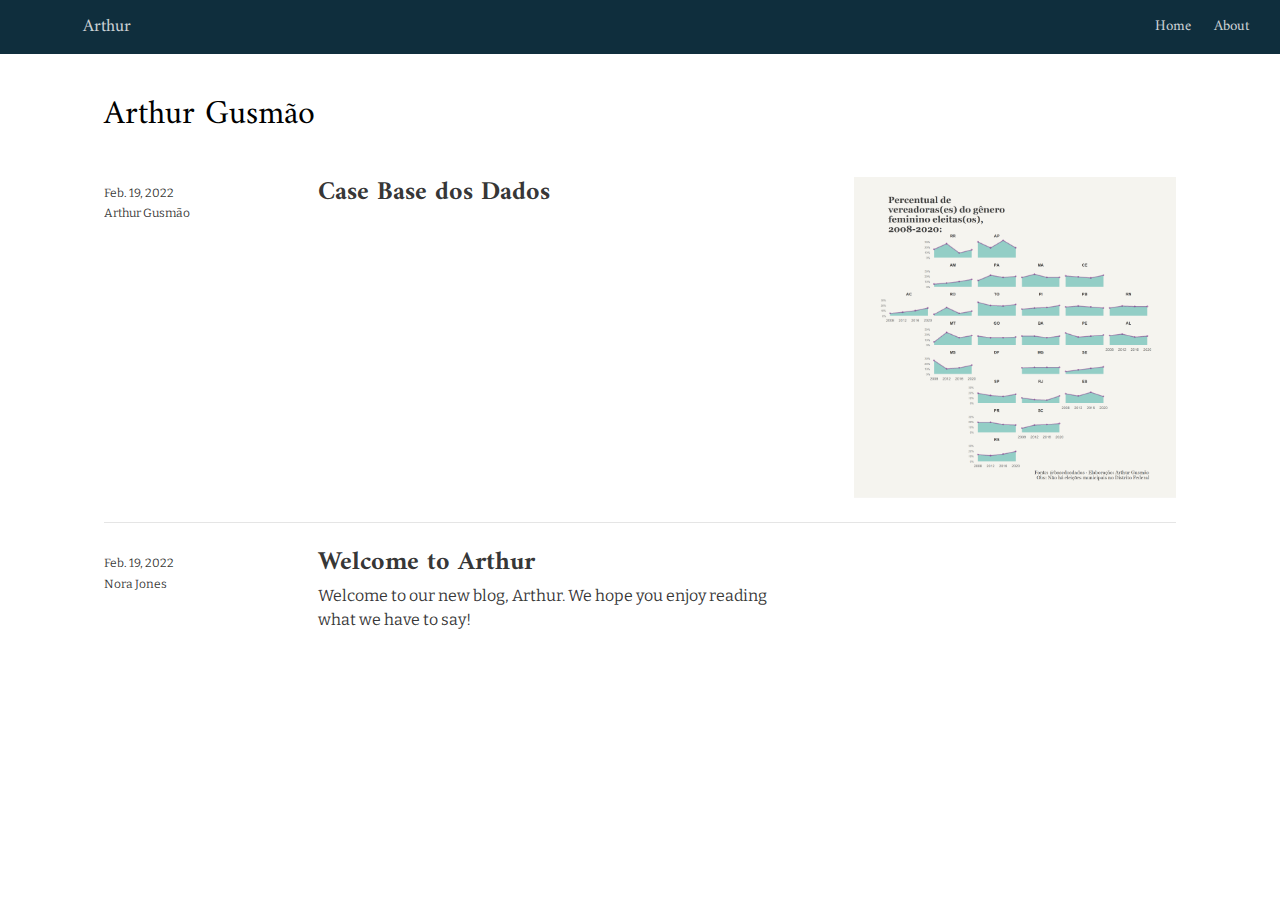
<file: docs/index.html>
<!DOCTYPE html>

<html xmlns="http://www.w3.org/1999/xhtml" lang="" xml:lang="">

<head>
  <meta charset="utf-8"/>
  <meta name="viewport" content="width=device-width, initial-scale=1"/>
  <meta http-equiv="X-UA-Compatible" content="IE=Edge,chrome=1"/>
  <meta name="generator" content="distill" />

  <style type="text/css">
  /* Hide doc at startup (prevent jankiness while JS renders/transforms) */
  body {
    visibility: hidden;
  }
  </style>

 <!--radix_placeholder_import_source-->
 <!--/radix_placeholder_import_source-->

<style type="text/css">code{white-space: pre;}</style>
<style type="text/css" data-origin="pandoc">
code.sourceCode > span { display: inline-block; line-height: 1.25; }
code.sourceCode > span { color: inherit; text-decoration: inherit; }
code.sourceCode > span:empty { height: 1.2em; }
.sourceCode { overflow: visible; }
code.sourceCode { white-space: pre; position: relative; }
div.sourceCode { margin: 1em 0; }
pre.sourceCode { margin: 0; }
@media screen {
div.sourceCode { overflow: auto; }
}
@media print {
code.sourceCode { white-space: pre-wrap; }
code.sourceCode > span { text-indent: -5em; padding-left: 5em; }
}
pre.numberSource code
  { counter-reset: source-line 0; }
pre.numberSource code > span
  { position: relative; left: -4em; counter-increment: source-line; }
pre.numberSource code > span > a:first-child::before
  { content: counter(source-line);
    position: relative; left: -1em; text-align: right; vertical-align: baseline;
    border: none; display: inline-block;
    -webkit-touch-callout: none; -webkit-user-select: none;
    -khtml-user-select: none; -moz-user-select: none;
    -ms-user-select: none; user-select: none;
    padding: 0 4px; width: 4em;
    color: #aaaaaa;
  }
pre.numberSource { margin-left: 3em; border-left: 1px solid #aaaaaa;  padding-left: 4px; }
div.sourceCode
  {   }
@media screen {
code.sourceCode > span > a:first-child::before { text-decoration: underline; }
}
code span.al { color: #ad0000; } /* Alert */
code span.an { color: #5e5e5e; } /* Annotation */
code span.at { } /* Attribute */
code span.bn { color: #ad0000; } /* BaseN */
code span.bu { } /* BuiltIn */
code span.cf { color: #007ba5; } /* ControlFlow */
code span.ch { color: #20794d; } /* Char */
code span.cn { color: #8f5902; } /* Constant */
code span.co { color: #5e5e5e; } /* Comment */
code span.cv { color: #5e5e5e; font-style: italic; } /* CommentVar */
code span.do { color: #5e5e5e; font-style: italic; } /* Documentation */
code span.dt { color: #ad0000; } /* DataType */
code span.dv { color: #ad0000; } /* DecVal */
code span.er { color: #ad0000; } /* Error */
code span.ex { } /* Extension */
code span.fl { color: #ad0000; } /* Float */
code span.fu { color: #4758ab; } /* Function */
code span.im { } /* Import */
code span.in { color: #5e5e5e; } /* Information */
code span.kw { color: #007ba5; } /* Keyword */
code span.op { color: #5e5e5e; } /* Operator */
code span.ot { color: #007ba5; } /* Other */
code span.pp { color: #ad0000; } /* Preprocessor */
code span.sc { color: #5e5e5e; } /* SpecialChar */
code span.ss { color: #20794d; } /* SpecialString */
code span.st { color: #20794d; } /* String */
code span.va { color: #111111; } /* Variable */
code span.vs { color: #20794d; } /* VerbatimString */
code span.wa { color: #5e5e5e; font-style: italic; } /* Warning */
</style>


  <!--radix_placeholder_meta_tags-->
  <title>Arthur: Arthur Gusmão</title>
  
  
  
  
  <!--  https://developers.facebook.com/docs/sharing/webmasters#markup -->
  <meta property="og:title" content="Arthur: Arthur Gusmão"/>
  <meta property="og:type" content="article"/>
  <meta property="og:locale" content="en_US"/>
  <meta property="og:site_name" content="Arthur"/>
  
  <!--  https://dev.twitter.com/cards/types/summary -->
  <meta property="twitter:card" content="summary"/>
  <meta property="twitter:title" content="Arthur: Arthur Gusmão"/>
  
  <!--/radix_placeholder_meta_tags-->
  <!--radix_placeholder_rmarkdown_metadata-->
  
  <script type="text/json" id="radix-rmarkdown-metadata">
  {"type":"list","attributes":{"names":{"type":"character","attributes":{},"value":["title","site","listing"]}},"value":[{"type":"character","attributes":{},"value":["Arthur Gusmão"]},{"type":"character","attributes":{},"value":["distill::distill_website"]},{"type":"character","attributes":{},"value":["posts"]}]}
  </script>
  <!--/radix_placeholder_rmarkdown_metadata-->
  <!--radix_placeholder_navigation_in_header-->
  <meta name="distill:offset" content=""/>
  
  <script type="application/javascript">
  
    window.headroom_prevent_pin = false;
  
    window.document.addEventListener("DOMContentLoaded", function (event) {
  
      // initialize headroom for banner
      var header = $('header').get(0);
      var headerHeight = header.offsetHeight;
      var headroom = new Headroom(header, {
        tolerance: 5,
        onPin : function() {
          if (window.headroom_prevent_pin) {
            window.headroom_prevent_pin = false;
            headroom.unpin();
          }
        }
      });
      headroom.init();
      if(window.location.hash)
        headroom.unpin();
      $(header).addClass('headroom--transition');
  
      // offset scroll location for banner on hash change
      // (see: https://github.com/WickyNilliams/headroom.js/issues/38)
      window.addEventListener("hashchange", function(event) {
        window.scrollTo(0, window.pageYOffset - (headerHeight + 25));
      });
  
      // responsive menu
      $('.distill-site-header').each(function(i, val) {
        var topnav = $(this);
        var toggle = topnav.find('.nav-toggle');
        toggle.on('click', function() {
          topnav.toggleClass('responsive');
        });
      });
  
      // nav dropdowns
      $('.nav-dropbtn').click(function(e) {
        $(this).next('.nav-dropdown-content').toggleClass('nav-dropdown-active');
        $(this).parent().siblings('.nav-dropdown')
           .children('.nav-dropdown-content').removeClass('nav-dropdown-active');
      });
      $("body").click(function(e){
        $('.nav-dropdown-content').removeClass('nav-dropdown-active');
      });
      $(".nav-dropdown").click(function(e){
        e.stopPropagation();
      });
    });
  </script>
  
  <style type="text/css">
  
  /* Theme (user-documented overrideables for nav appearance) */
  
  .distill-site-nav {
    color: rgba(255, 255, 255, 0.8);
    background-color: #0F2E3D;
    font-size: 15px;
    font-weight: 300;
  }
  
  .distill-site-nav a {
    color: inherit;
    text-decoration: none;
  }
  
  .distill-site-nav a:hover {
    color: white;
  }
  
  @media print {
    .distill-site-nav {
      display: none;
    }
  }
  
  .distill-site-header {
  
  }
  
  .distill-site-footer {
  
  }
  
  
  /* Site Header */
  
  .distill-site-header {
    width: 100%;
    box-sizing: border-box;
    z-index: 3;
  }
  
  .distill-site-header .nav-left {
    display: inline-block;
    margin-left: 8px;
  }
  
  @media screen and (max-width: 768px) {
    .distill-site-header .nav-left {
      margin-left: 0;
    }
  }
  
  
  .distill-site-header .nav-right {
    float: right;
    margin-right: 8px;
  }
  
  .distill-site-header a,
  .distill-site-header .title {
    display: inline-block;
    text-align: center;
    padding: 14px 10px 14px 10px;
  }
  
  .distill-site-header .title {
    font-size: 18px;
    min-width: 150px;
  }
  
  .distill-site-header .logo {
    padding: 0;
  }
  
  .distill-site-header .logo img {
    display: none;
    max-height: 20px;
    width: auto;
    margin-bottom: -4px;
  }
  
  .distill-site-header .nav-image img {
    max-height: 18px;
    width: auto;
    display: inline-block;
    margin-bottom: -3px;
  }
  
  
  
  @media screen and (min-width: 1000px) {
    .distill-site-header .logo img {
      display: inline-block;
    }
    .distill-site-header .nav-left {
      margin-left: 20px;
    }
    .distill-site-header .nav-right {
      margin-right: 20px;
    }
    .distill-site-header .title {
      padding-left: 12px;
    }
  }
  
  
  .distill-site-header .nav-toggle {
    display: none;
  }
  
  .nav-dropdown {
    display: inline-block;
    position: relative;
  }
  
  .nav-dropdown .nav-dropbtn {
    border: none;
    outline: none;
    color: rgba(255, 255, 255, 0.8);
    padding: 16px 10px;
    background-color: transparent;
    font-family: inherit;
    font-size: inherit;
    font-weight: inherit;
    margin: 0;
    margin-top: 1px;
    z-index: 2;
  }
  
  .nav-dropdown-content {
    display: none;
    position: absolute;
    background-color: white;
    min-width: 200px;
    border: 1px solid rgba(0,0,0,0.15);
    border-radius: 4px;
    box-shadow: 0px 8px 16px 0px rgba(0,0,0,0.1);
    z-index: 1;
    margin-top: 2px;
    white-space: nowrap;
    padding-top: 4px;
    padding-bottom: 4px;
  }
  
  .nav-dropdown-content hr {
    margin-top: 4px;
    margin-bottom: 4px;
    border: none;
    border-bottom: 1px solid rgba(0, 0, 0, 0.1);
  }
  
  .nav-dropdown-active {
    display: block;
  }
  
  .nav-dropdown-content a, .nav-dropdown-content .nav-dropdown-header {
    color: black;
    padding: 6px 24px;
    text-decoration: none;
    display: block;
    text-align: left;
  }
  
  .nav-dropdown-content .nav-dropdown-header {
    display: block;
    padding: 5px 24px;
    padding-bottom: 0;
    text-transform: uppercase;
    font-size: 14px;
    color: #999999;
    white-space: nowrap;
  }
  
  .nav-dropdown:hover .nav-dropbtn {
    color: white;
  }
  
  .nav-dropdown-content a:hover {
    background-color: #ddd;
    color: black;
  }
  
  .nav-right .nav-dropdown-content {
    margin-left: -45%;
    right: 0;
  }
  
  @media screen and (max-width: 768px) {
    .distill-site-header a, .distill-site-header .nav-dropdown  {display: none;}
    .distill-site-header a.nav-toggle {
      float: right;
      display: block;
    }
    .distill-site-header .title {
      margin-left: 0;
    }
    .distill-site-header .nav-right {
      margin-right: 0;
    }
    .distill-site-header {
      overflow: hidden;
    }
    .nav-right .nav-dropdown-content {
      margin-left: 0;
    }
  }
  
  
  @media screen and (max-width: 768px) {
    .distill-site-header.responsive {position: relative; min-height: 500px; }
    .distill-site-header.responsive a.nav-toggle {
      position: absolute;
      right: 0;
      top: 0;
    }
    .distill-site-header.responsive a,
    .distill-site-header.responsive .nav-dropdown {
      display: block;
      text-align: left;
    }
    .distill-site-header.responsive .nav-left,
    .distill-site-header.responsive .nav-right {
      width: 100%;
    }
    .distill-site-header.responsive .nav-dropdown {float: none;}
    .distill-site-header.responsive .nav-dropdown-content {position: relative;}
    .distill-site-header.responsive .nav-dropdown .nav-dropbtn {
      display: block;
      width: 100%;
      text-align: left;
    }
  }
  
  /* Site Footer */
  
  .distill-site-footer {
    width: 100%;
    overflow: hidden;
    box-sizing: border-box;
    z-index: 3;
    margin-top: 30px;
    padding-top: 30px;
    padding-bottom: 30px;
    text-align: center;
  }
  
  /* Headroom */
  
  d-title {
    padding-top: 6rem;
  }
  
  @media print {
    d-title {
      padding-top: 4rem;
    }
  }
  
  .headroom {
    z-index: 1000;
    position: fixed;
    top: 0;
    left: 0;
    right: 0;
  }
  
  .headroom--transition {
    transition: all .4s ease-in-out;
  }
  
  .headroom--unpinned {
    top: -100px;
  }
  
  .headroom--pinned {
    top: 0;
  }
  
  /* adjust viewport for navbar height */
  /* helps vertically center bootstrap (non-distill) content */
  .min-vh-100 {
    min-height: calc(100vh - 100px) !important;
  }
  
  </style>
  
  <script src="site_libs/jquery-3.6.0/jquery-3.6.0.min.js"></script>
  <link href="site_libs/font-awesome-5.1.0/css/all.css" rel="stylesheet"/>
  <link href="site_libs/font-awesome-5.1.0/css/v4-shims.css" rel="stylesheet"/>
  <script src="site_libs/headroom-0.9.4/headroom.min.js"></script>
  <script src="site_libs/autocomplete-0.37.1/autocomplete.min.js"></script>
  <script src="site_libs/fuse-6.4.1/fuse.min.js"></script>
  
  <script type="application/javascript">
  
  function getMeta(metaName) {
    var metas = document.getElementsByTagName('meta');
    for (let i = 0; i < metas.length; i++) {
      if (metas[i].getAttribute('name') === metaName) {
        return metas[i].getAttribute('content');
      }
    }
    return '';
  }
  
  function offsetURL(url) {
    var offset = getMeta('distill:offset');
    return offset ? offset + '/' + url : url;
  }
  
  function createFuseIndex() {
  
    // create fuse index
    var options = {
      keys: [
        { name: 'title', weight: 20 },
        { name: 'categories', weight: 15 },
        { name: 'description', weight: 10 },
        { name: 'contents', weight: 5 },
      ],
      ignoreLocation: true,
      threshold: 0
    };
    var fuse = new window.Fuse([], options);
  
    // fetch the main search.json
    return fetch(offsetURL('search.json'))
      .then(function(response) {
        if (response.status == 200) {
          return response.json().then(function(json) {
            // index main articles
            json.articles.forEach(function(article) {
              fuse.add(article);
            });
            // download collections and index their articles
            return Promise.all(json.collections.map(function(collection) {
              return fetch(offsetURL(collection)).then(function(response) {
                if (response.status === 200) {
                  return response.json().then(function(articles) {
                    articles.forEach(function(article) {
                      fuse.add(article);
                    });
                  })
                } else {
                  return Promise.reject(
                    new Error('Unexpected status from search index request: ' +
                              response.status)
                  );
                }
              });
            })).then(function() {
              return fuse;
            });
          });
  
        } else {
          return Promise.reject(
            new Error('Unexpected status from search index request: ' +
                        response.status)
          );
        }
      });
  }
  
  window.document.addEventListener("DOMContentLoaded", function (event) {
  
    // get search element (bail if we don't have one)
    var searchEl = window.document.getElementById('distill-search');
    if (!searchEl)
      return;
  
    createFuseIndex()
      .then(function(fuse) {
  
        // make search box visible
        searchEl.classList.remove('hidden');
  
        // initialize autocomplete
        var options = {
          autoselect: true,
          hint: false,
          minLength: 2,
        };
        window.autocomplete(searchEl, options, [{
          source: function(query, callback) {
            const searchOptions = {
              isCaseSensitive: false,
              shouldSort: true,
              minMatchCharLength: 2,
              limit: 10,
            };
            var results = fuse.search(query, searchOptions);
            callback(results
              .map(function(result) { return result.item; })
            );
          },
          templates: {
            suggestion: function(suggestion) {
              var img = suggestion.preview && Object.keys(suggestion.preview).length > 0
                ? `<img src="${offsetURL(suggestion.preview)}"</img>`
                : '';
              var html = `
                <div class="search-item">
                  <h3>${suggestion.title}</h3>
                  <div class="search-item-description">
                    ${suggestion.description || ''}
                  </div>
                  <div class="search-item-preview">
                    ${img}
                  </div>
                </div>
              `;
              return html;
            }
          }
        }]).on('autocomplete:selected', function(event, suggestion) {
          window.location.href = offsetURL(suggestion.path);
        });
        // remove inline display style on autocompleter (we want to
        // manage responsive display via css)
        $('.algolia-autocomplete').css("display", "");
      })
      .catch(function(error) {
        console.log(error);
      });
  
  });
  
  </script>
  
  <style type="text/css">
  
  .nav-search {
    font-size: x-small;
  }
  
  /* Algolioa Autocomplete */
  
  .algolia-autocomplete {
    display: inline-block;
    margin-left: 10px;
    vertical-align: sub;
    background-color: white;
    color: black;
    padding: 6px;
    padding-top: 8px;
    padding-bottom: 0;
    border-radius: 6px;
    border: 1px #0F2E3D solid;
    width: 180px;
  }
  
  
  @media screen and (max-width: 768px) {
    .distill-site-nav .algolia-autocomplete {
      display: none;
      visibility: hidden;
    }
    .distill-site-nav.responsive .algolia-autocomplete {
      display: inline-block;
      visibility: visible;
    }
    .distill-site-nav.responsive .algolia-autocomplete .aa-dropdown-menu {
      margin-left: 0;
      width: 400px;
      max-height: 400px;
    }
  }
  
  .algolia-autocomplete .aa-input, .algolia-autocomplete .aa-hint {
    width: 90%;
    outline: none;
    border: none;
  }
  
  .algolia-autocomplete .aa-hint {
    color: #999;
  }
  .algolia-autocomplete .aa-dropdown-menu {
    width: 550px;
    max-height: 70vh;
    overflow-x: visible;
    overflow-y: scroll;
    padding: 5px;
    margin-top: 3px;
    margin-left: -150px;
    background-color: #fff;
    border-radius: 5px;
    border: 1px solid #999;
    border-top: none;
  }
  
  .algolia-autocomplete .aa-dropdown-menu .aa-suggestion {
    cursor: pointer;
    padding: 5px 4px;
    border-bottom: 1px solid #eee;
  }
  
  .algolia-autocomplete .aa-dropdown-menu .aa-suggestion:last-of-type {
    border-bottom: none;
    margin-bottom: 2px;
  }
  
  .algolia-autocomplete .aa-dropdown-menu .aa-suggestion .search-item {
    overflow: hidden;
    font-size: 0.8em;
    line-height: 1.4em;
  }
  
  .algolia-autocomplete .aa-dropdown-menu .aa-suggestion .search-item h3 {
    font-size: 1rem;
    margin-block-start: 0;
    margin-block-end: 5px;
  }
  
  .algolia-autocomplete .aa-dropdown-menu .aa-suggestion .search-item-description {
    display: inline-block;
    overflow: hidden;
    height: 2.8em;
    width: 80%;
    margin-right: 4%;
  }
  
  .algolia-autocomplete .aa-dropdown-menu .aa-suggestion .search-item-preview {
    display: inline-block;
    width: 15%;
  }
  
  .algolia-autocomplete .aa-dropdown-menu .aa-suggestion .search-item-preview img {
    height: 3em;
    width: auto;
    display: none;
  }
  
  .algolia-autocomplete .aa-dropdown-menu .aa-suggestion .search-item-preview img[src] {
    display: initial;
  }
  
  .algolia-autocomplete .aa-dropdown-menu .aa-suggestion.aa-cursor {
    background-color: #eee;
  }
  .algolia-autocomplete .aa-dropdown-menu .aa-suggestion em {
    font-weight: bold;
    font-style: normal;
  }
  
  </style>
  
  
  <!--/radix_placeholder_navigation_in_header-->
  <!--radix_placeholder_distill-->
  
  <style type="text/css">
  
  body {
    background-color: white;
  }
  
  .pandoc-table {
    width: 100%;
  }
  
  .pandoc-table>caption {
    margin-bottom: 10px;
  }
  
  .pandoc-table th:not([align]) {
    text-align: left;
  }
  
  .pagedtable-footer {
    font-size: 15px;
  }
  
  d-byline .byline {
    grid-template-columns: 2fr 2fr;
  }
  
  d-byline .byline h3 {
    margin-block-start: 1.5em;
  }
  
  d-byline .byline .authors-affiliations h3 {
    margin-block-start: 0.5em;
  }
  
  .authors-affiliations .orcid-id {
    width: 16px;
    height:16px;
    margin-left: 4px;
    margin-right: 4px;
    vertical-align: middle;
    padding-bottom: 2px;
  }
  
  d-title .dt-tags {
    margin-top: 1em;
    grid-column: text;
  }
  
  .dt-tags .dt-tag {
    text-decoration: none;
    display: inline-block;
    color: rgba(0,0,0,0.6);
    padding: 0em 0.4em;
    margin-right: 0.5em;
    margin-bottom: 0.4em;
    font-size: 70%;
    border: 1px solid rgba(0,0,0,0.2);
    border-radius: 3px;
    text-transform: uppercase;
    font-weight: 500;
  }
  
  d-article table.gt_table td,
  d-article table.gt_table th {
    border-bottom: none;
  }
  
  .html-widget {
    margin-bottom: 2.0em;
  }
  
  .l-screen-inset {
    padding-right: 16px;
  }
  
  .l-screen .caption {
    margin-left: 10px;
  }
  
  .shaded {
    background: rgb(247, 247, 247);
    padding-top: 20px;
    padding-bottom: 20px;
    border-top: 1px solid rgba(0, 0, 0, 0.1);
    border-bottom: 1px solid rgba(0, 0, 0, 0.1);
  }
  
  .shaded .html-widget {
    margin-bottom: 0;
    border: 1px solid rgba(0, 0, 0, 0.1);
  }
  
  .shaded .shaded-content {
    background: white;
  }
  
  .text-output {
    margin-top: 0;
    line-height: 1.5em;
  }
  
  .hidden {
    display: none !important;
  }
  
  d-article {
    padding-top: 2.5rem;
    padding-bottom: 30px;
  }
  
  d-appendix {
    padding-top: 30px;
  }
  
  d-article>p>img {
    width: 100%;
  }
  
  d-article h2 {
    margin: 1rem 0 1.5rem 0;
  }
  
  d-article h3 {
    margin-top: 1.5rem;
  }
  
  d-article iframe {
    border: 1px solid rgba(0, 0, 0, 0.1);
    margin-bottom: 2.0em;
    width: 100%;
  }
  
  /* Tweak code blocks */
  
  d-article div.sourceCode code,
  d-article pre code {
    font-family: Consolas, Monaco, 'Andale Mono', 'Ubuntu Mono', monospace;
  }
  
  d-article pre,
  d-article div.sourceCode,
  d-article div.sourceCode pre {
    overflow: auto;
  }
  
  d-article div.sourceCode {
    background-color: white;
  }
  
  d-article div.sourceCode pre {
    padding-left: 10px;
    font-size: 12px;
    border-left: 2px solid rgba(0,0,0,0.1);
  }
  
  d-article pre {
    font-size: 12px;
    color: black;
    background: none;
    margin-top: 0;
    text-align: left;
    white-space: pre;
    word-spacing: normal;
    word-break: normal;
    word-wrap: normal;
    line-height: 1.5;
  
    -moz-tab-size: 4;
    -o-tab-size: 4;
    tab-size: 4;
  
    -webkit-hyphens: none;
    -moz-hyphens: none;
    -ms-hyphens: none;
    hyphens: none;
  }
  
  d-article pre a {
    border-bottom: none;
  }
  
  d-article pre a:hover {
    border-bottom: none;
    text-decoration: underline;
  }
  
  d-article details {
    grid-column: text;
    margin-bottom: 0.8em;
  }
  
  @media(min-width: 768px) {
  
  d-article pre,
  d-article div.sourceCode,
  d-article div.sourceCode pre {
    overflow: visible !important;
  }
  
  d-article div.sourceCode pre {
    padding-left: 18px;
    font-size: 14px;
  }
  
  d-article pre {
    font-size: 14px;
  }
  
  }
  
  figure img.external {
    background: white;
    border: 1px solid rgba(0, 0, 0, 0.1);
    box-shadow: 0 1px 8px rgba(0, 0, 0, 0.1);
    padding: 18px;
    box-sizing: border-box;
  }
  
  /* CSS for d-contents */
  
  .d-contents {
    grid-column: text;
    color: rgba(0,0,0,0.8);
    font-size: 0.9em;
    padding-bottom: 1em;
    margin-bottom: 1em;
    padding-bottom: 0.5em;
    margin-bottom: 1em;
    padding-left: 0.25em;
    justify-self: start;
  }
  
  @media(min-width: 1000px) {
    .d-contents.d-contents-float {
      height: 0;
      grid-column-start: 1;
      grid-column-end: 4;
      justify-self: center;
      padding-right: 3em;
      padding-left: 2em;
    }
  }
  
  .d-contents nav h3 {
    font-size: 18px;
    margin-top: 0;
    margin-bottom: 1em;
  }
  
  .d-contents li {
    list-style-type: none
  }
  
  .d-contents nav > ul {
    padding-left: 0;
  }
  
  .d-contents ul {
    padding-left: 1em
  }
  
  .d-contents nav ul li {
    margin-top: 0.6em;
    margin-bottom: 0.2em;
  }
  
  .d-contents nav a {
    font-size: 13px;
    border-bottom: none;
    text-decoration: none
    color: rgba(0, 0, 0, 0.8);
  }
  
  .d-contents nav a:hover {
    text-decoration: underline solid rgba(0, 0, 0, 0.6)
  }
  
  .d-contents nav > ul > li > a {
    font-weight: 600;
  }
  
  .d-contents nav > ul > li > ul {
    font-weight: inherit;
  }
  
  .d-contents nav > ul > li > ul > li {
    margin-top: 0.2em;
  }
  
  
  .d-contents nav ul {
    margin-top: 0;
    margin-bottom: 0.25em;
  }
  
  .d-article-with-toc h2:nth-child(2) {
    margin-top: 0;
  }
  
  
  /* Figure */
  
  .figure {
    position: relative;
    margin-bottom: 2.5em;
    margin-top: 1.5em;
  }
  
  .figure img {
    width: 100%;
  }
  
  .figure .caption {
    color: rgba(0, 0, 0, 0.6);
    font-size: 12px;
    line-height: 1.5em;
  }
  
  .figure img.external {
    background: white;
    border: 1px solid rgba(0, 0, 0, 0.1);
    box-shadow: 0 1px 8px rgba(0, 0, 0, 0.1);
    padding: 18px;
    box-sizing: border-box;
  }
  
  .figure .caption a {
    color: rgba(0, 0, 0, 0.6);
  }
  
  .figure .caption b,
  .figure .caption strong, {
    font-weight: 600;
    color: rgba(0, 0, 0, 1.0);
  }
  
  /* Citations */
  
  d-article .citation {
    color: inherit;
    cursor: inherit;
  }
  
  div.hanging-indent{
    margin-left: 1em; text-indent: -1em;
  }
  
  /* Citation hover box */
  
  .tippy-box[data-theme~=light-border] {
    background-color: rgba(250, 250, 250, 0.95);
  }
  
  .tippy-content > p {
    margin-bottom: 0;
    padding: 2px;
  }
  
  
  /* Tweak 1000px media break to show more text */
  
  @media(min-width: 1000px) {
    .base-grid,
    distill-header,
    d-title,
    d-abstract,
    d-article,
    d-appendix,
    distill-appendix,
    d-byline,
    d-footnote-list,
    d-citation-list,
    distill-footer {
      grid-template-columns: [screen-start] 1fr [page-start kicker-start] 80px [middle-start] 50px [text-start kicker-end] 65px 65px 65px 65px 65px 65px 65px 65px [text-end gutter-start] 65px [middle-end] 65px [page-end gutter-end] 1fr [screen-end];
      grid-column-gap: 16px;
    }
  
    .grid {
      grid-column-gap: 16px;
    }
  
    d-article {
      font-size: 1.06rem;
      line-height: 1.7em;
    }
    figure .caption, .figure .caption, figure figcaption {
      font-size: 13px;
    }
  }
  
  @media(min-width: 1180px) {
    .base-grid,
    distill-header,
    d-title,
    d-abstract,
    d-article,
    d-appendix,
    distill-appendix,
    d-byline,
    d-footnote-list,
    d-citation-list,
    distill-footer {
      grid-template-columns: [screen-start] 1fr [page-start kicker-start] 60px [middle-start] 60px [text-start kicker-end] 60px 60px 60px 60px 60px 60px 60px 60px [text-end gutter-start] 60px [middle-end] 60px [page-end gutter-end] 1fr [screen-end];
      grid-column-gap: 32px;
    }
  
    .grid {
      grid-column-gap: 32px;
    }
  }
  
  
  /* Get the citation styles for the appendix (not auto-injected on render since
     we do our own rendering of the citation appendix) */
  
  d-appendix .citation-appendix,
  .d-appendix .citation-appendix {
    font-size: 11px;
    line-height: 15px;
    border-left: 1px solid rgba(0, 0, 0, 0.1);
    padding-left: 18px;
    border: 1px solid rgba(0,0,0,0.1);
    background: rgba(0, 0, 0, 0.02);
    padding: 10px 18px;
    border-radius: 3px;
    color: rgba(150, 150, 150, 1);
    overflow: hidden;
    margin-top: -12px;
    white-space: pre-wrap;
    word-wrap: break-word;
  }
  
  /* Include appendix styles here so they can be overridden */
  
  d-appendix {
    contain: layout style;
    font-size: 0.8em;
    line-height: 1.7em;
    margin-top: 60px;
    margin-bottom: 0;
    border-top: 1px solid rgba(0, 0, 0, 0.1);
    color: rgba(0,0,0,0.5);
    padding-top: 60px;
    padding-bottom: 48px;
  }
  
  d-appendix h3 {
    grid-column: page-start / text-start;
    font-size: 15px;
    font-weight: 500;
    margin-top: 1em;
    margin-bottom: 0;
    color: rgba(0,0,0,0.65);
  }
  
  d-appendix h3 + * {
    margin-top: 1em;
  }
  
  d-appendix ol {
    padding: 0 0 0 15px;
  }
  
  @media (min-width: 768px) {
    d-appendix ol {
      padding: 0 0 0 30px;
      margin-left: -30px;
    }
  }
  
  d-appendix li {
    margin-bottom: 1em;
  }
  
  d-appendix a {
    color: rgba(0, 0, 0, 0.6);
  }
  
  d-appendix > * {
    grid-column: text;
  }
  
  d-appendix > d-footnote-list,
  d-appendix > d-citation-list,
  d-appendix > distill-appendix {
    grid-column: screen;
  }
  
  /* Include footnote styles here so they can be overridden */
  
  d-footnote-list {
    contain: layout style;
  }
  
  d-footnote-list > * {
    grid-column: text;
  }
  
  d-footnote-list a.footnote-backlink {
    color: rgba(0,0,0,0.3);
    padding-left: 0.5em;
  }
  
  
  
  /* Anchor.js */
  
  .anchorjs-link {
    /*transition: all .25s linear; */
    text-decoration: none;
    border-bottom: none;
  }
  *:hover > .anchorjs-link {
    margin-left: -1.125em !important;
    text-decoration: none;
    border-bottom: none;
  }
  
  /* Social footer */
  
  .social_footer {
    margin-top: 30px;
    margin-bottom: 0;
    color: rgba(0,0,0,0.67);
  }
  
  .disqus-comments {
    margin-right: 30px;
  }
  
  .disqus-comment-count {
    border-bottom: 1px solid rgba(0, 0, 0, 0.4);
    cursor: pointer;
  }
  
  #disqus_thread {
    margin-top: 30px;
  }
  
  .article-sharing a {
    border-bottom: none;
    margin-right: 8px;
  }
  
  .article-sharing a:hover {
    border-bottom: none;
  }
  
  .sidebar-section.subscribe {
    font-size: 12px;
    line-height: 1.6em;
  }
  
  .subscribe p {
    margin-bottom: 0.5em;
  }
  
  
  .article-footer .subscribe {
    font-size: 15px;
    margin-top: 45px;
  }
  
  
  .sidebar-section.custom {
    font-size: 12px;
    line-height: 1.6em;
  }
  
  .custom p {
    margin-bottom: 0.5em;
  }
  
  /* Styles for listing layout (hide title) */
  .layout-listing d-title, .layout-listing .d-title {
    display: none;
  }
  
  /* Styles for posts lists (not auto-injected) */
  
  
  .posts-with-sidebar {
    padding-left: 45px;
    padding-right: 45px;
  }
  
  .posts-list .description h2,
  .posts-list .description p {
    font-family: -apple-system, BlinkMacSystemFont, "Segoe UI", Roboto, Oxygen, Ubuntu, Cantarell, "Fira Sans", "Droid Sans", "Helvetica Neue", Arial, sans-serif;
  }
  
  .posts-list .description h2 {
    font-weight: 700;
    border-bottom: none;
    padding-bottom: 0;
  }
  
  .posts-list h2.post-tag {
    border-bottom: 1px solid rgba(0, 0, 0, 0.2);
    padding-bottom: 12px;
  }
  .posts-list {
    margin-top: 60px;
    margin-bottom: 24px;
  }
  
  .posts-list .post-preview {
    text-decoration: none;
    overflow: hidden;
    display: block;
    border-bottom: 1px solid rgba(0, 0, 0, 0.1);
    padding: 24px 0;
  }
  
  .post-preview-last {
    border-bottom: none !important;
  }
  
  .posts-list .posts-list-caption {
    grid-column: screen;
    font-weight: 400;
  }
  
  .posts-list .post-preview h2 {
    margin: 0 0 6px 0;
    line-height: 1.2em;
    font-style: normal;
    font-size: 24px;
  }
  
  .posts-list .post-preview p {
    margin: 0 0 12px 0;
    line-height: 1.4em;
    font-size: 16px;
  }
  
  .posts-list .post-preview .thumbnail {
    box-sizing: border-box;
    margin-bottom: 24px;
    position: relative;
    max-width: 500px;
  }
  .posts-list .post-preview img {
    width: 100%;
    display: block;
  }
  
  .posts-list .metadata {
    font-size: 12px;
    line-height: 1.4em;
    margin-bottom: 18px;
  }
  
  .posts-list .metadata > * {
    display: inline-block;
  }
  
  .posts-list .metadata .publishedDate {
    margin-right: 2em;
  }
  
  .posts-list .metadata .dt-authors {
    display: block;
    margin-top: 0.3em;
    margin-right: 2em;
  }
  
  .posts-list .dt-tags {
    display: block;
    line-height: 1em;
  }
  
  .posts-list .dt-tags .dt-tag {
    display: inline-block;
    color: rgba(0,0,0,0.6);
    padding: 0.3em 0.4em;
    margin-right: 0.2em;
    margin-bottom: 0.4em;
    font-size: 60%;
    border: 1px solid rgba(0,0,0,0.2);
    border-radius: 3px;
    text-transform: uppercase;
    font-weight: 500;
  }
  
  .posts-list img {
    opacity: 1;
  }
  
  .posts-list img[data-src] {
    opacity: 0;
  }
  
  .posts-more {
    clear: both;
  }
  
  
  .posts-sidebar {
    font-size: 16px;
  }
  
  .posts-sidebar h3 {
    font-size: 16px;
    margin-top: 0;
    margin-bottom: 0.5em;
    font-weight: 400;
    text-transform: uppercase;
  }
  
  .sidebar-section {
    margin-bottom: 30px;
  }
  
  .categories ul {
    list-style-type: none;
    margin: 0;
    padding: 0;
  }
  
  .categories li {
    color: rgba(0, 0, 0, 0.8);
    margin-bottom: 0;
  }
  
  .categories li>a {
    border-bottom: none;
  }
  
  .categories li>a:hover {
    border-bottom: 1px solid rgba(0, 0, 0, 0.4);
  }
  
  .categories .active {
    font-weight: 600;
  }
  
  .categories .category-count {
    color: rgba(0, 0, 0, 0.4);
  }
  
  
  @media(min-width: 768px) {
    .posts-list .post-preview h2 {
      font-size: 26px;
    }
    .posts-list .post-preview .thumbnail {
      float: right;
      width: 30%;
      margin-bottom: 0;
    }
    .posts-list .post-preview .description {
      float: left;
      width: 45%;
    }
    .posts-list .post-preview .metadata {
      float: left;
      width: 20%;
      margin-top: 8px;
    }
    .posts-list .post-preview p {
      margin: 0 0 12px 0;
      line-height: 1.5em;
      font-size: 16px;
    }
    .posts-with-sidebar .posts-list {
      float: left;
      width: 75%;
    }
    .posts-with-sidebar .posts-sidebar {
      float: right;
      width: 20%;
      margin-top: 60px;
      padding-top: 24px;
      padding-bottom: 24px;
    }
  }
  
  
  /* Improve display for browsers without grid (IE/Edge <= 15) */
  
  .downlevel {
    line-height: 1.6em;
    font-family: -apple-system, BlinkMacSystemFont, "Segoe UI", Roboto, Oxygen, Ubuntu, Cantarell, "Fira Sans", "Droid Sans", "Helvetica Neue", Arial, sans-serif;
    margin: 0;
  }
  
  .downlevel .d-title {
    padding-top: 6rem;
    padding-bottom: 1.5rem;
  }
  
  .downlevel .d-title h1 {
    font-size: 50px;
    font-weight: 700;
    line-height: 1.1em;
    margin: 0 0 0.5rem;
  }
  
  .downlevel .d-title p {
    font-weight: 300;
    font-size: 1.2rem;
    line-height: 1.55em;
    margin-top: 0;
  }
  
  .downlevel .d-byline {
    padding-top: 0.8em;
    padding-bottom: 0.8em;
    font-size: 0.8rem;
    line-height: 1.8em;
  }
  
  .downlevel .section-separator {
    border: none;
    border-top: 1px solid rgba(0, 0, 0, 0.1);
  }
  
  .downlevel .d-article {
    font-size: 1.06rem;
    line-height: 1.7em;
    padding-top: 1rem;
    padding-bottom: 2rem;
  }
  
  
  .downlevel .d-appendix {
    padding-left: 0;
    padding-right: 0;
    max-width: none;
    font-size: 0.8em;
    line-height: 1.7em;
    margin-bottom: 0;
    color: rgba(0,0,0,0.5);
    padding-top: 40px;
    padding-bottom: 48px;
  }
  
  .downlevel .footnotes ol {
    padding-left: 13px;
  }
  
  .downlevel .base-grid,
  .downlevel .distill-header,
  .downlevel .d-title,
  .downlevel .d-abstract,
  .downlevel .d-article,
  .downlevel .d-appendix,
  .downlevel .distill-appendix,
  .downlevel .d-byline,
  .downlevel .d-footnote-list,
  .downlevel .d-citation-list,
  .downlevel .distill-footer,
  .downlevel .appendix-bottom,
  .downlevel .posts-container {
    padding-left: 40px;
    padding-right: 40px;
  }
  
  @media(min-width: 768px) {
    .downlevel .base-grid,
    .downlevel .distill-header,
    .downlevel .d-title,
    .downlevel .d-abstract,
    .downlevel .d-article,
    .downlevel .d-appendix,
    .downlevel .distill-appendix,
    .downlevel .d-byline,
    .downlevel .d-footnote-list,
    .downlevel .d-citation-list,
    .downlevel .distill-footer,
    .downlevel .appendix-bottom,
    .downlevel .posts-container {
    padding-left: 150px;
    padding-right: 150px;
    max-width: 900px;
  }
  }
  
  .downlevel pre code {
    display: block;
    border-left: 2px solid rgba(0, 0, 0, .1);
    padding: 0 0 0 20px;
    font-size: 14px;
  }
  
  .downlevel code, .downlevel pre {
    color: black;
    background: none;
    font-family: Consolas, Monaco, 'Andale Mono', 'Ubuntu Mono', monospace;
    text-align: left;
    white-space: pre;
    word-spacing: normal;
    word-break: normal;
    word-wrap: normal;
    line-height: 1.5;
  
    -moz-tab-size: 4;
    -o-tab-size: 4;
    tab-size: 4;
  
    -webkit-hyphens: none;
    -moz-hyphens: none;
    -ms-hyphens: none;
    hyphens: none;
  }
  
  .downlevel .posts-list .post-preview {
    color: inherit;
  }
  
  
  
  </style>
  
  <script type="application/javascript">
  
  function is_downlevel_browser() {
    if (bowser.isUnsupportedBrowser({ msie: "12", msedge: "16"},
                                   window.navigator.userAgent)) {
      return true;
    } else {
      return window.load_distill_framework === undefined;
    }
  }
  
  // show body when load is complete
  function on_load_complete() {
  
    // add anchors
    if (window.anchors) {
      window.anchors.options.placement = 'left';
      window.anchors.add('d-article > h2, d-article > h3, d-article > h4, d-article > h5');
    }
  
  
    // set body to visible
    document.body.style.visibility = 'visible';
  
    // force redraw for leaflet widgets
    if (window.HTMLWidgets) {
      var maps = window.HTMLWidgets.findAll(".leaflet");
      $.each(maps, function(i, el) {
        var map = this.getMap();
        map.invalidateSize();
        map.eachLayer(function(layer) {
          if (layer instanceof L.TileLayer)
            layer.redraw();
        });
      });
    }
  
    // trigger 'shown' so htmlwidgets resize
    $('d-article').trigger('shown');
  }
  
  function init_distill() {
  
    init_common();
  
    // create front matter
    var front_matter = $('<d-front-matter></d-front-matter>');
    $('#distill-front-matter').wrap(front_matter);
  
    // create d-title
    $('.d-title').changeElementType('d-title');
  
    // create d-byline
    var byline = $('<d-byline></d-byline>');
    $('.d-byline').replaceWith(byline);
  
    // create d-article
    var article = $('<d-article></d-article>');
    $('.d-article').wrap(article).children().unwrap();
  
    // move posts container into article
    $('.posts-container').appendTo($('d-article'));
  
    // create d-appendix
    $('.d-appendix').changeElementType('d-appendix');
  
    // flag indicating that we have appendix items
    var appendix = $('.appendix-bottom').children('h3').length > 0;
  
    // replace footnotes with <d-footnote>
    $('.footnote-ref').each(function(i, val) {
      appendix = true;
      var href = $(this).attr('href');
      var id = href.replace('#', '');
      var fn = $('#' + id);
      var fn_p = $('#' + id + '>p');
      fn_p.find('.footnote-back').remove();
      var text = fn_p.html();
      var dtfn = $('<d-footnote></d-footnote>');
      dtfn.html(text);
      $(this).replaceWith(dtfn);
    });
    // remove footnotes
    $('.footnotes').remove();
  
    // move refs into #references-listing
    $('#references-listing').replaceWith($('#refs'));
  
    $('h1.appendix, h2.appendix').each(function(i, val) {
      $(this).changeElementType('h3');
    });
    $('h3.appendix').each(function(i, val) {
      var id = $(this).attr('id');
      $('.d-contents a[href="#' + id + '"]').parent().remove();
      appendix = true;
      $(this).nextUntil($('h1, h2, h3')).addBack().appendTo($('d-appendix'));
    });
  
    // show d-appendix if we have appendix content
    $("d-appendix").css('display', appendix ? 'grid' : 'none');
  
    // localize layout chunks to just output
    $('.layout-chunk').each(function(i, val) {
  
      // capture layout
      var layout = $(this).attr('data-layout');
  
      // apply layout to markdown level block elements
      var elements = $(this).children().not('details, div.sourceCode, pre, script');
      elements.each(function(i, el) {
        var layout_div = $('<div class="' + layout + '"></div>');
        if (layout_div.hasClass('shaded')) {
          var shaded_content = $('<div class="shaded-content"></div>');
          $(this).wrap(shaded_content);
          $(this).parent().wrap(layout_div);
        } else {
          $(this).wrap(layout_div);
        }
      });
  
  
      // unwrap the layout-chunk div
      $(this).children().unwrap();
    });
  
    // remove code block used to force  highlighting css
    $('.distill-force-highlighting-css').parent().remove();
  
    // remove empty line numbers inserted by pandoc when using a
    // custom syntax highlighting theme
    $('code.sourceCode a:empty').remove();
  
    // load distill framework
    load_distill_framework();
  
    // wait for window.distillRunlevel == 4 to do post processing
    function distill_post_process() {
  
      if (!window.distillRunlevel || window.distillRunlevel < 4)
        return;
  
      // hide author/affiliations entirely if we have no authors
      var front_matter = JSON.parse($("#distill-front-matter").html());
      var have_authors = front_matter.authors && front_matter.authors.length > 0;
      if (!have_authors)
        $('d-byline').addClass('hidden');
  
      // article with toc class
      $('.d-contents').parent().addClass('d-article-with-toc');
  
      // strip links that point to #
      $('.authors-affiliations').find('a[href="#"]').removeAttr('href');
  
      // add orcid ids
      $('.authors-affiliations').find('.author').each(function(i, el) {
        var orcid_id = front_matter.authors[i].orcidID;
        if (orcid_id) {
          var a = $('<a></a>');
          a.attr('href', 'https://orcid.org/' + orcid_id);
          var img = $('<img></img>');
          img.addClass('orcid-id');
          img.attr('alt', 'ORCID ID');
          img.attr('src','[data-uri]');
          a.append(img);
          $(this).append(a);
        }
      });
  
      // hide elements of author/affiliations grid that have no value
      function hide_byline_column(caption) {
        $('d-byline').find('h3:contains("' + caption + '")').parent().css('visibility', 'hidden');
      }
  
      // affiliations
      var have_affiliations = false;
      for (var i = 0; i<front_matter.authors.length; ++i) {
        var author = front_matter.authors[i];
        if (author.affiliation !== "&nbsp;") {
          have_affiliations = true;
          break;
        }
      }
      if (!have_affiliations)
        $('d-byline').find('h3:contains("Affiliations")').css('visibility', 'hidden');
  
      // published date
      if (!front_matter.publishedDate)
        hide_byline_column("Published");
  
      // document object identifier
      var doi = $('d-byline').find('h3:contains("DOI")');
      var doi_p = doi.next().empty();
      if (!front_matter.doi) {
        // if we have a citation and valid citationText then link to that
        if ($('#citation').length > 0 && front_matter.citationText) {
          doi.html('Citation');
          $('<a href="#citation"></a>')
            .text(front_matter.citationText)
            .appendTo(doi_p);
        } else {
          hide_byline_column("DOI");
        }
      } else {
        $('<a></a>')
           .attr('href', "https://doi.org/" + front_matter.doi)
           .html(front_matter.doi)
           .appendTo(doi_p);
      }
  
       // change plural form of authors/affiliations
      if (front_matter.authors.length === 1) {
        var grid = $('.authors-affiliations');
        grid.children('h3:contains("Authors")').text('Author');
        grid.children('h3:contains("Affiliations")').text('Affiliation');
      }
  
      // remove d-appendix and d-footnote-list local styles
      $('d-appendix > style:first-child').remove();
      $('d-footnote-list > style:first-child').remove();
  
      // move appendix-bottom entries to the bottom
      $('.appendix-bottom').appendTo('d-appendix').children().unwrap();
      $('.appendix-bottom').remove();
  
      // hoverable references
      $('span.citation[data-cites]').each(function() {
        var refs = $(this).attr('data-cites').split(" ");
        var refHtml = refs.map(function(ref) {
          return "<p>" + $('#ref-' + ref).html() + "</p>";
        }).join("\n");
        window.tippy(this, {
          allowHTML: true,
          content: refHtml,
          maxWidth: 500,
          interactive: true,
          interactiveBorder: 10,
          theme: 'light-border',
          placement: 'bottom-start'
        });
      });
  
      // clear polling timer
      clearInterval(tid);
  
      // show body now that everything is ready
      on_load_complete();
    }
  
    var tid = setInterval(distill_post_process, 50);
    distill_post_process();
  
  }
  
  function init_downlevel() {
  
    init_common();
  
     // insert hr after d-title
    $('.d-title').after($('<hr class="section-separator"/>'));
  
    // check if we have authors
    var front_matter = JSON.parse($("#distill-front-matter").html());
    var have_authors = front_matter.authors && front_matter.authors.length > 0;
  
    // manage byline/border
    if (!have_authors)
      $('.d-byline').remove();
    $('.d-byline').after($('<hr class="section-separator"/>'));
    $('.d-byline a').remove();
  
    // remove toc
    $('.d-contents').remove();
  
    // move appendix elements
    $('h1.appendix, h2.appendix').each(function(i, val) {
      $(this).changeElementType('h3');
    });
    $('h3.appendix').each(function(i, val) {
      $(this).nextUntil($('h1, h2, h3')).addBack().appendTo($('.d-appendix'));
    });
  
  
    // inject headers into references and footnotes
    var refs_header = $('<h3></h3>');
    refs_header.text('References');
    $('#refs').prepend(refs_header);
  
    var footnotes_header = $('<h3></h3');
    footnotes_header.text('Footnotes');
    $('.footnotes').children('hr').first().replaceWith(footnotes_header);
  
    // move appendix-bottom entries to the bottom
    $('.appendix-bottom').appendTo('.d-appendix').children().unwrap();
    $('.appendix-bottom').remove();
  
    // remove appendix if it's empty
    if ($('.d-appendix').children().length === 0)
      $('.d-appendix').remove();
  
    // prepend separator above appendix
    $('.d-appendix').before($('<hr class="section-separator" style="clear: both"/>'));
  
    // trim code
    $('pre>code').each(function(i, val) {
      $(this).html($.trim($(this).html()));
    });
  
    // move posts-container right before article
    $('.posts-container').insertBefore($('.d-article'));
  
    $('body').addClass('downlevel');
  
    on_load_complete();
  }
  
  
  function init_common() {
  
    // jquery plugin to change element types
    (function($) {
      $.fn.changeElementType = function(newType) {
        var attrs = {};
  
        $.each(this[0].attributes, function(idx, attr) {
          attrs[attr.nodeName] = attr.nodeValue;
        });
  
        this.replaceWith(function() {
          return $("<" + newType + "/>", attrs).append($(this).contents());
        });
      };
    })(jQuery);
  
    // prevent underline for linked images
    $('a > img').parent().css({'border-bottom' : 'none'});
  
    // mark non-body figures created by knitr chunks as 100% width
    $('.layout-chunk').each(function(i, val) {
      var figures = $(this).find('img, .html-widget');
      if ($(this).attr('data-layout') !== "l-body") {
        figures.css('width', '100%');
      } else {
        figures.css('max-width', '100%');
        figures.filter("[width]").each(function(i, val) {
          var fig = $(this);
          fig.css('width', fig.attr('width') + 'px');
        });
  
      }
    });
  
    // auto-append index.html to post-preview links in file: protocol
    // and in rstudio ide preview
    $('.post-preview').each(function(i, val) {
      if (window.location.protocol === "file:")
        $(this).attr('href', $(this).attr('href') + "index.html");
    });
  
    // get rid of index.html references in header
    if (window.location.protocol !== "file:") {
      $('.distill-site-header a[href]').each(function(i,val) {
        $(this).attr('href', $(this).attr('href').replace("index.html", "./"));
      });
    }
  
    // add class to pandoc style tables
    $('tr.header').parent('thead').parent('table').addClass('pandoc-table');
    $('.kable-table').children('table').addClass('pandoc-table');
  
    // add figcaption style to table captions
    $('caption').parent('table').addClass("figcaption");
  
    // initialize posts list
    if (window.init_posts_list)
      window.init_posts_list();
  
    // implmement disqus comment link
    $('.disqus-comment-count').click(function() {
      window.headroom_prevent_pin = true;
      $('#disqus_thread').toggleClass('hidden');
      if (!$('#disqus_thread').hasClass('hidden')) {
        var offset = $(this).offset();
        $(window).resize();
        $('html, body').animate({
          scrollTop: offset.top - 35
        });
      }
    });
  }
  
  document.addEventListener('DOMContentLoaded', function() {
    if (is_downlevel_browser())
      init_downlevel();
    else
      window.addEventListener('WebComponentsReady', init_distill);
  });
  
  </script>
  
  <style type="text/css">
  /* base variables */
  
  /* Edit the CSS properties in this file to create a custom
     Distill theme. Only edit values in the right column
     for each row; values shown are the CSS defaults.
     To return any property to the default,
     you may set its value to: unset
     All rows must end with a semi-colon.                      */
  
  /* Optional: embed custom fonts here with `@import`          */
  /* This must remain at the top of this file.                 */
  
  
  
  html {
    /*-- Main font sizes --*/
    --title-size:      50px;
    --body-size:       1.06rem;
    --code-size:       14px;
    --aside-size:      12px;
    --fig-cap-size:    13px;
    /*-- Main font colors --*/
    --title-color:     #000000;
    --header-color:    rgba(0, 0, 0, 0.8);
    --body-color:      rgba(0, 0, 0, 0.8);
    --aside-color:     rgba(0, 0, 0, 0.6);
    --fig-cap-color:   rgba(0, 0, 0, 0.6);
    /*-- Specify custom fonts ~~~ must be imported above   --*/
    --heading-font:    sans-serif;
    --mono-font:       monospace;
    --body-font:       sans-serif;
    --navbar-font:     sans-serif;  /* websites + blogs only */
  }
  
  /*-- ARTICLE METADATA --*/
  d-byline {
    --heading-size:    0.6rem;
    --heading-color:   rgba(0, 0, 0, 0.5);
    --body-size:       0.8rem;
    --body-color:      rgba(0, 0, 0, 0.8);
  }
  
  /*-- ARTICLE TABLE OF CONTENTS --*/
  .d-contents {
    --heading-size:    18px;
    --contents-size:   13px;
  }
  
  /*-- ARTICLE APPENDIX --*/
  d-appendix {
    --heading-size:    15px;
    --heading-color:   rgba(0, 0, 0, 0.65);
    --text-size:       0.8em;
    --text-color:      rgba(0, 0, 0, 0.5);
  }
  
  /*-- WEBSITE HEADER + FOOTER --*/
  /* These properties only apply to Distill sites and blogs  */
  
  .distill-site-header {
    --title-size:       18px;
    --text-color:       rgba(255, 255, 255, 0.8);
    --text-size:        15px;
    --hover-color:      white;
    --bkgd-color:       #0F2E3D;
  }
  
  .distill-site-footer {
    --text-color:       rgba(255, 255, 255, 0.8);
    --text-size:        15px;
    --hover-color:      white;
    --bkgd-color:       #0F2E3D;
  }
  
  /*-- Additional custom styles --*/
  /* Add any additional CSS rules below                      */
  </style>
  <style type="text/css">/* base variables */
  
  /* Edit the CSS properties in this file to create a custom
     Distill theme. Only edit values in the right column
     for each row; values shown are the CSS defaults.
     To return any property to the default,
     you may set its value to: unset
     All rows must end with a semi-colon.                      */
  
  /* Optional: embed custom fonts here with `@import`          */
  /* This must remain at the top of this file.                 */
  @import url('https://fonts.googleapis.com/css2?family=Amiri');
  @import url('https://fonts.googleapis.com/css2?family=Bitter');
  @import url('https://fonts.googleapis.com/css2?family=DM+Mono');
  
  html {
    /*-- Main font sizes --*/
    --title-size:      60px;
    --body-size:       1.06rem;
    --code-size:       14px;
    --aside-size:      12px;
    --fig-cap-size:    13px;
    /*-- Main font colors --*/
    --title-color:     #000000;
    --header-color:    rgba(0, 0, 0, 0.8);
    --body-color:      rgba(0, 0, 0, 0.8);
    --aside-color:     rgba(0, 0, 0, 0.6);
    --fig-cap-color:   rgba(0, 0, 0, 0.6);
    /*-- Specify custom fonts ~~~ must be imported above   --*/
    --heading-font:    "Amiri", serif;
    --mono-font:       "DM Mono", monospace;
    --body-font:       "Bitter", sans-serif;
    --navbar-font:     "Amiri", serif;
  }
  
  /* More properties ... */</style>
  <style type="text/css">
  /* base style */
  
  /* FONT FAMILIES */
  
  :root {
    --heading-default: -apple-system, BlinkMacSystemFont, "Segoe UI", Roboto, Oxygen, Ubuntu, Cantarell, "Fira Sans", "Droid Sans", "Helvetica Neue", Arial, sans-serif;
    --mono-default: Consolas, Monaco, 'Andale Mono', 'Ubuntu Mono', monospace;
    --body-default: -apple-system, BlinkMacSystemFont, "Segoe UI", Roboto, Oxygen, Ubuntu, Cantarell, "Fira Sans", "Droid Sans", "Helvetica Neue", Arial, sans-serif;
  }
  
  body,
  .posts-list .post-preview p,
  .posts-list .description p {
    font-family: var(--body-font), var(--body-default);
  }
  
  h1, h2, h3, h4, h5, h6,
  .posts-list .post-preview h2,
  .posts-list .description h2 {
    font-family: var(--heading-font), var(--heading-default);
  }
  
  d-article div.sourceCode code,
  d-article pre code {
    font-family: var(--mono-font), var(--mono-default);
  }
  
  
  /*-- TITLE --*/
  d-title h1,
  .posts-list > h1 {
    color: var(--title-color, black);
  }
  
  d-title h1 {
    font-size: var(--title-size, 50px);
  }
  
  /*-- HEADERS --*/
  d-article h1,
  d-article h2,
  d-article h3,
  d-article h4,
  d-article h5,
  d-article h6 {
    color: var(--header-color, rgba(0, 0, 0, 0.8));
  }
  
  /*-- BODY --*/
  d-article > p,  /* only text inside of <p> tags */
  d-article > ul, /* lists */
  d-article > ol {
    color: var(--body-color, rgba(0, 0, 0, 0.8));
    font-size: var(--body-size, 1.06rem);
  }
  
  
  /*-- CODE --*/
  d-article div.sourceCode code,
  d-article pre code {
    font-size: var(--code-size, 14px);
  }
  
  /*-- ASIDE --*/
  d-article aside {
    font-size: var(--aside-size, 12px);
    color: var(--aside-color, rgba(0, 0, 0, 0.6));
  }
  
  /*-- FIGURE CAPTIONS --*/
  figure .caption,
  figure figcaption,
  .figure .caption {
    font-size: var(--fig-cap-size, 13px);
    color: var(--fig-cap-color, rgba(0, 0, 0, 0.6));
  }
  
  /*-- METADATA --*/
  d-byline h3 {
    font-size: var(--heading-size, 0.6rem);
    color: var(--heading-color, rgba(0, 0, 0, 0.5));
  }
  
  d-byline {
    font-size: var(--body-size, 0.8rem);
    color: var(--body-color, rgba(0, 0, 0, 0.8));
  }
  
  d-byline a,
  d-article d-byline a {
    color: var(--body-color, rgba(0, 0, 0, 0.8));
  }
  
  /*-- TABLE OF CONTENTS --*/
  .d-contents nav h3 {
    font-size: var(--heading-size, 18px);
  }
  
  .d-contents nav a {
    font-size: var(--contents-size, 13px);
  }
  
  /*-- APPENDIX --*/
  d-appendix h3 {
    font-size: var(--heading-size, 15px);
    color: var(--heading-color, rgba(0, 0, 0, 0.65));
  }
  
  d-appendix {
    font-size: var(--text-size, 0.8em);
    color: var(--text-color, rgba(0, 0, 0, 0.5));
  }
  
  d-appendix d-footnote-list a.footnote-backlink {
    color: var(--text-color, rgba(0, 0, 0, 0.5));
  }
  
  /*-- WEBSITE HEADER + FOOTER --*/
  .distill-site-header .title {
    font-size: var(--title-size, 18px);
    font-family: var(--navbar-font), var(--heading-default);
  }
  
  .distill-site-header a,
  .nav-dropdown .nav-dropbtn {
    font-family: var(--navbar-font), var(--heading-default);
  }
  
  .nav-dropdown .nav-dropbtn {
    color: var(--text-color, rgba(255, 255, 255, 0.8));
    font-size: var(--text-size, 15px);
  }
  
  .distill-site-header a:hover,
  .nav-dropdown:hover .nav-dropbtn {
    color: var(--hover-color, white);
  }
  
  .distill-site-header {
    font-size: var(--text-size, 15px);
    color: var(--text-color, rgba(255, 255, 255, 0.8));
    background-color: var(--bkgd-color, #0F2E3D);
  }
  
  .distill-site-footer {
    font-size: var(--text-size, 15px);
    color: var(--text-color, rgba(255, 255, 255, 0.8));
    background-color: var(--bkgd-color, #0F2E3D);
  }
  
  .distill-site-footer a:hover {
    color: var(--hover-color, white);
  }</style>
  <!--/radix_placeholder_distill-->
  <script src="site_libs/popper-2.6.0/popper.min.js"></script>
  <link href="site_libs/tippy-6.2.7/tippy.css" rel="stylesheet" />
  <link href="site_libs/tippy-6.2.7/tippy-light-border.css" rel="stylesheet" />
  <script src="site_libs/tippy-6.2.7/tippy.umd.min.js"></script>
  <script src="site_libs/anchor-4.2.2/anchor.min.js"></script>
  <script src="site_libs/bowser-1.9.3/bowser.min.js"></script>
  <script src="site_libs/webcomponents-2.0.0/webcomponents.js"></script>
  <script src="site_libs/distill-2.2.21/template.v2.js"></script>
  <!--radix_placeholder_site_in_header-->
  <!--/radix_placeholder_site_in_header-->


</head>

<body class="layout-listing">

<!--radix_placeholder_front_matter-->

<script id="distill-front-matter" type="text/json">
{"title":"Arthur Gusmão","authors":[]}
</script>

<!--/radix_placeholder_front_matter-->
<!--radix_placeholder_navigation_before_body-->
<header class="header header--fixed" role="banner">
<nav class="distill-site-nav distill-site-header">
<div class="nav-left">
<a href="index.html" class="title">Arthur</a>
<input id="distill-search" class="nav-search hidden" type="text" placeholder="Search..."/>
</div>
<div class="nav-right">
<a href="index.html">Home</a>
<a href="about.html">About</a>
<a href="javascript:void(0);" class="nav-toggle">&#9776;</a>
</div>
</nav>
</header>
<!--/radix_placeholder_navigation_before_body-->
<!--radix_placeholder_site_before_body-->
<!--/radix_placeholder_site_before_body-->
<!--radix_placeholder_article_listing-->


<script type="application/javascript">

function init_posts_list() {

  function load_image(img) {
    var src = $(img).attr('data-src');
    if (src) {
      $(img).attr('src', src);
      $(img).on("load", function() {
        img.removeAttribute('data-src');
      });
    }
  }

  function set_posts_visible(posts, visible) {
    if (visible) {

      // show bottom border by default
      $(posts).removeClass('post-preview-last');

      // apply limits if need be
      var max_posts = 25;
      var apply_limits = $('.posts-container').hasClass('posts-apply-limit');
      if (apply_limits && posts.length > max_posts) {
        posts = $(posts).slice(0, max_posts);
      } else {
        $('.posts-more a').addClass('hidden');
      }

      // apply last style
      $(posts.slice(-1)[0]).addClass('post-preview-last');

      $(posts).removeClass('hidden');
      $(posts).find('img[data-src]').each(function(i, img) {
        load_image(img);
      });
    } else {
      $(posts).addClass('hidden');
    }
  }

  function apply_hash_filter() {

    // clear active state
    $('.categories .active').removeClass('active');

    // mark all posts invisible to start
    set_posts_visible($('.posts-list').children('a'), false);

    // if we have a hash filter
    if (window.location.hash && window.location.hash.startsWith("#category:")) {

      // mark posts that match the category visible
      var page_category = window.location.hash.replace(/^#category:/, "");
      page_category = decodeURIComponent(page_category)
      var posts = $('.post-metadata').map(function(idx, script) {
        var metadata = $.parseJSON($(script).html());
        var post = null;
        $.each(metadata.categories, function(idx, category) {
          category = category.replace(/ /g,"_");
          if ((page_category || '').toLowerCase() === "articles" || category === page_category) {
            post = $(script).parent().get();
            return false;
          }
        });
        return post;
      });
      set_posts_visible(posts, true);

      // mark the hash active
      $('.categories li>a[href="' + decodeURIComponent(window.location.hash) + '"]').addClass('active');

      // update the list_caption
      var list_caption = $('.posts-list-caption');
      var caption = (page_category || '').toLowerCase() === "articles"
        ? list_caption.attr('data-caption')
        : ('Category: ' + page_category.replace(/_/g," "));
      list_caption.text(caption);

    } else {

      // no hash filter, make all posts visible (subject to max display)
      set_posts_visible($('.posts-list').children(), true);

      // reset list caption
      var list_caption = $('.posts-list-caption');
      list_caption.text(list_caption.attr('data-caption'));


    }
  }

  // more articles
  function apply_post_limits(apply) {
    if (apply) {
      $('.posts-container').addClass('posts-apply-limit');
      $('.posts-more a').removeClass('hidden');
    } else {
      $('.posts-container').removeClass('posts-apply-limit');
      $('.posts-more a').addClass('hidden');
    }
  }

  // click handling for tags
  $('.dt-tag').click(function(ev) {
    window.location.hash = '#category:' + $(this).text().replace(/ /g, "_");
    return false;
  })

  // hash filter handling
  apply_hash_filter();
  $(window).on('hashchange',function() {
    apply_post_limits(true);
    apply_hash_filter();
  });

  // more articles link
  $('.posts-more a').click(function(e) {
    e.preventDefault();
    apply_post_limits(false);
    apply_hash_filter();
    return false;
  });

}

</script>



<div class="posts-container posts-apply-limit l-page">
<div class="posts-list">
<h1 class="posts-list-caption" data-caption="Arthur Gusmão">Arthur Gusmão</h1>
<a href="posts/2022-02-19-case-base-dos-dados/" class="post-preview">
<script class="post-metadata" type="text/json">{"categories":[]}</script>
<div class="metadata">
<div class="publishedDate">Feb. 19, 2022</div>
<div class="dt-authors">
<div class="dt-author">Arthur Gusmão</div>
</div>
</div>
<div class="thumbnail">
<img src="posts/2022-02-19-case-base-dos-dados/case-base-dos-dados_files/figure-html5/unnamed-chunk-5-1.png"/>
</div>
<div class="description">
<h2>Case Base dos Dados</h2>
<div class="dt-tags"></div>
<p></p>
</div>
</a>
<a href="posts/welcome/" class="post-preview">
<script class="post-metadata" type="text/json">{"categories":[]}</script>
<div class="metadata">
<div class="publishedDate">Feb. 19, 2022</div>
<div class="dt-authors">
<div class="dt-author">Nora Jones</div>
</div>
</div>
<div class="thumbnail">
<img/>
</div>
<div class="description">
<h2>Welcome to Arthur</h2>
<div class="dt-tags"></div>
<p>Welcome to our new blog, Arthur. We hope you enjoy 
reading what we have to say!</p>
</div>
</a>
</div>
<div class="posts-more">
<a href="#">More articles &raquo;</a>
</div>
</div>
<!--/radix_placeholder_article_listing-->

<div class="d-title">
<h1>Arthur Gusmão</h1>
<!--radix_placeholder_categories-->
<!--/radix_placeholder_categories-->

</div>


<div class="d-article">
<div class="sourceCode" id="cb1"><pre class="sourceCode r distill-force-highlighting-css"><code class="sourceCode r"></code></pre></div>
<!--radix_placeholder_article_footer-->
<!--/radix_placeholder_article_footer-->
</div>

<div class="d-appendix">
</div>


<!--radix_placeholder_site_after_body-->
<!--/radix_placeholder_site_after_body-->
<!--radix_placeholder_appendices-->
<div class="appendix-bottom"></div>
<!--/radix_placeholder_appendices-->
<!--radix_placeholder_navigation_after_body-->
<!--/radix_placeholder_navigation_after_body
</file>
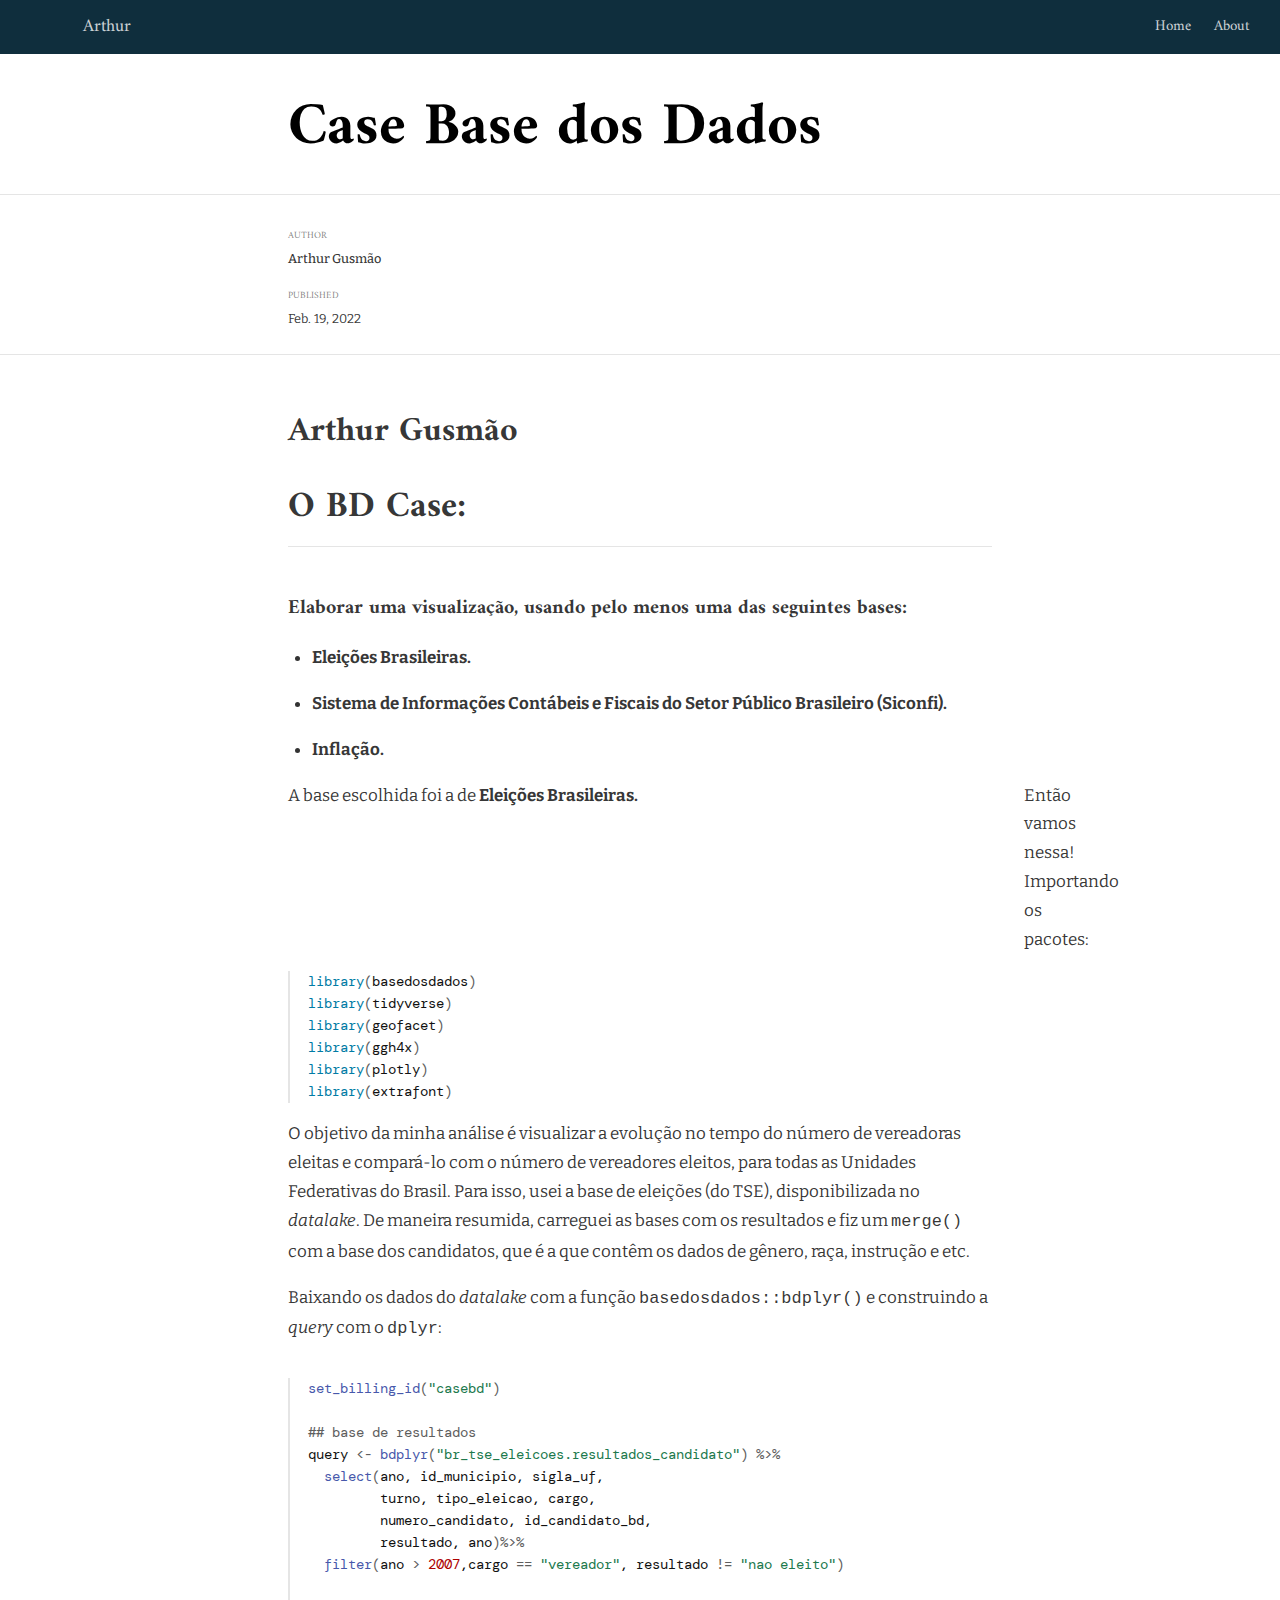
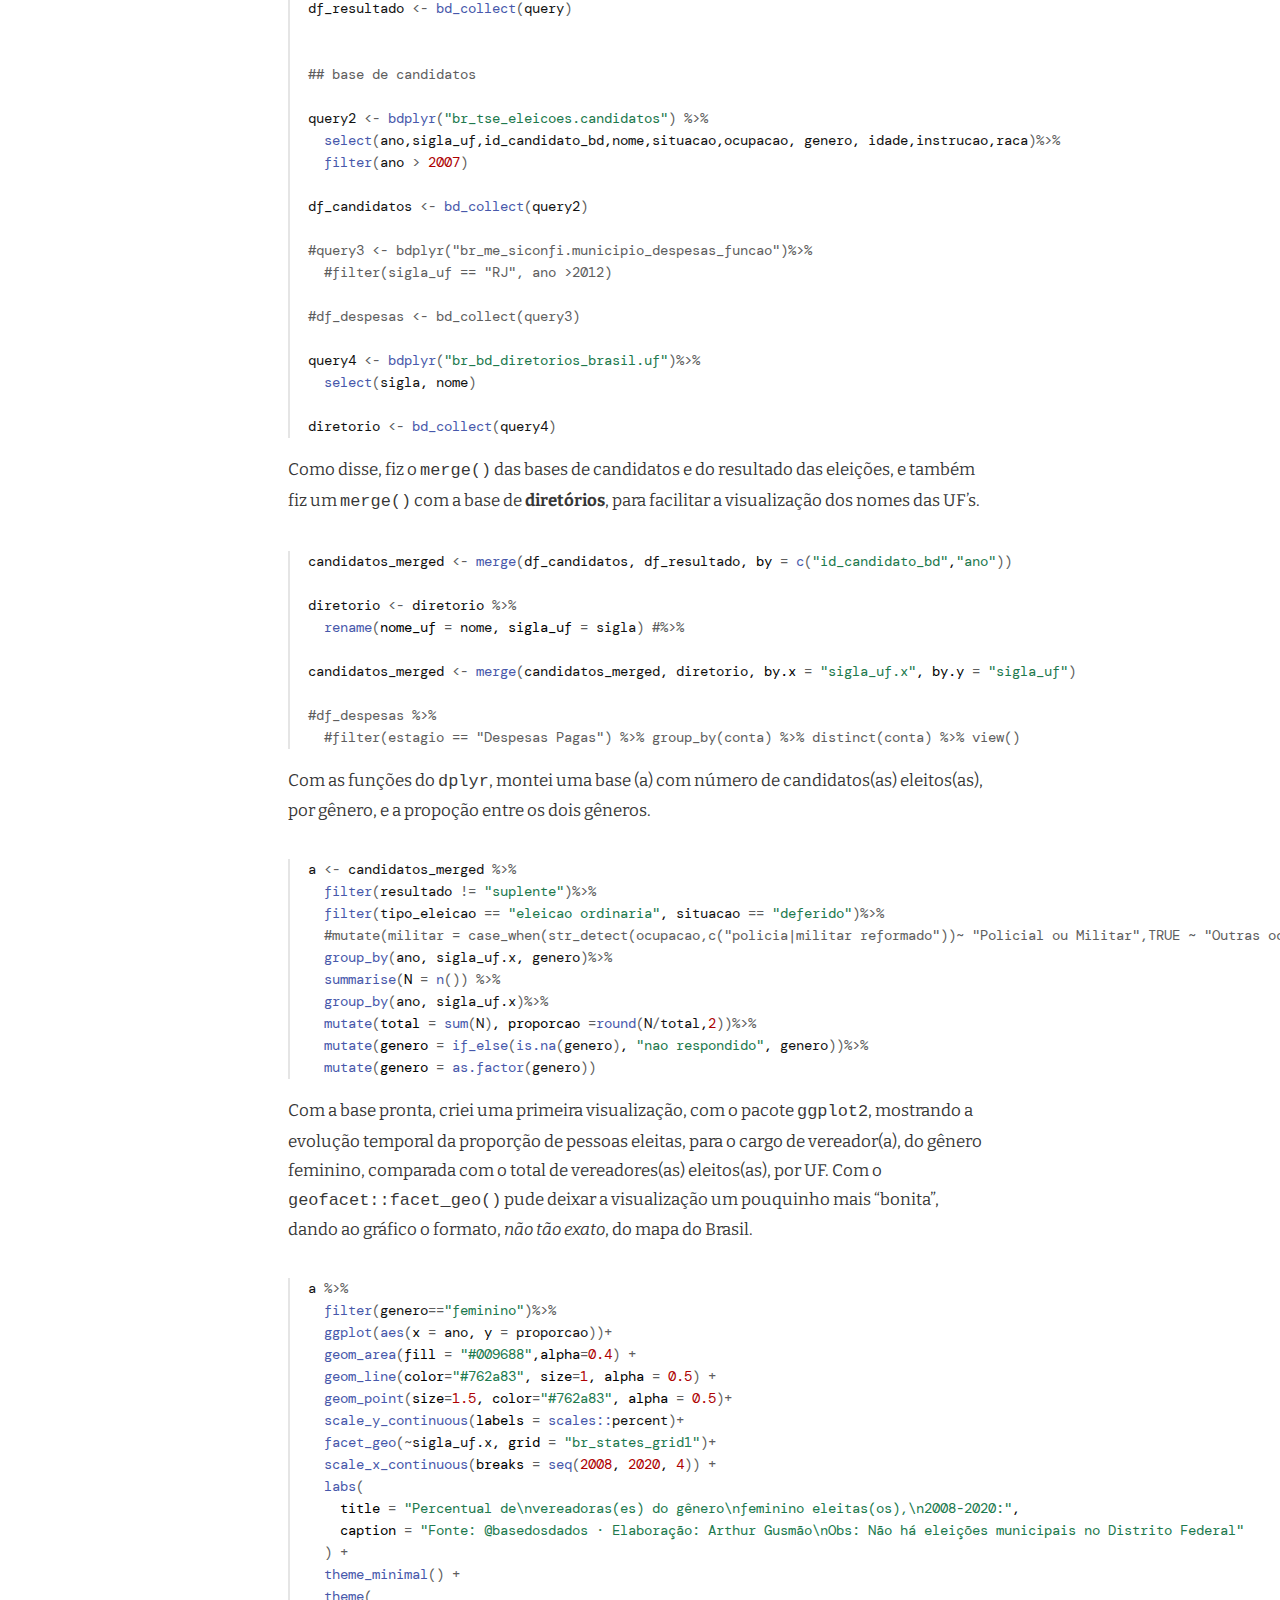
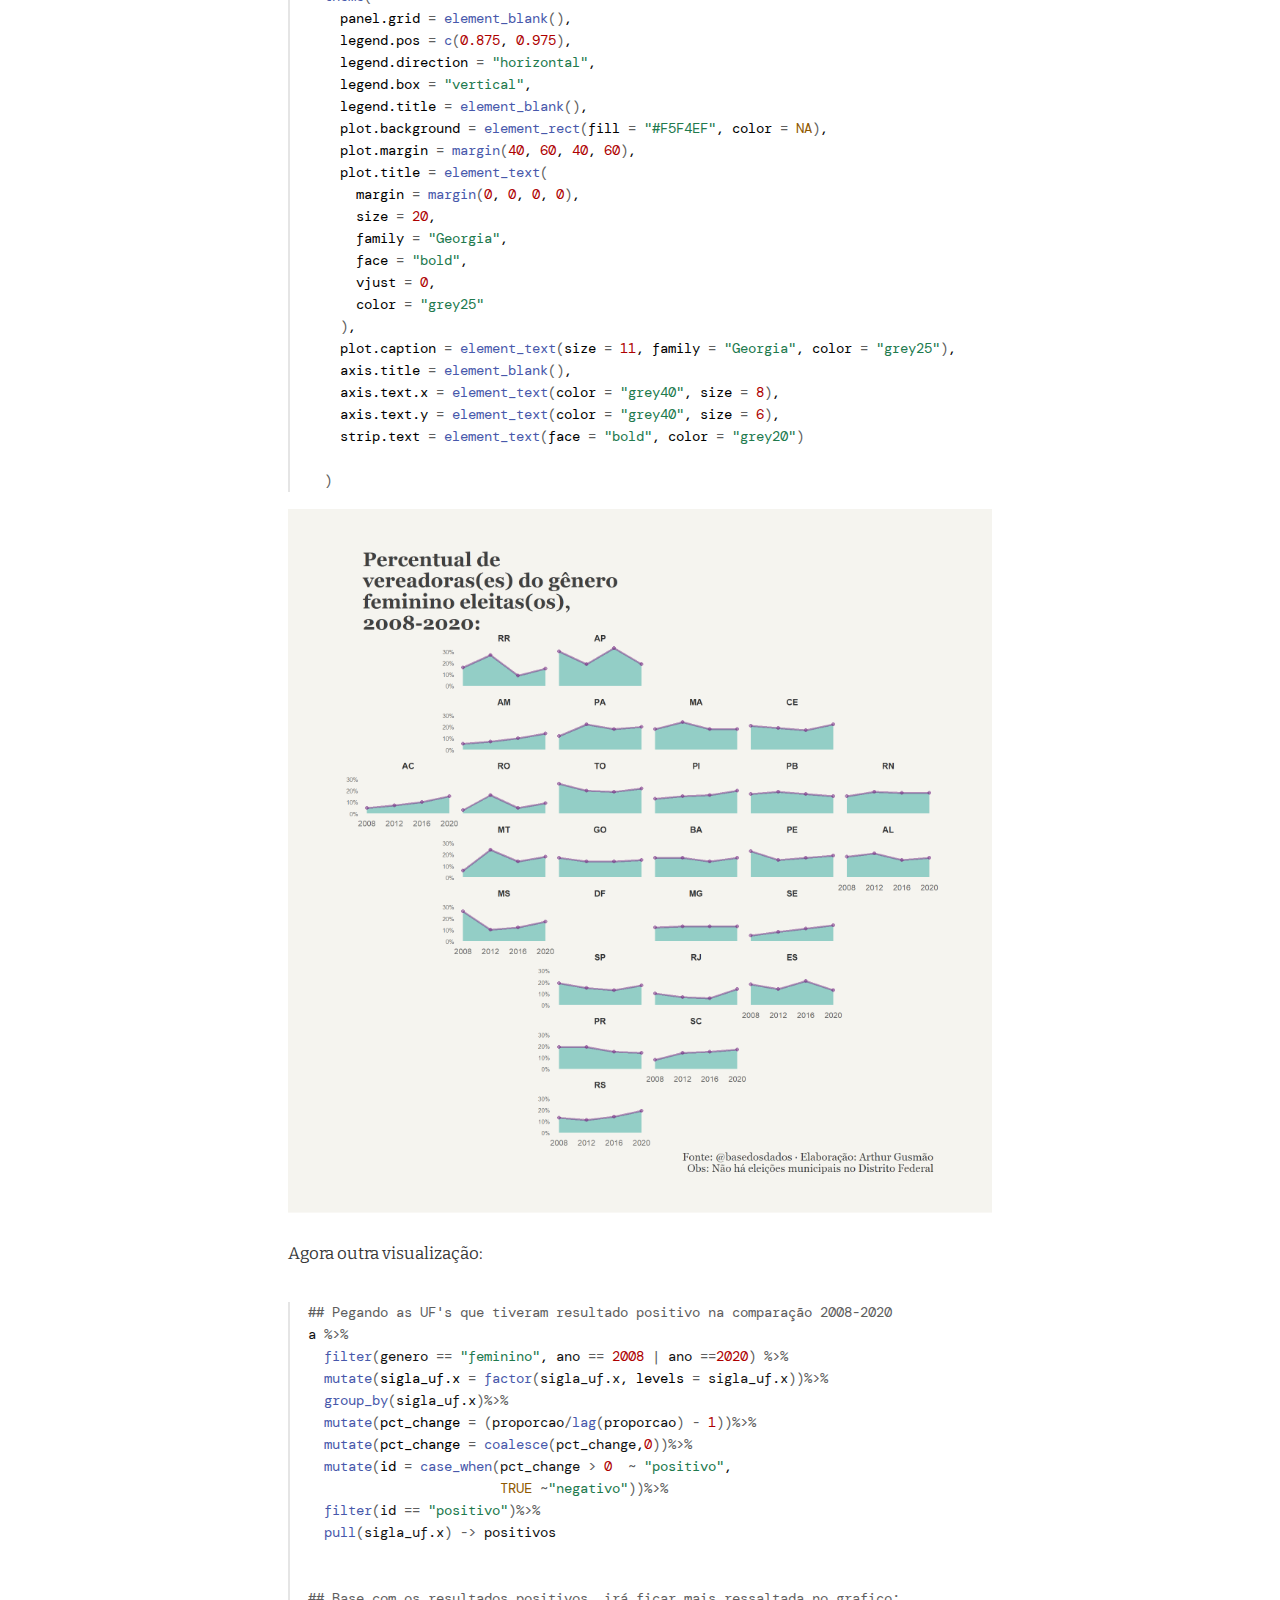
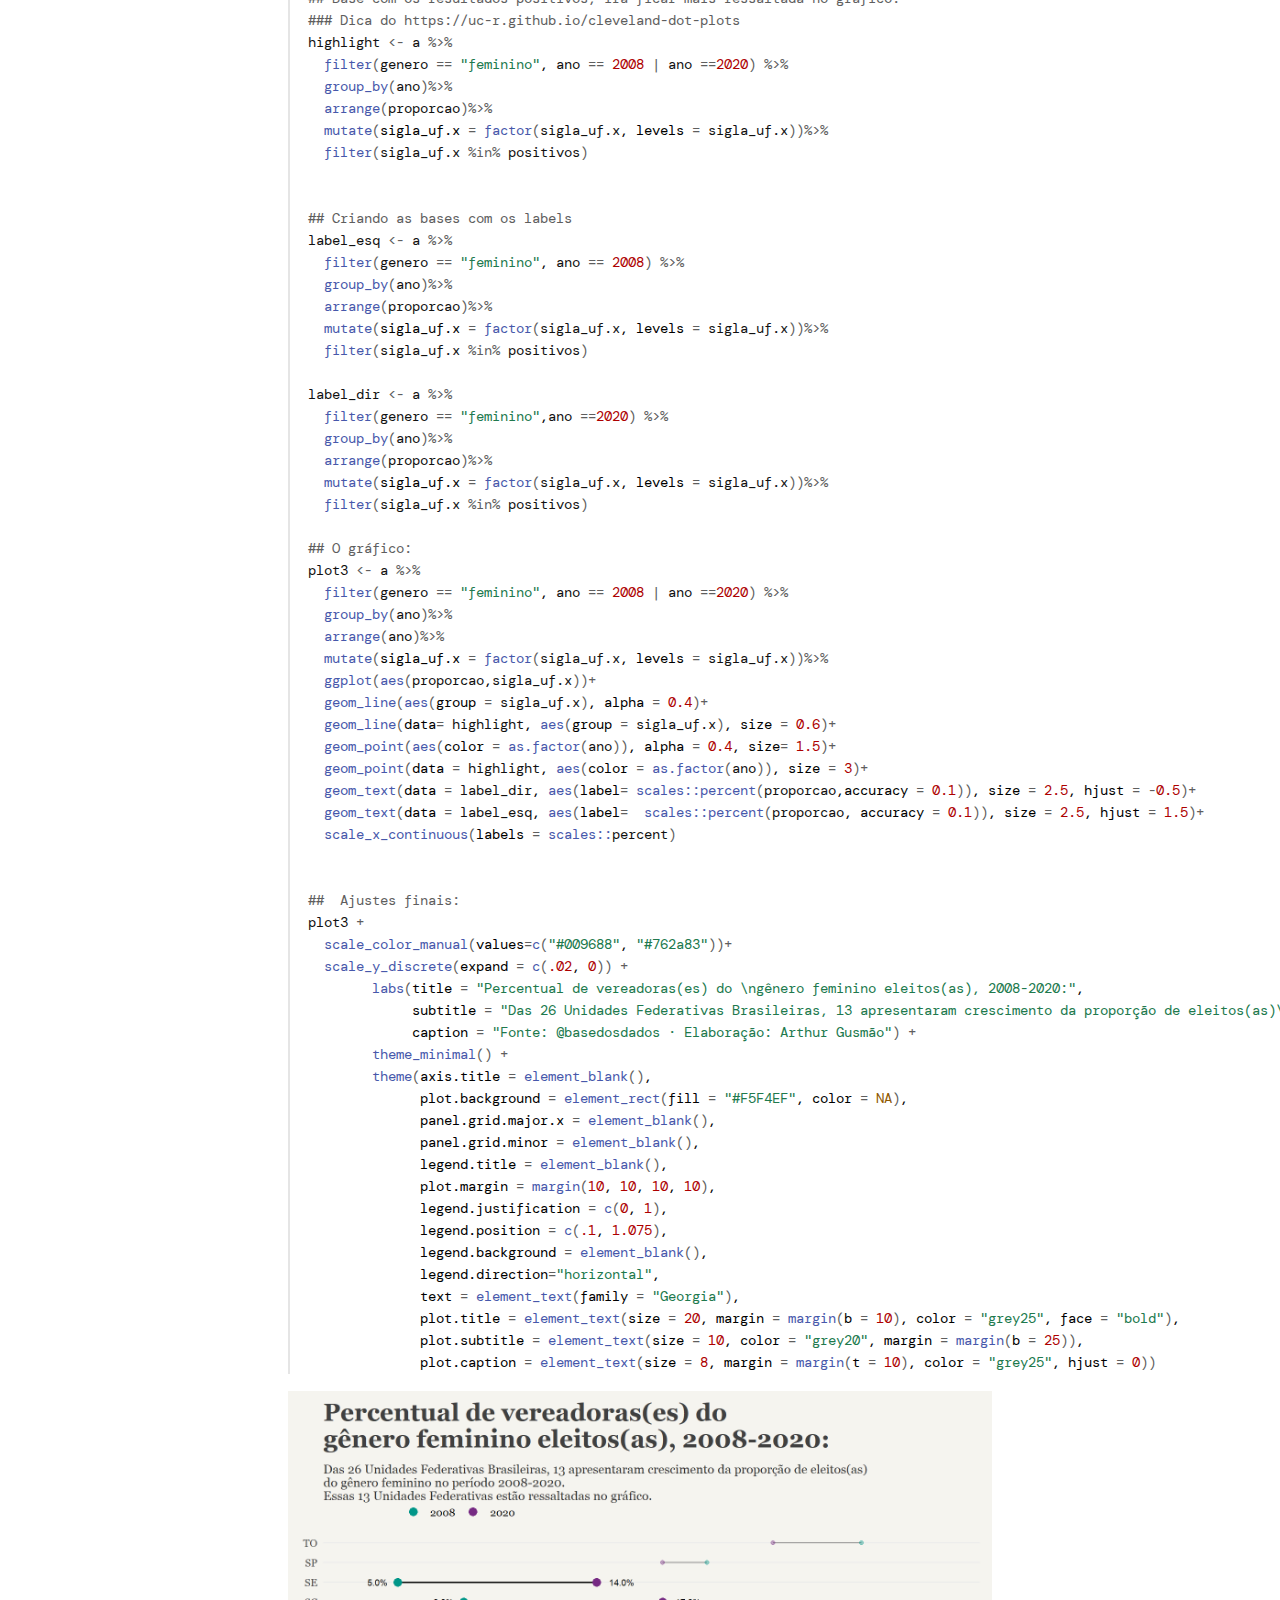
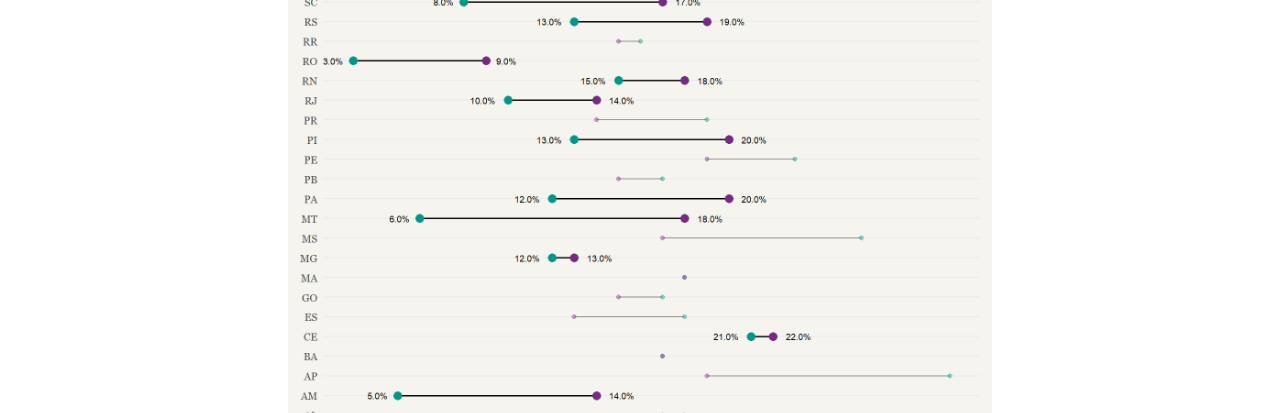
<file: docs/posts/2022-02-19-case-base-dos-dados/index.html>
<!DOCTYPE html>

<html xmlns="http://www.w3.org/1999/xhtml" lang="" xml:lang="">

<head>
  <meta charset="utf-8"/>
  <meta name="viewport" content="width=device-width, initial-scale=1"/>
  <meta http-equiv="X-UA-Compatible" content="IE=Edge,chrome=1"/>
  <meta name="generator" content="distill" />

  <style type="text/css">
  /* Hide doc at startup (prevent jankiness while JS renders/transforms) */
  body {
    visibility: hidden;
  }
  </style>

 <!--radix_placeholder_import_source-->
 <!--/radix_placeholder_import_source-->

<style type="text/css">code{white-space: pre;}</style>
<style type="text/css" data-origin="pandoc">
code.sourceCode > span { display: inline-block; line-height: 1.25; }
code.sourceCode > span { color: inherit; text-decoration: inherit; }
code.sourceCode > span:empty { height: 1.2em; }
.sourceCode { overflow: visible; }
code.sourceCode { white-space: pre; position: relative; }
div.sourceCode { margin: 1em 0; }
pre.sourceCode { margin: 0; }
@media screen {
div.sourceCode { overflow: auto; }
}
@media print {
code.sourceCode { white-space: pre-wrap; }
code.sourceCode > span { text-indent: -5em; padding-left: 5em; }
}
pre.numberSource code
  { counter-reset: source-line 0; }
pre.numberSource code > span
  { position: relative; left: -4em; counter-increment: source-line; }
pre.numberSource code > span > a:first-child::before
  { content: counter(source-line);
    position: relative; left: -1em; text-align: right; vertical-align: baseline;
    border: none; display: inline-block;
    -webkit-touch-callout: none; -webkit-user-select: none;
    -khtml-user-select: none; -moz-user-select: none;
    -ms-user-select: none; user-select: none;
    padding: 0 4px; width: 4em;
    color: #aaaaaa;
  }
pre.numberSource { margin-left: 3em; border-left: 1px solid #aaaaaa;  padding-left: 4px; }
div.sourceCode
  {   }
@media screen {
code.sourceCode > span > a:first-child::before { text-decoration: underline; }
}
code span.al { color: #ad0000; } /* Alert */
code span.an { color: #5e5e5e; } /* Annotation */
code span.at { } /* Attribute */
code span.bn { color: #ad0000; } /* BaseN */
code span.bu { } /* BuiltIn */
code span.cf { color: #007ba5; } /* ControlFlow */
code span.ch { color: #20794d; } /* Char */
code span.cn { color: #8f5902; } /* Constant */
code span.co { color: #5e5e5e; } /* Comment */
code span.cv { color: #5e5e5e; font-style: italic; } /* CommentVar */
code span.do { color: #5e5e5e; font-style: italic; } /* Documentation */
code span.dt { color: #ad0000; } /* DataType */
code span.dv { color: #ad0000; } /* DecVal */
code span.er { color: #ad0000; } /* Error */
code span.ex { } /* Extension */
code span.fl { color: #ad0000; } /* Float */
code span.fu { color: #4758ab; } /* Function */
code span.im { } /* Import */
code span.in { color: #5e5e5e; } /* Information */
code span.kw { color: #007ba5; } /* Keyword */
code span.op { color: #5e5e5e; } /* Operator */
code span.ot { color: #007ba5; } /* Other */
code span.pp { color: #ad0000; } /* Preprocessor */
code span.sc { color: #5e5e5e; } /* SpecialChar */
code span.ss { color: #20794d; } /* SpecialString */
code span.st { color: #20794d; } /* String */
code span.va { color: #111111; } /* Variable */
code span.vs { color: #20794d; } /* VerbatimString */
code span.wa { color: #5e5e5e; font-style: italic; } /* Warning */
</style>


  <!--radix_placeholder_meta_tags-->
<title>Arthur: Case Base dos Dados</title>



<!--  https://schema.org/Article -->
<meta property="article:published" itemprop="datePublished" content="2022-02-19"/>
<meta property="article:created" itemprop="dateCreated" content="2022-02-19"/>
<meta name="article:author" content="Arthur Gusmão"/>

<!--  https://developers.facebook.com/docs/sharing/webmasters#markup -->
<meta property="og:title" content="Arthur: Case Base dos Dados"/>
<meta property="og:type" content="article"/>
<meta property="og:locale" content="en_US"/>
<meta property="og:site_name" content="Arthur"/>

<!--  https://dev.twitter.com/cards/types/summary -->
<meta property="twitter:card" content="summary"/>
<meta property="twitter:title" content="Arthur: Case Base dos Dados"/>

<!--/radix_placeholder_meta_tags-->
  <!--radix_placeholder_rmarkdown_metadata-->

<script type="text/json" id="radix-rmarkdown-metadata">
{"type":"list","attributes":{"names":{"type":"character","attributes":{},"value":["title","description","author","date","output"]}},"value":[{"type":"character","attributes":{},"value":["Case Base dos Dados"]},{"type":"NULL"},{"type":"list","attributes":{},"value":[{"type":"list","attributes":{"names":{"type":"character","attributes":{},"value":["name","url"]}},"value":[{"type":"character","attributes":{},"value":["Arthur Gusmão"]},{"type":"character","attributes":{},"value":["https://github.com/arthurfg"]}]}]},{"type":"character","attributes":{},"value":["2022-02-19"]},{"type":"list","attributes":{"names":{"type":"character","attributes":{},"value":["distill::distill_article"]}},"value":[{"type":"list","attributes":{"names":{"type":"character","attributes":{},"value":["self_contained"]}},"value":[{"type":"logical","attributes":{},"value":[false]}]}]}]}
</script>
<!--/radix_placeholder_rmarkdown_metadata-->
  
  <script type="text/json" id="radix-resource-manifest">
  {"type":"character","attributes":{},"value":["case-base-dos-dados_files/anchor-4.2.2/anchor.min.js","case-base-dos-dados_files/bowser-1.9.3/bowser.min.js","case-base-dos-dados_files/distill-2.2.21/template.v2.js","case-base-dos-dados_files/figure-html5/unnamed-chunk-5-1.png","case-base-dos-dados_files/figure-html5/unnamed-chunk-6-1.png","case-base-dos-dados_files/jquery-3.6.0/jquery-3.6.0.js","case-base-dos-dados_files/jquery-3.6.0/jquery-3.6.0.min.js","case-base-dos-dados_files/jquery-3.6.0/jquery-3.6.0.min.map","case-base-dos-dados_files/popper-2.6.0/popper.min.js","case-base-dos-dados_files/tippy-6.2.7/tippy-bundle.umd.min.js","case-base-dos-dados_files/tippy-6.2.7/tippy-light-border.css","case-base-dos-dados_files/tippy-6.2.7/tippy.css","case-base-dos-dados_files/tippy-6.2.7/tippy.umd.min.js","case-base-dos-dados_files/webcomponents-2.0.0/webcomponents.js"]}
  </script>
  <!--radix_placeholder_navigation_in_header-->
<meta name="distill:offset" content="../.."/>

<script type="application/javascript">

  window.headroom_prevent_pin = false;

  window.document.addEventListener("DOMContentLoaded", function (event) {

    // initialize headroom for banner
    var header = $('header').get(0);
    var headerHeight = header.offsetHeight;
    var headroom = new Headroom(header, {
      tolerance: 5,
      onPin : function() {
        if (window.headroom_prevent_pin) {
          window.headroom_prevent_pin = false;
          headroom.unpin();
        }
      }
    });
    headroom.init();
    if(window.location.hash)
      headroom.unpin();
    $(header).addClass('headroom--transition');

    // offset scroll location for banner on hash change
    // (see: https://github.com/WickyNilliams/headroom.js/issues/38)
    window.addEventListener("hashchange", function(event) {
      window.scrollTo(0, window.pageYOffset - (headerHeight + 25));
    });

    // responsive menu
    $('.distill-site-header').each(function(i, val) {
      var topnav = $(this);
      var toggle = topnav.find('.nav-toggle');
      toggle.on('click', function() {
        topnav.toggleClass('responsive');
      });
    });

    // nav dropdowns
    $('.nav-dropbtn').click(function(e) {
      $(this).next('.nav-dropdown-content').toggleClass('nav-dropdown-active');
      $(this).parent().siblings('.nav-dropdown')
         .children('.nav-dropdown-content').removeClass('nav-dropdown-active');
    });
    $("body").click(function(e){
      $('.nav-dropdown-content').removeClass('nav-dropdown-active');
    });
    $(".nav-dropdown").click(function(e){
      e.stopPropagation();
    });
  });
</script>

<style type="text/css">

/* Theme (user-documented overrideables for nav appearance) */

.distill-site-nav {
  color: rgba(255, 255, 255, 0.8);
  background-color: #0F2E3D;
  font-size: 15px;
  font-weight: 300;
}

.distill-site-nav a {
  color: inherit;
  text-decoration: none;
}

.distill-site-nav a:hover {
  color: white;
}

@media print {
  .distill-site-nav {
    display: none;
  }
}

.distill-site-header {

}

.distill-site-footer {

}


/* Site Header */

.distill-site-header {
  width: 100%;
  box-sizing: border-box;
  z-index: 3;
}

.distill-site-header .nav-left {
  display: inline-block;
  margin-left: 8px;
}

@media screen and (max-width: 768px) {
  .distill-site-header .nav-left {
    margin-left: 0;
  }
}


.distill-site-header .nav-right {
  float: right;
  margin-right: 8px;
}

.distill-site-header a,
.distill-site-header .title {
  display: inline-block;
  text-align: center;
  padding: 14px 10px 14px 10px;
}

.distill-site-header .title {
  font-size: 18px;
  min-width: 150px;
}

.distill-site-header .logo {
  padding: 0;
}

.distill-site-header .logo img {
  display: none;
  max-height: 20px;
  width: auto;
  margin-bottom: -4px;
}

.distill-site-header .nav-image img {
  max-height: 18px;
  width: auto;
  display: inline-block;
  margin-bottom: -3px;
}



@media screen and (min-width: 1000px) {
  .distill-site-header .logo img {
    display: inline-block;
  }
  .distill-site-header .nav-left {
    margin-left: 20px;
  }
  .distill-site-header .nav-right {
    margin-right: 20px;
  }
  .distill-site-header .title {
    padding-left: 12px;
  }
}


.distill-site-header .nav-toggle {
  display: none;
}

.nav-dropdown {
  display: inline-block;
  position: relative;
}

.nav-dropdown .nav-dropbtn {
  border: none;
  outline: none;
  color: rgba(255, 255, 255, 0.8);
  padding: 16px 10px;
  background-color: transparent;
  font-family: inherit;
  font-size: inherit;
  font-weight: inherit;
  margin: 0;
  margin-top: 1px;
  z-index: 2;
}

.nav-dropdown-content {
  display: none;
  position: absolute;
  background-color: white;
  min-width: 200px;
  border: 1px solid rgba(0,0,0,0.15);
  border-radius: 4px;
  box-shadow: 0px 8px 16px 0px rgba(0,0,0,0.1);
  z-index: 1;
  margin-top: 2px;
  white-space: nowrap;
  padding-top: 4px;
  padding-bottom: 4px;
}

.nav-dropdown-content hr {
  margin-top: 4px;
  margin-bottom: 4px;
  border: none;
  border-bottom: 1px solid rgba(0, 0, 0, 0.1);
}

.nav-dropdown-active {
  display: block;
}

.nav-dropdown-content a, .nav-dropdown-content .nav-dropdown-header {
  color: black;
  padding: 6px 24px;
  text-decoration: none;
  display: block;
  text-align: left;
}

.nav-dropdown-content .nav-dropdown-header {
  display: block;
  padding: 5px 24px;
  padding-bottom: 0;
  text-transform: uppercase;
  font-size: 14px;
  color: #999999;
  white-space: nowrap;
}

.nav-dropdown:hover .nav-dropbtn {
  color: white;
}

.nav-dropdown-content a:hover {
  background-color: #ddd;
  color: black;
}

.nav-right .nav-dropdown-content {
  margin-left: -45%;
  right: 0;
}

@media screen and (max-width: 768px) {
  .distill-site-header a, .distill-site-header .nav-dropdown  {display: none;}
  .distill-site-header a.nav-toggle {
    float: right;
    display: block;
  }
  .distill-site-header .title {
    margin-left: 0;
  }
  .distill-site-header .nav-right {
    margin-right: 0;
  }
  .distill-site-header {
    overflow: hidden;
  }
  .nav-right .nav-dropdown-content {
    margin-left: 0;
  }
}


@media screen and (max-width: 768px) {
  .distill-site-header.responsive {position: relative; min-height: 500px; }
  .distill-site-header.responsive a.nav-toggle {
    position: absolute;
    right: 0;
    top: 0;
  }
  .distill-site-header.responsive a,
  .distill-site-header.responsive .nav-dropdown {
    display: block;
    text-align: left;
  }
  .distill-site-header.responsive .nav-left,
  .distill-site-header.responsive .nav-right {
    width: 100%;
  }
  .distill-site-header.responsive .nav-dropdown {float: none;}
  .distill-site-header.responsive .nav-dropdown-content {position: relative;}
  .distill-site-header.responsive .nav-dropdown .nav-dropbtn {
    display: block;
    width: 100%;
    text-align: left;
  }
}

/* Site Footer */

.distill-site-footer {
  width: 100%;
  overflow: hidden;
  box-sizing: border-box;
  z-index: 3;
  margin-top: 30px;
  padding-top: 30px;
  padding-bottom: 30px;
  text-align: center;
}

/* Headroom */

d-title {
  padding-top: 6rem;
}

@media print {
  d-title {
    padding-top: 4rem;
  }
}

.headroom {
  z-index: 1000;
  position: fixed;
  top: 0;
  left: 0;
  right: 0;
}

.headroom--transition {
  transition: all .4s ease-in-out;
}

.headroom--unpinned {
  top: -100px;
}

.headroom--pinned {
  top: 0;
}

/* adjust viewport for navbar height */
/* helps vertically center bootstrap (non-distill) content */
.min-vh-100 {
  min-height: calc(100vh - 100px) !important;
}

</style>

<script src="../../site_libs/jquery-3.6.0/jquery-3.6.0.min.js"></script>
<link href="../../site_libs/font-awesome-5.1.0/css/all.css" rel="stylesheet"/>
<link href="../../site_libs/font-awesome-5.1.0/css/v4-shims.css" rel="stylesheet"/>
<script src="../../site_libs/headroom-0.9.4/headroom.min.js"></script>
<script src="../../site_libs/autocomplete-0.37.1/autocomplete.min.js"></script>
<script src="../../site_libs/fuse-6.4.1/fuse.min.js"></script>

<script type="application/javascript">

function getMeta(metaName) {
  var metas = document.getElementsByTagName('meta');
  for (let i = 0; i < metas.length; i++) {
    if (metas[i].getAttribute('name') === metaName) {
      return metas[i].getAttribute('content');
    }
  }
  return '';
}

function offsetURL(url) {
  var offset = getMeta('distill:offset');
  return offset ? offset + '/' + url : url;
}

function createFuseIndex() {

  // create fuse index
  var options = {
    keys: [
      { name: 'title', weight: 20 },
      { name: 'categories', weight: 15 },
      { name: 'description', weight: 10 },
      { name: 'contents', weight: 5 },
    ],
    ignoreLocation: true,
    threshold: 0
  };
  var fuse = new window.Fuse([], options);

  // fetch the main search.json
  return fetch(offsetURL('search.json'))
    .then(function(response) {
      if (response.status == 200) {
        return response.json().then(function(json) {
          // index main articles
          json.articles.forEach(function(article) {
            fuse.add(article);
          });
          // download collections and index their articles
          return Promise.all(json.collections.map(function(collection) {
            return fetch(offsetURL(collection)).then(function(response) {
              if (response.status === 200) {
                return response.json().then(function(articles) {
                  articles.forEach(function(article) {
                    fuse.add(article);
                  });
                })
              } else {
                return Promise.reject(
                  new Error('Unexpected status from search index request: ' +
                            response.status)
                );
              }
            });
          })).then(function() {
            return fuse;
          });
        });

      } else {
        return Promise.reject(
          new Error('Unexpected status from search index request: ' +
                      response.status)
        );
      }
    });
}

window.document.addEventListener("DOMContentLoaded", function (event) {

  // get search element (bail if we don't have one)
  var searchEl = window.document.getElementById('distill-search');
  if (!searchEl)
    return;

  createFuseIndex()
    .then(function(fuse) {

      // make search box visible
      searchEl.classList.remove('hidden');

      // initialize autocomplete
      var options = {
        autoselect: true,
        hint: false,
        minLength: 2,
      };
      window.autocomplete(searchEl, options, [{
        source: function(query, callback) {
          const searchOptions = {
            isCaseSensitive: false,
            shouldSort: true,
            minMatchCharLength: 2,
            limit: 10,
          };
          var results = fuse.search(query, searchOptions);
          callback(results
            .map(function(result) { return result.item; })
          );
        },
        templates: {
          suggestion: function(suggestion) {
            var img = suggestion.preview && Object.keys(suggestion.preview).length > 0
              ? `<img src="${offsetURL(suggestion.preview)}"</img>`
              : '';
            var html = `
              <div class="search-item">
                <h3>${suggestion.title}</h3>
                <div class="search-item-description">
                  ${suggestion.description || ''}
                </div>
                <div class="search-item-preview">
                  ${img}
                </div>
              </div>
            `;
            return html;
          }
        }
      }]).on('autocomplete:selected', function(event, suggestion) {
        window.location.href = offsetURL(suggestion.path);
      });
      // remove inline display style on autocompleter (we want to
      // manage responsive display via css)
      $('.algolia-autocomplete').css("display", "");
    })
    .catch(function(error) {
      console.log(error);
    });

});

</script>

<style type="text/css">

.nav-search {
  font-size: x-small;
}

/* Algolioa Autocomplete */

.algolia-autocomplete {
  display: inline-block;
  margin-left: 10px;
  vertical-align: sub;
  background-color: white;
  color: black;
  padding: 6px;
  padding-top: 8px;
  padding-bottom: 0;
  border-radius: 6px;
  border: 1px #0F2E3D solid;
  width: 180px;
}


@media screen and (max-width: 768px) {
  .distill-site-nav .algolia-autocomplete {
    display: none;
    visibility: hidden;
  }
  .distill-site-nav.responsive .algolia-autocomplete {
    display: inline-block;
    visibility: visible;
  }
  .distill-site-nav.responsive .algolia-autocomplete .aa-dropdown-menu {
    margin-left: 0;
    width: 400px;
    max-height: 400px;
  }
}

.algolia-autocomplete .aa-input, .algolia-autocomplete .aa-hint {
  width: 90%;
  outline: none;
  border: none;
}

.algolia-autocomplete .aa-hint {
  color: #999;
}
.algolia-autocomplete .aa-dropdown-menu {
  width: 550px;
  max-height: 70vh;
  overflow-x: visible;
  overflow-y: scroll;
  padding: 5px;
  margin-top: 3px;
  margin-left: -150px;
  background-color: #fff;
  border-radius: 5px;
  border: 1px solid #999;
  border-top: none;
}

.algolia-autocomplete .aa-dropdown-menu .aa-suggestion {
  cursor: pointer;
  padding: 5px 4px;
  border-bottom: 1px solid #eee;
}

.algolia-autocomplete .aa-dropdown-menu .aa-suggestion:last-of-type {
  border-bottom: none;
  margin-bottom: 2px;
}

.algolia-autocomplete .aa-dropdown-menu .aa-suggestion .search-item {
  overflow: hidden;
  font-size: 0.8em;
  line-height: 1.4em;
}

.algolia-autocomplete .aa-dropdown-menu .aa-suggestion .search-item h3 {
  font-size: 1rem;
  margin-block-start: 0;
  margin-block-end: 5px;
}

.algolia-autocomplete .aa-dropdown-menu .aa-suggestion .search-item-description {
  display: inline-block;
  overflow: hidden;
  height: 2.8em;
  width: 80%;
  margin-right: 4%;
}

.algolia-autocomplete .aa-dropdown-menu .aa-suggestion .search-item-preview {
  display: inline-block;
  width: 15%;
}

.algolia-autocomplete .aa-dropdown-menu .aa-suggestion .search-item-preview img {
  height: 3em;
  width: auto;
  display: none;
}

.algolia-autocomplete .aa-dropdown-menu .aa-suggestion .search-item-preview img[src] {
  display: initial;
}

.algolia-autocomplete .aa-dropdown-menu .aa-suggestion.aa-cursor {
  background-color: #eee;
}
.algolia-autocomplete .aa-dropdown-menu .aa-suggestion em {
  font-weight: bold;
  font-style: normal;
}

</style>


<!--/radix_placeholder_navigation_in_header-->
  <!--radix_placeholder_distill-->

<style type="text/css">

body {
  background-color: white;
}

.pandoc-table {
  width: 100%;
}

.pandoc-table>caption {
  margin-bottom: 10px;
}

.pandoc-table th:not([align]) {
  text-align: left;
}

.pagedtable-footer {
  font-size: 15px;
}

d-byline .byline {
  grid-template-columns: 2fr 2fr;
}

d-byline .byline h3 {
  margin-block-start: 1.5em;
}

d-byline .byline .authors-affiliations h3 {
  margin-block-start: 0.5em;
}

.authors-affiliations .orcid-id {
  width: 16px;
  height:16px;
  margin-left: 4px;
  margin-right: 4px;
  vertical-align: middle;
  padding-bottom: 2px;
}

d-title .dt-tags {
  margin-top: 1em;
  grid-column: text;
}

.dt-tags .dt-tag {
  text-decoration: none;
  display: inline-block;
  color: rgba(0,0,0,0.6);
  padding: 0em 0.4em;
  margin-right: 0.5em;
  margin-bottom: 0.4em;
  font-size: 70%;
  border: 1px solid rgba(0,0,0,0.2);
  border-radius: 3px;
  text-transform: uppercase;
  font-weight: 500;
}

d-article table.gt_table td,
d-article table.gt_table th {
  border-bottom: none;
}

.html-widget {
  margin-bottom: 2.0em;
}

.l-screen-inset {
  padding-right: 16px;
}

.l-screen .caption {
  margin-left: 10px;
}

.shaded {
  background: rgb(247, 247, 247);
  padding-top: 20px;
  padding-bottom: 20px;
  border-top: 1px solid rgba(0, 0, 0, 0.1);
  border-bottom: 1px solid rgba(0, 0, 0, 0.1);
}

.shaded .html-widget {
  margin-bottom: 0;
  border: 1px solid rgba(0, 0, 0, 0.1);
}

.shaded .shaded-content {
  background: white;
}

.text-output {
  margin-top: 0;
  line-height: 1.5em;
}

.hidden {
  display: none !important;
}

d-article {
  padding-top: 2.5rem;
  padding-bottom: 30px;
}

d-appendix {
  padding-top: 30px;
}

d-article>p>img {
  width: 100%;
}

d-article h2 {
  margin: 1rem 0 1.5rem 0;
}

d-article h3 {
  margin-top: 1.5rem;
}

d-article iframe {
  border: 1px solid rgba(0, 0, 0, 0.1);
  margin-bottom: 2.0em;
  width: 100%;
}

/* Tweak code blocks */

d-article div.sourceCode code,
d-article pre code {
  font-family: Consolas, Monaco, 'Andale Mono', 'Ubuntu Mono', monospace;
}

d-article pre,
d-article div.sourceCode,
d-article div.sourceCode pre {
  overflow: auto;
}

d-article div.sourceCode {
  background-color: white;
}

d-article div.sourceCode pre {
  padding-left: 10px;
  font-size: 12px;
  border-left: 2px solid rgba(0,0,0,0.1);
}

d-article pre {
  font-size: 12px;
  color: black;
  background: none;
  margin-top: 0;
  text-align: left;
  white-space: pre;
  word-spacing: normal;
  word-break: normal;
  word-wrap: normal;
  line-height: 1.5;

  -moz-tab-size: 4;
  -o-tab-size: 4;
  tab-size: 4;

  -webkit-hyphens: none;
  -moz-hyphens: none;
  -ms-hyphens: none;
  hyphens: none;
}

d-article pre a {
  border-bottom: none;
}

d-article pre a:hover {
  border-bottom: none;
  text-decoration: underline;
}

d-article details {
  grid-column: text;
  margin-bottom: 0.8em;
}

@media(min-width: 768px) {

d-article pre,
d-article div.sourceCode,
d-article div.sourceCode pre {
  overflow: visible !important;
}

d-article div.sourceCode pre {
  padding-left: 18px;
  font-size: 14px;
}

d-article pre {
  font-size: 14px;
}

}

figure img.external {
  background: white;
  border: 1px solid rgba(0, 0, 0, 0.1);
  box-shadow: 0 1px 8px rgba(0, 0, 0, 0.1);
  padding: 18px;
  box-sizing: border-box;
}

/* CSS for d-contents */

.d-contents {
  grid-column: text;
  color: rgba(0,0,0,0.8);
  font-size: 0.9em;
  padding-bottom: 1em;
  margin-bottom: 1em;
  padding-bottom: 0.5em;
  margin-bottom: 1em;
  padding-left: 0.25em;
  justify-self: start;
}

@media(min-width: 1000px) {
  .d-contents.d-contents-float {
    height: 0;
    grid-column-start: 1;
    grid-column-end: 4;
    justify-self: center;
    padding-right: 3em;
    padding-left: 2em;
  }
}

.d-contents nav h3 {
  font-size: 18px;
  margin-top: 0;
  margin-bottom: 1em;
}

.d-contents li {
  list-style-type: none
}

.d-contents nav > ul {
  padding-left: 0;
}

.d-contents ul {
  padding-left: 1em
}

.d-contents nav ul li {
  margin-top: 0.6em;
  margin-bottom: 0.2em;
}

.d-contents nav a {
  font-size: 13px;
  border-bottom: none;
  text-decoration: none
  color: rgba(0, 0, 0, 0.8);
}

.d-contents nav a:hover {
  text-decoration: underline solid rgba(0, 0, 0, 0.6)
}

.d-contents nav > ul > li > a {
  font-weight: 600;
}

.d-contents nav > ul > li > ul {
  font-weight: inherit;
}

.d-contents nav > ul > li > ul > li {
  margin-top: 0.2em;
}


.d-contents nav ul {
  margin-top: 0;
  margin-bottom: 0.25em;
}

.d-article-with-toc h2:nth-child(2) {
  margin-top: 0;
}


/* Figure */

.figure {
  position: relative;
  margin-bottom: 2.5em;
  margin-top: 1.5em;
}

.figure img {
  width: 100%;
}

.figure .caption {
  color: rgba(0, 0, 0, 0.6);
  font-size: 12px;
  line-height: 1.5em;
}

.figure img.external {
  background: white;
  border: 1px solid rgba(0, 0, 0, 0.1);
  box-shadow: 0 1px 8px rgba(0, 0, 0, 0.1);
  padding: 18px;
  box-sizing: border-box;
}

.figure .caption a {
  color: rgba(0, 0, 0, 0.6);
}

.figure .caption b,
.figure .caption strong, {
  font-weight: 600;
  color: rgba(0, 0, 0, 1.0);
}

/* Citations */

d-article .citation {
  color: inherit;
  cursor: inherit;
}

div.hanging-indent{
  margin-left: 1em; text-indent: -1em;
}

/* Citation hover box */

.tippy-box[data-theme~=light-border] {
  background-color: rgba(250, 250, 250, 0.95);
}

.tippy-content > p {
  margin-bottom: 0;
  padding: 2px;
}


/* Tweak 1000px media break to show more text */

@media(min-width: 1000px) {
  .base-grid,
  distill-header,
  d-title,
  d-abstract,
  d-article,
  d-appendix,
  distill-appendix,
  d-byline,
  d-footnote-list,
  d-citation-list,
  distill-footer {
    grid-template-columns: [screen-start] 1fr [page-start kicker-start] 80px [middle-start] 50px [text-start kicker-end] 65px 65px 65px 65px 65px 65px 65px 65px [text-end gutter-start] 65px [middle-end] 65px [page-end gutter-end] 1fr [screen-end];
    grid-column-gap: 16px;
  }

  .grid {
    grid-column-gap: 16px;
  }

  d-article {
    font-size: 1.06rem;
    line-height: 1.7em;
  }
  figure .caption, .figure .caption, figure figcaption {
    font-size: 13px;
  }
}

@media(min-width: 1180px) {
  .base-grid,
  distill-header,
  d-title,
  d-abstract,
  d-article,
  d-appendix,
  distill-appendix,
  d-byline,
  d-footnote-list,
  d-citation-list,
  distill-footer {
    grid-template-columns: [screen-start] 1fr [page-start kicker-start] 60px [middle-start] 60px [text-start kicker-end] 60px 60px 60px 60px 60px 60px 60px 60px [text-end gutter-start] 60px [middle-end] 60px [page-end gutter-end] 1fr [screen-end];
    grid-column-gap: 32px;
  }

  .grid {
    grid-column-gap: 32px;
  }
}


/* Get the citation styles for the appendix (not auto-injected on render since
   we do our own rendering of the citation appendix) */

d-appendix .citation-appendix,
.d-appendix .citation-appendix {
  font-size: 11px;
  line-height: 15px;
  border-left: 1px solid rgba(0, 0, 0, 0.1);
  padding-left: 18px;
  border: 1px solid rgba(0,0,0,0.1);
  background: rgba(0, 0, 0, 0.02);
  padding: 10px 18px;
  border-radius: 3px;
  color: rgba(150, 150, 150, 1);
  overflow: hidden;
  margin-top: -12px;
  white-space: pre-wrap;
  word-wrap: break-word;
}

/* Include appendix styles here so they can be overridden */

d-appendix {
  contain: layout style;
  font-size: 0.8em;
  line-height: 1.7em;
  margin-top: 60px;
  margin-bottom: 0;
  border-top: 1px solid rgba(0, 0, 0, 0.1);
  color: rgba(0,0,0,0.5);
  padding-top: 60px;
  padding-bottom: 48px;
}

d-appendix h3 {
  grid-column: page-start / text-start;
  font-size: 15px;
  font-weight: 500;
  margin-top: 1em;
  margin-bottom: 0;
  color: rgba(0,0,0,0.65);
}

d-appendix h3 + * {
  margin-top: 1em;
}

d-appendix ol {
  padding: 0 0 0 15px;
}

@media (min-width: 768px) {
  d-appendix ol {
    padding: 0 0 0 30px;
    margin-left: -30px;
  }
}

d-appendix li {
  margin-bottom: 1em;
}

d-appendix a {
  color: rgba(0, 0, 0, 0.6);
}

d-appendix > * {
  grid-column: text;
}

d-appendix > d-footnote-list,
d-appendix > d-citation-list,
d-appendix > distill-appendix {
  grid-column: screen;
}

/* Include footnote styles here so they can be overridden */

d-footnote-list {
  contain: layout style;
}

d-footnote-list > * {
  grid-column: text;
}

d-footnote-list a.footnote-backlink {
  color: rgba(0,0,0,0.3);
  padding-left: 0.5em;
}



/* Anchor.js */

.anchorjs-link {
  /*transition: all .25s linear; */
  text-decoration: none;
  border-bottom: none;
}
*:hover > .anchorjs-link {
  margin-left: -1.125em !important;
  text-decoration: none;
  border-bottom: none;
}

/* Social footer */

.social_footer {
  margin-top: 30px;
  margin-bottom: 0;
  color: rgba(0,0,0,0.67);
}

.disqus-comments {
  margin-right: 30px;
}

.disqus-comment-count {
  border-bottom: 1px solid rgba(0, 0, 0, 0.4);
  cursor: pointer;
}

#disqus_thread {
  margin-top: 30px;
}

.article-sharing a {
  border-bottom: none;
  margin-right: 8px;
}

.article-sharing a:hover {
  border-bottom: none;
}

.sidebar-section.subscribe {
  font-size: 12px;
  line-height: 1.6em;
}

.subscribe p {
  margin-bottom: 0.5em;
}


.article-footer .subscribe {
  font-size: 15px;
  margin-top: 45px;
}


.sidebar-section.custom {
  font-size: 12px;
  line-height: 1.6em;
}

.custom p {
  margin-bottom: 0.5em;
}

/* Styles for listing layout (hide title) */
.layout-listing d-title, .layout-listing .d-title {
  display: none;
}

/* Styles for posts lists (not auto-injected) */


.posts-with-sidebar {
  padding-left: 45px;
  padding-right: 45px;
}

.posts-list .description h2,
.posts-list .description p {
  font-family: -apple-system, BlinkMacSystemFont, "Segoe UI", Roboto, Oxygen, Ubuntu, Cantarell, "Fira Sans", "Droid Sans", "Helvetica Neue", Arial, sans-serif;
}

.posts-list .description h2 {
  font-weight: 700;
  border-bottom: none;
  padding-bottom: 0;
}

.posts-list h2.post-tag {
  border-bottom: 1px solid rgba(0, 0, 0, 0.2);
  padding-bottom: 12px;
}
.posts-list {
  margin-top: 60px;
  margin-bottom: 24px;
}

.posts-list .post-preview {
  text-decoration: none;
  overflow: hidden;
  display: block;
  border-bottom: 1px solid rgba(0, 0, 0, 0.1);
  padding: 24px 0;
}

.post-preview-last {
  border-bottom: none !important;
}

.posts-list .posts-list-caption {
  grid-column: screen;
  font-weight: 400;
}

.posts-list .post-preview h2 {
  margin: 0 0 6px 0;
  line-height: 1.2em;
  font-style: normal;
  font-size: 24px;
}

.posts-list .post-preview p {
  margin: 0 0 12px 0;
  line-height: 1.4em;
  font-size: 16px;
}

.posts-list .post-preview .thumbnail {
  box-sizing: border-box;
  margin-bottom: 24px;
  position: relative;
  max-width: 500px;
}
.posts-list .post-preview img {
  width: 100%;
  display: block;
}

.posts-list .metadata {
  font-size: 12px;
  line-height: 1.4em;
  margin-bottom: 18px;
}

.posts-list .metadata > * {
  display: inline-block;
}

.posts-list .metadata .publishedDate {
  margin-right: 2em;
}

.posts-list .metadata .dt-authors {
  display: block;
  margin-top: 0.3em;
  margin-right: 2em;
}

.posts-list .dt-tags {
  display: block;
  line-height: 1em;
}

.posts-list .dt-tags .dt-tag {
  display: inline-block;
  color: rgba(0,0,0,0.6);
  padding: 0.3em 0.4em;
  margin-right: 0.2em;
  margin-bottom: 0.4em;
  font-size: 60%;
  border: 1px solid rgba(0,0,0,0.2);
  border-radius: 3px;
  text-transform: uppercase;
  font-weight: 500;
}

.posts-list img {
  opacity: 1;
}

.posts-list img[data-src] {
  opacity: 0;
}

.posts-more {
  clear: both;
}


.posts-sidebar {
  font-size: 16px;
}

.posts-sidebar h3 {
  font-size: 16px;
  margin-top: 0;
  margin-bottom: 0.5em;
  font-weight: 400;
  text-transform: uppercase;
}

.sidebar-section {
  margin-bottom: 30px;
}

.categories ul {
  list-style-type: none;
  margin: 0;
  padding: 0;
}

.categories li {
  color: rgba(0, 0, 0, 0.8);
  margin-bottom: 0;
}

.categories li>a {
  border-bottom: none;
}

.categories li>a:hover {
  border-bottom: 1px solid rgba(0, 0, 0, 0.4);
}

.categories .active {
  font-weight: 600;
}

.categories .category-count {
  color: rgba(0, 0, 0, 0.4);
}


@media(min-width: 768px) {
  .posts-list .post-preview h2 {
    font-size: 26px;
  }
  .posts-list .post-preview .thumbnail {
    float: right;
    width: 30%;
    margin-bottom: 0;
  }
  .posts-list .post-preview .description {
    float: left;
    width: 45%;
  }
  .posts-list .post-preview .metadata {
    float: left;
    width: 20%;
    margin-top: 8px;
  }
  .posts-list .post-preview p {
    margin: 0 0 12px 0;
    line-height: 1.5em;
    font-size: 16px;
  }
  .posts-with-sidebar .posts-list {
    float: left;
    width: 75%;
  }
  .posts-with-sidebar .posts-sidebar {
    float: right;
    width: 20%;
    margin-top: 60px;
    padding-top: 24px;
    padding-bottom: 24px;
  }
}


/* Improve display for browsers without grid (IE/Edge <= 15) */

.downlevel {
  line-height: 1.6em;
  font-family: -apple-system, BlinkMacSystemFont, "Segoe UI", Roboto, Oxygen, Ubuntu, Cantarell, "Fira Sans", "Droid Sans", "Helvetica Neue", Arial, sans-serif;
  margin: 0;
}

.downlevel .d-title {
  padding-top: 6rem;
  padding-bottom: 1.5rem;
}

.downlevel .d-title h1 {
  font-size: 50px;
  font-weight: 700;
  line-height: 1.1em;
  margin: 0 0 0.5rem;
}

.downlevel .d-title p {
  font-weight: 300;
  font-size: 1.2rem;
  line-height: 1.55em;
  margin-top: 0;
}

.downlevel .d-byline {
  padding-top: 0.8em;
  padding-bottom: 0.8em;
  font-size: 0.8rem;
  line-height: 1.8em;
}

.downlevel .section-separator {
  border: none;
  border-top: 1px solid rgba(0, 0, 0, 0.1);
}

.downlevel .d-article {
  font-size: 1.06rem;
  line-height: 1.7em;
  padding-top: 1rem;
  padding-bottom: 2rem;
}


.downlevel .d-appendix {
  padding-left: 0;
  padding-right: 0;
  max-width: none;
  font-size: 0.8em;
  line-height: 1.7em;
  margin-bottom: 0;
  color: rgba(0,0,0,0.5);
  padding-top: 40px;
  padding-bottom: 48px;
}

.downlevel .footnotes ol {
  padding-left: 13px;
}

.downlevel .base-grid,
.downlevel .distill-header,
.downlevel .d-title,
.downlevel .d-abstract,
.downlevel .d-article,
.downlevel .d-appendix,
.downlevel .distill-appendix,
.downlevel .d-byline,
.downlevel .d-footnote-list,
.downlevel .d-citation-list,
.downlevel .distill-footer,
.downlevel .appendix-bottom,
.downlevel .posts-container {
  padding-left: 40px;
  padding-right: 40px;
}

@media(min-width: 768px) {
  .downlevel .base-grid,
  .downlevel .distill-header,
  .downlevel .d-title,
  .downlevel .d-abstract,
  .downlevel .d-article,
  .downlevel .d-appendix,
  .downlevel .distill-appendix,
  .downlevel .d-byline,
  .downlevel .d-footnote-list,
  .downlevel .d-citation-list,
  .downlevel .distill-footer,
  .downlevel .appendix-bottom,
  .downlevel .posts-container {
  padding-left: 150px;
  padding-right: 150px;
  max-width: 900px;
}
}

.downlevel pre code {
  display: block;
  border-left: 2px solid rgba(0, 0, 0, .1);
  padding: 0 0 0 20px;
  font-size: 14px;
}

.downlevel code, .downlevel pre {
  color: black;
  background: none;
  font-family: Consolas, Monaco, 'Andale Mono', 'Ubuntu Mono', monospace;
  text-align: left;
  white-space: pre;
  word-spacing: normal;
  word-break: normal;
  word-wrap: normal;
  line-height: 1.5;

  -moz-tab-size: 4;
  -o-tab-size: 4;
  tab-size: 4;

  -webkit-hyphens: none;
  -moz-hyphens: none;
  -ms-hyphens: none;
  hyphens: none;
}

.downlevel .posts-list .post-preview {
  color: inherit;
}



</style>

<script type="application/javascript">

function is_downlevel_browser() {
  if (bowser.isUnsupportedBrowser({ msie: "12", msedge: "16"},
                                 window.navigator.userAgent)) {
    return true;
  } else {
    return window.load_distill_framework === undefined;
  }
}

// show body when load is complete
function on_load_complete() {

  // add anchors
  if (window.anchors) {
    window.anchors.options.placement = 'left';
    window.anchors.add('d-article > h2, d-article > h3, d-article > h4, d-article > h5');
  }


  // set body to visible
  document.body.style.visibility = 'visible';

  // force redraw for leaflet widgets
  if (window.HTMLWidgets) {
    var maps = window.HTMLWidgets.findAll(".leaflet");
    $.each(maps, function(i, el) {
      var map = this.getMap();
      map.invalidateSize();
      map.eachLayer(function(layer) {
        if (layer instanceof L.TileLayer)
          layer.redraw();
      });
    });
  }

  // trigger 'shown' so htmlwidgets resize
  $('d-article').trigger('shown');
}

function init_distill() {

  init_common();

  // create front matter
  var front_matter = $('<d-front-matter></d-front-matter>');
  $('#distill-front-matter').wrap(front_matter);

  // create d-title
  $('.d-title').changeElementType('d-title');

  // create d-byline
  var byline = $('<d-byline></d-byline>');
  $('.d-byline').replaceWith(byline);

  // create d-article
  var article = $('<d-article></d-article>');
  $('.d-article').wrap(article).children().unwrap();

  // move posts container into article
  $('.posts-container').appendTo($('d-article'));

  // create d-appendix
  $('.d-appendix').changeElementType('d-appendix');

  // flag indicating that we have appendix items
  var appendix = $('.appendix-bottom').children('h3').length > 0;

  // replace footnotes with <d-footnote>
  $('.footnote-ref').each(function(i, val) {
    appendix = true;
    var href = $(this).attr('href');
    var id = href.replace('#', '');
    var fn = $('#' + id);
    var fn_p = $('#' + id + '>p');
    fn_p.find('.footnote-back').remove();
    var text = fn_p.html();
    var dtfn = $('<d-footnote></d-footnote>');
    dtfn.html(text);
    $(this).replaceWith(dtfn);
  });
  // remove footnotes
  $('.footnotes').remove();

  // move refs into #references-listing
  $('#references-listing').replaceWith($('#refs'));

  $('h1.appendix, h2.appendix').each(function(i, val) {
    $(this).changeElementType('h3');
  });
  $('h3.appendix').each(function(i, val) {
    var id = $(this).attr('id');
    $('.d-contents a[href="#' + id + '"]').parent().remove();
    appendix = true;
    $(this).nextUntil($('h1, h2, h3')).addBack().appendTo($('d-appendix'));
  });

  // show d-appendix if we have appendix content
  $("d-appendix").css('display', appendix ? 'grid' : 'none');

  // localize layout chunks to just output
  $('.layout-chunk').each(function(i, val) {

    // capture layout
    var layout = $(this).attr('data-layout');

    // apply layout to markdown level block elements
    var elements = $(this).children().not('details, div.sourceCode, pre, script');
    elements.each(function(i, el) {
      var layout_div = $('<div class="' + layout + '"></div>');
      if (layout_div.hasClass('shaded')) {
        var shaded_content = $('<div class="shaded-content"></div>');
        $(this).wrap(shaded_content);
        $(this).parent().wrap(layout_div);
      } else {
        $(this).wrap(layout_div);
      }
    });


    // unwrap the layout-chunk div
    $(this).children().unwrap();
  });

  // remove code block used to force  highlighting css
  $('.distill-force-highlighting-css').parent().remove();

  // remove empty line numbers inserted by pandoc when using a
  // custom syntax highlighting theme
  $('code.sourceCode a:empty').remove();

  // load distill framework
  load_distill_framework();

  // wait for window.distillRunlevel == 4 to do post processing
  function distill_post_process() {

    if (!window.distillRunlevel || window.distillRunlevel < 4)
      return;

    // hide author/affiliations entirely if we have no authors
    var front_matter = JSON.parse($("#distill-front-matter").html());
    var have_authors = front_matter.authors && front_matter.authors.length > 0;
    if (!have_authors)
      $('d-byline').addClass('hidden');

    // article with toc class
    $('.d-contents').parent().addClass('d-article-with-toc');

    // strip links that point to #
    $('.authors-affiliations').find('a[href="#"]').removeAttr('href');

    // add orcid ids
    $('.authors-affiliations').find('.author').each(function(i, el) {
      var orcid_id = front_matter.authors[i].orcidID;
      if (orcid_id) {
        var a = $('<a></a>');
        a.attr('href', 'https://orcid.org/' + orcid_id);
        var img = $('<img></img>');
        img.addClass('orcid-id');
        img.attr('alt', 'ORCID ID');
        img.attr('src','[data-uri]');
        a.append(img);
        $(this).append(a);
      }
    });

    // hide elements of author/affiliations grid that have no value
    function hide_byline_column(caption) {
      $('d-byline').find('h3:contains("' + caption + '")').parent().css('visibility', 'hidden');
    }

    // affiliations
    var have_affiliations = false;
    for (var i = 0; i<front_matter.authors.length; ++i) {
      var author = front_matter.authors[i];
      if (author.affiliation !== "&nbsp;") {
        have_affiliations = true;
        break;
      }
    }
    if (!have_affiliations)
      $('d-byline').find('h3:contains("Affiliations")').css('visibility', 'hidden');

    // published date
    if (!front_matter.publishedDate)
      hide_byline_column("Published");

    // document object identifier
    var doi = $('d-byline').find('h3:contains("DOI")');
    var doi_p = doi.next().empty();
    if (!front_matter.doi) {
      // if we have a citation and valid citationText then link to that
      if ($('#citation').length > 0 && front_matter.citationText) {
        doi.html('Citation');
        $('<a href="#citation"></a>')
          .text(front_matter.citationText)
          .appendTo(doi_p);
      } else {
        hide_byline_column("DOI");
      }
    } else {
      $('<a></a>')
         .attr('href', "https://doi.org/" + front_matter.doi)
         .html(front_matter.doi)
         .appendTo(doi_p);
    }

     // change plural form of authors/affiliations
    if (front_matter.authors.length === 1) {
      var grid = $('.authors-affiliations');
      grid.children('h3:contains("Authors")').text('Author');
      grid.children('h3:contains("Affiliations")').text('Affiliation');
    }

    // remove d-appendix and d-footnote-list local styles
    $('d-appendix > style:first-child').remove();
    $('d-footnote-list > style:first-child').remove();

    // move appendix-bottom entries to the bottom
    $('.appendix-bottom').appendTo('d-appendix').children().unwrap();
    $('.appendix-bottom').remove();

    // hoverable references
    $('span.citation[data-cites]').each(function() {
      var refs = $(this).attr('data-cites').split(" ");
      var refHtml = refs.map(function(ref) {
        return "<p>" + $('#ref-' + ref).html() + "</p>";
      }).join("\n");
      window.tippy(this, {
        allowHTML: true,
        content: refHtml,
        maxWidth: 500,
        interactive: true,
        interactiveBorder: 10,
        theme: 'light-border',
        placement: 'bottom-start'
      });
    });

    // clear polling timer
    clearInterval(tid);

    // show body now that everything is ready
    on_load_complete();
  }

  var tid = setInterval(distill_post_process, 50);
  distill_post_process();

}

function init_downlevel() {

  init_common();

   // insert hr after d-title
  $('.d-title').after($('<hr class="section-separator"/>'));

  // check if we have authors
  var front_matter = JSON.parse($("#distill-front-matter").html());
  var have_authors = front_matter.authors && front_matter.authors.length > 0;

  // manage byline/border
  if (!have_authors)
    $('.d-byline').remove();
  $('.d-byline').after($('<hr class="section-separator"/>'));
  $('.d-byline a').remove();

  // remove toc
  $('.d-contents').remove();

  // move appendix elements
  $('h1.appendix, h2.appendix').each(function(i, val) {
    $(this).changeElementType('h3');
  });
  $('h3.appendix').each(function(i, val) {
    $(this).nextUntil($('h1, h2, h3')).addBack().appendTo($('.d-appendix'));
  });


  // inject headers into references and footnotes
  var refs_header = $('<h3></h3>');
  refs_header.text('References');
  $('#refs').prepend(refs_header);

  var footnotes_header = $('<h3></h3');
  footnotes_header.text('Footnotes');
  $('.footnotes').children('hr').first().replaceWith(footnotes_header);

  // move appendix-bottom entries to the bottom
  $('.appendix-bottom').appendTo('.d-appendix').children().unwrap();
  $('.appendix-bottom').remove();

  // remove appendix if it's empty
  if ($('.d-appendix').children().length === 0)
    $('.d-appendix').remove();

  // prepend separator above appendix
  $('.d-appendix').before($('<hr class="section-separator" style="clear: both"/>'));

  // trim code
  $('pre>code').each(function(i, val) {
    $(this).html($.trim($(this).html()));
  });

  // move posts-container right before article
  $('.posts-container').insertBefore($('.d-article'));

  $('body').addClass('downlevel');

  on_load_complete();
}


function init_common() {

  // jquery plugin to change element types
  (function($) {
    $.fn.changeElementType = function(newType) {
      var attrs = {};

      $.each(this[0].attributes, function(idx, attr) {
        attrs[attr.nodeName] = attr.nodeValue;
      });

      this.replaceWith(function() {
        return $("<" + newType + "/>", attrs).append($(this).contents());
      });
    };
  })(jQuery);

  // prevent underline for linked images
  $('a > img').parent().css({'border-bottom' : 'none'});

  // mark non-body figures created by knitr chunks as 100% width
  $('.layout-chunk').each(function(i, val) {
    var figures = $(this).find('img, .html-widget');
    if ($(this).attr('data-layout') !== "l-body") {
      figures.css('width', '100%');
    } else {
      figures.css('max-width', '100%');
      figures.filter("[width]").each(function(i, val) {
        var fig = $(this);
        fig.css('width', fig.attr('width') + 'px');
      });

    }
  });

  // auto-append index.html to post-preview links in file: protocol
  // and in rstudio ide preview
  $('.post-preview').each(function(i, val) {
    if (window.location.protocol === "file:")
      $(this).attr('href', $(this).attr('href') + "index.html");
  });

  // get rid of index.html references in header
  if (window.location.protocol !== "file:") {
    $('.distill-site-header a[href]').each(function(i,val) {
      $(this).attr('href', $(this).attr('href').replace("index.html", "./"));
    });
  }

  // add class to pandoc style tables
  $('tr.header').parent('thead').parent('table').addClass('pandoc-table');
  $('.kable-table').children('table').addClass('pandoc-table');

  // add figcaption style to table captions
  $('caption').parent('table').addClass("figcaption");

  // initialize posts list
  if (window.init_posts_list)
    window.init_posts_list();

  // implmement disqus comment link
  $('.disqus-comment-count').click(function() {
    window.headroom_prevent_pin = true;
    $('#disqus_thread').toggleClass('hidden');
    if (!$('#disqus_thread').hasClass('hidden')) {
      var offset = $(this).offset();
      $(window).resize();
      $('html, body').animate({
        scrollTop: offset.top - 35
      });
    }
  });
}

document.addEventListener('DOMContentLoaded', function() {
  if (is_downlevel_browser())
    init_downlevel();
  else
    window.addEventListener('WebComponentsReady', init_distill);
});

</script>

<style type="text/css">
/* base variables */

/* Edit the CSS properties in this file to create a custom
   Distill theme. Only edit values in the right column
   for each row; values shown are the CSS defaults.
   To return any property to the default,
   you may set its value to: unset
   All rows must end with a semi-colon.                      */

/* Optional: embed custom fonts here with `@import`          */
/* This must remain at the top of this file.                 */



html {
  /*-- Main font sizes --*/
  --title-size:      50px;
  --body-size:       1.06rem;
  --code-size:       14px;
  --aside-size:      12px;
  --fig-cap-size:    13px;
  /*-- Main font colors --*/
  --title-color:     #000000;
  --header-color:    rgba(0, 0, 0, 0.8);
  --body-color:      rgba(0, 0, 0, 0.8);
  --aside-color:     rgba(0, 0, 0, 0.6);
  --fig-cap-color:   rgba(0, 0, 0, 0.6);
  /*-- Specify custom fonts ~~~ must be imported above   --*/
  --heading-font:    sans-serif;
  --mono-font:       monospace;
  --body-font:       sans-serif;
  --navbar-font:     sans-serif;  /* websites + blogs only */
}

/*-- ARTICLE METADATA --*/
d-byline {
  --heading-size:    0.6rem;
  --heading-color:   rgba(0, 0, 0, 0.5);
  --body-size:       0.8rem;
  --body-color:      rgba(0, 0, 0, 0.8);
}

/*-- ARTICLE TABLE OF CONTENTS --*/
.d-contents {
  --heading-size:    18px;
  --contents-size:   13px;
}

/*-- ARTICLE APPENDIX --*/
d-appendix {
  --heading-size:    15px;
  --heading-color:   rgba(0, 0, 0, 0.65);
  --text-size:       0.8em;
  --text-color:      rgba(0, 0, 0, 0.5);
}

/*-- WEBSITE HEADER + FOOTER --*/
/* These properties only apply to Distill sites and blogs  */

.distill-site-header {
  --title-size:       18px;
  --text-color:       rgba(255, 255, 255, 0.8);
  --text-size:        15px;
  --hover-color:      white;
  --bkgd-color:       #0F2E3D;
}

.distill-site-footer {
  --text-color:       rgba(255, 255, 255, 0.8);
  --text-size:        15px;
  --hover-color:      white;
  --bkgd-color:       #0F2E3D;
}

/*-- Additional custom styles --*/
/* Add any additional CSS rules below                      */
</style>
<style type="text/css">/* base variables */

/* Edit the CSS properties in this file to create a custom
   Distill theme. Only edit values in the right column
   for each row; values shown are the CSS defaults.
   To return any property to the default,
   you may set its value to: unset
   All rows must end with a semi-colon.                      */

/* Optional: embed custom fonts here with `@import`          */
/* This must remain at the top of this file.                 */
@import url('https://fonts.googleapis.com/css2?family=Amiri');
@import url('https://fonts.googleapis.com/css2?family=Bitter');
@import url('https://fonts.googleapis.com/css2?family=DM+Mono');

html {
  /*-- Main font sizes --*/
  --title-size:      60px;
  --body-size:       1.06rem;
  --code-size:       14px;
  --aside-size:      12px;
  --fig-cap-size:    13px;
  /*-- Main font colors --*/
  --title-color:     #000000;
  --header-color:    rgba(0, 0, 0, 0.8);
  --body-color:      rgba(0, 0, 0, 0.8);
  --aside-color:     rgba(0, 0, 0, 0.6);
  --fig-cap-color:   rgba(0, 0, 0, 0.6);
  /*-- Specify custom fonts ~~~ must be imported above   --*/
  --heading-font:    "Amiri", serif;
  --mono-font:       "DM Mono", monospace;
  --body-font:       "Bitter", sans-serif;
  --navbar-font:     "Amiri", serif;
}

/* More properties ... */</style>
<style type="text/css">
/* base style */

/* FONT FAMILIES */

:root {
  --heading-default: -apple-system, BlinkMacSystemFont, "Segoe UI", Roboto, Oxygen, Ubuntu, Cantarell, "Fira Sans", "Droid Sans", "Helvetica Neue", Arial, sans-serif;
  --mono-default: Consolas, Monaco, 'Andale Mono', 'Ubuntu Mono', monospace;
  --body-default: -apple-system, BlinkMacSystemFont, "Segoe UI", Roboto, Oxygen, Ubuntu, Cantarell, "Fira Sans", "Droid Sans", "Helvetica Neue", Arial, sans-serif;
}

body,
.posts-list .post-preview p,
.posts-list .description p {
  font-family: var(--body-font), var(--body-default);
}

h1, h2, h3, h4, h5, h6,
.posts-list .post-preview h2,
.posts-list .description h2 {
  font-family: var(--heading-font), var(--heading-default);
}

d-article div.sourceCode code,
d-article pre code {
  font-family: var(--mono-font), var(--mono-default);
}


/*-- TITLE --*/
d-title h1,
.posts-list > h1 {
  color: var(--title-color, black);
}

d-title h1 {
  font-size: var(--title-size, 50px);
}

/*-- HEADERS --*/
d-article h1,
d-article h2,
d-article h3,
d-article h4,
d-article h5,
d-article h6 {
  color: var(--header-color, rgba(0, 0, 0, 0.8));
}

/*-- BODY --*/
d-article > p,  /* only text inside of <p> tags */
d-article > ul, /* lists */
d-article > ol {
  color: var(--body-color, rgba(0, 0, 0, 0.8));
  font-size: var(--body-size, 1.06rem);
}


/*-- CODE --*/
d-article div.sourceCode code,
d-article pre code {
  font-size: var(--code-size, 14px);
}

/*-- ASIDE --*/
d-article aside {
  font-size: var(--aside-size, 12px);
  color: var(--aside-color, rgba(0, 0, 0, 0.6));
}

/*-- FIGURE CAPTIONS --*/
figure .caption,
figure figcaption,
.figure .caption {
  font-size: var(--fig-cap-size, 13px);
  color: var(--fig-cap-color, rgba(0, 0, 0, 0.6));
}

/*-- METADATA --*/
d-byline h3 {
  font-size: var(--heading-size, 0.6rem);
  color: var(--heading-color, rgba(0, 0, 0, 0.5));
}

d-byline {
  font-size: var(--body-size, 0.8rem);
  color: var(--body-color, rgba(0, 0, 0, 0.8));
}

d-byline a,
d-article d-byline a {
  color: var(--body-color, rgba(0, 0, 0, 0.8));
}

/*-- TABLE OF CONTENTS --*/
.d-contents nav h3 {
  font-size: var(--heading-size, 18px);
}

.d-contents nav a {
  font-size: var(--contents-size, 13px);
}

/*-- APPENDIX --*/
d-appendix h3 {
  font-size: var(--heading-size, 15px);
  color: var(--heading-color, rgba(0, 0, 0, 0.65));
}

d-appendix {
  font-size: var(--text-size, 0.8em);
  color: var(--text-color, rgba(0, 0, 0, 0.5));
}

d-appendix d-footnote-list a.footnote-backlink {
  color: var(--text-color, rgba(0, 0, 0, 0.5));
}

/*-- WEBSITE HEADER + FOOTER --*/
.distill-site-header .title {
  font-size: var(--title-size, 18px);
  font-family: var(--navbar-font), var(--heading-default);
}

.distill-site-header a,
.nav-dropdown .nav-dropbtn {
  font-family: var(--navbar-font), var(--heading-default);
}

.nav-dropdown .nav-dropbtn {
  color: var(--text-color, rgba(255, 255, 255, 0.8));
  font-size: var(--text-size, 15px);
}

.distill-site-header a:hover,
.nav-dropdown:hover .nav-dropbtn {
  color: var(--hover-color, white);
}

.distill-site-header {
  font-size: var(--text-size, 15px);
  color: var(--text-color, rgba(255, 255, 255, 0.8));
  background-color: var(--bkgd-color, #0F2E3D);
}

.distill-site-footer {
  font-size: var(--text-size, 15px);
  color: var(--text-color, rgba(255, 255, 255, 0.8));
  background-color: var(--bkgd-color, #0F2E3D);
}

.distill-site-footer a:hover {
  color: var(--hover-color, white);
}</style>
<!--/radix_placeholder_distill-->
  <script src="../../site_libs/jquery-3.6.0/jquery-3.6.0.min.js"></script>
  <script src="../../site_libs/popper-2.6.0/popper.min.js"></script>
  <link href="../../site_libs/tippy-6.2.7/tippy.css" rel="stylesheet" />
  <link href="../../site_libs/tippy-6.2.7/tippy-light-border.css" rel="stylesheet" />
  <script src="../../site_libs/tippy-6.2.7/tippy.umd.min.js"></script>
  <script src="../../site_libs/anchor-4.2.2/anchor.min.js"></script>
  <script src="../../site_libs/bowser-1.9.3/bowser.min.js"></script>
  <script src="../../site_libs/webcomponents-2.0.0/webcomponents.js"></script>
  <script src="../../site_libs/distill-2.2.21/template.v2.js"></script>
  <!--radix_placeholder_site_in_header-->
<!--/radix_placeholder_site_in_header-->


</head>

<body>

<!--radix_placeholder_front_matter-->

<script id="distill-front-matter" type="text/json">
{"title":"Case Base dos Dados","authors":[{"author":"Arthur Gusmão","authorURL":"https://github.com/arthurfg","affiliation":"&nbsp;","affiliationURL":"#","orcidID":""}],"publishedDate":"2022-02-19T00:00:00.000-03:00","citationText":"Gusmão, 2022"}
</script>

<!--/radix_placeholder_front_matter-->
<!--radix_placeholder_navigation_before_body-->
<header class="header header--fixed" role="banner">
<nav class="distill-site-nav distill-site-header">
<div class="nav-left">
<a href="../../index.html" class="title">Arthur</a>
<input id="distill-search" class="nav-search hidden" type="text" placeholder="Search..."/>
</div>
<div class="nav-right">
<a href="../../index.html">Home</a>
<a href="../../about.html">About</a>
<a href="javascript:void(0);" class="nav-toggle">&#9776;</a>
</div>
</nav>
</header>
<!--/radix_placeholder_navigation_before_body-->
<!--radix_placeholder_site_before_body-->
<!--/radix_placeholder_site_before_body-->

<div class="d-title">
<h1>Case Base dos Dados</h1>
<!--radix_placeholder_categories-->
<!--/radix_placeholder_categories-->

</div>

<div class="d-byline">
  Arthur Gusmão <a href="https://github.com/arthurfg" class="uri">https://github.com/arthurfg</a> 
  
<br/>2022-02-19
</div>

<div class="d-article">
<h1 id="arthur-gusmão">Arthur Gusmão</h1>
<h2 id="o-bd-case">O BD Case:</h2>
<h3 id="elaborar-uma-visualização-usando-pelo-menos-uma-das-seguintes-bases">Elaborar uma visualização, usando pelo menos uma das seguintes bases:</h3>
<ul>
<li><strong>Eleições Brasileiras.</strong></li>
<li><strong>Sistema de Informações Contábeis e Fiscais do Setor Público Brasileiro (Siconfi).</strong></li>
<li><strong>Inflação.</strong></li>
</ul>
<p>A base escolhida foi a de <strong>Eleições Brasileiras.</strong></p>
<!-- badges: start -->
<!-- badges: end -->
Então vamos nessa! Importando os pacotes:
<div class="layout-chunk" data-layout="l-body">
<div class="sourceCode">
<pre class="sourceCode r"><code class="sourceCode r"><span class='kw'><a href='https://rdrr.io/r/base/library.html'>library</a></span><span class='op'>(</span><span class='va'>basedosdados</span><span class='op'>)</span>
<span class='kw'><a href='https://rdrr.io/r/base/library.html'>library</a></span><span class='op'>(</span><span class='va'><a href='http://tidyverse.tidyverse.org'>tidyverse</a></span><span class='op'>)</span>
<span class='kw'><a href='https://rdrr.io/r/base/library.html'>library</a></span><span class='op'>(</span><span class='va'><a href='https://github.com/hafen/geofacet'>geofacet</a></span><span class='op'>)</span>
<span class='kw'><a href='https://rdrr.io/r/base/library.html'>library</a></span><span class='op'>(</span><span class='va'><a href='https://github.com/teunbrand/ggh4x'>ggh4x</a></span><span class='op'>)</span>
<span class='kw'><a href='https://rdrr.io/r/base/library.html'>library</a></span><span class='op'>(</span><span class='va'><a href='https://plotly-r.com'>plotly</a></span><span class='op'>)</span>
<span class='kw'><a href='https://rdrr.io/r/base/library.html'>library</a></span><span class='op'>(</span><span class='va'><a href='https://github.com/wch/extrafont'>extrafont</a></span><span class='op'>)</span>
</code></pre>
</div>
</div>
<p>O objetivo da minha análise é visualizar a evolução no tempo do número de vereadoras eleitas e compará-lo com o número de vereadores eleitos, para todas as Unidades Federativas do Brasil. Para isso, usei a base de eleições (do TSE), disponibilizada no <em>datalake</em>. De maneira resumida, carreguei as bases com os resultados e fiz um <code>merge()</code> com a base dos candidatos, que é a que contêm os dados de gênero, raça, instrução e etc.</p>
<p>Baixando os dados do <em>datalake</em> com a função <code>basedosdados::bdplyr()</code> e construindo a <em>query</em> com o <code>dplyr</code>:</p>
<div class="layout-chunk" data-layout="l-body">
<div class="sourceCode">
<pre class="sourceCode r"><code class="sourceCode r"><span class='fu'><a href='https://rdrr.io/pkg/basedosdados/man/set_billing_id.html'>set_billing_id</a></span><span class='op'>(</span><span class='st'>"casebd"</span><span class='op'>)</span>

<span class='co'>## base de resultados</span>
<span class='va'>query</span> <span class='op'>&lt;-</span> <span class='fu'><a href='https://rdrr.io/pkg/basedosdados/man/bdplyr.html'>bdplyr</a></span><span class='op'>(</span><span class='st'>"br_tse_eleicoes.resultados_candidato"</span><span class='op'>)</span> <span class='op'><a href='https://rdrr.io/pkg/basedosdados/man/pipe.html'>%&gt;%</a></span>
  <span class='fu'><a href='https://dplyr.tidyverse.org/reference/select.html'>select</a></span><span class='op'>(</span><span class='va'>ano</span>, <span class='va'>id_municipio</span>, <span class='va'>sigla_uf</span>,
         <span class='va'>turno</span>, <span class='va'>tipo_eleicao</span>, <span class='va'>cargo</span>,
         <span class='va'>numero_candidato</span>, <span class='va'>id_candidato_bd</span>,
         <span class='va'>resultado</span>, <span class='va'>ano</span><span class='op'>)</span><span class='op'><a href='https://rdrr.io/pkg/basedosdados/man/pipe.html'>%&gt;%</a></span>
  <span class='fu'><a href='https://dplyr.tidyverse.org/reference/filter.html'>filter</a></span><span class='op'>(</span><span class='va'>ano</span> <span class='op'>&gt;</span> <span class='fl'>2007</span>,<span class='va'>cargo</span> <span class='op'>==</span> <span class='st'>"vereador"</span>, <span class='va'>resultado</span> <span class='op'>!=</span> <span class='st'>"nao eleito"</span><span class='op'>)</span>

<span class='va'>df_resultado</span> <span class='op'>&lt;-</span> <span class='fu'><a href='https://rdrr.io/pkg/basedosdados/man/bd_collect.html'>bd_collect</a></span><span class='op'>(</span><span class='va'>query</span><span class='op'>)</span>


<span class='co'>## base de candidatos</span>

<span class='va'>query2</span> <span class='op'>&lt;-</span> <span class='fu'><a href='https://rdrr.io/pkg/basedosdados/man/bdplyr.html'>bdplyr</a></span><span class='op'>(</span><span class='st'>"br_tse_eleicoes.candidatos"</span><span class='op'>)</span> <span class='op'><a href='https://rdrr.io/pkg/basedosdados/man/pipe.html'>%&gt;%</a></span>
  <span class='fu'><a href='https://dplyr.tidyverse.org/reference/select.html'>select</a></span><span class='op'>(</span><span class='va'>ano</span>,<span class='va'>sigla_uf</span>,<span class='va'>id_candidato_bd</span>,<span class='va'>nome</span>,<span class='va'>situacao</span>,<span class='va'>ocupacao</span>, <span class='va'>genero</span>, <span class='va'>idade</span>,<span class='va'>instrucao</span>,<span class='va'>raca</span><span class='op'>)</span><span class='op'><a href='https://rdrr.io/pkg/basedosdados/man/pipe.html'>%&gt;%</a></span>
  <span class='fu'><a href='https://dplyr.tidyverse.org/reference/filter.html'>filter</a></span><span class='op'>(</span><span class='va'>ano</span> <span class='op'>&gt;</span> <span class='fl'>2007</span><span class='op'>)</span>

<span class='va'>df_candidatos</span> <span class='op'>&lt;-</span> <span class='fu'><a href='https://rdrr.io/pkg/basedosdados/man/bd_collect.html'>bd_collect</a></span><span class='op'>(</span><span class='va'>query2</span><span class='op'>)</span>

<span class='co'>#query3 &lt;- bdplyr("br_me_siconfi.municipio_despesas_funcao")%&gt;%</span>
  <span class='co'>#filter(sigla_uf == "RJ", ano &gt;2012)</span>

<span class='co'>#df_despesas &lt;- bd_collect(query3)</span>

<span class='va'>query4</span> <span class='op'>&lt;-</span> <span class='fu'><a href='https://rdrr.io/pkg/basedosdados/man/bdplyr.html'>bdplyr</a></span><span class='op'>(</span><span class='st'>"br_bd_diretorios_brasil.uf"</span><span class='op'>)</span><span class='op'><a href='https://rdrr.io/pkg/basedosdados/man/pipe.html'>%&gt;%</a></span>
  <span class='fu'><a href='https://dplyr.tidyverse.org/reference/select.html'>select</a></span><span class='op'>(</span><span class='va'>sigla</span>, <span class='va'>nome</span><span class='op'>)</span>

<span class='va'>diretorio</span> <span class='op'>&lt;-</span> <span class='fu'><a href='https://rdrr.io/pkg/basedosdados/man/bd_collect.html'>bd_collect</a></span><span class='op'>(</span><span class='va'>query4</span><span class='op'>)</span>
</code></pre>
</div>
</div>
<p>Como disse, fiz o <code>merge()</code> das bases de candidatos e do resultado das eleições, e também fiz um <code>merge()</code> com a base de <strong>diretórios</strong>, para facilitar a visualização dos nomes das UF’s.</p>
<div class="layout-chunk" data-layout="l-body">
<div class="sourceCode">
<pre class="sourceCode r"><code class="sourceCode r"><span class='va'>candidatos_merged</span> <span class='op'>&lt;-</span> <span class='fu'><a href='https://rdrr.io/r/base/merge.html'>merge</a></span><span class='op'>(</span><span class='va'>df_candidatos</span>, <span class='va'>df_resultado</span>, by <span class='op'>=</span> <span class='fu'><a href='https://rdrr.io/r/base/c.html'>c</a></span><span class='op'>(</span><span class='st'>"id_candidato_bd"</span>,<span class='st'>"ano"</span><span class='op'>)</span><span class='op'>)</span>

<span class='va'>diretorio</span> <span class='op'>&lt;-</span> <span class='va'>diretorio</span> <span class='op'><a href='https://rdrr.io/pkg/basedosdados/man/pipe.html'>%&gt;%</a></span>
  <span class='fu'><a href='https://dplyr.tidyverse.org/reference/rename.html'>rename</a></span><span class='op'>(</span>nome_uf <span class='op'>=</span> <span class='va'>nome</span>, sigla_uf <span class='op'>=</span> <span class='va'>sigla</span><span class='op'>)</span> <span class='co'>#%&gt;%</span>

<span class='va'>candidatos_merged</span> <span class='op'>&lt;-</span> <span class='fu'><a href='https://rdrr.io/r/base/merge.html'>merge</a></span><span class='op'>(</span><span class='va'>candidatos_merged</span>, <span class='va'>diretorio</span>, by.x <span class='op'>=</span> <span class='st'>"sigla_uf.x"</span>, by.y <span class='op'>=</span> <span class='st'>"sigla_uf"</span><span class='op'>)</span>

<span class='co'>#df_despesas %&gt;%</span>
  <span class='co'>#filter(estagio == "Despesas Pagas") %&gt;% group_by(conta) %&gt;% distinct(conta) %&gt;% view()</span>
</code></pre>
</div>
</div>
<p>Com as funções do <code>dplyr</code>, montei uma base (a) com número de candidatos(as) eleitos(as), por gênero, e a propoção entre os dois gêneros.</p>
<div class="layout-chunk" data-layout="l-body">
<div class="sourceCode">
<pre class="sourceCode r"><code class="sourceCode r"><span class='va'>a</span> <span class='op'>&lt;-</span> <span class='va'>candidatos_merged</span> <span class='op'><a href='https://rdrr.io/pkg/basedosdados/man/pipe.html'>%&gt;%</a></span>
  <span class='fu'><a href='https://dplyr.tidyverse.org/reference/filter.html'>filter</a></span><span class='op'>(</span><span class='va'>resultado</span> <span class='op'>!=</span> <span class='st'>"suplente"</span><span class='op'>)</span><span class='op'><a href='https://rdrr.io/pkg/basedosdados/man/pipe.html'>%&gt;%</a></span>
  <span class='fu'><a href='https://dplyr.tidyverse.org/reference/filter.html'>filter</a></span><span class='op'>(</span><span class='va'>tipo_eleicao</span> <span class='op'>==</span> <span class='st'>"eleicao ordinaria"</span>, <span class='va'>situacao</span> <span class='op'>==</span> <span class='st'>"deferido"</span><span class='op'>)</span><span class='op'><a href='https://rdrr.io/pkg/basedosdados/man/pipe.html'>%&gt;%</a></span>
  <span class='co'>#mutate(militar = case_when(str_detect(ocupacao,c("policia|militar reformado"))~ "Policial ou Militar",TRUE ~ "Outras ocupações"))%&gt;% ##tinha pensado em fazer algo relacionado à policia, mas desisti...</span>
  <span class='fu'><a href='https://dplyr.tidyverse.org/reference/group_by.html'>group_by</a></span><span class='op'>(</span><span class='va'>ano</span>, <span class='va'>sigla_uf.x</span>, <span class='va'>genero</span><span class='op'>)</span><span class='op'><a href='https://rdrr.io/pkg/basedosdados/man/pipe.html'>%&gt;%</a></span>
  <span class='fu'><a href='https://dplyr.tidyverse.org/reference/summarise.html'>summarise</a></span><span class='op'>(</span>N <span class='op'>=</span> <span class='fu'><a href='https://dplyr.tidyverse.org/reference/context.html'>n</a></span><span class='op'>(</span><span class='op'>)</span><span class='op'>)</span> <span class='op'><a href='https://rdrr.io/pkg/basedosdados/man/pipe.html'>%&gt;%</a></span>
  <span class='fu'><a href='https://dplyr.tidyverse.org/reference/group_by.html'>group_by</a></span><span class='op'>(</span><span class='va'>ano</span>, <span class='va'>sigla_uf.x</span><span class='op'>)</span><span class='op'><a href='https://rdrr.io/pkg/basedosdados/man/pipe.html'>%&gt;%</a></span>
  <span class='fu'><a href='https://dplyr.tidyverse.org/reference/mutate.html'>mutate</a></span><span class='op'>(</span>total <span class='op'>=</span> <span class='fu'><a href='https://rdrr.io/r/base/sum.html'>sum</a></span><span class='op'>(</span><span class='va'>N</span><span class='op'>)</span>, proporcao <span class='op'>=</span><span class='fu'><a href='https://rdrr.io/r/base/Round.html'>round</a></span><span class='op'>(</span><span class='va'>N</span><span class='op'>/</span><span class='va'>total</span>,<span class='fl'>2</span><span class='op'>)</span><span class='op'>)</span><span class='op'><a href='https://rdrr.io/pkg/basedosdados/man/pipe.html'>%&gt;%</a></span>
  <span class='fu'><a href='https://dplyr.tidyverse.org/reference/mutate.html'>mutate</a></span><span class='op'>(</span>genero <span class='op'>=</span> <span class='fu'><a href='https://dplyr.tidyverse.org/reference/if_else.html'>if_else</a></span><span class='op'>(</span><span class='fu'><a href='https://rdrr.io/r/base/NA.html'>is.na</a></span><span class='op'>(</span><span class='va'>genero</span><span class='op'>)</span>, <span class='st'>"nao respondido"</span>, <span class='va'>genero</span><span class='op'>)</span><span class='op'>)</span><span class='op'><a href='https://rdrr.io/pkg/basedosdados/man/pipe.html'>%&gt;%</a></span>
  <span class='fu'><a href='https://dplyr.tidyverse.org/reference/mutate.html'>mutate</a></span><span class='op'>(</span>genero <span class='op'>=</span> <span class='fu'><a href='https://rdrr.io/r/base/factor.html'>as.factor</a></span><span class='op'>(</span><span class='va'>genero</span><span class='op'>)</span><span class='op'>)</span> 
</code></pre>
</div>
</div>
<p>Com a base pronta, criei uma primeira visualização, com o pacote <code>ggplot2</code>, mostrando a evolução temporal da proporção de pessoas eleitas, para o cargo de vereador(a), do gênero feminino, comparada com o total de vereadores(as) eleitos(as), por UF. Com o <code>geofacet::facet_geo()</code> pude deixar a visualização um pouquinho mais “bonita”, dando ao gráfico o formato, <em>não tão exato</em>, do mapa do Brasil.</p>
<div class="layout-chunk" data-layout="l-body">
<div class="sourceCode">
<pre class="sourceCode r"><code class="sourceCode r"><span class='va'>a</span> <span class='op'><a href='https://rdrr.io/pkg/basedosdados/man/pipe.html'>%&gt;%</a></span>
  <span class='fu'><a href='https://dplyr.tidyverse.org/reference/filter.html'>filter</a></span><span class='op'>(</span><span class='va'>genero</span><span class='op'>==</span><span class='st'>"feminino"</span><span class='op'>)</span><span class='op'><a href='https://rdrr.io/pkg/basedosdados/man/pipe.html'>%&gt;%</a></span>
  <span class='fu'><a href='https://ggplot2.tidyverse.org/reference/ggplot.html'>ggplot</a></span><span class='op'>(</span><span class='fu'><a href='https://ggplot2.tidyverse.org/reference/aes.html'>aes</a></span><span class='op'>(</span>x <span class='op'>=</span> <span class='va'>ano</span>, y <span class='op'>=</span> <span class='va'>proporcao</span><span class='op'>)</span><span class='op'>)</span><span class='op'>+</span>
  <span class='fu'><a href='https://ggplot2.tidyverse.org/reference/geom_ribbon.html'>geom_area</a></span><span class='op'>(</span>fill <span class='op'>=</span> <span class='st'>"#009688"</span>,alpha<span class='op'>=</span><span class='fl'>0.4</span><span class='op'>)</span> <span class='op'>+</span>
  <span class='fu'><a href='https://ggplot2.tidyverse.org/reference/geom_path.html'>geom_line</a></span><span class='op'>(</span>color<span class='op'>=</span><span class='st'>"#762a83"</span>, size<span class='op'>=</span><span class='fl'>1</span>, alpha <span class='op'>=</span> <span class='fl'>0.5</span><span class='op'>)</span> <span class='op'>+</span>
  <span class='fu'><a href='https://ggplot2.tidyverse.org/reference/geom_point.html'>geom_point</a></span><span class='op'>(</span>size<span class='op'>=</span><span class='fl'>1.5</span>, color<span class='op'>=</span><span class='st'>"#762a83"</span>, alpha <span class='op'>=</span> <span class='fl'>0.5</span><span class='op'>)</span><span class='op'>+</span>
  <span class='fu'><a href='https://ggplot2.tidyverse.org/reference/scale_continuous.html'>scale_y_continuous</a></span><span class='op'>(</span>labels <span class='op'>=</span> <span class='fu'>scales</span><span class='fu'>::</span><span class='va'><a href='https://scales.r-lib.org/reference/label_percent.html'>percent</a></span><span class='op'>)</span><span class='op'>+</span>
  <span class='fu'><a href='https://rdrr.io/pkg/geofacet/man/facet_geo.html'>facet_geo</a></span><span class='op'>(</span><span class='op'>~</span><span class='va'>sigla_uf.x</span>, grid <span class='op'>=</span> <span class='st'>"br_states_grid1"</span><span class='op'>)</span><span class='op'>+</span>
  <span class='fu'><a href='https://ggplot2.tidyverse.org/reference/scale_continuous.html'>scale_x_continuous</a></span><span class='op'>(</span>breaks <span class='op'>=</span> <span class='fu'><a href='https://rdrr.io/r/base/seq.html'>seq</a></span><span class='op'>(</span><span class='fl'>2008</span>, <span class='fl'>2020</span>, <span class='fl'>4</span><span class='op'>)</span><span class='op'>)</span> <span class='op'>+</span>
  <span class='fu'><a href='https://ggplot2.tidyverse.org/reference/labs.html'>labs</a></span><span class='op'>(</span>
    title <span class='op'>=</span> <span class='st'>"Percentual de\nvereadoras(es) do gênero\nfeminino eleitas(os),\n2008-2020:"</span>,
    caption <span class='op'>=</span> <span class='st'>"Fonte: @basedosdados · Elaboração: Arthur Gusmão\nObs: Não há eleições municipais no Distrito Federal"</span>
  <span class='op'>)</span> <span class='op'>+</span>
  <span class='fu'><a href='https://ggplot2.tidyverse.org/reference/ggtheme.html'>theme_minimal</a></span><span class='op'>(</span><span class='op'>)</span> <span class='op'>+</span>
  <span class='fu'><a href='https://ggplot2.tidyverse.org/reference/theme.html'>theme</a></span><span class='op'>(</span>
    panel.grid <span class='op'>=</span> <span class='fu'><a href='https://ggplot2.tidyverse.org/reference/element.html'>element_blank</a></span><span class='op'>(</span><span class='op'>)</span>,
    legend.pos <span class='op'>=</span> <span class='fu'><a href='https://rdrr.io/r/base/c.html'>c</a></span><span class='op'>(</span><span class='fl'>0.875</span>, <span class='fl'>0.975</span><span class='op'>)</span>,
    legend.direction <span class='op'>=</span> <span class='st'>"horizontal"</span>,
    legend.box <span class='op'>=</span> <span class='st'>"vertical"</span>,
    legend.title <span class='op'>=</span> <span class='fu'><a href='https://ggplot2.tidyverse.org/reference/element.html'>element_blank</a></span><span class='op'>(</span><span class='op'>)</span>,
    plot.background <span class='op'>=</span> <span class='fu'><a href='https://ggplot2.tidyverse.org/reference/element.html'>element_rect</a></span><span class='op'>(</span>fill <span class='op'>=</span> <span class='st'>"#F5F4EF"</span>, color <span class='op'>=</span> <span class='cn'>NA</span><span class='op'>)</span>,
    plot.margin <span class='op'>=</span> <span class='fu'><a href='https://ggplot2.tidyverse.org/reference/element.html'>margin</a></span><span class='op'>(</span><span class='fl'>40</span>, <span class='fl'>60</span>, <span class='fl'>40</span>, <span class='fl'>60</span><span class='op'>)</span>,
    plot.title <span class='op'>=</span> <span class='fu'><a href='https://ggplot2.tidyverse.org/reference/element.html'>element_text</a></span><span class='op'>(</span>
      margin <span class='op'>=</span> <span class='fu'><a href='https://ggplot2.tidyverse.org/reference/element.html'>margin</a></span><span class='op'>(</span><span class='fl'>0</span>, <span class='fl'>0</span>, <span class='fl'>0</span>, <span class='fl'>0</span><span class='op'>)</span>, 
      size <span class='op'>=</span> <span class='fl'>20</span>,
      family <span class='op'>=</span> <span class='st'>"Georgia"</span>,
      face <span class='op'>=</span> <span class='st'>"bold"</span>,
      vjust <span class='op'>=</span> <span class='fl'>0</span>, 
      color <span class='op'>=</span> <span class='st'>"grey25"</span>
    <span class='op'>)</span>,
    plot.caption <span class='op'>=</span> <span class='fu'><a href='https://ggplot2.tidyverse.org/reference/element.html'>element_text</a></span><span class='op'>(</span>size <span class='op'>=</span> <span class='fl'>11</span>, family <span class='op'>=</span> <span class='st'>"Georgia"</span>, color <span class='op'>=</span> <span class='st'>"grey25"</span><span class='op'>)</span>,
    axis.title <span class='op'>=</span> <span class='fu'><a href='https://ggplot2.tidyverse.org/reference/element.html'>element_blank</a></span><span class='op'>(</span><span class='op'>)</span>,
    axis.text.x <span class='op'>=</span> <span class='fu'><a href='https://ggplot2.tidyverse.org/reference/element.html'>element_text</a></span><span class='op'>(</span>color <span class='op'>=</span> <span class='st'>"grey40"</span>, size <span class='op'>=</span> <span class='fl'>8</span><span class='op'>)</span>,
    axis.text.y <span class='op'>=</span> <span class='fu'><a href='https://ggplot2.tidyverse.org/reference/element.html'>element_text</a></span><span class='op'>(</span>color <span class='op'>=</span> <span class='st'>"grey40"</span>, size <span class='op'>=</span> <span class='fl'>6</span><span class='op'>)</span>,
    strip.text <span class='op'>=</span> <span class='fu'><a href='https://ggplot2.tidyverse.org/reference/element.html'>element_text</a></span><span class='op'>(</span>face <span class='op'>=</span> <span class='st'>"bold"</span>, color <span class='op'>=</span> <span class='st'>"grey20"</span><span class='op'>)</span>
    
  <span class='op'>)</span>
</code></pre>
</div>
<p><img src="case-base-dos-dados_files/figure-html5/unnamed-chunk-5-1.png" width="960" /></p>
</div>
<p>Agora outra visualização:</p>
<div class="layout-chunk" data-layout="l-body">
<div class="sourceCode">
<pre class="sourceCode r"><code class="sourceCode r"><span class='co'>## Pegando as UF's que tiveram resultado positivo na comparação 2008-2020</span>
<span class='va'>a</span> <span class='op'><a href='https://rdrr.io/pkg/basedosdados/man/pipe.html'>%&gt;%</a></span>
  <span class='fu'><a href='https://dplyr.tidyverse.org/reference/filter.html'>filter</a></span><span class='op'>(</span><span class='va'>genero</span> <span class='op'>==</span> <span class='st'>"feminino"</span>, <span class='va'>ano</span> <span class='op'>==</span> <span class='fl'>2008</span> <span class='op'>|</span> <span class='va'>ano</span> <span class='op'>==</span><span class='fl'>2020</span><span class='op'>)</span> <span class='op'><a href='https://rdrr.io/pkg/basedosdados/man/pipe.html'>%&gt;%</a></span>
  <span class='fu'><a href='https://dplyr.tidyverse.org/reference/mutate.html'>mutate</a></span><span class='op'>(</span>sigla_uf.x <span class='op'>=</span> <span class='fu'><a href='https://rdrr.io/r/base/factor.html'>factor</a></span><span class='op'>(</span><span class='va'>sigla_uf.x</span>, levels <span class='op'>=</span> <span class='va'>sigla_uf.x</span><span class='op'>)</span><span class='op'>)</span><span class='op'><a href='https://rdrr.io/pkg/basedosdados/man/pipe.html'>%&gt;%</a></span>
  <span class='fu'><a href='https://dplyr.tidyverse.org/reference/group_by.html'>group_by</a></span><span class='op'>(</span><span class='va'>sigla_uf.x</span><span class='op'>)</span><span class='op'><a href='https://rdrr.io/pkg/basedosdados/man/pipe.html'>%&gt;%</a></span>
  <span class='fu'><a href='https://dplyr.tidyverse.org/reference/mutate.html'>mutate</a></span><span class='op'>(</span>pct_change <span class='op'>=</span> <span class='op'>(</span><span class='va'>proporcao</span><span class='op'>/</span><span class='fu'><a href='https://dplyr.tidyverse.org/reference/lead-lag.html'>lag</a></span><span class='op'>(</span><span class='va'>proporcao</span><span class='op'>)</span> <span class='op'>-</span> <span class='fl'>1</span><span class='op'>)</span><span class='op'>)</span><span class='op'><a href='https://rdrr.io/pkg/basedosdados/man/pipe.html'>%&gt;%</a></span> 
  <span class='fu'><a href='https://dplyr.tidyverse.org/reference/mutate.html'>mutate</a></span><span class='op'>(</span>pct_change <span class='op'>=</span> <span class='fu'><a href='https://dplyr.tidyverse.org/reference/coalesce.html'>coalesce</a></span><span class='op'>(</span><span class='va'>pct_change</span>,<span class='fl'>0</span><span class='op'>)</span><span class='op'>)</span><span class='op'><a href='https://rdrr.io/pkg/basedosdados/man/pipe.html'>%&gt;%</a></span>
  <span class='fu'><a href='https://dplyr.tidyverse.org/reference/mutate.html'>mutate</a></span><span class='op'>(</span>id <span class='op'>=</span> <span class='fu'><a href='https://dplyr.tidyverse.org/reference/case_when.html'>case_when</a></span><span class='op'>(</span><span class='va'>pct_change</span> <span class='op'>&gt;</span> <span class='fl'>0</span>  <span class='op'>~</span> <span class='st'>"positivo"</span>,
                        <span class='cn'>TRUE</span> <span class='op'>~</span><span class='st'>"negativo"</span><span class='op'>)</span><span class='op'>)</span><span class='op'><a href='https://rdrr.io/pkg/basedosdados/man/pipe.html'>%&gt;%</a></span>
  <span class='fu'><a href='https://dplyr.tidyverse.org/reference/filter.html'>filter</a></span><span class='op'>(</span><span class='va'>id</span> <span class='op'>==</span> <span class='st'>"positivo"</span><span class='op'>)</span><span class='op'><a href='https://rdrr.io/pkg/basedosdados/man/pipe.html'>%&gt;%</a></span>
  <span class='fu'><a href='https://dplyr.tidyverse.org/reference/pull.html'>pull</a></span><span class='op'>(</span><span class='va'>sigla_uf.x</span><span class='op'>)</span> <span class='op'>-&gt;</span> <span class='va'>positivos</span>


<span class='co'>## Base com os resultados positivos, irá ficar mais ressaltada no grafico:</span>
<span class='co'>### Dica do https://uc-r.github.io/cleveland-dot-plots</span>
<span class='va'>highlight</span> <span class='op'>&lt;-</span> <span class='va'>a</span> <span class='op'><a href='https://rdrr.io/pkg/basedosdados/man/pipe.html'>%&gt;%</a></span>
  <span class='fu'><a href='https://dplyr.tidyverse.org/reference/filter.html'>filter</a></span><span class='op'>(</span><span class='va'>genero</span> <span class='op'>==</span> <span class='st'>"feminino"</span>, <span class='va'>ano</span> <span class='op'>==</span> <span class='fl'>2008</span> <span class='op'>|</span> <span class='va'>ano</span> <span class='op'>==</span><span class='fl'>2020</span><span class='op'>)</span> <span class='op'><a href='https://rdrr.io/pkg/basedosdados/man/pipe.html'>%&gt;%</a></span>
  <span class='fu'><a href='https://dplyr.tidyverse.org/reference/group_by.html'>group_by</a></span><span class='op'>(</span><span class='va'>ano</span><span class='op'>)</span><span class='op'><a href='https://rdrr.io/pkg/basedosdados/man/pipe.html'>%&gt;%</a></span>
  <span class='fu'><a href='https://dplyr.tidyverse.org/reference/arrange.html'>arrange</a></span><span class='op'>(</span><span class='va'>proporcao</span><span class='op'>)</span><span class='op'><a href='https://rdrr.io/pkg/basedosdados/man/pipe.html'>%&gt;%</a></span>
  <span class='fu'><a href='https://dplyr.tidyverse.org/reference/mutate.html'>mutate</a></span><span class='op'>(</span>sigla_uf.x <span class='op'>=</span> <span class='fu'><a href='https://rdrr.io/r/base/factor.html'>factor</a></span><span class='op'>(</span><span class='va'>sigla_uf.x</span>, levels <span class='op'>=</span> <span class='va'>sigla_uf.x</span><span class='op'>)</span><span class='op'>)</span><span class='op'><a href='https://rdrr.io/pkg/basedosdados/man/pipe.html'>%&gt;%</a></span>
  <span class='fu'><a href='https://dplyr.tidyverse.org/reference/filter.html'>filter</a></span><span class='op'>(</span><span class='va'>sigla_uf.x</span> <span class='op'><a href='https://rdrr.io/r/base/match.html'>%in%</a></span> <span class='va'>positivos</span><span class='op'>)</span>


<span class='co'>## Criando as bases com os labels</span>
<span class='va'>label_esq</span> <span class='op'>&lt;-</span> <span class='va'>a</span> <span class='op'><a href='https://rdrr.io/pkg/basedosdados/man/pipe.html'>%&gt;%</a></span>
  <span class='fu'><a href='https://dplyr.tidyverse.org/reference/filter.html'>filter</a></span><span class='op'>(</span><span class='va'>genero</span> <span class='op'>==</span> <span class='st'>"feminino"</span>, <span class='va'>ano</span> <span class='op'>==</span> <span class='fl'>2008</span><span class='op'>)</span> <span class='op'><a href='https://rdrr.io/pkg/basedosdados/man/pipe.html'>%&gt;%</a></span>
  <span class='fu'><a href='https://dplyr.tidyverse.org/reference/group_by.html'>group_by</a></span><span class='op'>(</span><span class='va'>ano</span><span class='op'>)</span><span class='op'><a href='https://rdrr.io/pkg/basedosdados/man/pipe.html'>%&gt;%</a></span>
  <span class='fu'><a href='https://dplyr.tidyverse.org/reference/arrange.html'>arrange</a></span><span class='op'>(</span><span class='va'>proporcao</span><span class='op'>)</span><span class='op'><a href='https://rdrr.io/pkg/basedosdados/man/pipe.html'>%&gt;%</a></span>
  <span class='fu'><a href='https://dplyr.tidyverse.org/reference/mutate.html'>mutate</a></span><span class='op'>(</span>sigla_uf.x <span class='op'>=</span> <span class='fu'><a href='https://rdrr.io/r/base/factor.html'>factor</a></span><span class='op'>(</span><span class='va'>sigla_uf.x</span>, levels <span class='op'>=</span> <span class='va'>sigla_uf.x</span><span class='op'>)</span><span class='op'>)</span><span class='op'><a href='https://rdrr.io/pkg/basedosdados/man/pipe.html'>%&gt;%</a></span>
  <span class='fu'><a href='https://dplyr.tidyverse.org/reference/filter.html'>filter</a></span><span class='op'>(</span><span class='va'>sigla_uf.x</span> <span class='op'><a href='https://rdrr.io/r/base/match.html'>%in%</a></span> <span class='va'>positivos</span><span class='op'>)</span>

<span class='va'>label_dir</span> <span class='op'>&lt;-</span> <span class='va'>a</span> <span class='op'><a href='https://rdrr.io/pkg/basedosdados/man/pipe.html'>%&gt;%</a></span>
  <span class='fu'><a href='https://dplyr.tidyverse.org/reference/filter.html'>filter</a></span><span class='op'>(</span><span class='va'>genero</span> <span class='op'>==</span> <span class='st'>"feminino"</span>,<span class='va'>ano</span> <span class='op'>==</span><span class='fl'>2020</span><span class='op'>)</span> <span class='op'><a href='https://rdrr.io/pkg/basedosdados/man/pipe.html'>%&gt;%</a></span>
  <span class='fu'><a href='https://dplyr.tidyverse.org/reference/group_by.html'>group_by</a></span><span class='op'>(</span><span class='va'>ano</span><span class='op'>)</span><span class='op'><a href='https://rdrr.io/pkg/basedosdados/man/pipe.html'>%&gt;%</a></span>
  <span class='fu'><a href='https://dplyr.tidyverse.org/reference/arrange.html'>arrange</a></span><span class='op'>(</span><span class='va'>proporcao</span><span class='op'>)</span><span class='op'><a href='https://rdrr.io/pkg/basedosdados/man/pipe.html'>%&gt;%</a></span>
  <span class='fu'><a href='https://dplyr.tidyverse.org/reference/mutate.html'>mutate</a></span><span class='op'>(</span>sigla_uf.x <span class='op'>=</span> <span class='fu'><a href='https://rdrr.io/r/base/factor.html'>factor</a></span><span class='op'>(</span><span class='va'>sigla_uf.x</span>, levels <span class='op'>=</span> <span class='va'>sigla_uf.x</span><span class='op'>)</span><span class='op'>)</span><span class='op'><a href='https://rdrr.io/pkg/basedosdados/man/pipe.html'>%&gt;%</a></span>
  <span class='fu'><a href='https://dplyr.tidyverse.org/reference/filter.html'>filter</a></span><span class='op'>(</span><span class='va'>sigla_uf.x</span> <span class='op'><a href='https://rdrr.io/r/base/match.html'>%in%</a></span> <span class='va'>positivos</span><span class='op'>)</span>

<span class='co'>## O gráfico:</span>
<span class='va'>plot3</span> <span class='op'>&lt;-</span> <span class='va'>a</span> <span class='op'><a href='https://rdrr.io/pkg/basedosdados/man/pipe.html'>%&gt;%</a></span>
  <span class='fu'><a href='https://dplyr.tidyverse.org/reference/filter.html'>filter</a></span><span class='op'>(</span><span class='va'>genero</span> <span class='op'>==</span> <span class='st'>"feminino"</span>, <span class='va'>ano</span> <span class='op'>==</span> <span class='fl'>2008</span> <span class='op'>|</span> <span class='va'>ano</span> <span class='op'>==</span><span class='fl'>2020</span><span class='op'>)</span> <span class='op'><a href='https://rdrr.io/pkg/basedosdados/man/pipe.html'>%&gt;%</a></span>
  <span class='fu'><a href='https://dplyr.tidyverse.org/reference/group_by.html'>group_by</a></span><span class='op'>(</span><span class='va'>ano</span><span class='op'>)</span><span class='op'><a href='https://rdrr.io/pkg/basedosdados/man/pipe.html'>%&gt;%</a></span>
  <span class='fu'><a href='https://dplyr.tidyverse.org/reference/arrange.html'>arrange</a></span><span class='op'>(</span><span class='va'>ano</span><span class='op'>)</span><span class='op'><a href='https://rdrr.io/pkg/basedosdados/man/pipe.html'>%&gt;%</a></span>
  <span class='fu'><a href='https://dplyr.tidyverse.org/reference/mutate.html'>mutate</a></span><span class='op'>(</span>sigla_uf.x <span class='op'>=</span> <span class='fu'><a href='https://rdrr.io/r/base/factor.html'>factor</a></span><span class='op'>(</span><span class='va'>sigla_uf.x</span>, levels <span class='op'>=</span> <span class='va'>sigla_uf.x</span><span class='op'>)</span><span class='op'>)</span><span class='op'><a href='https://rdrr.io/pkg/basedosdados/man/pipe.html'>%&gt;%</a></span>
  <span class='fu'><a href='https://ggplot2.tidyverse.org/reference/ggplot.html'>ggplot</a></span><span class='op'>(</span><span class='fu'><a href='https://ggplot2.tidyverse.org/reference/aes.html'>aes</a></span><span class='op'>(</span><span class='va'>proporcao</span>,<span class='va'>sigla_uf.x</span><span class='op'>)</span><span class='op'>)</span><span class='op'>+</span>
  <span class='fu'><a href='https://ggplot2.tidyverse.org/reference/geom_path.html'>geom_line</a></span><span class='op'>(</span><span class='fu'><a href='https://ggplot2.tidyverse.org/reference/aes.html'>aes</a></span><span class='op'>(</span>group <span class='op'>=</span> <span class='va'>sigla_uf.x</span><span class='op'>)</span>, alpha <span class='op'>=</span> <span class='fl'>0.4</span><span class='op'>)</span><span class='op'>+</span>
  <span class='fu'><a href='https://ggplot2.tidyverse.org/reference/geom_path.html'>geom_line</a></span><span class='op'>(</span>data<span class='op'>=</span> <span class='va'>highlight</span>, <span class='fu'><a href='https://ggplot2.tidyverse.org/reference/aes.html'>aes</a></span><span class='op'>(</span>group <span class='op'>=</span> <span class='va'>sigla_uf.x</span><span class='op'>)</span>, size <span class='op'>=</span> <span class='fl'>0.6</span><span class='op'>)</span><span class='op'>+</span>
  <span class='fu'><a href='https://ggplot2.tidyverse.org/reference/geom_point.html'>geom_point</a></span><span class='op'>(</span><span class='fu'><a href='https://ggplot2.tidyverse.org/reference/aes.html'>aes</a></span><span class='op'>(</span>color <span class='op'>=</span> <span class='fu'><a href='https://rdrr.io/r/base/factor.html'>as.factor</a></span><span class='op'>(</span><span class='va'>ano</span><span class='op'>)</span><span class='op'>)</span>, alpha <span class='op'>=</span> <span class='fl'>0.4</span>, size<span class='op'>=</span> <span class='fl'>1.5</span><span class='op'>)</span><span class='op'>+</span>
  <span class='fu'><a href='https://ggplot2.tidyverse.org/reference/geom_point.html'>geom_point</a></span><span class='op'>(</span>data <span class='op'>=</span> <span class='va'>highlight</span>, <span class='fu'><a href='https://ggplot2.tidyverse.org/reference/aes.html'>aes</a></span><span class='op'>(</span>color <span class='op'>=</span> <span class='fu'><a href='https://rdrr.io/r/base/factor.html'>as.factor</a></span><span class='op'>(</span><span class='va'>ano</span><span class='op'>)</span><span class='op'>)</span>, size <span class='op'>=</span> <span class='fl'>3</span><span class='op'>)</span><span class='op'>+</span>
  <span class='fu'><a href='https://ggplot2.tidyverse.org/reference/geom_text.html'>geom_text</a></span><span class='op'>(</span>data <span class='op'>=</span> <span class='va'>label_dir</span>, <span class='fu'><a href='https://ggplot2.tidyverse.org/reference/aes.html'>aes</a></span><span class='op'>(</span>label<span class='op'>=</span> <span class='fu'>scales</span><span class='fu'>::</span><span class='fu'><a href='https://scales.r-lib.org/reference/label_percent.html'>percent</a></span><span class='op'>(</span><span class='va'>proporcao</span>,accuracy <span class='op'>=</span> <span class='fl'>0.1</span><span class='op'>)</span><span class='op'>)</span>, size <span class='op'>=</span> <span class='fl'>2.5</span>, hjust <span class='op'>=</span> <span class='op'>-</span><span class='fl'>0.5</span><span class='op'>)</span><span class='op'>+</span>
  <span class='fu'><a href='https://ggplot2.tidyverse.org/reference/geom_text.html'>geom_text</a></span><span class='op'>(</span>data <span class='op'>=</span> <span class='va'>label_esq</span>, <span class='fu'><a href='https://ggplot2.tidyverse.org/reference/aes.html'>aes</a></span><span class='op'>(</span>label<span class='op'>=</span>  <span class='fu'>scales</span><span class='fu'>::</span><span class='fu'><a href='https://scales.r-lib.org/reference/label_percent.html'>percent</a></span><span class='op'>(</span><span class='va'>proporcao</span>, accuracy <span class='op'>=</span> <span class='fl'>0.1</span><span class='op'>)</span><span class='op'>)</span>, size <span class='op'>=</span> <span class='fl'>2.5</span>, hjust <span class='op'>=</span> <span class='fl'>1.5</span><span class='op'>)</span><span class='op'>+</span>
  <span class='fu'><a href='https://ggplot2.tidyverse.org/reference/scale_continuous.html'>scale_x_continuous</a></span><span class='op'>(</span>labels <span class='op'>=</span> <span class='fu'>scales</span><span class='fu'>::</span><span class='va'><a href='https://scales.r-lib.org/reference/label_percent.html'>percent</a></span><span class='op'>)</span>


<span class='co'>##  Ajustes finais:</span>
<span class='va'>plot3</span> <span class='op'>+</span>
  <span class='fu'><a href='https://ggplot2.tidyverse.org/reference/scale_manual.html'>scale_color_manual</a></span><span class='op'>(</span>values<span class='op'>=</span><span class='fu'><a href='https://rdrr.io/r/base/c.html'>c</a></span><span class='op'>(</span><span class='st'>"#009688"</span>, <span class='st'>"#762a83"</span><span class='op'>)</span><span class='op'>)</span><span class='op'>+</span>
  <span class='fu'><a href='https://ggplot2.tidyverse.org/reference/scale_discrete.html'>scale_y_discrete</a></span><span class='op'>(</span>expand <span class='op'>=</span> <span class='fu'><a href='https://rdrr.io/r/base/c.html'>c</a></span><span class='op'>(</span><span class='fl'>.02</span>, <span class='fl'>0</span><span class='op'>)</span><span class='op'>)</span> <span class='op'>+</span>
        <span class='fu'><a href='https://ggplot2.tidyverse.org/reference/labs.html'>labs</a></span><span class='op'>(</span>title <span class='op'>=</span> <span class='st'>"Percentual de vereadoras(es) do \ngênero feminino eleitos(as), 2008-2020:"</span>,
             subtitle <span class='op'>=</span> <span class='st'>"Das 26 Unidades Federativas Brasileiras, 13 apresentaram crescimento da proporção de eleitos(as)\ndo gênero feminino no período 2008-2020.\nEssas 13 Unidades Federativas estão ressaltadas no gráfico."</span>,
             caption <span class='op'>=</span> <span class='st'>"Fonte: @basedosdados · Elaboração: Arthur Gusmão"</span><span class='op'>)</span> <span class='op'>+</span>
        <span class='fu'><a href='https://ggplot2.tidyverse.org/reference/ggtheme.html'>theme_minimal</a></span><span class='op'>(</span><span class='op'>)</span> <span class='op'>+</span>
        <span class='fu'><a href='https://ggplot2.tidyverse.org/reference/theme.html'>theme</a></span><span class='op'>(</span>axis.title <span class='op'>=</span> <span class='fu'><a href='https://ggplot2.tidyverse.org/reference/element.html'>element_blank</a></span><span class='op'>(</span><span class='op'>)</span>,
              plot.background <span class='op'>=</span> <span class='fu'><a href='https://ggplot2.tidyverse.org/reference/element.html'>element_rect</a></span><span class='op'>(</span>fill <span class='op'>=</span> <span class='st'>"#F5F4EF"</span>, color <span class='op'>=</span> <span class='cn'>NA</span><span class='op'>)</span>,
              panel.grid.major.x <span class='op'>=</span> <span class='fu'><a href='https://ggplot2.tidyverse.org/reference/element.html'>element_blank</a></span><span class='op'>(</span><span class='op'>)</span>,
              panel.grid.minor <span class='op'>=</span> <span class='fu'><a href='https://ggplot2.tidyverse.org/reference/element.html'>element_blank</a></span><span class='op'>(</span><span class='op'>)</span>,
              legend.title <span class='op'>=</span> <span class='fu'><a href='https://ggplot2.tidyverse.org/reference/element.html'>element_blank</a></span><span class='op'>(</span><span class='op'>)</span>,
              plot.margin <span class='op'>=</span> <span class='fu'><a href='https://ggplot2.tidyverse.org/reference/element.html'>margin</a></span><span class='op'>(</span><span class='fl'>10</span>, <span class='fl'>10</span>, <span class='fl'>10</span>, <span class='fl'>10</span><span class='op'>)</span>,
              legend.justification <span class='op'>=</span> <span class='fu'><a href='https://rdrr.io/r/base/c.html'>c</a></span><span class='op'>(</span><span class='fl'>0</span>, <span class='fl'>1</span><span class='op'>)</span>, 
              legend.position <span class='op'>=</span> <span class='fu'><a href='https://rdrr.io/r/base/c.html'>c</a></span><span class='op'>(</span><span class='fl'>.1</span>, <span class='fl'>1.075</span><span class='op'>)</span>,
              legend.background <span class='op'>=</span> <span class='fu'><a href='https://ggplot2.tidyverse.org/reference/element.html'>element_blank</a></span><span class='op'>(</span><span class='op'>)</span>,
              legend.direction<span class='op'>=</span><span class='st'>"horizontal"</span>,
              text <span class='op'>=</span> <span class='fu'><a href='https://ggplot2.tidyverse.org/reference/element.html'>element_text</a></span><span class='op'>(</span>family <span class='op'>=</span> <span class='st'>"Georgia"</span><span class='op'>)</span>,
              plot.title <span class='op'>=</span> <span class='fu'><a href='https://ggplot2.tidyverse.org/reference/element.html'>element_text</a></span><span class='op'>(</span>size <span class='op'>=</span> <span class='fl'>20</span>, margin <span class='op'>=</span> <span class='fu'><a href='https://ggplot2.tidyverse.org/reference/element.html'>margin</a></span><span class='op'>(</span>b <span class='op'>=</span> <span class='fl'>10</span><span class='op'>)</span>, color <span class='op'>=</span> <span class='st'>"grey25"</span>, face <span class='op'>=</span> <span class='st'>"bold"</span><span class='op'>)</span>,
              plot.subtitle <span class='op'>=</span> <span class='fu'><a href='https://ggplot2.tidyverse.org/reference/element.html'>element_text</a></span><span class='op'>(</span>size <span class='op'>=</span> <span class='fl'>10</span>, color <span class='op'>=</span> <span class='st'>"grey20"</span>, margin <span class='op'>=</span> <span class='fu'><a href='https://ggplot2.tidyverse.org/reference/element.html'>margin</a></span><span class='op'>(</span>b <span class='op'>=</span> <span class='fl'>25</span><span class='op'>)</span><span class='op'>)</span>,
              plot.caption <span class='op'>=</span> <span class='fu'><a href='https://ggplot2.tidyverse.org/reference/element.html'>element_text</a></span><span class='op'>(</span>size <span class='op'>=</span> <span class='fl'>8</span>, margin <span class='op'>=</span> <span class='fu'><a href='https://ggplot2.tidyverse.org/reference/element.html'>margin</a></span><span class='op'>(</span>t <span class='op'>=</span> <span class='fl'>10</span><span class='op'>)</span>, color <span class='op'>=</span> <span class='st'>"grey25"</span>, hjust <span class='op'>=</span> <span class='fl'>0</span><span class='op'>)</span><span class='op'>)</span>
</code></pre>
</div>
<p><img src="case-base-dos-dados_files/figure-html5/unnamed-chunk-6-1.png" width="768" /></p>
</div>
<p>É isso, espero que gostem :)</p>
<div class="sourceCode" id="cb1"><pre class="sourceCode r distill-force-highlighting-css"><code class="sourceCode r"></code></pre></div>
<!--radix_placeholder_article_footer-->
<!--/radix_placeholder_article_footer-->
</div>

<div class="d-appendix">
</div>


<!--radix_placeholder_site_after_body-->
<!--/radix_placeholder_site_after_body-->
<!--radix_placeholder_appendices-->
<div class="appendix-bottom"></div>
<!--/radix_placeholder_appendices-->
<!--radix_placeholder_navigation_after_body-->
<!--/radix_placeholder_navigation_after_body-->

</body>

</html>
</file>
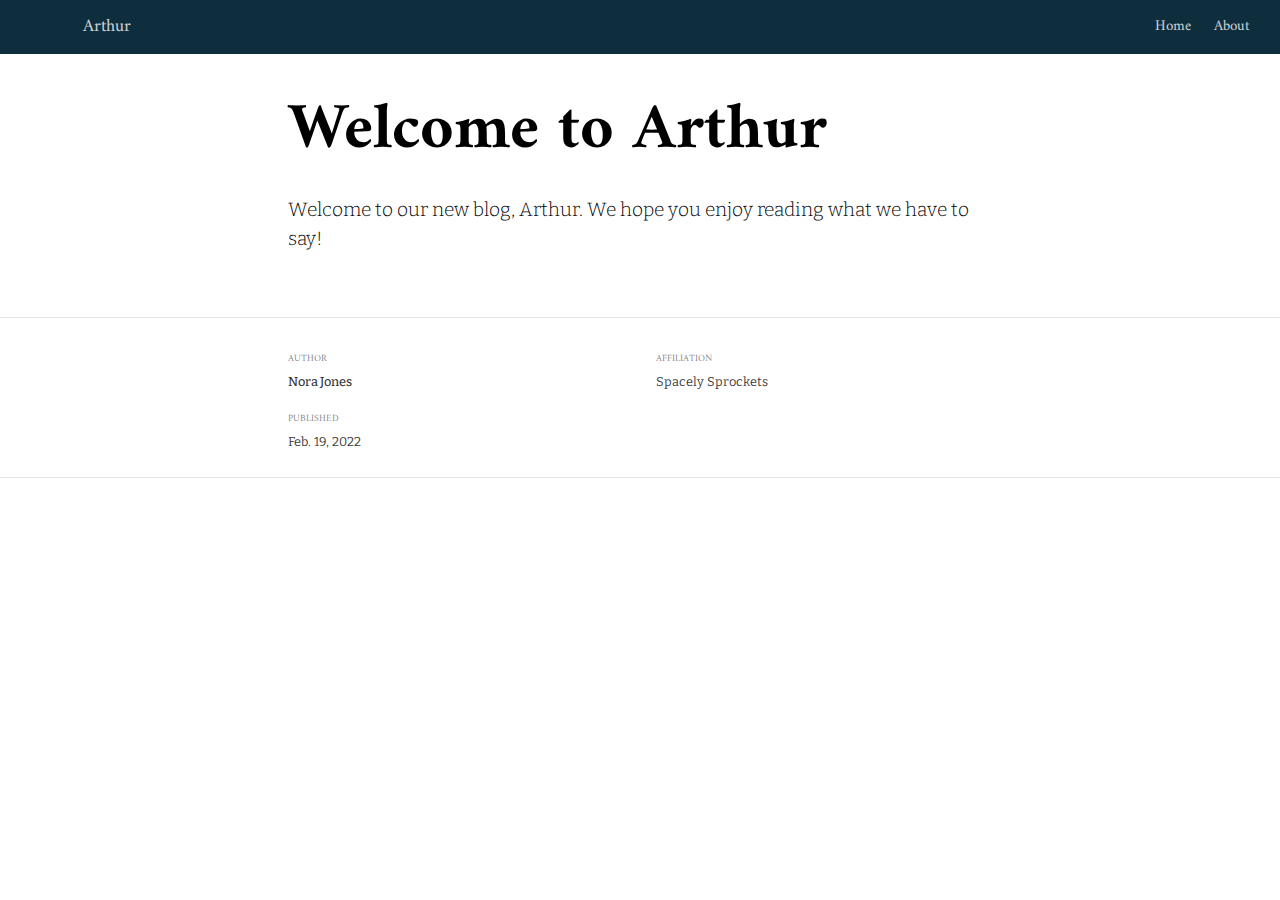
<file: docs/posts/welcome/index.html>
<!DOCTYPE html>

<html xmlns="http://www.w3.org/1999/xhtml" lang="" xml:lang="">

<head>
  <meta charset="utf-8"/>
  <meta name="viewport" content="width=device-width, initial-scale=1"/>
  <meta http-equiv="X-UA-Compatible" content="IE=Edge,chrome=1"/>
  <meta name="generator" content="distill" />

  <style type="text/css">
  /* Hide doc at startup (prevent jankiness while JS renders/transforms) */
  body {
    visibility: hidden;
  }
  </style>

 <!--radix_placeholder_import_source-->
 <!--/radix_placeholder_import_source-->

<style type="text/css">code{white-space: pre;}</style>
<style type="text/css" data-origin="pandoc">
code.sourceCode > span { display: inline-block; line-height: 1.25; }
code.sourceCode > span { color: inherit; text-decoration: inherit; }
code.sourceCode > span:empty { height: 1.2em; }
.sourceCode { overflow: visible; }
code.sourceCode { white-space: pre; position: relative; }
div.sourceCode { margin: 1em 0; }
pre.sourceCode { margin: 0; }
@media screen {
div.sourceCode { overflow: auto; }
}
@media print {
code.sourceCode { white-space: pre-wrap; }
code.sourceCode > span { text-indent: -5em; padding-left: 5em; }
}
pre.numberSource code
  { counter-reset: source-line 0; }
pre.numberSource code > span
  { position: relative; left: -4em; counter-increment: source-line; }
pre.numberSource code > span > a:first-child::before
  { content: counter(source-line);
    position: relative; left: -1em; text-align: right; vertical-align: baseline;
    border: none; display: inline-block;
    -webkit-touch-callout: none; -webkit-user-select: none;
    -khtml-user-select: none; -moz-user-select: none;
    -ms-user-select: none; user-select: none;
    padding: 0 4px; width: 4em;
    color: #aaaaaa;
  }
pre.numberSource { margin-left: 3em; border-left: 1px solid #aaaaaa;  padding-left: 4px; }
div.sourceCode
  {   }
@media screen {
code.sourceCode > span > a:first-child::before { text-decoration: underline; }
}
code span.al { color: #ad0000; } /* Alert */
code span.an { color: #5e5e5e; } /* Annotation */
code span.at { } /* Attribute */
code span.bn { color: #ad0000; } /* BaseN */
code span.bu { } /* BuiltIn */
code span.cf { color: #007ba5; } /* ControlFlow */
code span.ch { color: #20794d; } /* Char */
code span.cn { color: #8f5902; } /* Constant */
code span.co { color: #5e5e5e; } /* Comment */
code span.cv { color: #5e5e5e; font-style: italic; } /* CommentVar */
code span.do { color: #5e5e5e; font-style: italic; } /* Documentation */
code span.dt { color: #ad0000; } /* DataType */
code span.dv { color: #ad0000; } /* DecVal */
code span.er { color: #ad0000; } /* Error */
code span.ex { } /* Extension */
code span.fl { color: #ad0000; } /* Float */
code span.fu { color: #4758ab; } /* Function */
code span.im { } /* Import */
code span.in { color: #5e5e5e; } /* Information */
code span.kw { color: #007ba5; } /* Keyword */
code span.op { color: #5e5e5e; } /* Operator */
code span.ot { color: #007ba5; } /* Other */
code span.pp { color: #ad0000; } /* Preprocessor */
code span.sc { color: #5e5e5e; } /* SpecialChar */
code span.ss { color: #20794d; } /* SpecialString */
code span.st { color: #20794d; } /* String */
code span.va { color: #111111; } /* Variable */
code span.vs { color: #20794d; } /* VerbatimString */
code span.wa { color: #5e5e5e; font-style: italic; } /* Warning */
</style>


  <!--radix_placeholder_meta_tags-->
<title>Arthur: Welcome to Arthur</title>

<meta property="description" itemprop="description" content="Welcome to our new blog, Arthur. We hope you enjoy &#10;reading what we have to say!"/>


<!--  https://schema.org/Article -->
<meta property="article:published" itemprop="datePublished" content="2022-02-19"/>
<meta property="article:created" itemprop="dateCreated" content="2022-02-19"/>
<meta name="article:author" content="Nora Jones"/>

<!--  https://developers.facebook.com/docs/sharing/webmasters#markup -->
<meta property="og:title" content="Arthur: Welcome to Arthur"/>
<meta property="og:type" content="article"/>
<meta property="og:description" content="Welcome to our new blog, Arthur. We hope you enjoy &#10;reading what we have to say!"/>
<meta property="og:locale" content="en_US"/>
<meta property="og:site_name" content="Arthur"/>

<!--  https://dev.twitter.com/cards/types/summary -->
<meta property="twitter:card" content="summary"/>
<meta property="twitter:title" content="Arthur: Welcome to Arthur"/>
<meta property="twitter:description" content="Welcome to our new blog, Arthur. We hope you enjoy &#10;reading what we have to say!"/>

<!--/radix_placeholder_meta_tags-->
  <!--radix_placeholder_rmarkdown_metadata-->

<script type="text/json" id="radix-rmarkdown-metadata">
{"type":"list","attributes":{"names":{"type":"character","attributes":{},"value":["title","description","author","date","output"]}},"value":[{"type":"character","attributes":{},"value":["Welcome to Arthur"]},{"type":"character","attributes":{},"value":["Welcome to our new blog, Arthur. We hope you enjoy \nreading what we have to say!"]},{"type":"list","attributes":{},"value":[{"type":"list","attributes":{"names":{"type":"character","attributes":{},"value":["name","url","affiliation","affiliation_url"]}},"value":[{"type":"character","attributes":{},"value":["Nora Jones"]},{"type":"character","attributes":{},"value":["https://example.com/norajones"]},{"type":"character","attributes":{},"value":["Spacely Sprockets"]},{"type":"character","attributes":{},"value":["https://example.com/spacelysprokets"]}]}]},{"type":"character","attributes":{},"value":["02-19-2022"]},{"type":"list","attributes":{"names":{"type":"character","attributes":{},"value":["distill::distill_article"]}},"value":[{"type":"list","attributes":{"names":{"type":"character","attributes":{},"value":["self_contained"]}},"value":[{"type":"logical","attributes":{},"value":[false]}]}]}]}
</script>
<!--/radix_placeholder_rmarkdown_metadata-->
  
  <script type="text/json" id="radix-resource-manifest">
  {"type":"NULL"}
  </script>
  <!--radix_placeholder_navigation_in_header-->
<meta name="distill:offset" content="../.."/>

<script type="application/javascript">

  window.headroom_prevent_pin = false;

  window.document.addEventListener("DOMContentLoaded", function (event) {

    // initialize headroom for banner
    var header = $('header').get(0);
    var headerHeight = header.offsetHeight;
    var headroom = new Headroom(header, {
      tolerance: 5,
      onPin : function() {
        if (window.headroom_prevent_pin) {
          window.headroom_prevent_pin = false;
          headroom.unpin();
        }
      }
    });
    headroom.init();
    if(window.location.hash)
      headroom.unpin();
    $(header).addClass('headroom--transition');

    // offset scroll location for banner on hash change
    // (see: https://github.com/WickyNilliams/headroom.js/issues/38)
    window.addEventListener("hashchange", function(event) {
      window.scrollTo(0, window.pageYOffset - (headerHeight + 25));
    });

    // responsive menu
    $('.distill-site-header').each(function(i, val) {
      var topnav = $(this);
      var toggle = topnav.find('.nav-toggle');
      toggle.on('click', function() {
        topnav.toggleClass('responsive');
      });
    });

    // nav dropdowns
    $('.nav-dropbtn').click(function(e) {
      $(this).next('.nav-dropdown-content').toggleClass('nav-dropdown-active');
      $(this).parent().siblings('.nav-dropdown')
         .children('.nav-dropdown-content').removeClass('nav-dropdown-active');
    });
    $("body").click(function(e){
      $('.nav-dropdown-content').removeClass('nav-dropdown-active');
    });
    $(".nav-dropdown").click(function(e){
      e.stopPropagation();
    });
  });
</script>

<style type="text/css">

/* Theme (user-documented overrideables for nav appearance) */

.distill-site-nav {
  color: rgba(255, 255, 255, 0.8);
  background-color: #0F2E3D;
  font-size: 15px;
  font-weight: 300;
}

.distill-site-nav a {
  color: inherit;
  text-decoration: none;
}

.distill-site-nav a:hover {
  color: white;
}

@media print {
  .distill-site-nav {
    display: none;
  }
}

.distill-site-header {

}

.distill-site-footer {

}


/* Site Header */

.distill-site-header {
  width: 100%;
  box-sizing: border-box;
  z-index: 3;
}

.distill-site-header .nav-left {
  display: inline-block;
  margin-left: 8px;
}

@media screen and (max-width: 768px) {
  .distill-site-header .nav-left {
    margin-left: 0;
  }
}


.distill-site-header .nav-right {
  float: right;
  margin-right: 8px;
}

.distill-site-header a,
.distill-site-header .title {
  display: inline-block;
  text-align: center;
  padding: 14px 10px 14px 10px;
}

.distill-site-header .title {
  font-size: 18px;
  min-width: 150px;
}

.distill-site-header .logo {
  padding: 0;
}

.distill-site-header .logo img {
  display: none;
  max-height: 20px;
  width: auto;
  margin-bottom: -4px;
}

.distill-site-header .nav-image img {
  max-height: 18px;
  width: auto;
  display: inline-block;
  margin-bottom: -3px;
}



@media screen and (min-width: 1000px) {
  .distill-site-header .logo img {
    display: inline-block;
  }
  .distill-site-header .nav-left {
    margin-left: 20px;
  }
  .distill-site-header .nav-right {
    margin-right: 20px;
  }
  .distill-site-header .title {
    padding-left: 12px;
  }
}


.distill-site-header .nav-toggle {
  display: none;
}

.nav-dropdown {
  display: inline-block;
  position: relative;
}

.nav-dropdown .nav-dropbtn {
  border: none;
  outline: none;
  color: rgba(255, 255, 255, 0.8);
  padding: 16px 10px;
  background-color: transparent;
  font-family: inherit;
  font-size: inherit;
  font-weight: inherit;
  margin: 0;
  margin-top: 1px;
  z-index: 2;
}

.nav-dropdown-content {
  display: none;
  position: absolute;
  background-color: white;
  min-width: 200px;
  border: 1px solid rgba(0,0,0,0.15);
  border-radius: 4px;
  box-shadow: 0px 8px 16px 0px rgba(0,0,0,0.1);
  z-index: 1;
  margin-top: 2px;
  white-space: nowrap;
  padding-top: 4px;
  padding-bottom: 4px;
}

.nav-dropdown-content hr {
  margin-top: 4px;
  margin-bottom: 4px;
  border: none;
  border-bottom: 1px solid rgba(0, 0, 0, 0.1);
}

.nav-dropdown-active {
  display: block;
}

.nav-dropdown-content a, .nav-dropdown-content .nav-dropdown-header {
  color: black;
  padding: 6px 24px;
  text-decoration: none;
  display: block;
  text-align: left;
}

.nav-dropdown-content .nav-dropdown-header {
  display: block;
  padding: 5px 24px;
  padding-bottom: 0;
  text-transform: uppercase;
  font-size: 14px;
  color: #999999;
  white-space: nowrap;
}

.nav-dropdown:hover .nav-dropbtn {
  color: white;
}

.nav-dropdown-content a:hover {
  background-color: #ddd;
  color: black;
}

.nav-right .nav-dropdown-content {
  margin-left: -45%;
  right: 0;
}

@media screen and (max-width: 768px) {
  .distill-site-header a, .distill-site-header .nav-dropdown  {display: none;}
  .distill-site-header a.nav-toggle {
    float: right;
    display: block;
  }
  .distill-site-header .title {
    margin-left: 0;
  }
  .distill-site-header .nav-right {
    margin-right: 0;
  }
  .distill-site-header {
    overflow: hidden;
  }
  .nav-right .nav-dropdown-content {
    margin-left: 0;
  }
}


@media screen and (max-width: 768px) {
  .distill-site-header.responsive {position: relative; min-height: 500px; }
  .distill-site-header.responsive a.nav-toggle {
    position: absolute;
    right: 0;
    top: 0;
  }
  .distill-site-header.responsive a,
  .distill-site-header.responsive .nav-dropdown {
    display: block;
    text-align: left;
  }
  .distill-site-header.responsive .nav-left,
  .distill-site-header.responsive .nav-right {
    width: 100%;
  }
  .distill-site-header.responsive .nav-dropdown {float: none;}
  .distill-site-header.responsive .nav-dropdown-content {position: relative;}
  .distill-site-header.responsive .nav-dropdown .nav-dropbtn {
    display: block;
    width: 100%;
    text-align: left;
  }
}

/* Site Footer */

.distill-site-footer {
  width: 100%;
  overflow: hidden;
  box-sizing: border-box;
  z-index: 3;
  margin-top: 30px;
  padding-top: 30px;
  padding-bottom: 30px;
  text-align: center;
}

/* Headroom */

d-title {
  padding-top: 6rem;
}

@media print {
  d-title {
    padding-top: 4rem;
  }
}

.headroom {
  z-index: 1000;
  position: fixed;
  top: 0;
  left: 0;
  right: 0;
}

.headroom--transition {
  transition: all .4s ease-in-out;
}

.headroom--unpinned {
  top: -100px;
}

.headroom--pinned {
  top: 0;
}

/* adjust viewport for navbar height */
/* helps vertically center bootstrap (non-distill) content */
.min-vh-100 {
  min-height: calc(100vh - 100px) !important;
}

</style>

<script src="../../site_libs/jquery-3.6.0/jquery-3.6.0.min.js"></script>
<link href="../../site_libs/font-awesome-5.1.0/css/all.css" rel="stylesheet"/>
<link href="../../site_libs/font-awesome-5.1.0/css/v4-shims.css" rel="stylesheet"/>
<script src="../../site_libs/headroom-0.9.4/headroom.min.js"></script>
<script src="../../site_libs/autocomplete-0.37.1/autocomplete.min.js"></script>
<script src="../../site_libs/fuse-6.4.1/fuse.min.js"></script>

<script type="application/javascript">

function getMeta(metaName) {
  var metas = document.getElementsByTagName('meta');
  for (let i = 0; i < metas.length; i++) {
    if (metas[i].getAttribute('name') === metaName) {
      return metas[i].getAttribute('content');
    }
  }
  return '';
}

function offsetURL(url) {
  var offset = getMeta('distill:offset');
  return offset ? offset + '/' + url : url;
}

function createFuseIndex() {

  // create fuse index
  var options = {
    keys: [
      { name: 'title', weight: 20 },
      { name: 'categories', weight: 15 },
      { name: 'description', weight: 10 },
      { name: 'contents', weight: 5 },
    ],
    ignoreLocation: true,
    threshold: 0
  };
  var fuse = new window.Fuse([], options);

  // fetch the main search.json
  return fetch(offsetURL('search.json'))
    .then(function(response) {
      if (response.status == 200) {
        return response.json().then(function(json) {
          // index main articles
          json.articles.forEach(function(article) {
            fuse.add(article);
          });
          // download collections and index their articles
          return Promise.all(json.collections.map(function(collection) {
            return fetch(offsetURL(collection)).then(function(response) {
              if (response.status === 200) {
                return response.json().then(function(articles) {
                  articles.forEach(function(article) {
                    fuse.add(article);
                  });
                })
              } else {
                return Promise.reject(
                  new Error('Unexpected status from search index request: ' +
                            response.status)
                );
              }
            });
          })).then(function() {
            return fuse;
          });
        });

      } else {
        return Promise.reject(
          new Error('Unexpected status from search index request: ' +
                      response.status)
        );
      }
    });
}

window.document.addEventListener("DOMContentLoaded", function (event) {

  // get search element (bail if we don't have one)
  var searchEl = window.document.getElementById('distill-search');
  if (!searchEl)
    return;

  createFuseIndex()
    .then(function(fuse) {

      // make search box visible
      searchEl.classList.remove('hidden');

      // initialize autocomplete
      var options = {
        autoselect: true,
        hint: false,
        minLength: 2,
      };
      window.autocomplete(searchEl, options, [{
        source: function(query, callback) {
          const searchOptions = {
            isCaseSensitive: false,
            shouldSort: true,
            minMatchCharLength: 2,
            limit: 10,
          };
          var results = fuse.search(query, searchOptions);
          callback(results
            .map(function(result) { return result.item; })
          );
        },
        templates: {
          suggestion: function(suggestion) {
            var img = suggestion.preview && Object.keys(suggestion.preview).length > 0
              ? `<img src="${offsetURL(suggestion.preview)}"</img>`
              : '';
            var html = `
              <div class="search-item">
                <h3>${suggestion.title}</h3>
                <div class="search-item-description">
                  ${suggestion.description || ''}
                </div>
                <div class="search-item-preview">
                  ${img}
                </div>
              </div>
            `;
            return html;
          }
        }
      }]).on('autocomplete:selected', function(event, suggestion) {
        window.location.href = offsetURL(suggestion.path);
      });
      // remove inline display style on autocompleter (we want to
      // manage responsive display via css)
      $('.algolia-autocomplete').css("display", "");
    })
    .catch(function(error) {
      console.log(error);
    });

});

</script>

<style type="text/css">

.nav-search {
  font-size: x-small;
}

/* Algolioa Autocomplete */

.algolia-autocomplete {
  display: inline-block;
  margin-left: 10px;
  vertical-align: sub;
  background-color: white;
  color: black;
  padding: 6px;
  padding-top: 8px;
  padding-bottom: 0;
  border-radius: 6px;
  border: 1px #0F2E3D solid;
  width: 180px;
}


@media screen and (max-width: 768px) {
  .distill-site-nav .algolia-autocomplete {
    display: none;
    visibility: hidden;
  }
  .distill-site-nav.responsive .algolia-autocomplete {
    display: inline-block;
    visibility: visible;
  }
  .distill-site-nav.responsive .algolia-autocomplete .aa-dropdown-menu {
    margin-left: 0;
    width: 400px;
    max-height: 400px;
  }
}

.algolia-autocomplete .aa-input, .algolia-autocomplete .aa-hint {
  width: 90%;
  outline: none;
  border: none;
}

.algolia-autocomplete .aa-hint {
  color: #999;
}
.algolia-autocomplete .aa-dropdown-menu {
  width: 550px;
  max-height: 70vh;
  overflow-x: visible;
  overflow-y: scroll;
  padding: 5px;
  margin-top: 3px;
  margin-left: -150px;
  background-color: #fff;
  border-radius: 5px;
  border: 1px solid #999;
  border-top: none;
}

.algolia-autocomplete .aa-dropdown-menu .aa-suggestion {
  cursor: pointer;
  padding: 5px 4px;
  border-bottom: 1px solid #eee;
}

.algolia-autocomplete .aa-dropdown-menu .aa-suggestion:last-of-type {
  border-bottom: none;
  margin-bottom: 2px;
}

.algolia-autocomplete .aa-dropdown-menu .aa-suggestion .search-item {
  overflow: hidden;
  font-size: 0.8em;
  line-height: 1.4em;
}

.algolia-autocomplete .aa-dropdown-menu .aa-suggestion .search-item h3 {
  font-size: 1rem;
  margin-block-start: 0;
  margin-block-end: 5px;
}

.algolia-autocomplete .aa-dropdown-menu .aa-suggestion .search-item-description {
  display: inline-block;
  overflow: hidden;
  height: 2.8em;
  width: 80%;
  margin-right: 4%;
}

.algolia-autocomplete .aa-dropdown-menu .aa-suggestion .search-item-preview {
  display: inline-block;
  width: 15%;
}

.algolia-autocomplete .aa-dropdown-menu .aa-suggestion .search-item-preview img {
  height: 3em;
  width: auto;
  display: none;
}

.algolia-autocomplete .aa-dropdown-menu .aa-suggestion .search-item-preview img[src] {
  display: initial;
}

.algolia-autocomplete .aa-dropdown-menu .aa-suggestion.aa-cursor {
  background-color: #eee;
}
.algolia-autocomplete .aa-dropdown-menu .aa-suggestion em {
  font-weight: bold;
  font-style: normal;
}

</style>


<!--/radix_placeholder_navigation_in_header-->
  <!--radix_placeholder_distill-->

<style type="text/css">

body {
  background-color: white;
}

.pandoc-table {
  width: 100%;
}

.pandoc-table>caption {
  margin-bottom: 10px;
}

.pandoc-table th:not([align]) {
  text-align: left;
}

.pagedtable-footer {
  font-size: 15px;
}

d-byline .byline {
  grid-template-columns: 2fr 2fr;
}

d-byline .byline h3 {
  margin-block-start: 1.5em;
}

d-byline .byline .authors-affiliations h3 {
  margin-block-start: 0.5em;
}

.authors-affiliations .orcid-id {
  width: 16px;
  height:16px;
  margin-left: 4px;
  margin-right: 4px;
  vertical-align: middle;
  padding-bottom: 2px;
}

d-title .dt-tags {
  margin-top: 1em;
  grid-column: text;
}

.dt-tags .dt-tag {
  text-decoration: none;
  display: inline-block;
  color: rgba(0,0,0,0.6);
  padding: 0em 0.4em;
  margin-right: 0.5em;
  margin-bottom: 0.4em;
  font-size: 70%;
  border: 1px solid rgba(0,0,0,0.2);
  border-radius: 3px;
  text-transform: uppercase;
  font-weight: 500;
}

d-article table.gt_table td,
d-article table.gt_table th {
  border-bottom: none;
}

.html-widget {
  margin-bottom: 2.0em;
}

.l-screen-inset {
  padding-right: 16px;
}

.l-screen .caption {
  margin-left: 10px;
}

.shaded {
  background: rgb(247, 247, 247);
  padding-top: 20px;
  padding-bottom: 20px;
  border-top: 1px solid rgba(0, 0, 0, 0.1);
  border-bottom: 1px solid rgba(0, 0, 0, 0.1);
}

.shaded .html-widget {
  margin-bottom: 0;
  border: 1px solid rgba(0, 0, 0, 0.1);
}

.shaded .shaded-content {
  background: white;
}

.text-output {
  margin-top: 0;
  line-height: 1.5em;
}

.hidden {
  display: none !important;
}

d-article {
  padding-top: 2.5rem;
  padding-bottom: 30px;
}

d-appendix {
  padding-top: 30px;
}

d-article>p>img {
  width: 100%;
}

d-article h2 {
  margin: 1rem 0 1.5rem 0;
}

d-article h3 {
  margin-top: 1.5rem;
}

d-article iframe {
  border: 1px solid rgba(0, 0, 0, 0.1);
  margin-bottom: 2.0em;
  width: 100%;
}

/* Tweak code blocks */

d-article div.sourceCode code,
d-article pre code {
  font-family: Consolas, Monaco, 'Andale Mono', 'Ubuntu Mono', monospace;
}

d-article pre,
d-article div.sourceCode,
d-article div.sourceCode pre {
  overflow: auto;
}

d-article div.sourceCode {
  background-color: white;
}

d-article div.sourceCode pre {
  padding-left: 10px;
  font-size: 12px;
  border-left: 2px solid rgba(0,0,0,0.1);
}

d-article pre {
  font-size: 12px;
  color: black;
  background: none;
  margin-top: 0;
  text-align: left;
  white-space: pre;
  word-spacing: normal;
  word-break: normal;
  word-wrap: normal;
  line-height: 1.5;

  -moz-tab-size: 4;
  -o-tab-size: 4;
  tab-size: 4;

  -webkit-hyphens: none;
  -moz-hyphens: none;
  -ms-hyphens: none;
  hyphens: none;
}

d-article pre a {
  border-bottom: none;
}

d-article pre a:hover {
  border-bottom: none;
  text-decoration: underline;
}

d-article details {
  grid-column: text;
  margin-bottom: 0.8em;
}

@media(min-width: 768px) {

d-article pre,
d-article div.sourceCode,
d-article div.sourceCode pre {
  overflow: visible !important;
}

d-article div.sourceCode pre {
  padding-left: 18px;
  font-size: 14px;
}

d-article pre {
  font-size: 14px;
}

}

figure img.external {
  background: white;
  border: 1px solid rgba(0, 0, 0, 0.1);
  box-shadow: 0 1px 8px rgba(0, 0, 0, 0.1);
  padding: 18px;
  box-sizing: border-box;
}

/* CSS for d-contents */

.d-contents {
  grid-column: text;
  color: rgba(0,0,0,0.8);
  font-size: 0.9em;
  padding-bottom: 1em;
  margin-bottom: 1em;
  padding-bottom: 0.5em;
  margin-bottom: 1em;
  padding-left: 0.25em;
  justify-self: start;
}

@media(min-width: 1000px) {
  .d-contents.d-contents-float {
    height: 0;
    grid-column-start: 1;
    grid-column-end: 4;
    justify-self: center;
    padding-right: 3em;
    padding-left: 2em;
  }
}

.d-contents nav h3 {
  font-size: 18px;
  margin-top: 0;
  margin-bottom: 1em;
}

.d-contents li {
  list-style-type: none
}

.d-contents nav > ul {
  padding-left: 0;
}

.d-contents ul {
  padding-left: 1em
}

.d-contents nav ul li {
  margin-top: 0.6em;
  margin-bottom: 0.2em;
}

.d-contents nav a {
  font-size: 13px;
  border-bottom: none;
  text-decoration: none
  color: rgba(0, 0, 0, 0.8);
}

.d-contents nav a:hover {
  text-decoration: underline solid rgba(0, 0, 0, 0.6)
}

.d-contents nav > ul > li > a {
  font-weight: 600;
}

.d-contents nav > ul > li > ul {
  font-weight: inherit;
}

.d-contents nav > ul > li > ul > li {
  margin-top: 0.2em;
}


.d-contents nav ul {
  margin-top: 0;
  margin-bottom: 0.25em;
}

.d-article-with-toc h2:nth-child(2) {
  margin-top: 0;
}


/* Figure */

.figure {
  position: relative;
  margin-bottom: 2.5em;
  margin-top: 1.5em;
}

.figure img {
  width: 100%;
}

.figure .caption {
  color: rgba(0, 0, 0, 0.6);
  font-size: 12px;
  line-height: 1.5em;
}

.figure img.external {
  background: white;
  border: 1px solid rgba(0, 0, 0, 0.1);
  box-shadow: 0 1px 8px rgba(0, 0, 0, 0.1);
  padding: 18px;
  box-sizing: border-box;
}

.figure .caption a {
  color: rgba(0, 0, 0, 0.6);
}

.figure .caption b,
.figure .caption strong, {
  font-weight: 600;
  color: rgba(0, 0, 0, 1.0);
}

/* Citations */

d-article .citation {
  color: inherit;
  cursor: inherit;
}

div.hanging-indent{
  margin-left: 1em; text-indent: -1em;
}

/* Citation hover box */

.tippy-box[data-theme~=light-border] {
  background-color: rgba(250, 250, 250, 0.95);
}

.tippy-content > p {
  margin-bottom: 0;
  padding: 2px;
}


/* Tweak 1000px media break to show more text */

@media(min-width: 1000px) {
  .base-grid,
  distill-header,
  d-title,
  d-abstract,
  d-article,
  d-appendix,
  distill-appendix,
  d-byline,
  d-footnote-list,
  d-citation-list,
  distill-footer {
    grid-template-columns: [screen-start] 1fr [page-start kicker-start] 80px [middle-start] 50px [text-start kicker-end] 65px 65px 65px 65px 65px 65px 65px 65px [text-end gutter-start] 65px [middle-end] 65px [page-end gutter-end] 1fr [screen-end];
    grid-column-gap: 16px;
  }

  .grid {
    grid-column-gap: 16px;
  }

  d-article {
    font-size: 1.06rem;
    line-height: 1.7em;
  }
  figure .caption, .figure .caption, figure figcaption {
    font-size: 13px;
  }
}

@media(min-width: 1180px) {
  .base-grid,
  distill-header,
  d-title,
  d-abstract,
  d-article,
  d-appendix,
  distill-appendix,
  d-byline,
  d-footnote-list,
  d-citation-list,
  distill-footer {
    grid-template-columns: [screen-start] 1fr [page-start kicker-start] 60px [middle-start] 60px [text-start kicker-end] 60px 60px 60px 60px 60px 60px 60px 60px [text-end gutter-start] 60px [middle-end] 60px [page-end gutter-end] 1fr [screen-end];
    grid-column-gap: 32px;
  }

  .grid {
    grid-column-gap: 32px;
  }
}


/* Get the citation styles for the appendix (not auto-injected on render since
   we do our own rendering of the citation appendix) */

d-appendix .citation-appendix,
.d-appendix .citation-appendix {
  font-size: 11px;
  line-height: 15px;
  border-left: 1px solid rgba(0, 0, 0, 0.1);
  padding-left: 18px;
  border: 1px solid rgba(0,0,0,0.1);
  background: rgba(0, 0, 0, 0.02);
  padding: 10px 18px;
  border-radius: 3px;
  color: rgba(150, 150, 150, 1);
  overflow: hidden;
  margin-top: -12px;
  white-space: pre-wrap;
  word-wrap: break-word;
}

/* Include appendix styles here so they can be overridden */

d-appendix {
  contain: layout style;
  font-size: 0.8em;
  line-height: 1.7em;
  margin-top: 60px;
  margin-bottom: 0;
  border-top: 1px solid rgba(0, 0, 0, 0.1);
  color: rgba(0,0,0,0.5);
  padding-top: 60px;
  padding-bottom: 48px;
}

d-appendix h3 {
  grid-column: page-start / text-start;
  font-size: 15px;
  font-weight: 500;
  margin-top: 1em;
  margin-bottom: 0;
  color: rgba(0,0,0,0.65);
}

d-appendix h3 + * {
  margin-top: 1em;
}

d-appendix ol {
  padding: 0 0 0 15px;
}

@media (min-width: 768px) {
  d-appendix ol {
    padding: 0 0 0 30px;
    margin-left: -30px;
  }
}

d-appendix li {
  margin-bottom: 1em;
}

d-appendix a {
  color: rgba(0, 0, 0, 0.6);
}

d-appendix > * {
  grid-column: text;
}

d-appendix > d-footnote-list,
d-appendix > d-citation-list,
d-appendix > distill-appendix {
  grid-column: screen;
}

/* Include footnote styles here so they can be overridden */

d-footnote-list {
  contain: layout style;
}

d-footnote-list > * {
  grid-column: text;
}

d-footnote-list a.footnote-backlink {
  color: rgba(0,0,0,0.3);
  padding-left: 0.5em;
}



/* Anchor.js */

.anchorjs-link {
  /*transition: all .25s linear; */
  text-decoration: none;
  border-bottom: none;
}
*:hover > .anchorjs-link {
  margin-left: -1.125em !important;
  text-decoration: none;
  border-bottom: none;
}

/* Social footer */

.social_footer {
  margin-top: 30px;
  margin-bottom: 0;
  color: rgba(0,0,0,0.67);
}

.disqus-comments {
  margin-right: 30px;
}

.disqus-comment-count {
  border-bottom: 1px solid rgba(0, 0, 0, 0.4);
  cursor: pointer;
}

#disqus_thread {
  margin-top: 30px;
}

.article-sharing a {
  border-bottom: none;
  margin-right: 8px;
}

.article-sharing a:hover {
  border-bottom: none;
}

.sidebar-section.subscribe {
  font-size: 12px;
  line-height: 1.6em;
}

.subscribe p {
  margin-bottom: 0.5em;
}


.article-footer .subscribe {
  font-size: 15px;
  margin-top: 45px;
}


.sidebar-section.custom {
  font-size: 12px;
  line-height: 1.6em;
}

.custom p {
  margin-bottom: 0.5em;
}

/* Styles for listing layout (hide title) */
.layout-listing d-title, .layout-listing .d-title {
  display: none;
}

/* Styles for posts lists (not auto-injected) */


.posts-with-sidebar {
  padding-left: 45px;
  padding-right: 45px;
}

.posts-list .description h2,
.posts-list .description p {
  font-family: -apple-system, BlinkMacSystemFont, "Segoe UI", Roboto, Oxygen, Ubuntu, Cantarell, "Fira Sans", "Droid Sans", "Helvetica Neue", Arial, sans-serif;
}

.posts-list .description h2 {
  font-weight: 700;
  border-bottom: none;
  padding-bottom: 0;
}

.posts-list h2.post-tag {
  border-bottom: 1px solid rgba(0, 0, 0, 0.2);
  padding-bottom: 12px;
}
.posts-list {
  margin-top: 60px;
  margin-bottom: 24px;
}

.posts-list .post-preview {
  text-decoration: none;
  overflow: hidden;
  display: block;
  border-bottom: 1px solid rgba(0, 0, 0, 0.1);
  padding: 24px 0;
}

.post-preview-last {
  border-bottom: none !important;
}

.posts-list .posts-list-caption {
  grid-column: screen;
  font-weight: 400;
}

.posts-list .post-preview h2 {
  margin: 0 0 6px 0;
  line-height: 1.2em;
  font-style: normal;
  font-size: 24px;
}

.posts-list .post-preview p {
  margin: 0 0 12px 0;
  line-height: 1.4em;
  font-size: 16px;
}

.posts-list .post-preview .thumbnail {
  box-sizing: border-box;
  margin-bottom: 24px;
  position: relative;
  max-width: 500px;
}
.posts-list .post-preview img {
  width: 100%;
  display: block;
}

.posts-list .metadata {
  font-size: 12px;
  line-height: 1.4em;
  margin-bottom: 18px;
}

.posts-list .metadata > * {
  display: inline-block;
}

.posts-list .metadata .publishedDate {
  margin-right: 2em;
}

.posts-list .metadata .dt-authors {
  display: block;
  margin-top: 0.3em;
  margin-right: 2em;
}

.posts-list .dt-tags {
  display: block;
  line-height: 1em;
}

.posts-list .dt-tags .dt-tag {
  display: inline-block;
  color: rgba(0,0,0,0.6);
  padding: 0.3em 0.4em;
  margin-right: 0.2em;
  margin-bottom: 0.4em;
  font-size: 60%;
  border: 1px solid rgba(0,0,0,0.2);
  border-radius: 3px;
  text-transform: uppercase;
  font-weight: 500;
}

.posts-list img {
  opacity: 1;
}

.posts-list img[data-src] {
  opacity: 0;
}

.posts-more {
  clear: both;
}


.posts-sidebar {
  font-size: 16px;
}

.posts-sidebar h3 {
  font-size: 16px;
  margin-top: 0;
  margin-bottom: 0.5em;
  font-weight: 400;
  text-transform: uppercase;
}

.sidebar-section {
  margin-bottom: 30px;
}

.categories ul {
  list-style-type: none;
  margin: 0;
  padding: 0;
}

.categories li {
  color: rgba(0, 0, 0, 0.8);
  margin-bottom: 0;
}

.categories li>a {
  border-bottom: none;
}

.categories li>a:hover {
  border-bottom: 1px solid rgba(0, 0, 0, 0.4);
}

.categories .active {
  font-weight: 600;
}

.categories .category-count {
  color: rgba(0, 0, 0, 0.4);
}


@media(min-width: 768px) {
  .posts-list .post-preview h2 {
    font-size: 26px;
  }
  .posts-list .post-preview .thumbnail {
    float: right;
    width: 30%;
    margin-bottom: 0;
  }
  .posts-list .post-preview .description {
    float: left;
    width: 45%;
  }
  .posts-list .post-preview .metadata {
    float: left;
    width: 20%;
    margin-top: 8px;
  }
  .posts-list .post-preview p {
    margin: 0 0 12px 0;
    line-height: 1.5em;
    font-size: 16px;
  }
  .posts-with-sidebar .posts-list {
    float: left;
    width: 75%;
  }
  .posts-with-sidebar .posts-sidebar {
    float: right;
    width: 20%;
    margin-top: 60px;
    padding-top: 24px;
    padding-bottom: 24px;
  }
}


/* Improve display for browsers without grid (IE/Edge <= 15) */

.downlevel {
  line-height: 1.6em;
  font-family: -apple-system, BlinkMacSystemFont, "Segoe UI", Roboto, Oxygen, Ubuntu, Cantarell, "Fira Sans", "Droid Sans", "Helvetica Neue", Arial, sans-serif;
  margin: 0;
}

.downlevel .d-title {
  padding-top: 6rem;
  padding-bottom: 1.5rem;
}

.downlevel .d-title h1 {
  font-size: 50px;
  font-weight: 700;
  line-height: 1.1em;
  margin: 0 0 0.5rem;
}

.downlevel .d-title p {
  font-weight: 300;
  font-size: 1.2rem;
  line-height: 1.55em;
  margin-top: 0;
}

.downlevel .d-byline {
  padding-top: 0.8em;
  padding-bottom: 0.8em;
  font-size: 0.8rem;
  line-height: 1.8em;
}

.downlevel .section-separator {
  border: none;
  border-top: 1px solid rgba(0, 0, 0, 0.1);
}

.downlevel .d-article {
  font-size: 1.06rem;
  line-height: 1.7em;
  padding-top: 1rem;
  padding-bottom: 2rem;
}


.downlevel .d-appendix {
  padding-left: 0;
  padding-right: 0;
  max-width: none;
  font-size: 0.8em;
  line-height: 1.7em;
  margin-bottom: 0;
  color: rgba(0,0,0,0.5);
  padding-top: 40px;
  padding-bottom: 48px;
}

.downlevel .footnotes ol {
  padding-left: 13px;
}

.downlevel .base-grid,
.downlevel .distill-header,
.downlevel .d-title,
.downlevel .d-abstract,
.downlevel .d-article,
.downlevel .d-appendix,
.downlevel .distill-appendix,
.downlevel .d-byline,
.downlevel .d-footnote-list,
.downlevel .d-citation-list,
.downlevel .distill-footer,
.downlevel .appendix-bottom,
.downlevel .posts-container {
  padding-left: 40px;
  padding-right: 40px;
}

@media(min-width: 768px) {
  .downlevel .base-grid,
  .downlevel .distill-header,
  .downlevel .d-title,
  .downlevel .d-abstract,
  .downlevel .d-article,
  .downlevel .d-appendix,
  .downlevel .distill-appendix,
  .downlevel .d-byline,
  .downlevel .d-footnote-list,
  .downlevel .d-citation-list,
  .downlevel .distill-footer,
  .downlevel .appendix-bottom,
  .downlevel .posts-container {
  padding-left: 150px;
  padding-right: 150px;
  max-width: 900px;
}
}

.downlevel pre code {
  display: block;
  border-left: 2px solid rgba(0, 0, 0, .1);
  padding: 0 0 0 20px;
  font-size: 14px;
}

.downlevel code, .downlevel pre {
  color: black;
  background: none;
  font-family: Consolas, Monaco, 'Andale Mono', 'Ubuntu Mono', monospace;
  text-align: left;
  white-space: pre;
  word-spacing: normal;
  word-break: normal;
  word-wrap: normal;
  line-height: 1.5;

  -moz-tab-size: 4;
  -o-tab-size: 4;
  tab-size: 4;

  -webkit-hyphens: none;
  -moz-hyphens: none;
  -ms-hyphens: none;
  hyphens: none;
}

.downlevel .posts-list .post-preview {
  color: inherit;
}



</style>

<script type="application/javascript">

function is_downlevel_browser() {
  if (bowser.isUnsupportedBrowser({ msie: "12", msedge: "16"},
                                 window.navigator.userAgent)) {
    return true;
  } else {
    return window.load_distill_framework === undefined;
  }
}

// show body when load is complete
function on_load_complete() {

  // add anchors
  if (window.anchors) {
    window.anchors.options.placement = 'left';
    window.anchors.add('d-article > h2, d-article > h3, d-article > h4, d-article > h5');
  }


  // set body to visible
  document.body.style.visibility = 'visible';

  // force redraw for leaflet widgets
  if (window.HTMLWidgets) {
    var maps = window.HTMLWidgets.findAll(".leaflet");
    $.each(maps, function(i, el) {
      var map = this.getMap();
      map.invalidateSize();
      map.eachLayer(function(layer) {
        if (layer instanceof L.TileLayer)
          layer.redraw();
      });
    });
  }

  // trigger 'shown' so htmlwidgets resize
  $('d-article').trigger('shown');
}

function init_distill() {

  init_common();

  // create front matter
  var front_matter = $('<d-front-matter></d-front-matter>');
  $('#distill-front-matter').wrap(front_matter);

  // create d-title
  $('.d-title').changeElementType('d-title');

  // create d-byline
  var byline = $('<d-byline></d-byline>');
  $('.d-byline').replaceWith(byline);

  // create d-article
  var article = $('<d-article></d-article>');
  $('.d-article').wrap(article).children().unwrap();

  // move posts container into article
  $('.posts-container').appendTo($('d-article'));

  // create d-appendix
  $('.d-appendix').changeElementType('d-appendix');

  // flag indicating that we have appendix items
  var appendix = $('.appendix-bottom').children('h3').length > 0;

  // replace footnotes with <d-footnote>
  $('.footnote-ref').each(function(i, val) {
    appendix = true;
    var href = $(this).attr('href');
    var id = href.replace('#', '');
    var fn = $('#' + id);
    var fn_p = $('#' + id + '>p');
    fn_p.find('.footnote-back').remove();
    var text = fn_p.html();
    var dtfn = $('<d-footnote></d-footnote>');
    dtfn.html(text);
    $(this).replaceWith(dtfn);
  });
  // remove footnotes
  $('.footnotes').remove();

  // move refs into #references-listing
  $('#references-listing').replaceWith($('#refs'));

  $('h1.appendix, h2.appendix').each(function(i, val) {
    $(this).changeElementType('h3');
  });
  $('h3.appendix').each(function(i, val) {
    var id = $(this).attr('id');
    $('.d-contents a[href="#' + id + '"]').parent().remove();
    appendix = true;
    $(this).nextUntil($('h1, h2, h3')).addBack().appendTo($('d-appendix'));
  });

  // show d-appendix if we have appendix content
  $("d-appendix").css('display', appendix ? 'grid' : 'none');

  // localize layout chunks to just output
  $('.layout-chunk').each(function(i, val) {

    // capture layout
    var layout = $(this).attr('data-layout');

    // apply layout to markdown level block elements
    var elements = $(this).children().not('details, div.sourceCode, pre, script');
    elements.each(function(i, el) {
      var layout_div = $('<div class="' + layout + '"></div>');
      if (layout_div.hasClass('shaded')) {
        var shaded_content = $('<div class="shaded-content"></div>');
        $(this).wrap(shaded_content);
        $(this).parent().wrap(layout_div);
      } else {
        $(this).wrap(layout_div);
      }
    });


    // unwrap the layout-chunk div
    $(this).children().unwrap();
  });

  // remove code block used to force  highlighting css
  $('.distill-force-highlighting-css').parent().remove();

  // remove empty line numbers inserted by pandoc when using a
  // custom syntax highlighting theme
  $('code.sourceCode a:empty').remove();

  // load distill framework
  load_distill_framework();

  // wait for window.distillRunlevel == 4 to do post processing
  function distill_post_process() {

    if (!window.distillRunlevel || window.distillRunlevel < 4)
      return;

    // hide author/affiliations entirely if we have no authors
    var front_matter = JSON.parse($("#distill-front-matter").html());
    var have_authors = front_matter.authors && front_matter.authors.length > 0;
    if (!have_authors)
      $('d-byline').addClass('hidden');

    // article with toc class
    $('.d-contents').parent().addClass('d-article-with-toc');

    // strip links that point to #
    $('.authors-affiliations').find('a[href="#"]').removeAttr('href');

    // add orcid ids
    $('.authors-affiliations').find('.author').each(function(i, el) {
      var orcid_id = front_matter.authors[i].orcidID;
      if (orcid_id) {
        var a = $('<a></a>');
        a.attr('href', 'https://orcid.org/' + orcid_id);
        var img = $('<img></img>');
        img.addClass('orcid-id');
        img.attr('alt', 'ORCID ID');
        img.attr('src','[data-uri]');
        a.append(img);
        $(this).append(a);
      }
    });

    // hide elements of author/affiliations grid that have no value
    function hide_byline_column(caption) {
      $('d-byline').find('h3:contains("' + caption + '")').parent().css('visibility', 'hidden');
    }

    // affiliations
    var have_affiliations = false;
    for (var i = 0; i<front_matter.authors.length; ++i) {
      var author = front_matter.authors[i];
      if (author.affiliation !== "&nbsp;") {
        have_affiliations = true;
        break;
      }
    }
    if (!have_affiliations)
      $('d-byline').find('h3:contains("Affiliations")').css('visibility', 'hidden');

    // published date
    if (!front_matter.publishedDate)
      hide_byline_column("Published");

    // document object identifier
    var doi = $('d-byline').find('h3:contains("DOI")');
    var doi_p = doi.next().empty();
    if (!front_matter.doi) {
      // if we have a citation and valid citationText then link to that
      if ($('#citation').length > 0 && front_matter.citationText) {
        doi.html('Citation');
        $('<a href="#citation"></a>')
          .text(front_matter.citationText)
          .appendTo(doi_p);
      } else {
        hide_byline_column("DOI");
      }
    } else {
      $('<a></a>')
         .attr('href', "https://doi.org/" + front_matter.doi)
         .html(front_matter.doi)
         .appendTo(doi_p);
    }

     // change plural form of authors/affiliations
    if (front_matter.authors.length === 1) {
      var grid = $('.authors-affiliations');
      grid.children('h3:contains("Authors")').text('Author');
      grid.children('h3:contains("Affiliations")').text('Affiliation');
    }

    // remove d-appendix and d-footnote-list local styles
    $('d-appendix > style:first-child').remove();
    $('d-footnote-list > style:first-child').remove();

    // move appendix-bottom entries to the bottom
    $('.appendix-bottom').appendTo('d-appendix').children().unwrap();
    $('.appendix-bottom').remove();

    // hoverable references
    $('span.citation[data-cites]').each(function() {
      var refs = $(this).attr('data-cites').split(" ");
      var refHtml = refs.map(function(ref) {
        return "<p>" + $('#ref-' + ref).html() + "</p>";
      }).join("\n");
      window.tippy(this, {
        allowHTML: true,
        content: refHtml,
        maxWidth: 500,
        interactive: true,
        interactiveBorder: 10,
        theme: 'light-border',
        placement: 'bottom-start'
      });
    });

    // clear polling timer
    clearInterval(tid);

    // show body now that everything is ready
    on_load_complete();
  }

  var tid = setInterval(distill_post_process, 50);
  distill_post_process();

}

function init_downlevel() {

  init_common();

   // insert hr after d-title
  $('.d-title').after($('<hr class="section-separator"/>'));

  // check if we have authors
  var front_matter = JSON.parse($("#distill-front-matter").html());
  var have_authors = front_matter.authors && front_matter.authors.length > 0;

  // manage byline/border
  if (!have_authors)
    $('.d-byline').remove();
  $('.d-byline').after($('<hr class="section-separator"/>'));
  $('.d-byline a').remove();

  // remove toc
  $('.d-contents').remove();

  // move appendix elements
  $('h1.appendix, h2.appendix').each(function(i, val) {
    $(this).changeElementType('h3');
  });
  $('h3.appendix').each(function(i, val) {
    $(this).nextUntil($('h1, h2, h3')).addBack().appendTo($('.d-appendix'));
  });


  // inject headers into references and footnotes
  var refs_header = $('<h3></h3>');
  refs_header.text('References');
  $('#refs').prepend(refs_header);

  var footnotes_header = $('<h3></h3');
  footnotes_header.text('Footnotes');
  $('.footnotes').children('hr').first().replaceWith(footnotes_header);

  // move appendix-bottom entries to the bottom
  $('.appendix-bottom').appendTo('.d-appendix').children().unwrap();
  $('.appendix-bottom').remove();

  // remove appendix if it's empty
  if ($('.d-appendix').children().length === 0)
    $('.d-appendix').remove();

  // prepend separator above appendix
  $('.d-appendix').before($('<hr class="section-separator" style="clear: both"/>'));

  // trim code
  $('pre>code').each(function(i, val) {
    $(this).html($.trim($(this).html()));
  });

  // move posts-container right before article
  $('.posts-container').insertBefore($('.d-article'));

  $('body').addClass('downlevel');

  on_load_complete();
}


function init_common() {

  // jquery plugin to change element types
  (function($) {
    $.fn.changeElementType = function(newType) {
      var attrs = {};

      $.each(this[0].attributes, function(idx, attr) {
        attrs[attr.nodeName] = attr.nodeValue;
      });

      this.replaceWith(function() {
        return $("<" + newType + "/>", attrs).append($(this).contents());
      });
    };
  })(jQuery);

  // prevent underline for linked images
  $('a > img').parent().css({'border-bottom' : 'none'});

  // mark non-body figures created by knitr chunks as 100% width
  $('.layout-chunk').each(function(i, val) {
    var figures = $(this).find('img, .html-widget');
    if ($(this).attr('data-layout') !== "l-body") {
      figures.css('width', '100%');
    } else {
      figures.css('max-width', '100%');
      figures.filter("[width]").each(function(i, val) {
        var fig = $(this);
        fig.css('width', fig.attr('width') + 'px');
      });

    }
  });

  // auto-append index.html to post-preview links in file: protocol
  // and in rstudio ide preview
  $('.post-preview').each(function(i, val) {
    if (window.location.protocol === "file:")
      $(this).attr('href', $(this).attr('href') + "index.html");
  });

  // get rid of index.html references in header
  if (window.location.protocol !== "file:") {
    $('.distill-site-header a[href]').each(function(i,val) {
      $(this).attr('href', $(this).attr('href').replace("index.html", "./"));
    });
  }

  // add class to pandoc style tables
  $('tr.header').parent('thead').parent('table').addClass('pandoc-table');
  $('.kable-table').children('table').addClass('pandoc-table');

  // add figcaption style to table captions
  $('caption').parent('table').addClass("figcaption");

  // initialize posts list
  if (window.init_posts_list)
    window.init_posts_list();

  // implmement disqus comment link
  $('.disqus-comment-count').click(function() {
    window.headroom_prevent_pin = true;
    $('#disqus_thread').toggleClass('hidden');
    if (!$('#disqus_thread').hasClass('hidden')) {
      var offset = $(this).offset();
      $(window).resize();
      $('html, body').animate({
        scrollTop: offset.top - 35
      });
    }
  });
}

document.addEventListener('DOMContentLoaded', function() {
  if (is_downlevel_browser())
    init_downlevel();
  else
    window.addEventListener('WebComponentsReady', init_distill);
});

</script>

<style type="text/css">
/* base variables */

/* Edit the CSS properties in this file to create a custom
   Distill theme. Only edit values in the right column
   for each row; values shown are the CSS defaults.
   To return any property to the default,
   you may set its value to: unset
   All rows must end with a semi-colon.                      */

/* Optional: embed custom fonts here with `@import`          */
/* This must remain at the top of this file.                 */



html {
  /*-- Main font sizes --*/
  --title-size:      50px;
  --body-size:       1.06rem;
  --code-size:       14px;
  --aside-size:      12px;
  --fig-cap-size:    13px;
  /*-- Main font colors --*/
  --title-color:     #000000;
  --header-color:    rgba(0, 0, 0, 0.8);
  --body-color:      rgba(0, 0, 0, 0.8);
  --aside-color:     rgba(0, 0, 0, 0.6);
  --fig-cap-color:   rgba(0, 0, 0, 0.6);
  /*-- Specify custom fonts ~~~ must be imported above   --*/
  --heading-font:    sans-serif;
  --mono-font:       monospace;
  --body-font:       sans-serif;
  --navbar-font:     sans-serif;  /* websites + blogs only */
}

/*-- ARTICLE METADATA --*/
d-byline {
  --heading-size:    0.6rem;
  --heading-color:   rgba(0, 0, 0, 0.5);
  --body-size:       0.8rem;
  --body-color:      rgba(0, 0, 0, 0.8);
}

/*-- ARTICLE TABLE OF CONTENTS --*/
.d-contents {
  --heading-size:    18px;
  --contents-size:   13px;
}

/*-- ARTICLE APPENDIX --*/
d-appendix {
  --heading-size:    15px;
  --heading-color:   rgba(0, 0, 0, 0.65);
  --text-size:       0.8em;
  --text-color:      rgba(0, 0, 0, 0.5);
}

/*-- WEBSITE HEADER + FOOTER --*/
/* These properties only apply to Distill sites and blogs  */

.distill-site-header {
  --title-size:       18px;
  --text-color:       rgba(255, 255, 255, 0.8);
  --text-size:        15px;
  --hover-color:      white;
  --bkgd-color:       #0F2E3D;
}

.distill-site-footer {
  --text-color:       rgba(255, 255, 255, 0.8);
  --text-size:        15px;
  --hover-color:      white;
  --bkgd-color:       #0F2E3D;
}

/*-- Additional custom styles --*/
/* Add any additional CSS rules below                      */
</style>
<style type="text/css">/* base variables */

/* Edit the CSS properties in this file to create a custom
   Distill theme. Only edit values in the right column
   for each row; values shown are the CSS defaults.
   To return any property to the default,
   you may set its value to: unset
   All rows must end with a semi-colon.                      */

/* Optional: embed custom fonts here with `@import`          */
/* This must remain at the top of this file.                 */
@import url('https://fonts.googleapis.com/css2?family=Amiri');
@import url('https://fonts.googleapis.com/css2?family=Bitter');
@import url('https://fonts.googleapis.com/css2?family=DM+Mono');

html {
  /*-- Main font sizes --*/
  --title-size:      65px;
  --body-size:       1.06rem;
  --code-size:       14px;
  --aside-size:      12px;
  --fig-cap-size:    13px;
  /*-- Main font colors --*/
  --title-color:     #000000;
  --header-color:    rgba(0, 0, 0, 0.8);
  --body-color:      rgba(0, 0, 0, 0.8);
  --aside-color:     rgba(0, 0, 0, 0.6);
  --fig-cap-color:   rgba(0, 0, 0, 0.6);
  /*-- Specify custom fonts ~~~ must be imported above   --*/
  --heading-font:    "Amiri", serif;
  --mono-font:       "DM Mono", monospace;
  --body-font:       "Bitter", sans-serif;
  --navbar-font:     "Amiri", serif;
}

/* More properties ... */</style>
<style type="text/css">
/* base style */

/* FONT FAMILIES */

:root {
  --heading-default: -apple-system, BlinkMacSystemFont, "Segoe UI", Roboto, Oxygen, Ubuntu, Cantarell, "Fira Sans", "Droid Sans", "Helvetica Neue", Arial, sans-serif;
  --mono-default: Consolas, Monaco, 'Andale Mono', 'Ubuntu Mono', monospace;
  --body-default: -apple-system, BlinkMacSystemFont, "Segoe UI", Roboto, Oxygen, Ubuntu, Cantarell, "Fira Sans", "Droid Sans", "Helvetica Neue", Arial, sans-serif;
}

body,
.posts-list .post-preview p,
.posts-list .description p {
  font-family: var(--body-font), var(--body-default);
}

h1, h2, h3, h4, h5, h6,
.posts-list .post-preview h2,
.posts-list .description h2 {
  font-family: var(--heading-font), var(--heading-default);
}

d-article div.sourceCode code,
d-article pre code {
  font-family: var(--mono-font), var(--mono-default);
}


/*-- TITLE --*/
d-title h1,
.posts-list > h1 {
  color: var(--title-color, black);
}

d-title h1 {
  font-size: var(--title-size, 50px);
}

/*-- HEADERS --*/
d-article h1,
d-article h2,
d-article h3,
d-article h4,
d-article h5,
d-article h6 {
  color: var(--header-color, rgba(0, 0, 0, 0.8));
}

/*-- BODY --*/
d-article > p,  /* only text inside of <p> tags */
d-article > ul, /* lists */
d-article > ol {
  color: var(--body-color, rgba(0, 0, 0, 0.8));
  font-size: var(--body-size, 1.06rem);
}


/*-- CODE --*/
d-article div.sourceCode code,
d-article pre code {
  font-size: var(--code-size, 14px);
}

/*-- ASIDE --*/
d-article aside {
  font-size: var(--aside-size, 12px);
  color: var(--aside-color, rgba(0, 0, 0, 0.6));
}

/*-- FIGURE CAPTIONS --*/
figure .caption,
figure figcaption,
.figure .caption {
  font-size: var(--fig-cap-size, 13px);
  color: var(--fig-cap-color, rgba(0, 0, 0, 0.6));
}

/*-- METADATA --*/
d-byline h3 {
  font-size: var(--heading-size, 0.6rem);
  color: var(--heading-color, rgba(0, 0, 0, 0.5));
}

d-byline {
  font-size: var(--body-size, 0.8rem);
  color: var(--body-color, rgba(0, 0, 0, 0.8));
}

d-byline a,
d-article d-byline a {
  color: var(--body-color, rgba(0, 0, 0, 0.8));
}

/*-- TABLE OF CONTENTS --*/
.d-contents nav h3 {
  font-size: var(--heading-size, 18px);
}

.d-contents nav a {
  font-size: var(--contents-size, 13px);
}

/*-- APPENDIX --*/
d-appendix h3 {
  font-size: var(--heading-size, 15px);
  color: var(--heading-color, rgba(0, 0, 0, 0.65));
}

d-appendix {
  font-size: var(--text-size, 0.8em);
  color: var(--text-color, rgba(0, 0, 0, 0.5));
}

d-appendix d-footnote-list a.footnote-backlink {
  color: var(--text-color, rgba(0, 0, 0, 0.5));
}

/*-- WEBSITE HEADER + FOOTER --*/
.distill-site-header .title {
  font-size: var(--title-size, 18px);
  font-family: var(--navbar-font), var(--heading-default);
}

.distill-site-header a,
.nav-dropdown .nav-dropbtn {
  font-family: var(--navbar-font), var(--heading-default);
}

.nav-dropdown .nav-dropbtn {
  color: var(--text-color, rgba(255, 255, 255, 0.8));
  font-size: var(--text-size, 15px);
}

.distill-site-header a:hover,
.nav-dropdown:hover .nav-dropbtn {
  color: var(--hover-color, white);
}

.distill-site-header {
  font-size: var(--text-size, 15px);
  color: var(--text-color, rgba(255, 255, 255, 0.8));
  background-color: var(--bkgd-color, #0F2E3D);
}

.distill-site-footer {
  font-size: var(--text-size, 15px);
  color: var(--text-color, rgba(255, 255, 255, 0.8));
  background-color: var(--bkgd-color, #0F2E3D);
}

.distill-site-footer a:hover {
  color: var(--hover-color, white);
}</style>
<!--/radix_placeholder_distill-->
  <script src="../../site_libs/jquery-3.6.0/jquery-3.6.0.min.js"></script>
  <script src="../../site_libs/popper-2.6.0/popper.min.js"></script>
  <link href="../../site_libs/tippy-6.2.7/tippy.css" rel="stylesheet" />
  <link href="../../site_libs/tippy-6.2.7/tippy-light-border.css" rel="stylesheet" />
  <script src="../../site_libs/tippy-6.2.7/tippy.umd.min.js"></script>
  <script src="../../site_libs/anchor-4.2.2/anchor.min.js"></script>
  <script src="../../site_libs/bowser-1.9.3/bowser.min.js"></script>
  <script src="../../site_libs/webcomponents-2.0.0/webcomponents.js"></script>
  <script src="../../site_libs/distill-2.2.21/template.v2.js"></script>
  <!--radix_placeholder_site_in_header-->
<!--/radix_placeholder_site_in_header-->


</head>

<body>

<!--radix_placeholder_front_matter-->

<script id="distill-front-matter" type="text/json">
{"title":"Welcome to Arthur","description":"Welcome to our new blog, Arthur. We hope you enjoy \nreading what we have to say!","authors":[{"author":"Nora Jones","authorURL":"https://example.com/norajones","affiliation":"Spacely Sprockets","affiliationURL":"https://example.com/spacelysprokets","orcidID":""}],"publishedDate":"2022-02-19T00:00:00.000-03:00","citationText":"Jones, 2022"}
</script>

<!--/radix_placeholder_front_matter-->
<!--radix_placeholder_navigation_before_body-->
<header class="header header--fixed" role="banner">
<nav class="distill-site-nav distill-site-header">
<div class="nav-left">
<a href="../../index.html" class="title">Arthur</a>
<input id="distill-search" class="nav-search hidden" type="text" placeholder="Search..."/>
</div>
<div class="nav-right">
<a href="../../index.html">Home</a>
<a href="../../about.html">About</a>
<a href="javascript:void(0);" class="nav-toggle">&#9776;</a>
</div>
</nav>
</header>
<!--/radix_placeholder_navigation_before_body-->
<!--radix_placeholder_site_before_body-->
<!--/radix_placeholder_site_before_body-->

<div class="d-title">
<h1>Welcome to Arthur</h1>
<!--radix_placeholder_categories-->
<!--/radix_placeholder_categories-->
<p><p>Welcome to our new blog, Arthur. We hope you enjoy reading what we have to say!</p></p>
</div>

<div class="d-byline">
  Nora Jones <a href="https://example.com/norajones" class="uri">https://example.com/norajones</a> (Spacely Sprockets)<a href="https://example.com/spacelysprokets" class="uri">https://example.com/spacelysprokets</a>
  
<br/>02-19-2022
</div>

<div class="d-article">
<div class="sourceCode" id="cb1"><pre class="sourceCode r distill-force-highlighting-css"><code class="sourceCode r"></code></pre></div>
<!--radix_placeholder_article_footer-->
<!--/radix_placeholder_article_footer-->
</div>

<div class="d-appendix">
</div>


<!--radix_placeholder_site_after_body-->
<!--/radix_placeholder_site_after_body-->
<!--radix_placeholder_appendices-->
<div class="appendix-bottom"></div>
<!--/radix_placeholder_appendices-->
<!--radix_placeholder_navigation_after_body-->
<!--/radix_placeholder_navigation_after_body-->

</body>

</html>
</file>
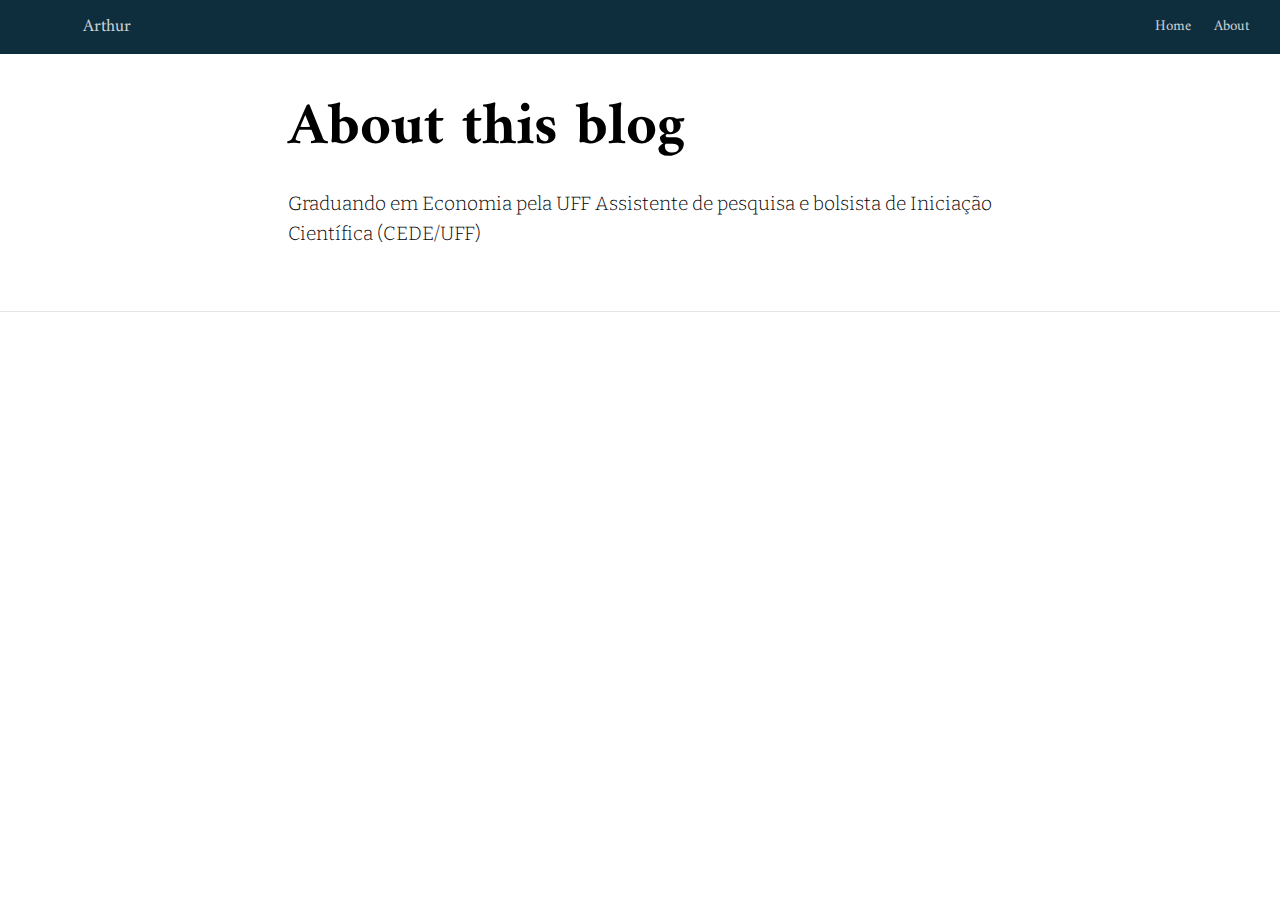
<file: docs/about.html>
<!DOCTYPE html>

<html xmlns="http://www.w3.org/1999/xhtml" lang="" xml:lang="">

<head>
  <meta charset="utf-8"/>
  <meta name="viewport" content="width=device-width, initial-scale=1"/>
  <meta http-equiv="X-UA-Compatible" content="IE=Edge,chrome=1"/>
  <meta name="generator" content="distill" />

  <style type="text/css">
  /* Hide doc at startup (prevent jankiness while JS renders/transforms) */
  body {
    visibility: hidden;
  }
  </style>

 <!--radix_placeholder_import_source-->
 <!--/radix_placeholder_import_source-->

<style type="text/css">code{white-space: pre;}</style>
<style type="text/css" data-origin="pandoc">
code.sourceCode > span { display: inline-block; line-height: 1.25; }
code.sourceCode > span { color: inherit; text-decoration: inherit; }
code.sourceCode > span:empty { height: 1.2em; }
.sourceCode { overflow: visible; }
code.sourceCode { white-space: pre; position: relative; }
div.sourceCode { margin: 1em 0; }
pre.sourceCode { margin: 0; }
@media screen {
div.sourceCode { overflow: auto; }
}
@media print {
code.sourceCode { white-space: pre-wrap; }
code.sourceCode > span { text-indent: -5em; padding-left: 5em; }
}
pre.numberSource code
  { counter-reset: source-line 0; }
pre.numberSource code > span
  { position: relative; left: -4em; counter-increment: source-line; }
pre.numberSource code > span > a:first-child::before
  { content: counter(source-line);
    position: relative; left: -1em; text-align: right; vertical-align: baseline;
    border: none; display: inline-block;
    -webkit-touch-callout: none; -webkit-user-select: none;
    -khtml-user-select: none; -moz-user-select: none;
    -ms-user-select: none; user-select: none;
    padding: 0 4px; width: 4em;
    color: #aaaaaa;
  }
pre.numberSource { margin-left: 3em; border-left: 1px solid #aaaaaa;  padding-left: 4px; }
div.sourceCode
  {   }
@media screen {
code.sourceCode > span > a:first-child::before { text-decoration: underline; }
}
code span.al { color: #ad0000; } /* Alert */
code span.an { color: #5e5e5e; } /* Annotation */
code span.at { } /* Attribute */
code span.bn { color: #ad0000; } /* BaseN */
code span.bu { } /* BuiltIn */
code span.cf { color: #007ba5; } /* ControlFlow */
code span.ch { color: #20794d; } /* Char */
code span.cn { color: #8f5902; } /* Constant */
code span.co { color: #5e5e5e; } /* Comment */
code span.cv { color: #5e5e5e; font-style: italic; } /* CommentVar */
code span.do { color: #5e5e5e; font-style: italic; } /* Documentation */
code span.dt { color: #ad0000; } /* DataType */
code span.dv { color: #ad0000; } /* DecVal */
code span.er { color: #ad0000; } /* Error */
code span.ex { } /* Extension */
code span.fl { color: #ad0000; } /* Float */
code span.fu { color: #4758ab; } /* Function */
code span.im { } /* Import */
code span.in { color: #5e5e5e; } /* Information */
code span.kw { color: #007ba5; } /* Keyword */
code span.op { color: #5e5e5e; } /* Operator */
code span.ot { color: #007ba5; } /* Other */
code span.pp { color: #ad0000; } /* Preprocessor */
code span.sc { color: #5e5e5e; } /* SpecialChar */
code span.ss { color: #20794d; } /* SpecialString */
code span.st { color: #20794d; } /* String */
code span.va { color: #111111; } /* Variable */
code span.vs { color: #20794d; } /* VerbatimString */
code span.wa { color: #5e5e5e; font-style: italic; } /* Warning */
</style>


  <!--radix_placeholder_meta_tags-->
  <title>Arthur: About this blog</title>
  
  <meta property="description" itemprop="description" content="Graduando em Economia pela UFF Assistente de pesquisa e bolsista de Iniciação Científica (CEDE/UFF)"/>
  
  
  
  <!--  https://developers.facebook.com/docs/sharing/webmasters#markup -->
  <meta property="og:title" content="Arthur: About this blog"/>
  <meta property="og:type" content="article"/>
  <meta property="og:description" content="Graduando em Economia pela UFF Assistente de pesquisa e bolsista de Iniciação Científica (CEDE/UFF)"/>
  <meta property="og:locale" content="en_US"/>
  <meta property="og:site_name" content="Arthur"/>
  
  <!--  https://dev.twitter.com/cards/types/summary -->
  <meta property="twitter:card" content="summary"/>
  <meta property="twitter:title" content="Arthur: About this blog"/>
  <meta property="twitter:description" content="Graduando em Economia pela UFF Assistente de pesquisa e bolsista de Iniciação Científica (CEDE/UFF)"/>
  
  <!--/radix_placeholder_meta_tags-->
  <!--radix_placeholder_rmarkdown_metadata-->
  
  <script type="text/json" id="radix-rmarkdown-metadata">
  {"type":"list","attributes":{"names":{"type":"character","attributes":{},"value":["title","description"]}},"value":[{"type":"character","attributes":{},"value":["About this blog"]},{"type":"character","attributes":{},"value":["Graduando em Economia pela UFF Assistente de pesquisa e bolsista de Iniciação Científica (CEDE/UFF)"]}]}
  </script>
  <!--/radix_placeholder_rmarkdown_metadata-->
  <!--radix_placeholder_navigation_in_header-->
  <meta name="distill:offset" content=""/>
  
  <script type="application/javascript">
  
    window.headroom_prevent_pin = false;
  
    window.document.addEventListener("DOMContentLoaded", function (event) {
  
      // initialize headroom for banner
      var header = $('header').get(0);
      var headerHeight = header.offsetHeight;
      var headroom = new Headroom(header, {
        tolerance: 5,
        onPin : function() {
          if (window.headroom_prevent_pin) {
            window.headroom_prevent_pin = false;
            headroom.unpin();
          }
        }
      });
      headroom.init();
      if(window.location.hash)
        headroom.unpin();
      $(header).addClass('headroom--transition');
  
      // offset scroll location for banner on hash change
      // (see: https://github.com/WickyNilliams/headroom.js/issues/38)
      window.addEventListener("hashchange", function(event) {
        window.scrollTo(0, window.pageYOffset - (headerHeight + 25));
      });
  
      // responsive menu
      $('.distill-site-header').each(function(i, val) {
        var topnav = $(this);
        var toggle = topnav.find('.nav-toggle');
        toggle.on('click', function() {
          topnav.toggleClass('responsive');
        });
      });
  
      // nav dropdowns
      $('.nav-dropbtn').click(function(e) {
        $(this).next('.nav-dropdown-content').toggleClass('nav-dropdown-active');
        $(this).parent().siblings('.nav-dropdown')
           .children('.nav-dropdown-content').removeClass('nav-dropdown-active');
      });
      $("body").click(function(e){
        $('.nav-dropdown-content').removeClass('nav-dropdown-active');
      });
      $(".nav-dropdown").click(function(e){
        e.stopPropagation();
      });
    });
  </script>
  
  <style type="text/css">
  
  /* Theme (user-documented overrideables for nav appearance) */
  
  .distill-site-nav {
    color: rgba(255, 255, 255, 0.8);
    background-color: #0F2E3D;
    font-size: 15px;
    font-weight: 300;
  }
  
  .distill-site-nav a {
    color: inherit;
    text-decoration: none;
  }
  
  .distill-site-nav a:hover {
    color: white;
  }
  
  @media print {
    .distill-site-nav {
      display: none;
    }
  }
  
  .distill-site-header {
  
  }
  
  .distill-site-footer {
  
  }
  
  
  /* Site Header */
  
  .distill-site-header {
    width: 100%;
    box-sizing: border-box;
    z-index: 3;
  }
  
  .distill-site-header .nav-left {
    display: inline-block;
    margin-left: 8px;
  }
  
  @media screen and (max-width: 768px) {
    .distill-site-header .nav-left {
      margin-left: 0;
    }
  }
  
  
  .distill-site-header .nav-right {
    float: right;
    margin-right: 8px;
  }
  
  .distill-site-header a,
  .distill-site-header .title {
    display: inline-block;
    text-align: center;
    padding: 14px 10px 14px 10px;
  }
  
  .distill-site-header .title {
    font-size: 18px;
    min-width: 150px;
  }
  
  .distill-site-header .logo {
    padding: 0;
  }
  
  .distill-site-header .logo img {
    display: none;
    max-height: 20px;
    width: auto;
    margin-bottom: -4px;
  }
  
  .distill-site-header .nav-image img {
    max-height: 18px;
    width: auto;
    display: inline-block;
    margin-bottom: -3px;
  }
  
  
  
  @media screen and (min-width: 1000px) {
    .distill-site-header .logo img {
      display: inline-block;
    }
    .distill-site-header .nav-left {
      margin-left: 20px;
    }
    .distill-site-header .nav-right {
      margin-right: 20px;
    }
    .distill-site-header .title {
      padding-left: 12px;
    }
  }
  
  
  .distill-site-header .nav-toggle {
    display: none;
  }
  
  .nav-dropdown {
    display: inline-block;
    position: relative;
  }
  
  .nav-dropdown .nav-dropbtn {
    border: none;
    outline: none;
    color: rgba(255, 255, 255, 0.8);
    padding: 16px 10px;
    background-color: transparent;
    font-family: inherit;
    font-size: inherit;
    font-weight: inherit;
    margin: 0;
    margin-top: 1px;
    z-index: 2;
  }
  
  .nav-dropdown-content {
    display: none;
    position: absolute;
    background-color: white;
    min-width: 200px;
    border: 1px solid rgba(0,0,0,0.15);
    border-radius: 4px;
    box-shadow: 0px 8px 16px 0px rgba(0,0,0,0.1);
    z-index: 1;
    margin-top: 2px;
    white-space: nowrap;
    padding-top: 4px;
    padding-bottom: 4px;
  }
  
  .nav-dropdown-content hr {
    margin-top: 4px;
    margin-bottom: 4px;
    border: none;
    border-bottom: 1px solid rgba(0, 0, 0, 0.1);
  }
  
  .nav-dropdown-active {
    display: block;
  }
  
  .nav-dropdown-content a, .nav-dropdown-content .nav-dropdown-header {
    color: black;
    padding: 6px 24px;
    text-decoration: none;
    display: block;
    text-align: left;
  }
  
  .nav-dropdown-content .nav-dropdown-header {
    display: block;
    padding: 5px 24px;
    padding-bottom: 0;
    text-transform: uppercase;
    font-size: 14px;
    color: #999999;
    white-space: nowrap;
  }
  
  .nav-dropdown:hover .nav-dropbtn {
    color: white;
  }
  
  .nav-dropdown-content a:hover {
    background-color: #ddd;
    color: black;
  }
  
  .nav-right .nav-dropdown-content {
    margin-left: -45%;
    right: 0;
  }
  
  @media screen and (max-width: 768px) {
    .distill-site-header a, .distill-site-header .nav-dropdown  {display: none;}
    .distill-site-header a.nav-toggle {
      float: right;
      display: block;
    }
    .distill-site-header .title {
      margin-left: 0;
    }
    .distill-site-header .nav-right {
      margin-right: 0;
    }
    .distill-site-header {
      overflow: hidden;
    }
    .nav-right .nav-dropdown-content {
      margin-left: 0;
    }
  }
  
  
  @media screen and (max-width: 768px) {
    .distill-site-header.responsive {position: relative; min-height: 500px; }
    .distill-site-header.responsive a.nav-toggle {
      position: absolute;
      right: 0;
      top: 0;
    }
    .distill-site-header.responsive a,
    .distill-site-header.responsive .nav-dropdown {
      display: block;
      text-align: left;
    }
    .distill-site-header.responsive .nav-left,
    .distill-site-header.responsive .nav-right {
      width: 100%;
    }
    .distill-site-header.responsive .nav-dropdown {float: none;}
    .distill-site-header.responsive .nav-dropdown-content {position: relative;}
    .distill-site-header.responsive .nav-dropdown .nav-dropbtn {
      display: block;
      width: 100%;
      text-align: left;
    }
  }
  
  /* Site Footer */
  
  .distill-site-footer {
    width: 100%;
    overflow: hidden;
    box-sizing: border-box;
    z-index: 3;
    margin-top: 30px;
    padding-top: 30px;
    padding-bottom: 30px;
    text-align: center;
  }
  
  /* Headroom */
  
  d-title {
    padding-top: 6rem;
  }
  
  @media print {
    d-title {
      padding-top: 4rem;
    }
  }
  
  .headroom {
    z-index: 1000;
    position: fixed;
    top: 0;
    left: 0;
    right: 0;
  }
  
  .headroom--transition {
    transition: all .4s ease-in-out;
  }
  
  .headroom--unpinned {
    top: -100px;
  }
  
  .headroom--pinned {
    top: 0;
  }
  
  /* adjust viewport for navbar height */
  /* helps vertically center bootstrap (non-distill) content */
  .min-vh-100 {
    min-height: calc(100vh - 100px) !important;
  }
  
  </style>
  
  <script src="site_libs/jquery-3.6.0/jquery-3.6.0.min.js"></script>
  <link href="site_libs/font-awesome-5.1.0/css/all.css" rel="stylesheet"/>
  <link href="site_libs/font-awesome-5.1.0/css/v4-shims.css" rel="stylesheet"/>
  <script src="site_libs/headroom-0.9.4/headroom.min.js"></script>
  <script src="site_libs/autocomplete-0.37.1/autocomplete.min.js"></script>
  <script src="site_libs/fuse-6.4.1/fuse.min.js"></script>
  
  <script type="application/javascript">
  
  function getMeta(metaName) {
    var metas = document.getElementsByTagName('meta');
    for (let i = 0; i < metas.length; i++) {
      if (metas[i].getAttribute('name') === metaName) {
        return metas[i].getAttribute('content');
      }
    }
    return '';
  }
  
  function offsetURL(url) {
    var offset = getMeta('distill:offset');
    return offset ? offset + '/' + url : url;
  }
  
  function createFuseIndex() {
  
    // create fuse index
    var options = {
      keys: [
        { name: 'title', weight: 20 },
        { name: 'categories', weight: 15 },
        { name: 'description', weight: 10 },
        { name: 'contents', weight: 5 },
      ],
      ignoreLocation: true,
      threshold: 0
    };
    var fuse = new window.Fuse([], options);
  
    // fetch the main search.json
    return fetch(offsetURL('search.json'))
      .then(function(response) {
        if (response.status == 200) {
          return response.json().then(function(json) {
            // index main articles
            json.articles.forEach(function(article) {
              fuse.add(article);
            });
            // download collections and index their articles
            return Promise.all(json.collections.map(function(collection) {
              return fetch(offsetURL(collection)).then(function(response) {
                if (response.status === 200) {
                  return response.json().then(function(articles) {
                    articles.forEach(function(article) {
                      fuse.add(article);
                    });
                  })
                } else {
                  return Promise.reject(
                    new Error('Unexpected status from search index request: ' +
                              response.status)
                  );
                }
              });
            })).then(function() {
              return fuse;
            });
          });
  
        } else {
          return Promise.reject(
            new Error('Unexpected status from search index request: ' +
                        response.status)
          );
        }
      });
  }
  
  window.document.addEventListener("DOMContentLoaded", function (event) {
  
    // get search element (bail if we don't have one)
    var searchEl = window.document.getElementById('distill-search');
    if (!searchEl)
      return;
  
    createFuseIndex()
      .then(function(fuse) {
  
        // make search box visible
        searchEl.classList.remove('hidden');
  
        // initialize autocomplete
        var options = {
          autoselect: true,
          hint: false,
          minLength: 2,
        };
        window.autocomplete(searchEl, options, [{
          source: function(query, callback) {
            const searchOptions = {
              isCaseSensitive: false,
              shouldSort: true,
              minMatchCharLength: 2,
              limit: 10,
            };
            var results = fuse.search(query, searchOptions);
            callback(results
              .map(function(result) { return result.item; })
            );
          },
          templates: {
            suggestion: function(suggestion) {
              var img = suggestion.preview && Object.keys(suggestion.preview).length > 0
                ? `<img src="${offsetURL(suggestion.preview)}"</img>`
                : '';
              var html = `
                <div class="search-item">
                  <h3>${suggestion.title}</h3>
                  <div class="search-item-description">
                    ${suggestion.description || ''}
                  </div>
                  <div class="search-item-preview">
                    ${img}
                  </div>
                </div>
              `;
              return html;
            }
          }
        }]).on('autocomplete:selected', function(event, suggestion) {
          window.location.href = offsetURL(suggestion.path);
        });
        // remove inline display style on autocompleter (we want to
        // manage responsive display via css)
        $('.algolia-autocomplete').css("display", "");
      })
      .catch(function(error) {
        console.log(error);
      });
  
  });
  
  </script>
  
  <style type="text/css">
  
  .nav-search {
    font-size: x-small;
  }
  
  /* Algolioa Autocomplete */
  
  .algolia-autocomplete {
    display: inline-block;
    margin-left: 10px;
    vertical-align: sub;
    background-color: white;
    color: black;
    padding: 6px;
    padding-top: 8px;
    padding-bottom: 0;
    border-radius: 6px;
    border: 1px #0F2E3D solid;
    width: 180px;
  }
  
  
  @media screen and (max-width: 768px) {
    .distill-site-nav .algolia-autocomplete {
      display: none;
      visibility: hidden;
    }
    .distill-site-nav.responsive .algolia-autocomplete {
      display: inline-block;
      visibility: visible;
    }
    .distill-site-nav.responsive .algolia-autocomplete .aa-dropdown-menu {
      margin-left: 0;
      width: 400px;
      max-height: 400px;
    }
  }
  
  .algolia-autocomplete .aa-input, .algolia-autocomplete .aa-hint {
    width: 90%;
    outline: none;
    border: none;
  }
  
  .algolia-autocomplete .aa-hint {
    color: #999;
  }
  .algolia-autocomplete .aa-dropdown-menu {
    width: 550px;
    max-height: 70vh;
    overflow-x: visible;
    overflow-y: scroll;
    padding: 5px;
    margin-top: 3px;
    margin-left: -150px;
    background-color: #fff;
    border-radius: 5px;
    border: 1px solid #999;
    border-top: none;
  }
  
  .algolia-autocomplete .aa-dropdown-menu .aa-suggestion {
    cursor: pointer;
    padding: 5px 4px;
    border-bottom: 1px solid #eee;
  }
  
  .algolia-autocomplete .aa-dropdown-menu .aa-suggestion:last-of-type {
    border-bottom: none;
    margin-bottom: 2px;
  }
  
  .algolia-autocomplete .aa-dropdown-menu .aa-suggestion .search-item {
    overflow: hidden;
    font-size: 0.8em;
    line-height: 1.4em;
  }
  
  .algolia-autocomplete .aa-dropdown-menu .aa-suggestion .search-item h3 {
    font-size: 1rem;
    margin-block-start: 0;
    margin-block-end: 5px;
  }
  
  .algolia-autocomplete .aa-dropdown-menu .aa-suggestion .search-item-description {
    display: inline-block;
    overflow: hidden;
    height: 2.8em;
    width: 80%;
    margin-right: 4%;
  }
  
  .algolia-autocomplete .aa-dropdown-menu .aa-suggestion .search-item-preview {
    display: inline-block;
    width: 15%;
  }
  
  .algolia-autocomplete .aa-dropdown-menu .aa-suggestion .search-item-preview img {
    height: 3em;
    width: auto;
    display: none;
  }
  
  .algolia-autocomplete .aa-dropdown-menu .aa-suggestion .search-item-preview img[src] {
    display: initial;
  }
  
  .algolia-autocomplete .aa-dropdown-menu .aa-suggestion.aa-cursor {
    background-color: #eee;
  }
  .algolia-autocomplete .aa-dropdown-menu .aa-suggestion em {
    font-weight: bold;
    font-style: normal;
  }
  
  </style>
  
  
  <!--/radix_placeholder_navigation_in_header-->
  <!--radix_placeholder_distill-->
  
  <style type="text/css">
  
  body {
    background-color: white;
  }
  
  .pandoc-table {
    width: 100%;
  }
  
  .pandoc-table>caption {
    margin-bottom: 10px;
  }
  
  .pandoc-table th:not([align]) {
    text-align: left;
  }
  
  .pagedtable-footer {
    font-size: 15px;
  }
  
  d-byline .byline {
    grid-template-columns: 2fr 2fr;
  }
  
  d-byline .byline h3 {
    margin-block-start: 1.5em;
  }
  
  d-byline .byline .authors-affiliations h3 {
    margin-block-start: 0.5em;
  }
  
  .authors-affiliations .orcid-id {
    width: 16px;
    height:16px;
    margin-left: 4px;
    margin-right: 4px;
    vertical-align: middle;
    padding-bottom: 2px;
  }
  
  d-title .dt-tags {
    margin-top: 1em;
    grid-column: text;
  }
  
  .dt-tags .dt-tag {
    text-decoration: none;
    display: inline-block;
    color: rgba(0,0,0,0.6);
    padding: 0em 0.4em;
    margin-right: 0.5em;
    margin-bottom: 0.4em;
    font-size: 70%;
    border: 1px solid rgba(0,0,0,0.2);
    border-radius: 3px;
    text-transform: uppercase;
    font-weight: 500;
  }
  
  d-article table.gt_table td,
  d-article table.gt_table th {
    border-bottom: none;
  }
  
  .html-widget {
    margin-bottom: 2.0em;
  }
  
  .l-screen-inset {
    padding-right: 16px;
  }
  
  .l-screen .caption {
    margin-left: 10px;
  }
  
  .shaded {
    background: rgb(247, 247, 247);
    padding-top: 20px;
    padding-bottom: 20px;
    border-top: 1px solid rgba(0, 0, 0, 0.1);
    border-bottom: 1px solid rgba(0, 0, 0, 0.1);
  }
  
  .shaded .html-widget {
    margin-bottom: 0;
    border: 1px solid rgba(0, 0, 0, 0.1);
  }
  
  .shaded .shaded-content {
    background: white;
  }
  
  .text-output {
    margin-top: 0;
    line-height: 1.5em;
  }
  
  .hidden {
    display: none !important;
  }
  
  d-article {
    padding-top: 2.5rem;
    padding-bottom: 30px;
  }
  
  d-appendix {
    padding-top: 30px;
  }
  
  d-article>p>img {
    width: 100%;
  }
  
  d-article h2 {
    margin: 1rem 0 1.5rem 0;
  }
  
  d-article h3 {
    margin-top: 1.5rem;
  }
  
  d-article iframe {
    border: 1px solid rgba(0, 0, 0, 0.1);
    margin-bottom: 2.0em;
    width: 100%;
  }
  
  /* Tweak code blocks */
  
  d-article div.sourceCode code,
  d-article pre code {
    font-family: Consolas, Monaco, 'Andale Mono', 'Ubuntu Mono', monospace;
  }
  
  d-article pre,
  d-article div.sourceCode,
  d-article div.sourceCode pre {
    overflow: auto;
  }
  
  d-article div.sourceCode {
    background-color: white;
  }
  
  d-article div.sourceCode pre {
    padding-left: 10px;
    font-size: 12px;
    border-left: 2px solid rgba(0,0,0,0.1);
  }
  
  d-article pre {
    font-size: 12px;
    color: black;
    background: none;
    margin-top: 0;
    text-align: left;
    white-space: pre;
    word-spacing: normal;
    word-break: normal;
    word-wrap: normal;
    line-height: 1.5;
  
    -moz-tab-size: 4;
    -o-tab-size: 4;
    tab-size: 4;
  
    -webkit-hyphens: none;
    -moz-hyphens: none;
    -ms-hyphens: none;
    hyphens: none;
  }
  
  d-article pre a {
    border-bottom: none;
  }
  
  d-article pre a:hover {
    border-bottom: none;
    text-decoration: underline;
  }
  
  d-article details {
    grid-column: text;
    margin-bottom: 0.8em;
  }
  
  @media(min-width: 768px) {
  
  d-article pre,
  d-article div.sourceCode,
  d-article div.sourceCode pre {
    overflow: visible !important;
  }
  
  d-article div.sourceCode pre {
    padding-left: 18px;
    font-size: 14px;
  }
  
  d-article pre {
    font-size: 14px;
  }
  
  }
  
  figure img.external {
    background: white;
    border: 1px solid rgba(0, 0, 0, 0.1);
    box-shadow: 0 1px 8px rgba(0, 0, 0, 0.1);
    padding: 18px;
    box-sizing: border-box;
  }
  
  /* CSS for d-contents */
  
  .d-contents {
    grid-column: text;
    color: rgba(0,0,0,0.8);
    font-size: 0.9em;
    padding-bottom: 1em;
    margin-bottom: 1em;
    padding-bottom: 0.5em;
    margin-bottom: 1em;
    padding-left: 0.25em;
    justify-self: start;
  }
  
  @media(min-width: 1000px) {
    .d-contents.d-contents-float {
      height: 0;
      grid-column-start: 1;
      grid-column-end: 4;
      justify-self: center;
      padding-right: 3em;
      padding-left: 2em;
    }
  }
  
  .d-contents nav h3 {
    font-size: 18px;
    margin-top: 0;
    margin-bottom: 1em;
  }
  
  .d-contents li {
    list-style-type: none
  }
  
  .d-contents nav > ul {
    padding-left: 0;
  }
  
  .d-contents ul {
    padding-left: 1em
  }
  
  .d-contents nav ul li {
    margin-top: 0.6em;
    margin-bottom: 0.2em;
  }
  
  .d-contents nav a {
    font-size: 13px;
    border-bottom: none;
    text-decoration: none
    color: rgba(0, 0, 0, 0.8);
  }
  
  .d-contents nav a:hover {
    text-decoration: underline solid rgba(0, 0, 0, 0.6)
  }
  
  .d-contents nav > ul > li > a {
    font-weight: 600;
  }
  
  .d-contents nav > ul > li > ul {
    font-weight: inherit;
  }
  
  .d-contents nav > ul > li > ul > li {
    margin-top: 0.2em;
  }
  
  
  .d-contents nav ul {
    margin-top: 0;
    margin-bottom: 0.25em;
  }
  
  .d-article-with-toc h2:nth-child(2) {
    margin-top: 0;
  }
  
  
  /* Figure */
  
  .figure {
    position: relative;
    margin-bottom: 2.5em;
    margin-top: 1.5em;
  }
  
  .figure img {
    width: 100%;
  }
  
  .figure .caption {
    color: rgba(0, 0, 0, 0.6);
    font-size: 12px;
    line-height: 1.5em;
  }
  
  .figure img.external {
    background: white;
    border: 1px solid rgba(0, 0, 0, 0.1);
    box-shadow: 0 1px 8px rgba(0, 0, 0, 0.1);
    padding: 18px;
    box-sizing: border-box;
  }
  
  .figure .caption a {
    color: rgba(0, 0, 0, 0.6);
  }
  
  .figure .caption b,
  .figure .caption strong, {
    font-weight: 600;
    color: rgba(0, 0, 0, 1.0);
  }
  
  /* Citations */
  
  d-article .citation {
    color: inherit;
    cursor: inherit;
  }
  
  div.hanging-indent{
    margin-left: 1em; text-indent: -1em;
  }
  
  /* Citation hover box */
  
  .tippy-box[data-theme~=light-border] {
    background-color: rgba(250, 250, 250, 0.95);
  }
  
  .tippy-content > p {
    margin-bottom: 0;
    padding: 2px;
  }
  
  
  /* Tweak 1000px media break to show more text */
  
  @media(min-width: 1000px) {
    .base-grid,
    distill-header,
    d-title,
    d-abstract,
    d-article,
    d-appendix,
    distill-appendix,
    d-byline,
    d-footnote-list,
    d-citation-list,
    distill-footer {
      grid-template-columns: [screen-start] 1fr [page-start kicker-start] 80px [middle-start] 50px [text-start kicker-end] 65px 65px 65px 65px 65px 65px 65px 65px [text-end gutter-start] 65px [middle-end] 65px [page-end gutter-end] 1fr [screen-end];
      grid-column-gap: 16px;
    }
  
    .grid {
      grid-column-gap: 16px;
    }
  
    d-article {
      font-size: 1.06rem;
      line-height: 1.7em;
    }
    figure .caption, .figure .caption, figure figcaption {
      font-size: 13px;
    }
  }
  
  @media(min-width: 1180px) {
    .base-grid,
    distill-header,
    d-title,
    d-abstract,
    d-article,
    d-appendix,
    distill-appendix,
    d-byline,
    d-footnote-list,
    d-citation-list,
    distill-footer {
      grid-template-columns: [screen-start] 1fr [page-start kicker-start] 60px [middle-start] 60px [text-start kicker-end] 60px 60px 60px 60px 60px 60px 60px 60px [text-end gutter-start] 60px [middle-end] 60px [page-end gutter-end] 1fr [screen-end];
      grid-column-gap: 32px;
    }
  
    .grid {
      grid-column-gap: 32px;
    }
  }
  
  
  /* Get the citation styles for the appendix (not auto-injected on render since
     we do our own rendering of the citation appendix) */
  
  d-appendix .citation-appendix,
  .d-appendix .citation-appendix {
    font-size: 11px;
    line-height: 15px;
    border-left: 1px solid rgba(0, 0, 0, 0.1);
    padding-left: 18px;
    border: 1px solid rgba(0,0,0,0.1);
    background: rgba(0, 0, 0, 0.02);
    padding: 10px 18px;
    border-radius: 3px;
    color: rgba(150, 150, 150, 1);
    overflow: hidden;
    margin-top: -12px;
    white-space: pre-wrap;
    word-wrap: break-word;
  }
  
  /* Include appendix styles here so they can be overridden */
  
  d-appendix {
    contain: layout style;
    font-size: 0.8em;
    line-height: 1.7em;
    margin-top: 60px;
    margin-bottom: 0;
    border-top: 1px solid rgba(0, 0, 0, 0.1);
    color: rgba(0,0,0,0.5);
    padding-top: 60px;
    padding-bottom: 48px;
  }
  
  d-appendix h3 {
    grid-column: page-start / text-start;
    font-size: 15px;
    font-weight: 500;
    margin-top: 1em;
    margin-bottom: 0;
    color: rgba(0,0,0,0.65);
  }
  
  d-appendix h3 + * {
    margin-top: 1em;
  }
  
  d-appendix ol {
    padding: 0 0 0 15px;
  }
  
  @media (min-width: 768px) {
    d-appendix ol {
      padding: 0 0 0 30px;
      margin-left: -30px;
    }
  }
  
  d-appendix li {
    margin-bottom: 1em;
  }
  
  d-appendix a {
    color: rgba(0, 0, 0, 0.6);
  }
  
  d-appendix > * {
    grid-column: text;
  }
  
  d-appendix > d-footnote-list,
  d-appendix > d-citation-list,
  d-appendix > distill-appendix {
    grid-column: screen;
  }
  
  /* Include footnote styles here so they can be overridden */
  
  d-footnote-list {
    contain: layout style;
  }
  
  d-footnote-list > * {
    grid-column: text;
  }
  
  d-footnote-list a.footnote-backlink {
    color: rgba(0,0,0,0.3);
    padding-left: 0.5em;
  }
  
  
  
  /* Anchor.js */
  
  .anchorjs-link {
    /*transition: all .25s linear; */
    text-decoration: none;
    border-bottom: none;
  }
  *:hover > .anchorjs-link {
    margin-left: -1.125em !important;
    text-decoration: none;
    border-bottom: none;
  }
  
  /* Social footer */
  
  .social_footer {
    margin-top: 30px;
    margin-bottom: 0;
    color: rgba(0,0,0,0.67);
  }
  
  .disqus-comments {
    margin-right: 30px;
  }
  
  .disqus-comment-count {
    border-bottom: 1px solid rgba(0, 0, 0, 0.4);
    cursor: pointer;
  }
  
  #disqus_thread {
    margin-top: 30px;
  }
  
  .article-sharing a {
    border-bottom: none;
    margin-right: 8px;
  }
  
  .article-sharing a:hover {
    border-bottom: none;
  }
  
  .sidebar-section.subscribe {
    font-size: 12px;
    line-height: 1.6em;
  }
  
  .subscribe p {
    margin-bottom: 0.5em;
  }
  
  
  .article-footer .subscribe {
    font-size: 15px;
    margin-top: 45px;
  }
  
  
  .sidebar-section.custom {
    font-size: 12px;
    line-height: 1.6em;
  }
  
  .custom p {
    margin-bottom: 0.5em;
  }
  
  /* Styles for listing layout (hide title) */
  .layout-listing d-title, .layout-listing .d-title {
    display: none;
  }
  
  /* Styles for posts lists (not auto-injected) */
  
  
  .posts-with-sidebar {
    padding-left: 45px;
    padding-right: 45px;
  }
  
  .posts-list .description h2,
  .posts-list .description p {
    font-family: -apple-system, BlinkMacSystemFont, "Segoe UI", Roboto, Oxygen, Ubuntu, Cantarell, "Fira Sans", "Droid Sans", "Helvetica Neue", Arial, sans-serif;
  }
  
  .posts-list .description h2 {
    font-weight: 700;
    border-bottom: none;
    padding-bottom: 0;
  }
  
  .posts-list h2.post-tag {
    border-bottom: 1px solid rgba(0, 0, 0, 0.2);
    padding-bottom: 12px;
  }
  .posts-list {
    margin-top: 60px;
    margin-bottom: 24px;
  }
  
  .posts-list .post-preview {
    text-decoration: none;
    overflow: hidden;
    display: block;
    border-bottom: 1px solid rgba(0, 0, 0, 0.1);
    padding: 24px 0;
  }
  
  .post-preview-last {
    border-bottom: none !important;
  }
  
  .posts-list .posts-list-caption {
    grid-column: screen;
    font-weight: 400;
  }
  
  .posts-list .post-preview h2 {
    margin: 0 0 6px 0;
    line-height: 1.2em;
    font-style: normal;
    font-size: 24px;
  }
  
  .posts-list .post-preview p {
    margin: 0 0 12px 0;
    line-height: 1.4em;
    font-size: 16px;
  }
  
  .posts-list .post-preview .thumbnail {
    box-sizing: border-box;
    margin-bottom: 24px;
    position: relative;
    max-width: 500px;
  }
  .posts-list .post-preview img {
    width: 100%;
    display: block;
  }
  
  .posts-list .metadata {
    font-size: 12px;
    line-height: 1.4em;
    margin-bottom: 18px;
  }
  
  .posts-list .metadata > * {
    display: inline-block;
  }
  
  .posts-list .metadata .publishedDate {
    margin-right: 2em;
  }
  
  .posts-list .metadata .dt-authors {
    display: block;
    margin-top: 0.3em;
    margin-right: 2em;
  }
  
  .posts-list .dt-tags {
    display: block;
    line-height: 1em;
  }
  
  .posts-list .dt-tags .dt-tag {
    display: inline-block;
    color: rgba(0,0,0,0.6);
    padding: 0.3em 0.4em;
    margin-right: 0.2em;
    margin-bottom: 0.4em;
    font-size: 60%;
    border: 1px solid rgba(0,0,0,0.2);
    border-radius: 3px;
    text-transform: uppercase;
    font-weight: 500;
  }
  
  .posts-list img {
    opacity: 1;
  }
  
  .posts-list img[data-src] {
    opacity: 0;
  }
  
  .posts-more {
    clear: both;
  }
  
  
  .posts-sidebar {
    font-size: 16px;
  }
  
  .posts-sidebar h3 {
    font-size: 16px;
    margin-top: 0;
    margin-bottom: 0.5em;
    font-weight: 400;
    text-transform: uppercase;
  }
  
  .sidebar-section {
    margin-bottom: 30px;
  }
  
  .categories ul {
    list-style-type: none;
    margin: 0;
    padding: 0;
  }
  
  .categories li {
    color: rgba(0, 0, 0, 0.8);
    margin-bottom: 0;
  }
  
  .categories li>a {
    border-bottom: none;
  }
  
  .categories li>a:hover {
    border-bottom: 1px solid rgba(0, 0, 0, 0.4);
  }
  
  .categories .active {
    font-weight: 600;
  }
  
  .categories .category-count {
    color: rgba(0, 0, 0, 0.4);
  }
  
  
  @media(min-width: 768px) {
    .posts-list .post-preview h2 {
      font-size: 26px;
    }
    .posts-list .post-preview .thumbnail {
      float: right;
      width: 30%;
      margin-bottom: 0;
    }
    .posts-list .post-preview .description {
      float: left;
      width: 45%;
    }
    .posts-list .post-preview .metadata {
      float: left;
      width: 20%;
      margin-top: 8px;
    }
    .posts-list .post-preview p {
      margin: 0 0 12px 0;
      line-height: 1.5em;
      font-size: 16px;
    }
    .posts-with-sidebar .posts-list {
      float: left;
      width: 75%;
    }
    .posts-with-sidebar .posts-sidebar {
      float: right;
      width: 20%;
      margin-top: 60px;
      padding-top: 24px;
      padding-bottom: 24px;
    }
  }
  
  
  /* Improve display for browsers without grid (IE/Edge <= 15) */
  
  .downlevel {
    line-height: 1.6em;
    font-family: -apple-system, BlinkMacSystemFont, "Segoe UI", Roboto, Oxygen, Ubuntu, Cantarell, "Fira Sans", "Droid Sans", "Helvetica Neue", Arial, sans-serif;
    margin: 0;
  }
  
  .downlevel .d-title {
    padding-top: 6rem;
    padding-bottom: 1.5rem;
  }
  
  .downlevel .d-title h1 {
    font-size: 50px;
    font-weight: 700;
    line-height: 1.1em;
    margin: 0 0 0.5rem;
  }
  
  .downlevel .d-title p {
    font-weight: 300;
    font-size: 1.2rem;
    line-height: 1.55em;
    margin-top: 0;
  }
  
  .downlevel .d-byline {
    padding-top: 0.8em;
    padding-bottom: 0.8em;
    font-size: 0.8rem;
    line-height: 1.8em;
  }
  
  .downlevel .section-separator {
    border: none;
    border-top: 1px solid rgba(0, 0, 0, 0.1);
  }
  
  .downlevel .d-article {
    font-size: 1.06rem;
    line-height: 1.7em;
    padding-top: 1rem;
    padding-bottom: 2rem;
  }
  
  
  .downlevel .d-appendix {
    padding-left: 0;
    padding-right: 0;
    max-width: none;
    font-size: 0.8em;
    line-height: 1.7em;
    margin-bottom: 0;
    color: rgba(0,0,0,0.5);
    padding-top: 40px;
    padding-bottom: 48px;
  }
  
  .downlevel .footnotes ol {
    padding-left: 13px;
  }
  
  .downlevel .base-grid,
  .downlevel .distill-header,
  .downlevel .d-title,
  .downlevel .d-abstract,
  .downlevel .d-article,
  .downlevel .d-appendix,
  .downlevel .distill-appendix,
  .downlevel .d-byline,
  .downlevel .d-footnote-list,
  .downlevel .d-citation-list,
  .downlevel .distill-footer,
  .downlevel .appendix-bottom,
  .downlevel .posts-container {
    padding-left: 40px;
    padding-right: 40px;
  }
  
  @media(min-width: 768px) {
    .downlevel .base-grid,
    .downlevel .distill-header,
    .downlevel .d-title,
    .downlevel .d-abstract,
    .downlevel .d-article,
    .downlevel .d-appendix,
    .downlevel .distill-appendix,
    .downlevel .d-byline,
    .downlevel .d-footnote-list,
    .downlevel .d-citation-list,
    .downlevel .distill-footer,
    .downlevel .appendix-bottom,
    .downlevel .posts-container {
    padding-left: 150px;
    padding-right: 150px;
    max-width: 900px;
  }
  }
  
  .downlevel pre code {
    display: block;
    border-left: 2px solid rgba(0, 0, 0, .1);
    padding: 0 0 0 20px;
    font-size: 14px;
  }
  
  .downlevel code, .downlevel pre {
    color: black;
    background: none;
    font-family: Consolas, Monaco, 'Andale Mono', 'Ubuntu Mono', monospace;
    text-align: left;
    white-space: pre;
    word-spacing: normal;
    word-break: normal;
    word-wrap: normal;
    line-height: 1.5;
  
    -moz-tab-size: 4;
    -o-tab-size: 4;
    tab-size: 4;
  
    -webkit-hyphens: none;
    -moz-hyphens: none;
    -ms-hyphens: none;
    hyphens: none;
  }
  
  .downlevel .posts-list .post-preview {
    color: inherit;
  }
  
  
  
  </style>
  
  <script type="application/javascript">
  
  function is_downlevel_browser() {
    if (bowser.isUnsupportedBrowser({ msie: "12", msedge: "16"},
                                   window.navigator.userAgent)) {
      return true;
    } else {
      return window.load_distill_framework === undefined;
    }
  }
  
  // show body when load is complete
  function on_load_complete() {
  
    // add anchors
    if (window.anchors) {
      window.anchors.options.placement = 'left';
      window.anchors.add('d-article > h2, d-article > h3, d-article > h4, d-article > h5');
    }
  
  
    // set body to visible
    document.body.style.visibility = 'visible';
  
    // force redraw for leaflet widgets
    if (window.HTMLWidgets) {
      var maps = window.HTMLWidgets.findAll(".leaflet");
      $.each(maps, function(i, el) {
        var map = this.getMap();
        map.invalidateSize();
        map.eachLayer(function(layer) {
          if (layer instanceof L.TileLayer)
            layer.redraw();
        });
      });
    }
  
    // trigger 'shown' so htmlwidgets resize
    $('d-article').trigger('shown');
  }
  
  function init_distill() {
  
    init_common();
  
    // create front matter
    var front_matter = $('<d-front-matter></d-front-matter>');
    $('#distill-front-matter').wrap(front_matter);
  
    // create d-title
    $('.d-title').changeElementType('d-title');
  
    // create d-byline
    var byline = $('<d-byline></d-byline>');
    $('.d-byline').replaceWith(byline);
  
    // create d-article
    var article = $('<d-article></d-article>');
    $('.d-article').wrap(article).children().unwrap();
  
    // move posts container into article
    $('.posts-container').appendTo($('d-article'));
  
    // create d-appendix
    $('.d-appendix').changeElementType('d-appendix');
  
    // flag indicating that we have appendix items
    var appendix = $('.appendix-bottom').children('h3').length > 0;
  
    // replace footnotes with <d-footnote>
    $('.footnote-ref').each(function(i, val) {
      appendix = true;
      var href = $(this).attr('href');
      var id = href.replace('#', '');
      var fn = $('#' + id);
      var fn_p = $('#' + id + '>p');
      fn_p.find('.footnote-back').remove();
      var text = fn_p.html();
      var dtfn = $('<d-footnote></d-footnote>');
      dtfn.html(text);
      $(this).replaceWith(dtfn);
    });
    // remove footnotes
    $('.footnotes').remove();
  
    // move refs into #references-listing
    $('#references-listing').replaceWith($('#refs'));
  
    $('h1.appendix, h2.appendix').each(function(i, val) {
      $(this).changeElementType('h3');
    });
    $('h3.appendix').each(function(i, val) {
      var id = $(this).attr('id');
      $('.d-contents a[href="#' + id + '"]').parent().remove();
      appendix = true;
      $(this).nextUntil($('h1, h2, h3')).addBack().appendTo($('d-appendix'));
    });
  
    // show d-appendix if we have appendix content
    $("d-appendix").css('display', appendix ? 'grid' : 'none');
  
    // localize layout chunks to just output
    $('.layout-chunk').each(function(i, val) {
  
      // capture layout
      var layout = $(this).attr('data-layout');
  
      // apply layout to markdown level block elements
      var elements = $(this).children().not('details, div.sourceCode, pre, script');
      elements.each(function(i, el) {
        var layout_div = $('<div class="' + layout + '"></div>');
        if (layout_div.hasClass('shaded')) {
          var shaded_content = $('<div class="shaded-content"></div>');
          $(this).wrap(shaded_content);
          $(this).parent().wrap(layout_div);
        } else {
          $(this).wrap(layout_div);
        }
      });
  
  
      // unwrap the layout-chunk div
      $(this).children().unwrap();
    });
  
    // remove code block used to force  highlighting css
    $('.distill-force-highlighting-css').parent().remove();
  
    // remove empty line numbers inserted by pandoc when using a
    // custom syntax highlighting theme
    $('code.sourceCode a:empty').remove();
  
    // load distill framework
    load_distill_framework();
  
    // wait for window.distillRunlevel == 4 to do post processing
    function distill_post_process() {
  
      if (!window.distillRunlevel || window.distillRunlevel < 4)
        return;
  
      // hide author/affiliations entirely if we have no authors
      var front_matter = JSON.parse($("#distill-front-matter").html());
      var have_authors = front_matter.authors && front_matter.authors.length > 0;
      if (!have_authors)
        $('d-byline').addClass('hidden');
  
      // article with toc class
      $('.d-contents').parent().addClass('d-article-with-toc');
  
      // strip links that point to #
      $('.authors-affiliations').find('a[href="#"]').removeAttr('href');
  
      // add orcid ids
      $('.authors-affiliations').find('.author').each(function(i, el) {
        var orcid_id = front_matter.authors[i].orcidID;
        if (orcid_id) {
          var a = $('<a></a>');
          a.attr('href', 'https://orcid.org/' + orcid_id);
          var img = $('<img></img>');
          img.addClass('orcid-id');
          img.attr('alt', 'ORCID ID');
          img.attr('src','[data-uri]');
          a.append(img);
          $(this).append(a);
        }
      });
  
      // hide elements of author/affiliations grid that have no value
      function hide_byline_column(caption) {
        $('d-byline').find('h3:contains("' + caption + '")').parent().css('visibility', 'hidden');
      }
  
      // affiliations
      var have_affiliations = false;
      for (var i = 0; i<front_matter.authors.length; ++i) {
        var author = front_matter.authors[i];
        if (author.affiliation !== "&nbsp;") {
          have_affiliations = true;
          break;
        }
      }
      if (!have_affiliations)
        $('d-byline').find('h3:contains("Affiliations")').css('visibility', 'hidden');
  
      // published date
      if (!front_matter.publishedDate)
        hide_byline_column("Published");
  
      // document object identifier
      var doi = $('d-byline').find('h3:contains("DOI")');
      var doi_p = doi.next().empty();
      if (!front_matter.doi) {
        // if we have a citation and valid citationText then link to that
        if ($('#citation').length > 0 && front_matter.citationText) {
          doi.html('Citation');
          $('<a href="#citation"></a>')
            .text(front_matter.citationText)
            .appendTo(doi_p);
        } else {
          hide_byline_column("DOI");
        }
      } else {
        $('<a></a>')
           .attr('href', "https://doi.org/" + front_matter.doi)
           .html(front_matter.doi)
           .appendTo(doi_p);
      }
  
       // change plural form of authors/affiliations
      if (front_matter.authors.length === 1) {
        var grid = $('.authors-affiliations');
        grid.children('h3:contains("Authors")').text('Author');
        grid.children('h3:contains("Affiliations")').text('Affiliation');
      }
  
      // remove d-appendix and d-footnote-list local styles
      $('d-appendix > style:first-child').remove();
      $('d-footnote-list > style:first-child').remove();
  
      // move appendix-bottom entries to the bottom
      $('.appendix-bottom').appendTo('d-appendix').children().unwrap();
      $('.appendix-bottom').remove();
  
      // hoverable references
      $('span.citation[data-cites]').each(function() {
        var refs = $(this).attr('data-cites').split(" ");
        var refHtml = refs.map(function(ref) {
          return "<p>" + $('#ref-' + ref).html() + "</p>";
        }).join("\n");
        window.tippy(this, {
          allowHTML: true,
          content: refHtml,
          maxWidth: 500,
          interactive: true,
          interactiveBorder: 10,
          theme: 'light-border',
          placement: 'bottom-start'
        });
      });
  
      // clear polling timer
      clearInterval(tid);
  
      // show body now that everything is ready
      on_load_complete();
    }
  
    var tid = setInterval(distill_post_process, 50);
    distill_post_process();
  
  }
  
  function init_downlevel() {
  
    init_common();
  
     // insert hr after d-title
    $('.d-title').after($('<hr class="section-separator"/>'));
  
    // check if we have authors
    var front_matter = JSON.parse($("#distill-front-matter").html());
    var have_authors = front_matter.authors && front_matter.authors.length > 0;
  
    // manage byline/border
    if (!have_authors)
      $('.d-byline').remove();
    $('.d-byline').after($('<hr class="section-separator"/>'));
    $('.d-byline a').remove();
  
    // remove toc
    $('.d-contents').remove();
  
    // move appendix elements
    $('h1.appendix, h2.appendix').each(function(i, val) {
      $(this).changeElementType('h3');
    });
    $('h3.appendix').each(function(i, val) {
      $(this).nextUntil($('h1, h2, h3')).addBack().appendTo($('.d-appendix'));
    });
  
  
    // inject headers into references and footnotes
    var refs_header = $('<h3></h3>');
    refs_header.text('References');
    $('#refs').prepend(refs_header);
  
    var footnotes_header = $('<h3></h3');
    footnotes_header.text('Footnotes');
    $('.footnotes').children('hr').first().replaceWith(footnotes_header);
  
    // move appendix-bottom entries to the bottom
    $('.appendix-bottom').appendTo('.d-appendix').children().unwrap();
    $('.appendix-bottom').remove();
  
    // remove appendix if it's empty
    if ($('.d-appendix').children().length === 0)
      $('.d-appendix').remove();
  
    // prepend separator above appendix
    $('.d-appendix').before($('<hr class="section-separator" style="clear: both"/>'));
  
    // trim code
    $('pre>code').each(function(i, val) {
      $(this).html($.trim($(this).html()));
    });
  
    // move posts-container right before article
    $('.posts-container').insertBefore($('.d-article'));
  
    $('body').addClass('downlevel');
  
    on_load_complete();
  }
  
  
  function init_common() {
  
    // jquery plugin to change element types
    (function($) {
      $.fn.changeElementType = function(newType) {
        var attrs = {};
  
        $.each(this[0].attributes, function(idx, attr) {
          attrs[attr.nodeName] = attr.nodeValue;
        });
  
        this.replaceWith(function() {
          return $("<" + newType + "/>", attrs).append($(this).contents());
        });
      };
    })(jQuery);
  
    // prevent underline for linked images
    $('a > img').parent().css({'border-bottom' : 'none'});
  
    // mark non-body figures created by knitr chunks as 100% width
    $('.layout-chunk').each(function(i, val) {
      var figures = $(this).find('img, .html-widget');
      if ($(this).attr('data-layout') !== "l-body") {
        figures.css('width', '100%');
      } else {
        figures.css('max-width', '100%');
        figures.filter("[width]").each(function(i, val) {
          var fig = $(this);
          fig.css('width', fig.attr('width') + 'px');
        });
  
      }
    });
  
    // auto-append index.html to post-preview links in file: protocol
    // and in rstudio ide preview
    $('.post-preview').each(function(i, val) {
      if (window.location.protocol === "file:")
        $(this).attr('href', $(this).attr('href') + "index.html");
    });
  
    // get rid of index.html references in header
    if (window.location.protocol !== "file:") {
      $('.distill-site-header a[href]').each(function(i,val) {
        $(this).attr('href', $(this).attr('href').replace("index.html", "./"));
      });
    }
  
    // add class to pandoc style tables
    $('tr.header').parent('thead').parent('table').addClass('pandoc-table');
    $('.kable-table').children('table').addClass('pandoc-table');
  
    // add figcaption style to table captions
    $('caption').parent('table').addClass("figcaption");
  
    // initialize posts list
    if (window.init_posts_list)
      window.init_posts_list();
  
    // implmement disqus comment link
    $('.disqus-comment-count').click(function() {
      window.headroom_prevent_pin = true;
      $('#disqus_thread').toggleClass('hidden');
      if (!$('#disqus_thread').hasClass('hidden')) {
        var offset = $(this).offset();
        $(window).resize();
        $('html, body').animate({
          scrollTop: offset.top - 35
        });
      }
    });
  }
  
  document.addEventListener('DOMContentLoaded', function() {
    if (is_downlevel_browser())
      init_downlevel();
    else
      window.addEventListener('WebComponentsReady', init_distill);
  });
  
  </script>
  
  <style type="text/css">
  /* base variables */
  
  /* Edit the CSS properties in this file to create a custom
     Distill theme. Only edit values in the right column
     for each row; values shown are the CSS defaults.
     To return any property to the default,
     you may set its value to: unset
     All rows must end with a semi-colon.                      */
  
  /* Optional: embed custom fonts here with `@import`          */
  /* This must remain at the top of this file.                 */
  
  
  
  html {
    /*-- Main font sizes --*/
    --title-size:      50px;
    --body-size:       1.06rem;
    --code-size:       14px;
    --aside-size:      12px;
    --fig-cap-size:    13px;
    /*-- Main font colors --*/
    --title-color:     #000000;
    --header-color:    rgba(0, 0, 0, 0.8);
    --body-color:      rgba(0, 0, 0, 0.8);
    --aside-color:     rgba(0, 0, 0, 0.6);
    --fig-cap-color:   rgba(0, 0, 0, 0.6);
    /*-- Specify custom fonts ~~~ must be imported above   --*/
    --heading-font:    sans-serif;
    --mono-font:       monospace;
    --body-font:       sans-serif;
    --navbar-font:     sans-serif;  /* websites + blogs only */
  }
  
  /*-- ARTICLE METADATA --*/
  d-byline {
    --heading-size:    0.6rem;
    --heading-color:   rgba(0, 0, 0, 0.5);
    --body-size:       0.8rem;
    --body-color:      rgba(0, 0, 0, 0.8);
  }
  
  /*-- ARTICLE TABLE OF CONTENTS --*/
  .d-contents {
    --heading-size:    18px;
    --contents-size:   13px;
  }
  
  /*-- ARTICLE APPENDIX --*/
  d-appendix {
    --heading-size:    15px;
    --heading-color:   rgba(0, 0, 0, 0.65);
    --text-size:       0.8em;
    --text-color:      rgba(0, 0, 0, 0.5);
  }
  
  /*-- WEBSITE HEADER + FOOTER --*/
  /* These properties only apply to Distill sites and blogs  */
  
  .distill-site-header {
    --title-size:       18px;
    --text-color:       rgba(255, 255, 255, 0.8);
    --text-size:        15px;
    --hover-color:      white;
    --bkgd-color:       #0F2E3D;
  }
  
  .distill-site-footer {
    --text-color:       rgba(255, 255, 255, 0.8);
    --text-size:        15px;
    --hover-color:      white;
    --bkgd-color:       #0F2E3D;
  }
  
  /*-- Additional custom styles --*/
  /* Add any additional CSS rules below                      */
  </style>
  <style type="text/css">/* base variables */
  
  /* Edit the CSS properties in this file to create a custom
     Distill theme. Only edit values in the right column
     for each row; values shown are the CSS defaults.
     To return any property to the default,
     you may set its value to: unset
     All rows must end with a semi-colon.                      */
  
  /* Optional: embed custom fonts here with `@import`          */
  /* This must remain at the top of this file.                 */
  @import url('https://fonts.googleapis.com/css2?family=Amiri');
  @import url('https://fonts.googleapis.com/css2?family=Bitter');
  @import url('https://fonts.googleapis.com/css2?family=DM+Mono');
  
  html {
    /*-- Main font sizes --*/
    --title-size:      60px;
    --body-size:       1.06rem;
    --code-size:       14px;
    --aside-size:      12px;
    --fig-cap-size:    13px;
    /*-- Main font colors --*/
    --title-color:     #000000;
    --header-color:    rgba(0, 0, 0, 0.8);
    --body-color:      rgba(0, 0, 0, 0.8);
    --aside-color:     rgba(0, 0, 0, 0.6);
    --fig-cap-color:   rgba(0, 0, 0, 0.6);
    /*-- Specify custom fonts ~~~ must be imported above   --*/
    --heading-font:    "Amiri", serif;
    --mono-font:       "DM Mono", monospace;
    --body-font:       "Bitter", sans-serif;
    --navbar-font:     "Amiri", serif;
  }
  
  /* More properties ... */</style>
  <style type="text/css">
  /* base style */
  
  /* FONT FAMILIES */
  
  :root {
    --heading-default: -apple-system, BlinkMacSystemFont, "Segoe UI", Roboto, Oxygen, Ubuntu, Cantarell, "Fira Sans", "Droid Sans", "Helvetica Neue", Arial, sans-serif;
    --mono-default: Consolas, Monaco, 'Andale Mono', 'Ubuntu Mono', monospace;
    --body-default: -apple-system, BlinkMacSystemFont, "Segoe UI", Roboto, Oxygen, Ubuntu, Cantarell, "Fira Sans", "Droid Sans", "Helvetica Neue", Arial, sans-serif;
  }
  
  body,
  .posts-list .post-preview p,
  .posts-list .description p {
    font-family: var(--body-font), var(--body-default);
  }
  
  h1, h2, h3, h4, h5, h6,
  .posts-list .post-preview h2,
  .posts-list .description h2 {
    font-family: var(--heading-font), var(--heading-default);
  }
  
  d-article div.sourceCode code,
  d-article pre code {
    font-family: var(--mono-font), var(--mono-default);
  }
  
  
  /*-- TITLE --*/
  d-title h1,
  .posts-list > h1 {
    color: var(--title-color, black);
  }
  
  d-title h1 {
    font-size: var(--title-size, 50px);
  }
  
  /*-- HEADERS --*/
  d-article h1,
  d-article h2,
  d-article h3,
  d-article h4,
  d-article h5,
  d-article h6 {
    color: var(--header-color, rgba(0, 0, 0, 0.8));
  }
  
  /*-- BODY --*/
  d-article > p,  /* only text inside of <p> tags */
  d-article > ul, /* lists */
  d-article > ol {
    color: var(--body-color, rgba(0, 0, 0, 0.8));
    font-size: var(--body-size, 1.06rem);
  }
  
  
  /*-- CODE --*/
  d-article div.sourceCode code,
  d-article pre code {
    font-size: var(--code-size, 14px);
  }
  
  /*-- ASIDE --*/
  d-article aside {
    font-size: var(--aside-size, 12px);
    color: var(--aside-color, rgba(0, 0, 0, 0.6));
  }
  
  /*-- FIGURE CAPTIONS --*/
  figure .caption,
  figure figcaption,
  .figure .caption {
    font-size: var(--fig-cap-size, 13px);
    color: var(--fig-cap-color, rgba(0, 0, 0, 0.6));
  }
  
  /*-- METADATA --*/
  d-byline h3 {
    font-size: var(--heading-size, 0.6rem);
    color: var(--heading-color, rgba(0, 0, 0, 0.5));
  }
  
  d-byline {
    font-size: var(--body-size, 0.8rem);
    color: var(--body-color, rgba(0, 0, 0, 0.8));
  }
  
  d-byline a,
  d-article d-byline a {
    color: var(--body-color, rgba(0, 0, 0, 0.8));
  }
  
  /*-- TABLE OF CONTENTS --*/
  .d-contents nav h3 {
    font-size: var(--heading-size, 18px);
  }
  
  .d-contents nav a {
    font-size: var(--contents-size, 13px);
  }
  
  /*-- APPENDIX --*/
  d-appendix h3 {
    font-size: var(--heading-size, 15px);
    color: var(--heading-color, rgba(0, 0, 0, 0.65));
  }
  
  d-appendix {
    font-size: var(--text-size, 0.8em);
    color: var(--text-color, rgba(0, 0, 0, 0.5));
  }
  
  d-appendix d-footnote-list a.footnote-backlink {
    color: var(--text-color, rgba(0, 0, 0, 0.5));
  }
  
  /*-- WEBSITE HEADER + FOOTER --*/
  .distill-site-header .title {
    font-size: var(--title-size, 18px);
    font-family: var(--navbar-font), var(--heading-default);
  }
  
  .distill-site-header a,
  .nav-dropdown .nav-dropbtn {
    font-family: var(--navbar-font), var(--heading-default);
  }
  
  .nav-dropdown .nav-dropbtn {
    color: var(--text-color, rgba(255, 255, 255, 0.8));
    font-size: var(--text-size, 15px);
  }
  
  .distill-site-header a:hover,
  .nav-dropdown:hover .nav-dropbtn {
    color: var(--hover-color, white);
  }
  
  .distill-site-header {
    font-size: var(--text-size, 15px);
    color: var(--text-color, rgba(255, 255, 255, 0.8));
    background-color: var(--bkgd-color, #0F2E3D);
  }
  
  .distill-site-footer {
    font-size: var(--text-size, 15px);
    color: var(--text-color, rgba(255, 255, 255, 0.8));
    background-color: var(--bkgd-color, #0F2E3D);
  }
  
  .distill-site-footer a:hover {
    color: var(--hover-color, white);
  }</style>
  <!--/radix_placeholder_distill-->
  <script src="site_libs/popper-2.6.0/popper.min.js"></script>
  <link href="site_libs/tippy-6.2.7/tippy.css" rel="stylesheet" />
  <link href="site_libs/tippy-6.2.7/tippy-light-border.css" rel="stylesheet" />
  <script src="site_libs/tippy-6.2.7/tippy.umd.min.js"></script>
  <script src="site_libs/anchor-4.2.2/anchor.min.js"></script>
  <script src="site_libs/bowser-1.9.3/bowser.min.js"></script>
  <script src="site_libs/webcomponents-2.0.0/webcomponents.js"></script>
  <script src="site_libs/distill-2.2.21/template.v2.js"></script>
  <!--radix_placeholder_site_in_header-->
  <!--/radix_placeholder_site_in_header-->


</head>

<body>

<!--radix_placeholder_front_matter-->

<script id="distill-front-matter" type="text/json">
{"title":"About this blog","description":"Graduando em Economia pela UFF Assistente de pesquisa e bolsista de Iniciação Científica (CEDE/UFF)","authors":[]}
</script>

<!--/radix_placeholder_front_matter-->
<!--radix_placeholder_navigation_before_body-->
<header class="header header--fixed" role="banner">
<nav class="distill-site-nav distill-site-header">
<div class="nav-left">
<a href="index.html" class="title">Arthur</a>
<input id="distill-search" class="nav-search hidden" type="text" placeholder="Search..."/>
</div>
<div class="nav-right">
<a href="index.html">Home</a>
<a href="about.html">About</a>
<a href="javascript:void(0);" class="nav-toggle">&#9776;</a>
</div>
</nav>
</header>
<!--/radix_placeholder_navigation_before_body-->
<!--radix_placeholder_site_before_body-->
<!--/radix_placeholder_site_before_body-->

<div class="d-title">
<h1>About this blog</h1>
<!--radix_placeholder_categories-->
<!--/radix_placeholder_categories-->
<p><p>Graduando em Economia pela UFF Assistente de pesquisa e bolsista de Iniciação Científica (CEDE/UFF)</p></p>
</div>


<div class="d-article">
<div class="sourceCode" id="cb1"><pre class="sourceCode r distill-force-highlighting-css"><code class="sourceCode r"></code></pre></div>
<!--radix_placeholder_article_footer-->
<!--/radix_placeholder_article_footer-->
</div>

<div class="d-appendix">
</div>


<!--radix_placeholder_site_after_body-->
<!--/radix_placeholder_site_after_body-->
<!--radix_placeholder_appendices-->
<div class="appendix-bottom"></div>
<!--/radix_placeholder_appendices-->
<!--radix_placeholder_navigation_after_body-->
<!--/radix_placeholder_navigation_after_body-->

</body>

</html>
</file>
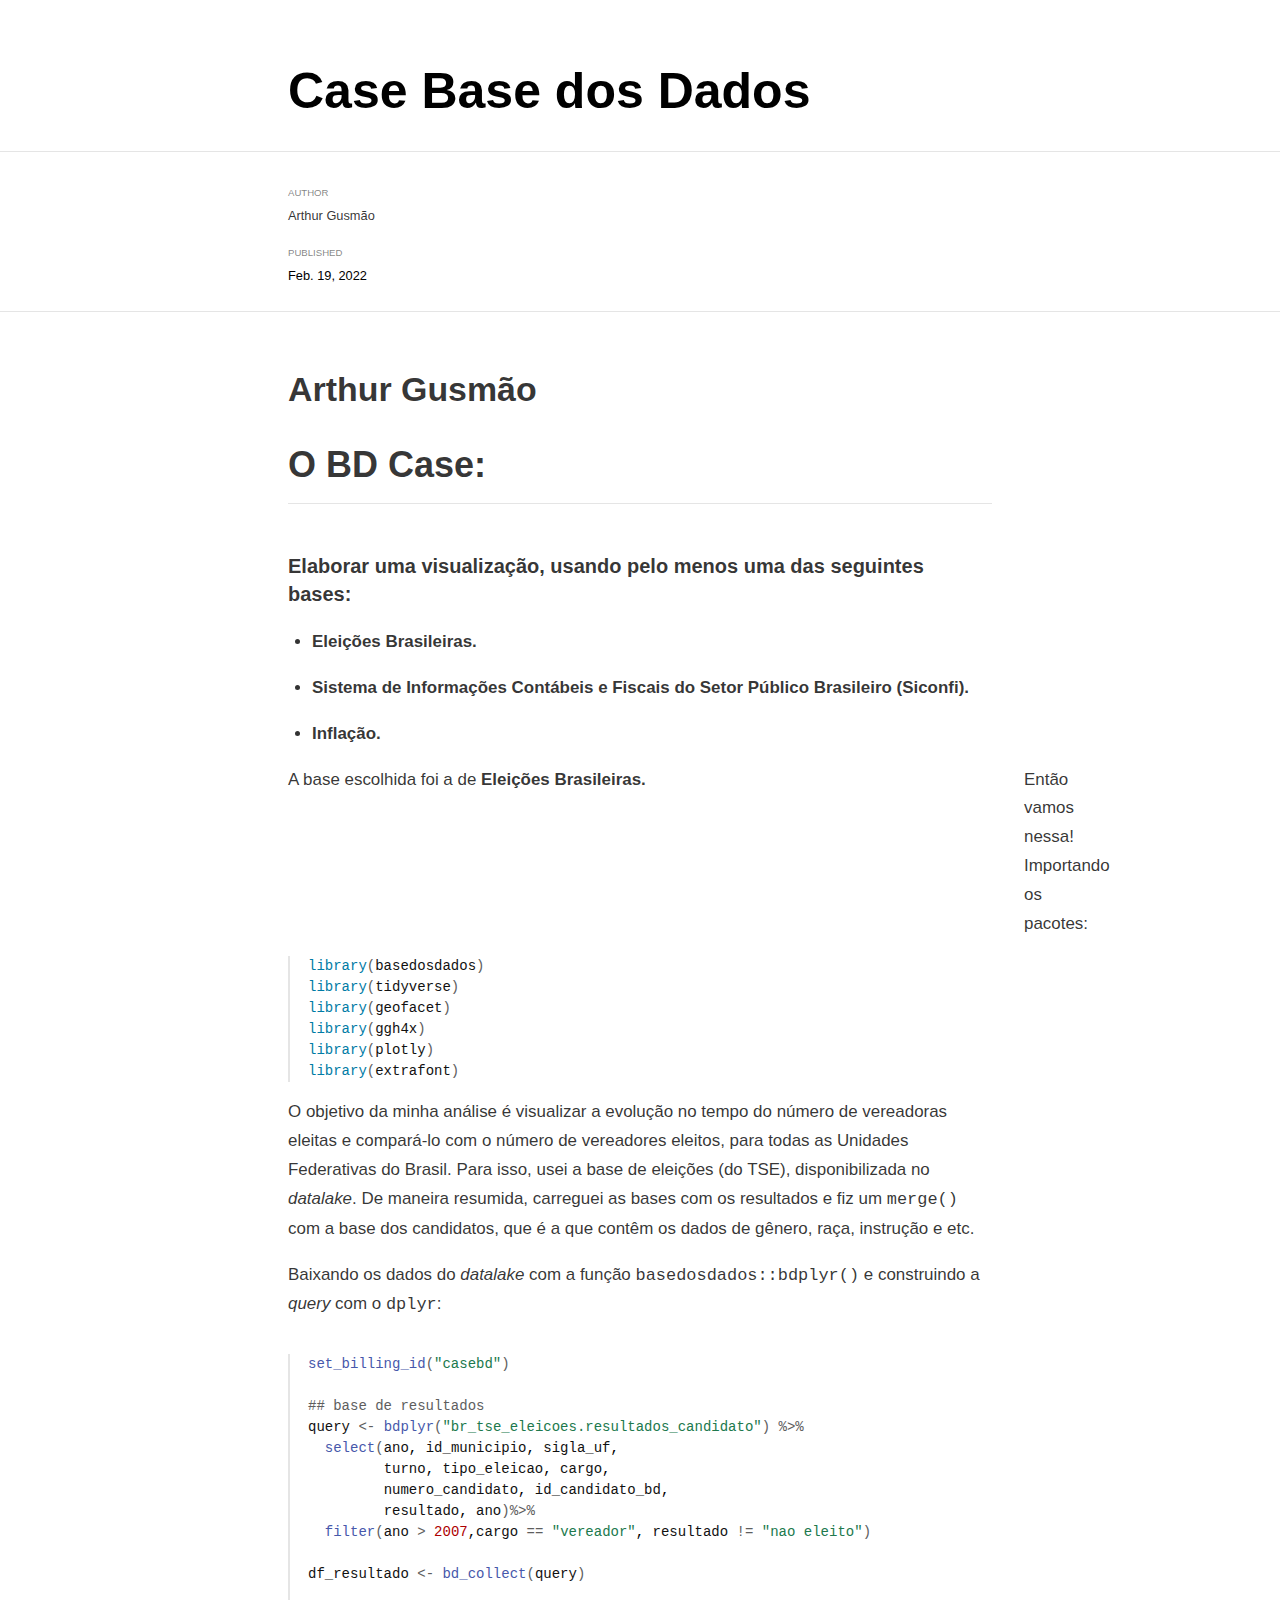
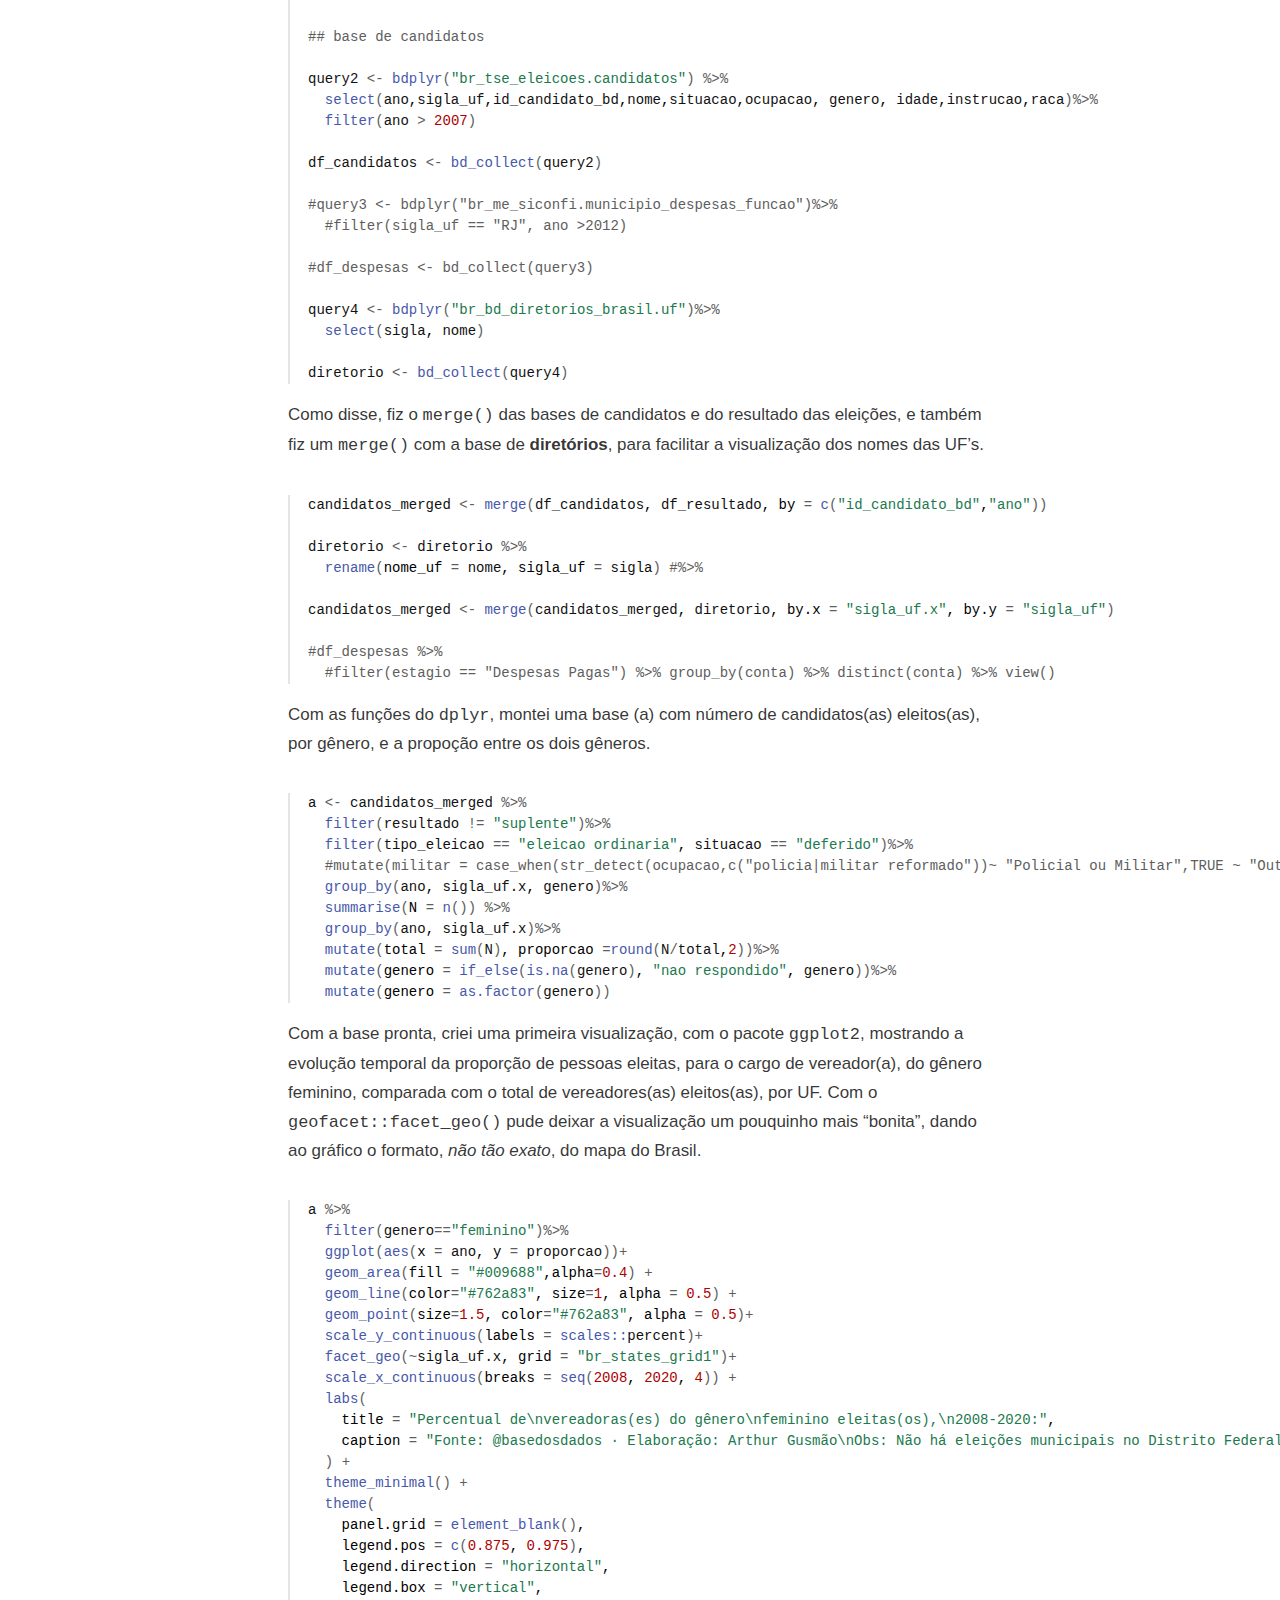
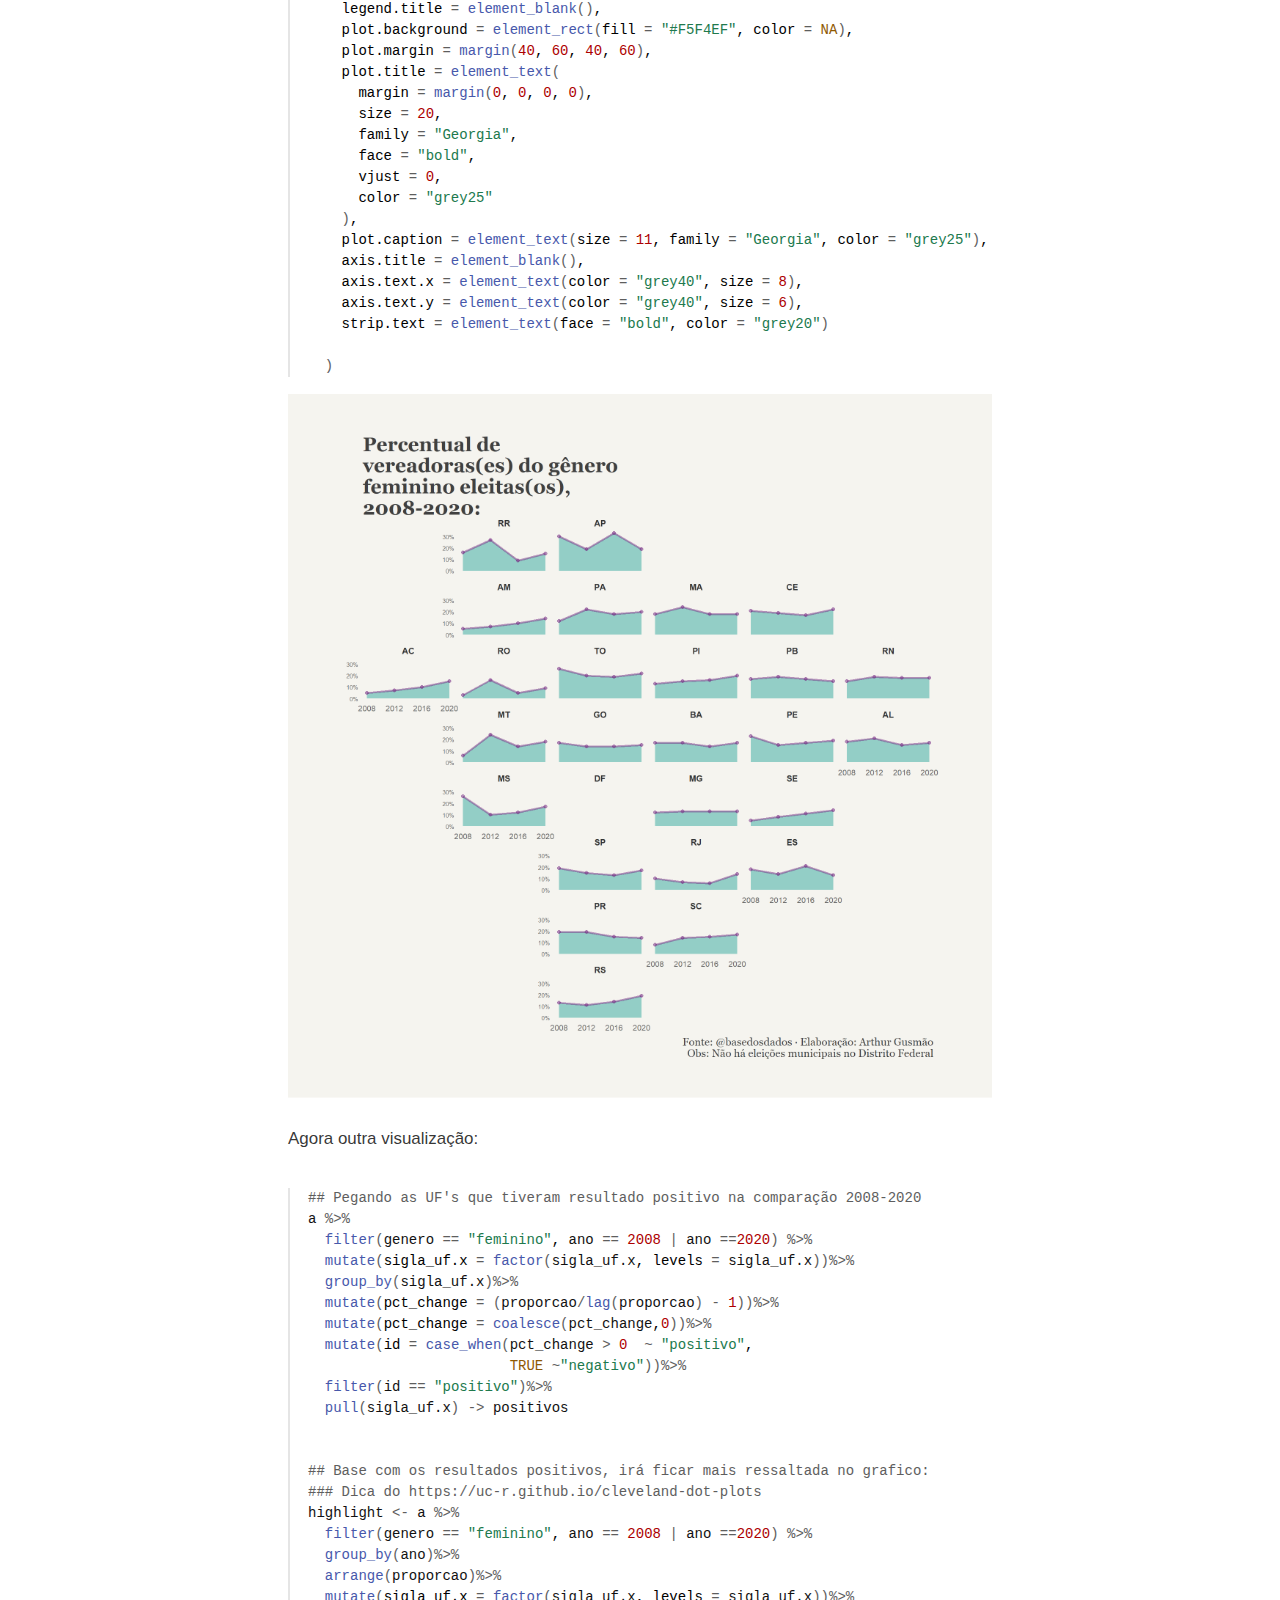
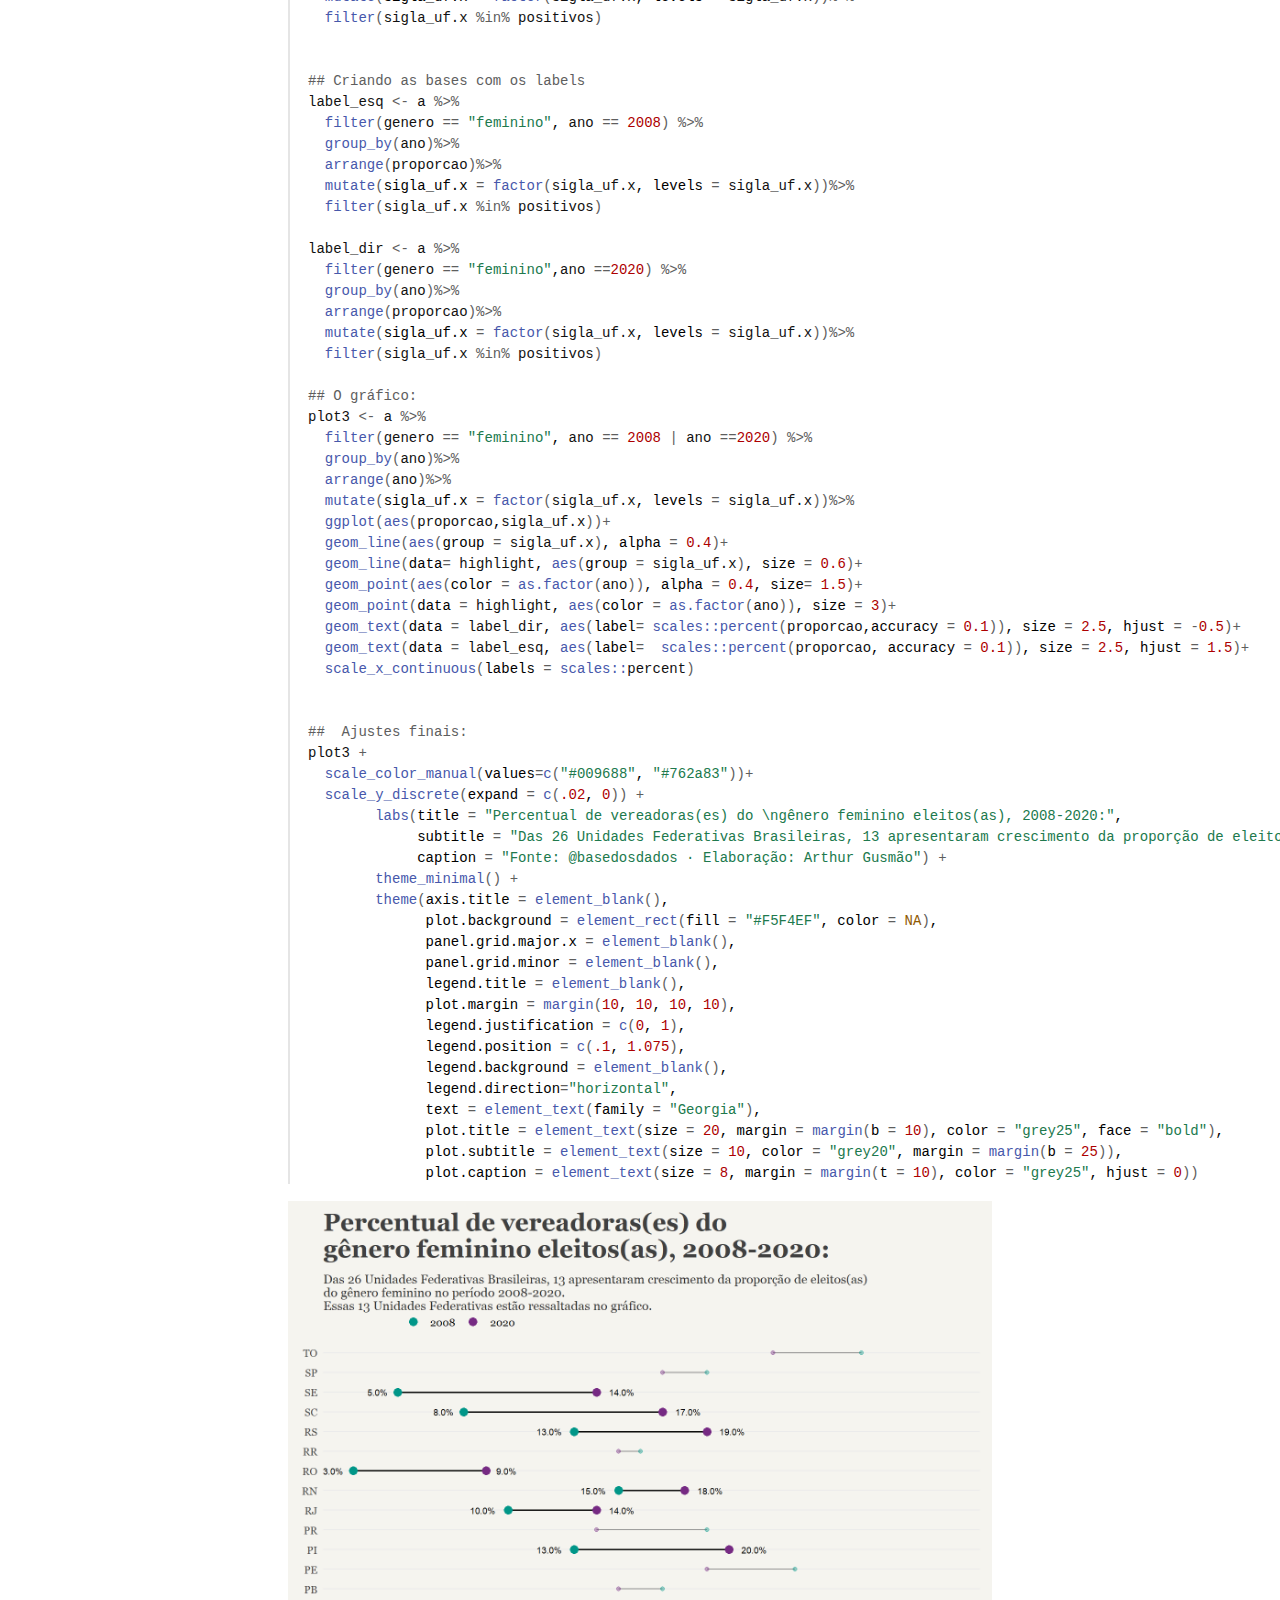
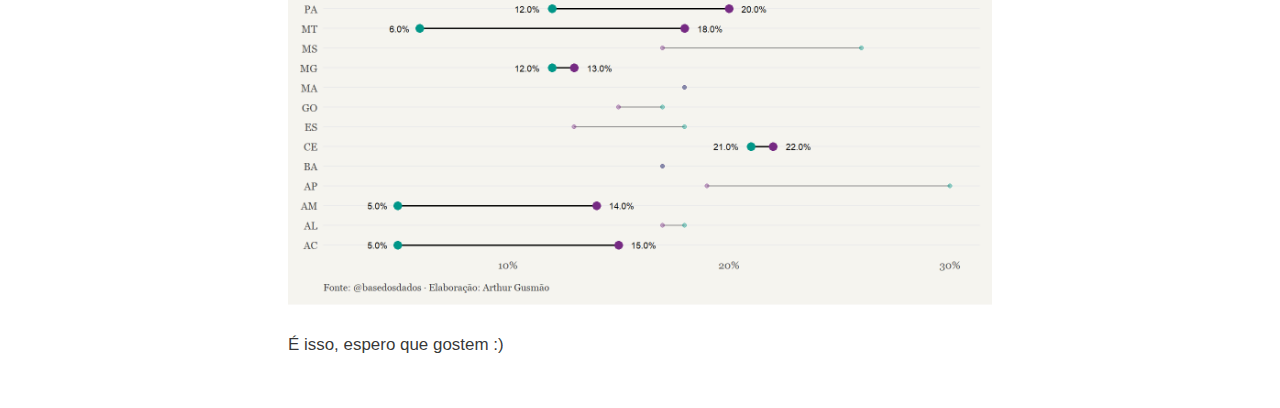
<file: _posts/2022-02-19-case-base-dos-dados/case-base-dos-dados.html>
<!DOCTYPE html>

<html xmlns="http://www.w3.org/1999/xhtml" lang="" xml:lang="">

<head>
  <meta charset="utf-8"/>
  <meta name="viewport" content="width=device-width, initial-scale=1"/>
  <meta http-equiv="X-UA-Compatible" content="IE=Edge,chrome=1"/>
  <meta name="generator" content="distill" />

  <style type="text/css">
  /* Hide doc at startup (prevent jankiness while JS renders/transforms) */
  body {
    visibility: hidden;
  }
  </style>

 <!--radix_placeholder_import_source-->
 <!--/radix_placeholder_import_source-->

<style type="text/css">code{white-space: pre;}</style>
<style type="text/css" data-origin="pandoc">
code.sourceCode > span { display: inline-block; line-height: 1.25; }
code.sourceCode > span { color: inherit; text-decoration: inherit; }
code.sourceCode > span:empty { height: 1.2em; }
.sourceCode { overflow: visible; }
code.sourceCode { white-space: pre; position: relative; }
div.sourceCode { margin: 1em 0; }
pre.sourceCode { margin: 0; }
@media screen {
div.sourceCode { overflow: auto; }
}
@media print {
code.sourceCode { white-space: pre-wrap; }
code.sourceCode > span { text-indent: -5em; padding-left: 5em; }
}
pre.numberSource code
  { counter-reset: source-line 0; }
pre.numberSource code > span
  { position: relative; left: -4em; counter-increment: source-line; }
pre.numberSource code > span > a:first-child::before
  { content: counter(source-line);
    position: relative; left: -1em; text-align: right; vertical-align: baseline;
    border: none; display: inline-block;
    -webkit-touch-callout: none; -webkit-user-select: none;
    -khtml-user-select: none; -moz-user-select: none;
    -ms-user-select: none; user-select: none;
    padding: 0 4px; width: 4em;
    color: #aaaaaa;
  }
pre.numberSource { margin-left: 3em; border-left: 1px solid #aaaaaa;  padding-left: 4px; }
div.sourceCode
  {   }
@media screen {
code.sourceCode > span > a:first-child::before { text-decoration: underline; }
}
code span.al { color: #ad0000; } /* Alert */
code span.an { color: #5e5e5e; } /* Annotation */
code span.at { } /* Attribute */
code span.bn { color: #ad0000; } /* BaseN */
code span.bu { } /* BuiltIn */
code span.cf { color: #007ba5; } /* ControlFlow */
code span.ch { color: #20794d; } /* Char */
code span.cn { color: #8f5902; } /* Constant */
code span.co { color: #5e5e5e; } /* Comment */
code span.cv { color: #5e5e5e; font-style: italic; } /* CommentVar */
code span.do { color: #5e5e5e; font-style: italic; } /* Documentation */
code span.dt { color: #ad0000; } /* DataType */
code span.dv { color: #ad0000; } /* DecVal */
code span.er { color: #ad0000; } /* Error */
code span.ex { } /* Extension */
code span.fl { color: #ad0000; } /* Float */
code span.fu { color: #4758ab; } /* Function */
code span.im { } /* Import */
code span.in { color: #5e5e5e; } /* Information */
code span.kw { color: #007ba5; } /* Keyword */
code span.op { color: #5e5e5e; } /* Operator */
code span.ot { color: #007ba5; } /* Other */
code span.pp { color: #ad0000; } /* Preprocessor */
code span.sc { color: #5e5e5e; } /* SpecialChar */
code span.ss { color: #20794d; } /* SpecialString */
code span.st { color: #20794d; } /* String */
code span.va { color: #111111; } /* Variable */
code span.vs { color: #20794d; } /* VerbatimString */
code span.wa { color: #5e5e5e; font-style: italic; } /* Warning */
</style>


  <!--radix_placeholder_meta_tags-->
  <title>Case Base dos Dados</title>
  
  
  
  <!--  https://schema.org/Article -->
  <meta property="article:published" itemprop="datePublished" content="2022-02-19"/>
  <meta property="article:created" itemprop="dateCreated" content="2022-02-19"/>
  <meta name="article:author" content="Arthur Gusmão"/>
  
  <!--  https://developers.facebook.com/docs/sharing/webmasters#markup -->
  <meta property="og:title" content="Case Base dos Dados"/>
  <meta property="og:type" content="article"/>
  <meta property="og:locale" content="en_US"/>
  
  <!--  https://dev.twitter.com/cards/types/summary -->
  <meta property="twitter:card" content="summary"/>
  <meta property="twitter:title" content="Case Base dos Dados"/>
  
  <!--/radix_placeholder_meta_tags-->
  <!--radix_placeholder_rmarkdown_metadata-->
  
  <script type="text/json" id="radix-rmarkdown-metadata">
  {"type":"list","attributes":{"names":{"type":"character","attributes":{},"value":["title","description","author","date","output"]}},"value":[{"type":"character","attributes":{},"value":["Case Base dos Dados"]},{"type":"NULL"},{"type":"list","attributes":{},"value":[{"type":"list","attributes":{"names":{"type":"character","attributes":{},"value":["name","url"]}},"value":[{"type":"character","attributes":{},"value":["Arthur Gusmão"]},{"type":"character","attributes":{},"value":["https://github.com/arthurfg"]}]}]},{"type":"character","attributes":{},"value":["2022-02-19"]},{"type":"list","attributes":{"names":{"type":"character","attributes":{},"value":["distill::distill_article"]}},"value":[{"type":"list","attributes":{"names":{"type":"character","attributes":{},"value":["self_contained"]}},"value":[{"type":"logical","attributes":{},"value":[false]}]}]}]}
  </script>
  <!--/radix_placeholder_rmarkdown_metadata-->
  
  <script type="text/json" id="radix-resource-manifest">
  {"type":"character","attributes":{},"value":["case-base-dos-dados_files/anchor-4.2.2/anchor.min.js","case-base-dos-dados_files/bowser-1.9.3/bowser.min.js","case-base-dos-dados_files/distill-2.2.21/template.v2.js","case-base-dos-dados_files/figure-html5/unnamed-chunk-5-1.png","case-base-dos-dados_files/figure-html5/unnamed-chunk-6-1.png","case-base-dos-dados_files/jquery-3.6.0/jquery-3.6.0.js","case-base-dos-dados_files/jquery-3.6.0/jquery-3.6.0.min.js","case-base-dos-dados_files/jquery-3.6.0/jquery-3.6.0.min.map","case-base-dos-dados_files/popper-2.6.0/popper.min.js","case-base-dos-dados_files/tippy-6.2.7/tippy-bundle.umd.min.js","case-base-dos-dados_files/tippy-6.2.7/tippy-light-border.css","case-base-dos-dados_files/tippy-6.2.7/tippy.css","case-base-dos-dados_files/tippy-6.2.7/tippy.umd.min.js","case-base-dos-dados_files/webcomponents-2.0.0/webcomponents.js"]}
  </script>
  <!--radix_placeholder_navigation_in_header-->
  <!--/radix_placeholder_navigation_in_header-->
  <!--radix_placeholder_distill-->
  
  <style type="text/css">
  
  body {
    background-color: white;
  }
  
  .pandoc-table {
    width: 100%;
  }
  
  .pandoc-table>caption {
    margin-bottom: 10px;
  }
  
  .pandoc-table th:not([align]) {
    text-align: left;
  }
  
  .pagedtable-footer {
    font-size: 15px;
  }
  
  d-byline .byline {
    grid-template-columns: 2fr 2fr;
  }
  
  d-byline .byline h3 {
    margin-block-start: 1.5em;
  }
  
  d-byline .byline .authors-affiliations h3 {
    margin-block-start: 0.5em;
  }
  
  .authors-affiliations .orcid-id {
    width: 16px;
    height:16px;
    margin-left: 4px;
    margin-right: 4px;
    vertical-align: middle;
    padding-bottom: 2px;
  }
  
  d-title .dt-tags {
    margin-top: 1em;
    grid-column: text;
  }
  
  .dt-tags .dt-tag {
    text-decoration: none;
    display: inline-block;
    color: rgba(0,0,0,0.6);
    padding: 0em 0.4em;
    margin-right: 0.5em;
    margin-bottom: 0.4em;
    font-size: 70%;
    border: 1px solid rgba(0,0,0,0.2);
    border-radius: 3px;
    text-transform: uppercase;
    font-weight: 500;
  }
  
  d-article table.gt_table td,
  d-article table.gt_table th {
    border-bottom: none;
  }
  
  .html-widget {
    margin-bottom: 2.0em;
  }
  
  .l-screen-inset {
    padding-right: 16px;
  }
  
  .l-screen .caption {
    margin-left: 10px;
  }
  
  .shaded {
    background: rgb(247, 247, 247);
    padding-top: 20px;
    padding-bottom: 20px;
    border-top: 1px solid rgba(0, 0, 0, 0.1);
    border-bottom: 1px solid rgba(0, 0, 0, 0.1);
  }
  
  .shaded .html-widget {
    margin-bottom: 0;
    border: 1px solid rgba(0, 0, 0, 0.1);
  }
  
  .shaded .shaded-content {
    background: white;
  }
  
  .text-output {
    margin-top: 0;
    line-height: 1.5em;
  }
  
  .hidden {
    display: none !important;
  }
  
  d-article {
    padding-top: 2.5rem;
    padding-bottom: 30px;
  }
  
  d-appendix {
    padding-top: 30px;
  }
  
  d-article>p>img {
    width: 100%;
  }
  
  d-article h2 {
    margin: 1rem 0 1.5rem 0;
  }
  
  d-article h3 {
    margin-top: 1.5rem;
  }
  
  d-article iframe {
    border: 1px solid rgba(0, 0, 0, 0.1);
    margin-bottom: 2.0em;
    width: 100%;
  }
  
  /* Tweak code blocks */
  
  d-article div.sourceCode code,
  d-article pre code {
    font-family: Consolas, Monaco, 'Andale Mono', 'Ubuntu Mono', monospace;
  }
  
  d-article pre,
  d-article div.sourceCode,
  d-article div.sourceCode pre {
    overflow: auto;
  }
  
  d-article div.sourceCode {
    background-color: white;
  }
  
  d-article div.sourceCode pre {
    padding-left: 10px;
    font-size: 12px;
    border-left: 2px solid rgba(0,0,0,0.1);
  }
  
  d-article pre {
    font-size: 12px;
    color: black;
    background: none;
    margin-top: 0;
    text-align: left;
    white-space: pre;
    word-spacing: normal;
    word-break: normal;
    word-wrap: normal;
    line-height: 1.5;
  
    -moz-tab-size: 4;
    -o-tab-size: 4;
    tab-size: 4;
  
    -webkit-hyphens: none;
    -moz-hyphens: none;
    -ms-hyphens: none;
    hyphens: none;
  }
  
  d-article pre a {
    border-bottom: none;
  }
  
  d-article pre a:hover {
    border-bottom: none;
    text-decoration: underline;
  }
  
  d-article details {
    grid-column: text;
    margin-bottom: 0.8em;
  }
  
  @media(min-width: 768px) {
  
  d-article pre,
  d-article div.sourceCode,
  d-article div.sourceCode pre {
    overflow: visible !important;
  }
  
  d-article div.sourceCode pre {
    padding-left: 18px;
    font-size: 14px;
  }
  
  d-article pre {
    font-size: 14px;
  }
  
  }
  
  figure img.external {
    background: white;
    border: 1px solid rgba(0, 0, 0, 0.1);
    box-shadow: 0 1px 8px rgba(0, 0, 0, 0.1);
    padding: 18px;
    box-sizing: border-box;
  }
  
  /* CSS for d-contents */
  
  .d-contents {
    grid-column: text;
    color: rgba(0,0,0,0.8);
    font-size: 0.9em;
    padding-bottom: 1em;
    margin-bottom: 1em;
    padding-bottom: 0.5em;
    margin-bottom: 1em;
    padding-left: 0.25em;
    justify-self: start;
  }
  
  @media(min-width: 1000px) {
    .d-contents.d-contents-float {
      height: 0;
      grid-column-start: 1;
      grid-column-end: 4;
      justify-self: center;
      padding-right: 3em;
      padding-left: 2em;
    }
  }
  
  .d-contents nav h3 {
    font-size: 18px;
    margin-top: 0;
    margin-bottom: 1em;
  }
  
  .d-contents li {
    list-style-type: none
  }
  
  .d-contents nav > ul {
    padding-left: 0;
  }
  
  .d-contents ul {
    padding-left: 1em
  }
  
  .d-contents nav ul li {
    margin-top: 0.6em;
    margin-bottom: 0.2em;
  }
  
  .d-contents nav a {
    font-size: 13px;
    border-bottom: none;
    text-decoration: none
    color: rgba(0, 0, 0, 0.8);
  }
  
  .d-contents nav a:hover {
    text-decoration: underline solid rgba(0, 0, 0, 0.6)
  }
  
  .d-contents nav > ul > li > a {
    font-weight: 600;
  }
  
  .d-contents nav > ul > li > ul {
    font-weight: inherit;
  }
  
  .d-contents nav > ul > li > ul > li {
    margin-top: 0.2em;
  }
  
  
  .d-contents nav ul {
    margin-top: 0;
    margin-bottom: 0.25em;
  }
  
  .d-article-with-toc h2:nth-child(2) {
    margin-top: 0;
  }
  
  
  /* Figure */
  
  .figure {
    position: relative;
    margin-bottom: 2.5em;
    margin-top: 1.5em;
  }
  
  .figure img {
    width: 100%;
  }
  
  .figure .caption {
    color: rgba(0, 0, 0, 0.6);
    font-size: 12px;
    line-height: 1.5em;
  }
  
  .figure img.external {
    background: white;
    border: 1px solid rgba(0, 0, 0, 0.1);
    box-shadow: 0 1px 8px rgba(0, 0, 0, 0.1);
    padding: 18px;
    box-sizing: border-box;
  }
  
  .figure .caption a {
    color: rgba(0, 0, 0, 0.6);
  }
  
  .figure .caption b,
  .figure .caption strong, {
    font-weight: 600;
    color: rgba(0, 0, 0, 1.0);
  }
  
  /* Citations */
  
  d-article .citation {
    color: inherit;
    cursor: inherit;
  }
  
  div.hanging-indent{
    margin-left: 1em; text-indent: -1em;
  }
  
  /* Citation hover box */
  
  .tippy-box[data-theme~=light-border] {
    background-color: rgba(250, 250, 250, 0.95);
  }
  
  .tippy-content > p {
    margin-bottom: 0;
    padding: 2px;
  }
  
  
  /* Tweak 1000px media break to show more text */
  
  @media(min-width: 1000px) {
    .base-grid,
    distill-header,
    d-title,
    d-abstract,
    d-article,
    d-appendix,
    distill-appendix,
    d-byline,
    d-footnote-list,
    d-citation-list,
    distill-footer {
      grid-template-columns: [screen-start] 1fr [page-start kicker-start] 80px [middle-start] 50px [text-start kicker-end] 65px 65px 65px 65px 65px 65px 65px 65px [text-end gutter-start] 65px [middle-end] 65px [page-end gutter-end] 1fr [screen-end];
      grid-column-gap: 16px;
    }
  
    .grid {
      grid-column-gap: 16px;
    }
  
    d-article {
      font-size: 1.06rem;
      line-height: 1.7em;
    }
    figure .caption, .figure .caption, figure figcaption {
      font-size: 13px;
    }
  }
  
  @media(min-width: 1180px) {
    .base-grid,
    distill-header,
    d-title,
    d-abstract,
    d-article,
    d-appendix,
    distill-appendix,
    d-byline,
    d-footnote-list,
    d-citation-list,
    distill-footer {
      grid-template-columns: [screen-start] 1fr [page-start kicker-start] 60px [middle-start] 60px [text-start kicker-end] 60px 60px 60px 60px 60px 60px 60px 60px [text-end gutter-start] 60px [middle-end] 60px [page-end gutter-end] 1fr [screen-end];
      grid-column-gap: 32px;
    }
  
    .grid {
      grid-column-gap: 32px;
    }
  }
  
  
  /* Get the citation styles for the appendix (not auto-injected on render since
     we do our own rendering of the citation appendix) */
  
  d-appendix .citation-appendix,
  .d-appendix .citation-appendix {
    font-size: 11px;
    line-height: 15px;
    border-left: 1px solid rgba(0, 0, 0, 0.1);
    padding-left: 18px;
    border: 1px solid rgba(0,0,0,0.1);
    background: rgba(0, 0, 0, 0.02);
    padding: 10px 18px;
    border-radius: 3px;
    color: rgba(150, 150, 150, 1);
    overflow: hidden;
    margin-top: -12px;
    white-space: pre-wrap;
    word-wrap: break-word;
  }
  
  /* Include appendix styles here so they can be overridden */
  
  d-appendix {
    contain: layout style;
    font-size: 0.8em;
    line-height: 1.7em;
    margin-top: 60px;
    margin-bottom: 0;
    border-top: 1px solid rgba(0, 0, 0, 0.1);
    color: rgba(0,0,0,0.5);
    padding-top: 60px;
    padding-bottom: 48px;
  }
  
  d-appendix h3 {
    grid-column: page-start / text-start;
    font-size: 15px;
    font-weight: 500;
    margin-top: 1em;
    margin-bottom: 0;
    color: rgba(0,0,0,0.65);
  }
  
  d-appendix h3 + * {
    margin-top: 1em;
  }
  
  d-appendix ol {
    padding: 0 0 0 15px;
  }
  
  @media (min-width: 768px) {
    d-appendix ol {
      padding: 0 0 0 30px;
      margin-left: -30px;
    }
  }
  
  d-appendix li {
    margin-bottom: 1em;
  }
  
  d-appendix a {
    color: rgba(0, 0, 0, 0.6);
  }
  
  d-appendix > * {
    grid-column: text;
  }
  
  d-appendix > d-footnote-list,
  d-appendix > d-citation-list,
  d-appendix > distill-appendix {
    grid-column: screen;
  }
  
  /* Include footnote styles here so they can be overridden */
  
  d-footnote-list {
    contain: layout style;
  }
  
  d-footnote-list > * {
    grid-column: text;
  }
  
  d-footnote-list a.footnote-backlink {
    color: rgba(0,0,0,0.3);
    padding-left: 0.5em;
  }
  
  
  
  /* Anchor.js */
  
  .anchorjs-link {
    /*transition: all .25s linear; */
    text-decoration: none;
    border-bottom: none;
  }
  *:hover > .anchorjs-link {
    margin-left: -1.125em !important;
    text-decoration: none;
    border-bottom: none;
  }
  
  /* Social footer */
  
  .social_footer {
    margin-top: 30px;
    margin-bottom: 0;
    color: rgba(0,0,0,0.67);
  }
  
  .disqus-comments {
    margin-right: 30px;
  }
  
  .disqus-comment-count {
    border-bottom: 1px solid rgba(0, 0, 0, 0.4);
    cursor: pointer;
  }
  
  #disqus_thread {
    margin-top: 30px;
  }
  
  .article-sharing a {
    border-bottom: none;
    margin-right: 8px;
  }
  
  .article-sharing a:hover {
    border-bottom: none;
  }
  
  .sidebar-section.subscribe {
    font-size: 12px;
    line-height: 1.6em;
  }
  
  .subscribe p {
    margin-bottom: 0.5em;
  }
  
  
  .article-footer .subscribe {
    font-size: 15px;
    margin-top: 45px;
  }
  
  
  .sidebar-section.custom {
    font-size: 12px;
    line-height: 1.6em;
  }
  
  .custom p {
    margin-bottom: 0.5em;
  }
  
  /* Styles for listing layout (hide title) */
  .layout-listing d-title, .layout-listing .d-title {
    display: none;
  }
  
  /* Styles for posts lists (not auto-injected) */
  
  
  .posts-with-sidebar {
    padding-left: 45px;
    padding-right: 45px;
  }
  
  .posts-list .description h2,
  .posts-list .description p {
    font-family: -apple-system, BlinkMacSystemFont, "Segoe UI", Roboto, Oxygen, Ubuntu, Cantarell, "Fira Sans", "Droid Sans", "Helvetica Neue", Arial, sans-serif;
  }
  
  .posts-list .description h2 {
    font-weight: 700;
    border-bottom: none;
    padding-bottom: 0;
  }
  
  .posts-list h2.post-tag {
    border-bottom: 1px solid rgba(0, 0, 0, 0.2);
    padding-bottom: 12px;
  }
  .posts-list {
    margin-top: 60px;
    margin-bottom: 24px;
  }
  
  .posts-list .post-preview {
    text-decoration: none;
    overflow: hidden;
    display: block;
    border-bottom: 1px solid rgba(0, 0, 0, 0.1);
    padding: 24px 0;
  }
  
  .post-preview-last {
    border-bottom: none !important;
  }
  
  .posts-list .posts-list-caption {
    grid-column: screen;
    font-weight: 400;
  }
  
  .posts-list .post-preview h2 {
    margin: 0 0 6px 0;
    line-height: 1.2em;
    font-style: normal;
    font-size: 24px;
  }
  
  .posts-list .post-preview p {
    margin: 0 0 12px 0;
    line-height: 1.4em;
    font-size: 16px;
  }
  
  .posts-list .post-preview .thumbnail {
    box-sizing: border-box;
    margin-bottom: 24px;
    position: relative;
    max-width: 500px;
  }
  .posts-list .post-preview img {
    width: 100%;
    display: block;
  }
  
  .posts-list .metadata {
    font-size: 12px;
    line-height: 1.4em;
    margin-bottom: 18px;
  }
  
  .posts-list .metadata > * {
    display: inline-block;
  }
  
  .posts-list .metadata .publishedDate {
    margin-right: 2em;
  }
  
  .posts-list .metadata .dt-authors {
    display: block;
    margin-top: 0.3em;
    margin-right: 2em;
  }
  
  .posts-list .dt-tags {
    display: block;
    line-height: 1em;
  }
  
  .posts-list .dt-tags .dt-tag {
    display: inline-block;
    color: rgba(0,0,0,0.6);
    padding: 0.3em 0.4em;
    margin-right: 0.2em;
    margin-bottom: 0.4em;
    font-size: 60%;
    border: 1px solid rgba(0,0,0,0.2);
    border-radius: 3px;
    text-transform: uppercase;
    font-weight: 500;
  }
  
  .posts-list img {
    opacity: 1;
  }
  
  .posts-list img[data-src] {
    opacity: 0;
  }
  
  .posts-more {
    clear: both;
  }
  
  
  .posts-sidebar {
    font-size: 16px;
  }
  
  .posts-sidebar h3 {
    font-size: 16px;
    margin-top: 0;
    margin-bottom: 0.5em;
    font-weight: 400;
    text-transform: uppercase;
  }
  
  .sidebar-section {
    margin-bottom: 30px;
  }
  
  .categories ul {
    list-style-type: none;
    margin: 0;
    padding: 0;
  }
  
  .categories li {
    color: rgba(0, 0, 0, 0.8);
    margin-bottom: 0;
  }
  
  .categories li>a {
    border-bottom: none;
  }
  
  .categories li>a:hover {
    border-bottom: 1px solid rgba(0, 0, 0, 0.4);
  }
  
  .categories .active {
    font-weight: 600;
  }
  
  .categories .category-count {
    color: rgba(0, 0, 0, 0.4);
  }
  
  
  @media(min-width: 768px) {
    .posts-list .post-preview h2 {
      font-size: 26px;
    }
    .posts-list .post-preview .thumbnail {
      float: right;
      width: 30%;
      margin-bottom: 0;
    }
    .posts-list .post-preview .description {
      float: left;
      width: 45%;
    }
    .posts-list .post-preview .metadata {
      float: left;
      width: 20%;
      margin-top: 8px;
    }
    .posts-list .post-preview p {
      margin: 0 0 12px 0;
      line-height: 1.5em;
      font-size: 16px;
    }
    .posts-with-sidebar .posts-list {
      float: left;
      width: 75%;
    }
    .posts-with-sidebar .posts-sidebar {
      float: right;
      width: 20%;
      margin-top: 60px;
      padding-top: 24px;
      padding-bottom: 24px;
    }
  }
  
  
  /* Improve display for browsers without grid (IE/Edge <= 15) */
  
  .downlevel {
    line-height: 1.6em;
    font-family: -apple-system, BlinkMacSystemFont, "Segoe UI", Roboto, Oxygen, Ubuntu, Cantarell, "Fira Sans", "Droid Sans", "Helvetica Neue", Arial, sans-serif;
    margin: 0;
  }
  
  .downlevel .d-title {
    padding-top: 6rem;
    padding-bottom: 1.5rem;
  }
  
  .downlevel .d-title h1 {
    font-size: 50px;
    font-weight: 700;
    line-height: 1.1em;
    margin: 0 0 0.5rem;
  }
  
  .downlevel .d-title p {
    font-weight: 300;
    font-size: 1.2rem;
    line-height: 1.55em;
    margin-top: 0;
  }
  
  .downlevel .d-byline {
    padding-top: 0.8em;
    padding-bottom: 0.8em;
    font-size: 0.8rem;
    line-height: 1.8em;
  }
  
  .downlevel .section-separator {
    border: none;
    border-top: 1px solid rgba(0, 0, 0, 0.1);
  }
  
  .downlevel .d-article {
    font-size: 1.06rem;
    line-height: 1.7em;
    padding-top: 1rem;
    padding-bottom: 2rem;
  }
  
  
  .downlevel .d-appendix {
    padding-left: 0;
    padding-right: 0;
    max-width: none;
    font-size: 0.8em;
    line-height: 1.7em;
    margin-bottom: 0;
    color: rgba(0,0,0,0.5);
    padding-top: 40px;
    padding-bottom: 48px;
  }
  
  .downlevel .footnotes ol {
    padding-left: 13px;
  }
  
  .downlevel .base-grid,
  .downlevel .distill-header,
  .downlevel .d-title,
  .downlevel .d-abstract,
  .downlevel .d-article,
  .downlevel .d-appendix,
  .downlevel .distill-appendix,
  .downlevel .d-byline,
  .downlevel .d-footnote-list,
  .downlevel .d-citation-list,
  .downlevel .distill-footer,
  .downlevel .appendix-bottom,
  .downlevel .posts-container {
    padding-left: 40px;
    padding-right: 40px;
  }
  
  @media(min-width: 768px) {
    .downlevel .base-grid,
    .downlevel .distill-header,
    .downlevel .d-title,
    .downlevel .d-abstract,
    .downlevel .d-article,
    .downlevel .d-appendix,
    .downlevel .distill-appendix,
    .downlevel .d-byline,
    .downlevel .d-footnote-list,
    .downlevel .d-citation-list,
    .downlevel .distill-footer,
    .downlevel .appendix-bottom,
    .downlevel .posts-container {
    padding-left: 150px;
    padding-right: 150px;
    max-width: 900px;
  }
  }
  
  .downlevel pre code {
    display: block;
    border-left: 2px solid rgba(0, 0, 0, .1);
    padding: 0 0 0 20px;
    font-size: 14px;
  }
  
  .downlevel code, .downlevel pre {
    color: black;
    background: none;
    font-family: Consolas, Monaco, 'Andale Mono', 'Ubuntu Mono', monospace;
    text-align: left;
    white-space: pre;
    word-spacing: normal;
    word-break: normal;
    word-wrap: normal;
    line-height: 1.5;
  
    -moz-tab-size: 4;
    -o-tab-size: 4;
    tab-size: 4;
  
    -webkit-hyphens: none;
    -moz-hyphens: none;
    -ms-hyphens: none;
    hyphens: none;
  }
  
  .downlevel .posts-list .post-preview {
    color: inherit;
  }
  
  
  
  </style>
  
  <script type="application/javascript">
  
  function is_downlevel_browser() {
    if (bowser.isUnsupportedBrowser({ msie: "12", msedge: "16"},
                                   window.navigator.userAgent)) {
      return true;
    } else {
      return window.load_distill_framework === undefined;
    }
  }
  
  // show body when load is complete
  function on_load_complete() {
  
    // add anchors
    if (window.anchors) {
      window.anchors.options.placement = 'left';
      window.anchors.add('d-article > h2, d-article > h3, d-article > h4, d-article > h5');
    }
  
  
    // set body to visible
    document.body.style.visibility = 'visible';
  
    // force redraw for leaflet widgets
    if (window.HTMLWidgets) {
      var maps = window.HTMLWidgets.findAll(".leaflet");
      $.each(maps, function(i, el) {
        var map = this.getMap();
        map.invalidateSize();
        map.eachLayer(function(layer) {
          if (layer instanceof L.TileLayer)
            layer.redraw();
        });
      });
    }
  
    // trigger 'shown' so htmlwidgets resize
    $('d-article').trigger('shown');
  }
  
  function init_distill() {
  
    init_common();
  
    // create front matter
    var front_matter = $('<d-front-matter></d-front-matter>');
    $('#distill-front-matter').wrap(front_matter);
  
    // create d-title
    $('.d-title').changeElementType('d-title');
  
    // create d-byline
    var byline = $('<d-byline></d-byline>');
    $('.d-byline').replaceWith(byline);
  
    // create d-article
    var article = $('<d-article></d-article>');
    $('.d-article').wrap(article).children().unwrap();
  
    // move posts container into article
    $('.posts-container').appendTo($('d-article'));
  
    // create d-appendix
    $('.d-appendix').changeElementType('d-appendix');
  
    // flag indicating that we have appendix items
    var appendix = $('.appendix-bottom').children('h3').length > 0;
  
    // replace footnotes with <d-footnote>
    $('.footnote-ref').each(function(i, val) {
      appendix = true;
      var href = $(this).attr('href');
      var id = href.replace('#', '');
      var fn = $('#' + id);
      var fn_p = $('#' + id + '>p');
      fn_p.find('.footnote-back').remove();
      var text = fn_p.html();
      var dtfn = $('<d-footnote></d-footnote>');
      dtfn.html(text);
      $(this).replaceWith(dtfn);
    });
    // remove footnotes
    $('.footnotes').remove();
  
    // move refs into #references-listing
    $('#references-listing').replaceWith($('#refs'));
  
    $('h1.appendix, h2.appendix').each(function(i, val) {
      $(this).changeElementType('h3');
    });
    $('h3.appendix').each(function(i, val) {
      var id = $(this).attr('id');
      $('.d-contents a[href="#' + id + '"]').parent().remove();
      appendix = true;
      $(this).nextUntil($('h1, h2, h3')).addBack().appendTo($('d-appendix'));
    });
  
    // show d-appendix if we have appendix content
    $("d-appendix").css('display', appendix ? 'grid' : 'none');
  
    // localize layout chunks to just output
    $('.layout-chunk').each(function(i, val) {
  
      // capture layout
      var layout = $(this).attr('data-layout');
  
      // apply layout to markdown level block elements
      var elements = $(this).children().not('details, div.sourceCode, pre, script');
      elements.each(function(i, el) {
        var layout_div = $('<div class="' + layout + '"></div>');
        if (layout_div.hasClass('shaded')) {
          var shaded_content = $('<div class="shaded-content"></div>');
          $(this).wrap(shaded_content);
          $(this).parent().wrap(layout_div);
        } else {
          $(this).wrap(layout_div);
        }
      });
  
  
      // unwrap the layout-chunk div
      $(this).children().unwrap();
    });
  
    // remove code block used to force  highlighting css
    $('.distill-force-highlighting-css').parent().remove();
  
    // remove empty line numbers inserted by pandoc when using a
    // custom syntax highlighting theme
    $('code.sourceCode a:empty').remove();
  
    // load distill framework
    load_distill_framework();
  
    // wait for window.distillRunlevel == 4 to do post processing
    function distill_post_process() {
  
      if (!window.distillRunlevel || window.distillRunlevel < 4)
        return;
  
      // hide author/affiliations entirely if we have no authors
      var front_matter = JSON.parse($("#distill-front-matter").html());
      var have_authors = front_matter.authors && front_matter.authors.length > 0;
      if (!have_authors)
        $('d-byline').addClass('hidden');
  
      // article with toc class
      $('.d-contents').parent().addClass('d-article-with-toc');
  
      // strip links that point to #
      $('.authors-affiliations').find('a[href="#"]').removeAttr('href');
  
      // add orcid ids
      $('.authors-affiliations').find('.author').each(function(i, el) {
        var orcid_id = front_matter.authors[i].orcidID;
        if (orcid_id) {
          var a = $('<a></a>');
          a.attr('href', 'https://orcid.org/' + orcid_id);
          var img = $('<img></img>');
          img.addClass('orcid-id');
          img.attr('alt', 'ORCID ID');
          img.attr('src','[data-uri]');
          a.append(img);
          $(this).append(a);
        }
      });
  
      // hide elements of author/affiliations grid that have no value
      function hide_byline_column(caption) {
        $('d-byline').find('h3:contains("' + caption + '")').parent().css('visibility', 'hidden');
      }
  
      // affiliations
      var have_affiliations = false;
      for (var i = 0; i<front_matter.authors.length; ++i) {
        var author = front_matter.authors[i];
        if (author.affiliation !== "&nbsp;") {
          have_affiliations = true;
          break;
        }
      }
      if (!have_affiliations)
        $('d-byline').find('h3:contains("Affiliations")').css('visibility', 'hidden');
  
      // published date
      if (!front_matter.publishedDate)
        hide_byline_column("Published");
  
      // document object identifier
      var doi = $('d-byline').find('h3:contains("DOI")');
      var doi_p = doi.next().empty();
      if (!front_matter.doi) {
        // if we have a citation and valid citationText then link to that
        if ($('#citation').length > 0 && front_matter.citationText) {
          doi.html('Citation');
          $('<a href="#citation"></a>')
            .text(front_matter.citationText)
            .appendTo(doi_p);
        } else {
          hide_byline_column("DOI");
        }
      } else {
        $('<a></a>')
           .attr('href', "https://doi.org/" + front_matter.doi)
           .html(front_matter.doi)
           .appendTo(doi_p);
      }
  
       // change plural form of authors/affiliations
      if (front_matter.authors.length === 1) {
        var grid = $('.authors-affiliations');
        grid.children('h3:contains("Authors")').text('Author');
        grid.children('h3:contains("Affiliations")').text('Affiliation');
      }
  
      // remove d-appendix and d-footnote-list local styles
      $('d-appendix > style:first-child').remove();
      $('d-footnote-list > style:first-child').remove();
  
      // move appendix-bottom entries to the bottom
      $('.appendix-bottom').appendTo('d-appendix').children().unwrap();
      $('.appendix-bottom').remove();
  
      // hoverable references
      $('span.citation[data-cites]').each(function() {
        var refs = $(this).attr('data-cites').split(" ");
        var refHtml = refs.map(function(ref) {
          return "<p>" + $('#ref-' + ref).html() + "</p>";
        }).join("\n");
        window.tippy(this, {
          allowHTML: true,
          content: refHtml,
          maxWidth: 500,
          interactive: true,
          interactiveBorder: 10,
          theme: 'light-border',
          placement: 'bottom-start'
        });
      });
  
      // clear polling timer
      clearInterval(tid);
  
      // show body now that everything is ready
      on_load_complete();
    }
  
    var tid = setInterval(distill_post_process, 50);
    distill_post_process();
  
  }
  
  function init_downlevel() {
  
    init_common();
  
     // insert hr after d-title
    $('.d-title').after($('<hr class="section-separator"/>'));
  
    // check if we have authors
    var front_matter = JSON.parse($("#distill-front-matter").html());
    var have_authors = front_matter.authors && front_matter.authors.length > 0;
  
    // manage byline/border
    if (!have_authors)
      $('.d-byline').remove();
    $('.d-byline').after($('<hr class="section-separator"/>'));
    $('.d-byline a').remove();
  
    // remove toc
    $('.d-contents').remove();
  
    // move appendix elements
    $('h1.appendix, h2.appendix').each(function(i, val) {
      $(this).changeElementType('h3');
    });
    $('h3.appendix').each(function(i, val) {
      $(this).nextUntil($('h1, h2, h3')).addBack().appendTo($('.d-appendix'));
    });
  
  
    // inject headers into references and footnotes
    var refs_header = $('<h3></h3>');
    refs_header.text('References');
    $('#refs').prepend(refs_header);
  
    var footnotes_header = $('<h3></h3');
    footnotes_header.text('Footnotes');
    $('.footnotes').children('hr').first().replaceWith(footnotes_header);
  
    // move appendix-bottom entries to the bottom
    $('.appendix-bottom').appendTo('.d-appendix').children().unwrap();
    $('.appendix-bottom').remove();
  
    // remove appendix if it's empty
    if ($('.d-appendix').children().length === 0)
      $('.d-appendix').remove();
  
    // prepend separator above appendix
    $('.d-appendix').before($('<hr class="section-separator" style="clear: both"/>'));
  
    // trim code
    $('pre>code').each(function(i, val) {
      $(this).html($.trim($(this).html()));
    });
  
    // move posts-container right before article
    $('.posts-container').insertBefore($('.d-article'));
  
    $('body').addClass('downlevel');
  
    on_load_complete();
  }
  
  
  function init_common() {
  
    // jquery plugin to change element types
    (function($) {
      $.fn.changeElementType = function(newType) {
        var attrs = {};
  
        $.each(this[0].attributes, function(idx, attr) {
          attrs[attr.nodeName] = attr.nodeValue;
        });
  
        this.replaceWith(function() {
          return $("<" + newType + "/>", attrs).append($(this).contents());
        });
      };
    })(jQuery);
  
    // prevent underline for linked images
    $('a > img').parent().css({'border-bottom' : 'none'});
  
    // mark non-body figures created by knitr chunks as 100% width
    $('.layout-chunk').each(function(i, val) {
      var figures = $(this).find('img, .html-widget');
      if ($(this).attr('data-layout') !== "l-body") {
        figures.css('width', '100%');
      } else {
        figures.css('max-width', '100%');
        figures.filter("[width]").each(function(i, val) {
          var fig = $(this);
          fig.css('width', fig.attr('width') + 'px');
        });
  
      }
    });
  
    // auto-append index.html to post-preview links in file: protocol
    // and in rstudio ide preview
    $('.post-preview').each(function(i, val) {
      if (window.location.protocol === "file:")
        $(this).attr('href', $(this).attr('href') + "index.html");
    });
  
    // get rid of index.html references in header
    if (window.location.protocol !== "file:") {
      $('.distill-site-header a[href]').each(function(i,val) {
        $(this).attr('href', $(this).attr('href').replace("index.html", "./"));
      });
    }
  
    // add class to pandoc style tables
    $('tr.header').parent('thead').parent('table').addClass('pandoc-table');
    $('.kable-table').children('table').addClass('pandoc-table');
  
    // add figcaption style to table captions
    $('caption').parent('table').addClass("figcaption");
  
    // initialize posts list
    if (window.init_posts_list)
      window.init_posts_list();
  
    // implmement disqus comment link
    $('.disqus-comment-count').click(function() {
      window.headroom_prevent_pin = true;
      $('#disqus_thread').toggleClass('hidden');
      if (!$('#disqus_thread').hasClass('hidden')) {
        var offset = $(this).offset();
        $(window).resize();
        $('html, body').animate({
          scrollTop: offset.top - 35
        });
      }
    });
  }
  
  document.addEventListener('DOMContentLoaded', function() {
    if (is_downlevel_browser())
      init_downlevel();
    else
      window.addEventListener('WebComponentsReady', init_distill);
  });
  
  </script>
  
  <!--/radix_placeholder_distill-->
  <script src="case-base-dos-dados_files/jquery-3.6.0/jquery-3.6.0.min.js"></script>
  <script src="case-base-dos-dados_files/popper-2.6.0/popper.min.js"></script>
  <link href="case-base-dos-dados_files/tippy-6.2.7/tippy.css" rel="stylesheet" />
  <link href="case-base-dos-dados_files/tippy-6.2.7/tippy-light-border.css" rel="stylesheet" />
  <script src="case-base-dos-dados_files/tippy-6.2.7/tippy.umd.min.js"></script>
  <script src="case-base-dos-dados_files/anchor-4.2.2/anchor.min.js"></script>
  <script src="case-base-dos-dados_files/bowser-1.9.3/bowser.min.js"></script>
  <script src="case-base-dos-dados_files/webcomponents-2.0.0/webcomponents.js"></script>
  <script src="case-base-dos-dados_files/distill-2.2.21/template.v2.js"></script>
  <!--radix_placeholder_site_in_header-->
  <!--/radix_placeholder_site_in_header-->


</head>

<body>

<!--radix_placeholder_front_matter-->

<script id="distill-front-matter" type="text/json">
{"title":"Case Base dos Dados","authors":[{"author":"Arthur Gusmão","authorURL":"https://github.com/arthurfg","affiliation":"&nbsp;","affiliationURL":"#","orcidID":""}],"publishedDate":"2022-02-19T00:00:00.000-03:00","citationText":"Gusmão, 2022"}
</script>

<!--/radix_placeholder_front_matter-->
<!--radix_placeholder_navigation_before_body-->
<!--/radix_placeholder_navigation_before_body-->
<!--radix_placeholder_site_before_body-->
<!--/radix_placeholder_site_before_body-->

<div class="d-title">
<h1>Case Base dos Dados</h1>
<!--radix_placeholder_categories-->
<!--/radix_placeholder_categories-->

</div>

<div class="d-byline">
  Arthur Gusmão <a href="https://github.com/arthurfg" class="uri">https://github.com/arthurfg</a> 
  
<br/>2022-02-19
</div>

<div class="d-article">
<h1 id="arthur-gusmão">Arthur Gusmão</h1>
<h2 id="o-bd-case">O BD Case:</h2>
<h3 id="elaborar-uma-visualização-usando-pelo-menos-uma-das-seguintes-bases">Elaborar uma visualização, usando pelo menos uma das seguintes bases:</h3>
<ul>
<li><strong>Eleições Brasileiras.</strong></li>
<li><strong>Sistema de Informações Contábeis e Fiscais do Setor Público Brasileiro (Siconfi).</strong></li>
<li><strong>Inflação.</strong></li>
</ul>
<p>A base escolhida foi a de <strong>Eleições Brasileiras.</strong></p>
<!-- badges: start -->
<!-- badges: end -->
Então vamos nessa! Importando os pacotes:
<div class="layout-chunk" data-layout="l-body">
<div class="sourceCode">
<pre class="sourceCode r"><code class="sourceCode r"><span class='kw'><a href='https://rdrr.io/r/base/library.html'>library</a></span><span class='op'>(</span><span class='va'>basedosdados</span><span class='op'>)</span>
<span class='kw'><a href='https://rdrr.io/r/base/library.html'>library</a></span><span class='op'>(</span><span class='va'><a href='http://tidyverse.tidyverse.org'>tidyverse</a></span><span class='op'>)</span>
<span class='kw'><a href='https://rdrr.io/r/base/library.html'>library</a></span><span class='op'>(</span><span class='va'><a href='https://github.com/hafen/geofacet'>geofacet</a></span><span class='op'>)</span>
<span class='kw'><a href='https://rdrr.io/r/base/library.html'>library</a></span><span class='op'>(</span><span class='va'><a href='https://github.com/teunbrand/ggh4x'>ggh4x</a></span><span class='op'>)</span>
<span class='kw'><a href='https://rdrr.io/r/base/library.html'>library</a></span><span class='op'>(</span><span class='va'><a href='https://plotly-r.com'>plotly</a></span><span class='op'>)</span>
<span class='kw'><a href='https://rdrr.io/r/base/library.html'>library</a></span><span class='op'>(</span><span class='va'><a href='https://github.com/wch/extrafont'>extrafont</a></span><span class='op'>)</span>
</code></pre>
</div>
</div>
<p>O objetivo da minha análise é visualizar a evolução no tempo do número de vereadoras eleitas e compará-lo com o número de vereadores eleitos, para todas as Unidades Federativas do Brasil. Para isso, usei a base de eleições (do TSE), disponibilizada no <em>datalake</em>. De maneira resumida, carreguei as bases com os resultados e fiz um <code>merge()</code> com a base dos candidatos, que é a que contêm os dados de gênero, raça, instrução e etc.</p>
<p>Baixando os dados do <em>datalake</em> com a função <code>basedosdados::bdplyr()</code> e construindo a <em>query</em> com o <code>dplyr</code>:</p>
<div class="layout-chunk" data-layout="l-body">
<div class="sourceCode">
<pre class="sourceCode r"><code class="sourceCode r"><span class='fu'><a href='https://rdrr.io/pkg/basedosdados/man/set_billing_id.html'>set_billing_id</a></span><span class='op'>(</span><span class='st'>"casebd"</span><span class='op'>)</span>

<span class='co'>## base de resultados</span>
<span class='va'>query</span> <span class='op'>&lt;-</span> <span class='fu'><a href='https://rdrr.io/pkg/basedosdados/man/bdplyr.html'>bdplyr</a></span><span class='op'>(</span><span class='st'>"br_tse_eleicoes.resultados_candidato"</span><span class='op'>)</span> <span class='op'><a href='https://rdrr.io/pkg/basedosdados/man/pipe.html'>%&gt;%</a></span>
  <span class='fu'><a href='https://dplyr.tidyverse.org/reference/select.html'>select</a></span><span class='op'>(</span><span class='va'>ano</span>, <span class='va'>id_municipio</span>, <span class='va'>sigla_uf</span>,
         <span class='va'>turno</span>, <span class='va'>tipo_eleicao</span>, <span class='va'>cargo</span>,
         <span class='va'>numero_candidato</span>, <span class='va'>id_candidato_bd</span>,
         <span class='va'>resultado</span>, <span class='va'>ano</span><span class='op'>)</span><span class='op'><a href='https://rdrr.io/pkg/basedosdados/man/pipe.html'>%&gt;%</a></span>
  <span class='fu'><a href='https://dplyr.tidyverse.org/reference/filter.html'>filter</a></span><span class='op'>(</span><span class='va'>ano</span> <span class='op'>&gt;</span> <span class='fl'>2007</span>,<span class='va'>cargo</span> <span class='op'>==</span> <span class='st'>"vereador"</span>, <span class='va'>resultado</span> <span class='op'>!=</span> <span class='st'>"nao eleito"</span><span class='op'>)</span>

<span class='va'>df_resultado</span> <span class='op'>&lt;-</span> <span class='fu'><a href='https://rdrr.io/pkg/basedosdados/man/bd_collect.html'>bd_collect</a></span><span class='op'>(</span><span class='va'>query</span><span class='op'>)</span>


<span class='co'>## base de candidatos</span>

<span class='va'>query2</span> <span class='op'>&lt;-</span> <span class='fu'><a href='https://rdrr.io/pkg/basedosdados/man/bdplyr.html'>bdplyr</a></span><span class='op'>(</span><span class='st'>"br_tse_eleicoes.candidatos"</span><span class='op'>)</span> <span class='op'><a href='https://rdrr.io/pkg/basedosdados/man/pipe.html'>%&gt;%</a></span>
  <span class='fu'><a href='https://dplyr.tidyverse.org/reference/select.html'>select</a></span><span class='op'>(</span><span class='va'>ano</span>,<span class='va'>sigla_uf</span>,<span class='va'>id_candidato_bd</span>,<span class='va'>nome</span>,<span class='va'>situacao</span>,<span class='va'>ocupacao</span>, <span class='va'>genero</span>, <span class='va'>idade</span>,<span class='va'>instrucao</span>,<span class='va'>raca</span><span class='op'>)</span><span class='op'><a href='https://rdrr.io/pkg/basedosdados/man/pipe.html'>%&gt;%</a></span>
  <span class='fu'><a href='https://dplyr.tidyverse.org/reference/filter.html'>filter</a></span><span class='op'>(</span><span class='va'>ano</span> <span class='op'>&gt;</span> <span class='fl'>2007</span><span class='op'>)</span>

<span class='va'>df_candidatos</span> <span class='op'>&lt;-</span> <span class='fu'><a href='https://rdrr.io/pkg/basedosdados/man/bd_collect.html'>bd_collect</a></span><span class='op'>(</span><span class='va'>query2</span><span class='op'>)</span>

<span class='co'>#query3 &lt;- bdplyr("br_me_siconfi.municipio_despesas_funcao")%&gt;%</span>
  <span class='co'>#filter(sigla_uf == "RJ", ano &gt;2012)</span>

<span class='co'>#df_despesas &lt;- bd_collect(query3)</span>

<span class='va'>query4</span> <span class='op'>&lt;-</span> <span class='fu'><a href='https://rdrr.io/pkg/basedosdados/man/bdplyr.html'>bdplyr</a></span><span class='op'>(</span><span class='st'>"br_bd_diretorios_brasil.uf"</span><span class='op'>)</span><span class='op'><a href='https://rdrr.io/pkg/basedosdados/man/pipe.html'>%&gt;%</a></span>
  <span class='fu'><a href='https://dplyr.tidyverse.org/reference/select.html'>select</a></span><span class='op'>(</span><span class='va'>sigla</span>, <span class='va'>nome</span><span class='op'>)</span>

<span class='va'>diretorio</span> <span class='op'>&lt;-</span> <span class='fu'><a href='https://rdrr.io/pkg/basedosdados/man/bd_collect.html'>bd_collect</a></span><span class='op'>(</span><span class='va'>query4</span><span class='op'>)</span>
</code></pre>
</div>
</div>
<p>Como disse, fiz o <code>merge()</code> das bases de candidatos e do resultado das eleições, e também fiz um <code>merge()</code> com a base de <strong>diretórios</strong>, para facilitar a visualização dos nomes das UF’s.</p>
<div class="layout-chunk" data-layout="l-body">
<div class="sourceCode">
<pre class="sourceCode r"><code class="sourceCode r"><span class='va'>candidatos_merged</span> <span class='op'>&lt;-</span> <span class='fu'><a href='https://rdrr.io/r/base/merge.html'>merge</a></span><span class='op'>(</span><span class='va'>df_candidatos</span>, <span class='va'>df_resultado</span>, by <span class='op'>=</span> <span class='fu'><a href='https://rdrr.io/r/base/c.html'>c</a></span><span class='op'>(</span><span class='st'>"id_candidato_bd"</span>,<span class='st'>"ano"</span><span class='op'>)</span><span class='op'>)</span>

<span class='va'>diretorio</span> <span class='op'>&lt;-</span> <span class='va'>diretorio</span> <span class='op'><a href='https://rdrr.io/pkg/basedosdados/man/pipe.html'>%&gt;%</a></span>
  <span class='fu'><a href='https://dplyr.tidyverse.org/reference/rename.html'>rename</a></span><span class='op'>(</span>nome_uf <span class='op'>=</span> <span class='va'>nome</span>, sigla_uf <span class='op'>=</span> <span class='va'>sigla</span><span class='op'>)</span> <span class='co'>#%&gt;%</span>

<span class='va'>candidatos_merged</span> <span class='op'>&lt;-</span> <span class='fu'><a href='https://rdrr.io/r/base/merge.html'>merge</a></span><span class='op'>(</span><span class='va'>candidatos_merged</span>, <span class='va'>diretorio</span>, by.x <span class='op'>=</span> <span class='st'>"sigla_uf.x"</span>, by.y <span class='op'>=</span> <span class='st'>"sigla_uf"</span><span class='op'>)</span>

<span class='co'>#df_despesas %&gt;%</span>
  <span class='co'>#filter(estagio == "Despesas Pagas") %&gt;% group_by(conta) %&gt;% distinct(conta) %&gt;% view()</span>
</code></pre>
</div>
</div>
<p>Com as funções do <code>dplyr</code>, montei uma base (a) com número de candidatos(as) eleitos(as), por gênero, e a propoção entre os dois gêneros.</p>
<div class="layout-chunk" data-layout="l-body">
<div class="sourceCode">
<pre class="sourceCode r"><code class="sourceCode r"><span class='va'>a</span> <span class='op'>&lt;-</span> <span class='va'>candidatos_merged</span> <span class='op'><a href='https://rdrr.io/pkg/basedosdados/man/pipe.html'>%&gt;%</a></span>
  <span class='fu'><a href='https://dplyr.tidyverse.org/reference/filter.html'>filter</a></span><span class='op'>(</span><span class='va'>resultado</span> <span class='op'>!=</span> <span class='st'>"suplente"</span><span class='op'>)</span><span class='op'><a href='https://rdrr.io/pkg/basedosdados/man/pipe.html'>%&gt;%</a></span>
  <span class='fu'><a href='https://dplyr.tidyverse.org/reference/filter.html'>filter</a></span><span class='op'>(</span><span class='va'>tipo_eleicao</span> <span class='op'>==</span> <span class='st'>"eleicao ordinaria"</span>, <span class='va'>situacao</span> <span class='op'>==</span> <span class='st'>"deferido"</span><span class='op'>)</span><span class='op'><a href='https://rdrr.io/pkg/basedosdados/man/pipe.html'>%&gt;%</a></span>
  <span class='co'>#mutate(militar = case_when(str_detect(ocupacao,c("policia|militar reformado"))~ "Policial ou Militar",TRUE ~ "Outras ocupações"))%&gt;% ##tinha pensado em fazer algo relacionado à policia, mas desisti...</span>
  <span class='fu'><a href='https://dplyr.tidyverse.org/reference/group_by.html'>group_by</a></span><span class='op'>(</span><span class='va'>ano</span>, <span class='va'>sigla_uf.x</span>, <span class='va'>genero</span><span class='op'>)</span><span class='op'><a href='https://rdrr.io/pkg/basedosdados/man/pipe.html'>%&gt;%</a></span>
  <span class='fu'><a href='https://dplyr.tidyverse.org/reference/summarise.html'>summarise</a></span><span class='op'>(</span>N <span class='op'>=</span> <span class='fu'><a href='https://dplyr.tidyverse.org/reference/context.html'>n</a></span><span class='op'>(</span><span class='op'>)</span><span class='op'>)</span> <span class='op'><a href='https://rdrr.io/pkg/basedosdados/man/pipe.html'>%&gt;%</a></span>
  <span class='fu'><a href='https://dplyr.tidyverse.org/reference/group_by.html'>group_by</a></span><span class='op'>(</span><span class='va'>ano</span>, <span class='va'>sigla_uf.x</span><span class='op'>)</span><span class='op'><a href='https://rdrr.io/pkg/basedosdados/man/pipe.html'>%&gt;%</a></span>
  <span class='fu'><a href='https://dplyr.tidyverse.org/reference/mutate.html'>mutate</a></span><span class='op'>(</span>total <span class='op'>=</span> <span class='fu'><a href='https://rdrr.io/r/base/sum.html'>sum</a></span><span class='op'>(</span><span class='va'>N</span><span class='op'>)</span>, proporcao <span class='op'>=</span><span class='fu'><a href='https://rdrr.io/r/base/Round.html'>round</a></span><span class='op'>(</span><span class='va'>N</span><span class='op'>/</span><span class='va'>total</span>,<span class='fl'>2</span><span class='op'>)</span><span class='op'>)</span><span class='op'><a href='https://rdrr.io/pkg/basedosdados/man/pipe.html'>%&gt;%</a></span>
  <span class='fu'><a href='https://dplyr.tidyverse.org/reference/mutate.html'>mutate</a></span><span class='op'>(</span>genero <span class='op'>=</span> <span class='fu'><a href='https://dplyr.tidyverse.org/reference/if_else.html'>if_else</a></span><span class='op'>(</span><span class='fu'><a href='https://rdrr.io/r/base/NA.html'>is.na</a></span><span class='op'>(</span><span class='va'>genero</span><span class='op'>)</span>, <span class='st'>"nao respondido"</span>, <span class='va'>genero</span><span class='op'>)</span><span class='op'>)</span><span class='op'><a href='https://rdrr.io/pkg/basedosdados/man/pipe.html'>%&gt;%</a></span>
  <span class='fu'><a href='https://dplyr.tidyverse.org/reference/mutate.html'>mutate</a></span><span class='op'>(</span>genero <span class='op'>=</span> <span class='fu'><a href='https://rdrr.io/r/base/factor.html'>as.factor</a></span><span class='op'>(</span><span class='va'>genero</span><span class='op'>)</span><span class='op'>)</span> 
</code></pre>
</div>
</div>
<p>Com a base pronta, criei uma primeira visualização, com o pacote <code>ggplot2</code>, mostrando a evolução temporal da proporção de pessoas eleitas, para o cargo de vereador(a), do gênero feminino, comparada com o total de vereadores(as) eleitos(as), por UF. Com o <code>geofacet::facet_geo()</code> pude deixar a visualização um pouquinho mais “bonita”, dando ao gráfico o formato, <em>não tão exato</em>, do mapa do Brasil.</p>
<div class="layout-chunk" data-layout="l-body">
<div class="sourceCode">
<pre class="sourceCode r"><code class="sourceCode r"><span class='va'>a</span> <span class='op'><a href='https://rdrr.io/pkg/basedosdados/man/pipe.html'>%&gt;%</a></span>
  <span class='fu'><a href='https://dplyr.tidyverse.org/reference/filter.html'>filter</a></span><span class='op'>(</span><span class='va'>genero</span><span class='op'>==</span><span class='st'>"feminino"</span><span class='op'>)</span><span class='op'><a href='https://rdrr.io/pkg/basedosdados/man/pipe.html'>%&gt;%</a></span>
  <span class='fu'><a href='https://ggplot2.tidyverse.org/reference/ggplot.html'>ggplot</a></span><span class='op'>(</span><span class='fu'><a href='https://ggplot2.tidyverse.org/reference/aes.html'>aes</a></span><span class='op'>(</span>x <span class='op'>=</span> <span class='va'>ano</span>, y <span class='op'>=</span> <span class='va'>proporcao</span><span class='op'>)</span><span class='op'>)</span><span class='op'>+</span>
  <span class='fu'><a href='https://ggplot2.tidyverse.org/reference/geom_ribbon.html'>geom_area</a></span><span class='op'>(</span>fill <span class='op'>=</span> <span class='st'>"#009688"</span>,alpha<span class='op'>=</span><span class='fl'>0.4</span><span class='op'>)</span> <span class='op'>+</span>
  <span class='fu'><a href='https://ggplot2.tidyverse.org/reference/geom_path.html'>geom_line</a></span><span class='op'>(</span>color<span class='op'>=</span><span class='st'>"#762a83"</span>, size<span class='op'>=</span><span class='fl'>1</span>, alpha <span class='op'>=</span> <span class='fl'>0.5</span><span class='op'>)</span> <span class='op'>+</span>
  <span class='fu'><a href='https://ggplot2.tidyverse.org/reference/geom_point.html'>geom_point</a></span><span class='op'>(</span>size<span class='op'>=</span><span class='fl'>1.5</span>, color<span class='op'>=</span><span class='st'>"#762a83"</span>, alpha <span class='op'>=</span> <span class='fl'>0.5</span><span class='op'>)</span><span class='op'>+</span>
  <span class='fu'><a href='https://ggplot2.tidyverse.org/reference/scale_continuous.html'>scale_y_continuous</a></span><span class='op'>(</span>labels <span class='op'>=</span> <span class='fu'>scales</span><span class='fu'>::</span><span class='va'><a href='https://scales.r-lib.org/reference/label_percent.html'>percent</a></span><span class='op'>)</span><span class='op'>+</span>
  <span class='fu'><a href='https://rdrr.io/pkg/geofacet/man/facet_geo.html'>facet_geo</a></span><span class='op'>(</span><span class='op'>~</span><span class='va'>sigla_uf.x</span>, grid <span class='op'>=</span> <span class='st'>"br_states_grid1"</span><span class='op'>)</span><span class='op'>+</span>
  <span class='fu'><a href='https://ggplot2.tidyverse.org/reference/scale_continuous.html'>scale_x_continuous</a></span><span class='op'>(</span>breaks <span class='op'>=</span> <span class='fu'><a href='https://rdrr.io/r/base/seq.html'>seq</a></span><span class='op'>(</span><span class='fl'>2008</span>, <span class='fl'>2020</span>, <span class='fl'>4</span><span class='op'>)</span><span class='op'>)</span> <span class='op'>+</span>
  <span class='fu'><a href='https://ggplot2.tidyverse.org/reference/labs.html'>labs</a></span><span class='op'>(</span>
    title <span class='op'>=</span> <span class='st'>"Percentual de\nvereadoras(es) do gênero\nfeminino eleitas(os),\n2008-2020:"</span>,
    caption <span class='op'>=</span> <span class='st'>"Fonte: @basedosdados · Elaboração: Arthur Gusmão\nObs: Não há eleições municipais no Distrito Federal"</span>
  <span class='op'>)</span> <span class='op'>+</span>
  <span class='fu'><a href='https://ggplot2.tidyverse.org/reference/ggtheme.html'>theme_minimal</a></span><span class='op'>(</span><span class='op'>)</span> <span class='op'>+</span>
  <span class='fu'><a href='https://ggplot2.tidyverse.org/reference/theme.html'>theme</a></span><span class='op'>(</span>
    panel.grid <span class='op'>=</span> <span class='fu'><a href='https://ggplot2.tidyverse.org/reference/element.html'>element_blank</a></span><span class='op'>(</span><span class='op'>)</span>,
    legend.pos <span class='op'>=</span> <span class='fu'><a href='https://rdrr.io/r/base/c.html'>c</a></span><span class='op'>(</span><span class='fl'>0.875</span>, <span class='fl'>0.975</span><span class='op'>)</span>,
    legend.direction <span class='op'>=</span> <span class='st'>"horizontal"</span>,
    legend.box <span class='op'>=</span> <span class='st'>"vertical"</span>,
    legend.title <span class='op'>=</span> <span class='fu'><a href='https://ggplot2.tidyverse.org/reference/element.html'>element_blank</a></span><span class='op'>(</span><span class='op'>)</span>,
    plot.background <span class='op'>=</span> <span class='fu'><a href='https://ggplot2.tidyverse.org/reference/element.html'>element_rect</a></span><span class='op'>(</span>fill <span class='op'>=</span> <span class='st'>"#F5F4EF"</span>, color <span class='op'>=</span> <span class='cn'>NA</span><span class='op'>)</span>,
    plot.margin <span class='op'>=</span> <span class='fu'><a href='https://ggplot2.tidyverse.org/reference/element.html'>margin</a></span><span class='op'>(</span><span class='fl'>40</span>, <span class='fl'>60</span>, <span class='fl'>40</span>, <span class='fl'>60</span><span class='op'>)</span>,
    plot.title <span class='op'>=</span> <span class='fu'><a href='https://ggplot2.tidyverse.org/reference/element.html'>element_text</a></span><span class='op'>(</span>
      margin <span class='op'>=</span> <span class='fu'><a href='https://ggplot2.tidyverse.org/reference/element.html'>margin</a></span><span class='op'>(</span><span class='fl'>0</span>, <span class='fl'>0</span>, <span class='fl'>0</span>, <span class='fl'>0</span><span class='op'>)</span>, 
      size <span class='op'>=</span> <span class='fl'>20</span>,
      family <span class='op'>=</span> <span class='st'>"Georgia"</span>,
      face <span class='op'>=</span> <span class='st'>"bold"</span>,
      vjust <span class='op'>=</span> <span class='fl'>0</span>, 
      color <span class='op'>=</span> <span class='st'>"grey25"</span>
    <span class='op'>)</span>,
    plot.caption <span class='op'>=</span> <span class='fu'><a href='https://ggplot2.tidyverse.org/reference/element.html'>element_text</a></span><span class='op'>(</span>size <span class='op'>=</span> <span class='fl'>11</span>, family <span class='op'>=</span> <span class='st'>"Georgia"</span>, color <span class='op'>=</span> <span class='st'>"grey25"</span><span class='op'>)</span>,
    axis.title <span class='op'>=</span> <span class='fu'><a href='https://ggplot2.tidyverse.org/reference/element.html'>element_blank</a></span><span class='op'>(</span><span class='op'>)</span>,
    axis.text.x <span class='op'>=</span> <span class='fu'><a href='https://ggplot2.tidyverse.org/reference/element.html'>element_text</a></span><span class='op'>(</span>color <span class='op'>=</span> <span class='st'>"grey40"</span>, size <span class='op'>=</span> <span class='fl'>8</span><span class='op'>)</span>,
    axis.text.y <span class='op'>=</span> <span class='fu'><a href='https://ggplot2.tidyverse.org/reference/element.html'>element_text</a></span><span class='op'>(</span>color <span class='op'>=</span> <span class='st'>"grey40"</span>, size <span class='op'>=</span> <span class='fl'>6</span><span class='op'>)</span>,
    strip.text <span class='op'>=</span> <span class='fu'><a href='https://ggplot2.tidyverse.org/reference/element.html'>element_text</a></span><span class='op'>(</span>face <span class='op'>=</span> <span class='st'>"bold"</span>, color <span class='op'>=</span> <span class='st'>"grey20"</span><span class='op'>)</span>
    
  <span class='op'>)</span>
</code></pre>
</div>
<p><img src="case-base-dos-dados_files/figure-html5/unnamed-chunk-5-1.png" width="960" /></p>
</div>
<p>Agora outra visualização:</p>
<div class="layout-chunk" data-layout="l-body">
<div class="sourceCode">
<pre class="sourceCode r"><code class="sourceCode r"><span class='co'>## Pegando as UF's que tiveram resultado positivo na comparação 2008-2020</span>
<span class='va'>a</span> <span class='op'><a href='https://rdrr.io/pkg/basedosdados/man/pipe.html'>%&gt;%</a></span>
  <span class='fu'><a href='https://dplyr.tidyverse.org/reference/filter.html'>filter</a></span><span class='op'>(</span><span class='va'>genero</span> <span class='op'>==</span> <span class='st'>"feminino"</span>, <span class='va'>ano</span> <span class='op'>==</span> <span class='fl'>2008</span> <span class='op'>|</span> <span class='va'>ano</span> <span class='op'>==</span><span class='fl'>2020</span><span class='op'>)</span> <span class='op'><a href='https://rdrr.io/pkg/basedosdados/man/pipe.html'>%&gt;%</a></span>
  <span class='fu'><a href='https://dplyr.tidyverse.org/reference/mutate.html'>mutate</a></span><span class='op'>(</span>sigla_uf.x <span class='op'>=</span> <span class='fu'><a href='https://rdrr.io/r/base/factor.html'>factor</a></span><span class='op'>(</span><span class='va'>sigla_uf.x</span>, levels <span class='op'>=</span> <span class='va'>sigla_uf.x</span><span class='op'>)</span><span class='op'>)</span><span class='op'><a href='https://rdrr.io/pkg/basedosdados/man/pipe.html'>%&gt;%</a></span>
  <span class='fu'><a href='https://dplyr.tidyverse.org/reference/group_by.html'>group_by</a></span><span class='op'>(</span><span class='va'>sigla_uf.x</span><span class='op'>)</span><span class='op'><a href='https://rdrr.io/pkg/basedosdados/man/pipe.html'>%&gt;%</a></span>
  <span class='fu'><a href='https://dplyr.tidyverse.org/reference/mutate.html'>mutate</a></span><span class='op'>(</span>pct_change <span class='op'>=</span> <span class='op'>(</span><span class='va'>proporcao</span><span class='op'>/</span><span class='fu'><a href='https://dplyr.tidyverse.org/reference/lead-lag.html'>lag</a></span><span class='op'>(</span><span class='va'>proporcao</span><span class='op'>)</span> <span class='op'>-</span> <span class='fl'>1</span><span class='op'>)</span><span class='op'>)</span><span class='op'><a href='https://rdrr.io/pkg/basedosdados/man/pipe.html'>%&gt;%</a></span> 
  <span class='fu'><a href='https://dplyr.tidyverse.org/reference/mutate.html'>mutate</a></span><span class='op'>(</span>pct_change <span class='op'>=</span> <span class='fu'><a href='https://dplyr.tidyverse.org/reference/coalesce.html'>coalesce</a></span><span class='op'>(</span><span class='va'>pct_change</span>,<span class='fl'>0</span><span class='op'>)</span><span class='op'>)</span><span class='op'><a href='https://rdrr.io/pkg/basedosdados/man/pipe.html'>%&gt;%</a></span>
  <span class='fu'><a href='https://dplyr.tidyverse.org/reference/mutate.html'>mutate</a></span><span class='op'>(</span>id <span class='op'>=</span> <span class='fu'><a href='https://dplyr.tidyverse.org/reference/case_when.html'>case_when</a></span><span class='op'>(</span><span class='va'>pct_change</span> <span class='op'>&gt;</span> <span class='fl'>0</span>  <span class='op'>~</span> <span class='st'>"positivo"</span>,
                        <span class='cn'>TRUE</span> <span class='op'>~</span><span class='st'>"negativo"</span><span class='op'>)</span><span class='op'>)</span><span class='op'><a href='https://rdrr.io/pkg/basedosdados/man/pipe.html'>%&gt;%</a></span>
  <span class='fu'><a href='https://dplyr.tidyverse.org/reference/filter.html'>filter</a></span><span class='op'>(</span><span class='va'>id</span> <span class='op'>==</span> <span class='st'>"positivo"</span><span class='op'>)</span><span class='op'><a href='https://rdrr.io/pkg/basedosdados/man/pipe.html'>%&gt;%</a></span>
  <span class='fu'><a href='https://dplyr.tidyverse.org/reference/pull.html'>pull</a></span><span class='op'>(</span><span class='va'>sigla_uf.x</span><span class='op'>)</span> <span class='op'>-&gt;</span> <span class='va'>positivos</span>


<span class='co'>## Base com os resultados positivos, irá ficar mais ressaltada no grafico:</span>
<span class='co'>### Dica do https://uc-r.github.io/cleveland-dot-plots</span>
<span class='va'>highlight</span> <span class='op'>&lt;-</span> <span class='va'>a</span> <span class='op'><a href='https://rdrr.io/pkg/basedosdados/man/pipe.html'>%&gt;%</a></span>
  <span class='fu'><a href='https://dplyr.tidyverse.org/reference/filter.html'>filter</a></span><span class='op'>(</span><span class='va'>genero</span> <span class='op'>==</span> <span class='st'>"feminino"</span>, <span class='va'>ano</span> <span class='op'>==</span> <span class='fl'>2008</span> <span class='op'>|</span> <span class='va'>ano</span> <span class='op'>==</span><span class='fl'>2020</span><span class='op'>)</span> <span class='op'><a href='https://rdrr.io/pkg/basedosdados/man/pipe.html'>%&gt;%</a></span>
  <span class='fu'><a href='https://dplyr.tidyverse.org/reference/group_by.html'>group_by</a></span><span class='op'>(</span><span class='va'>ano</span><span class='op'>)</span><span class='op'><a href='https://rdrr.io/pkg/basedosdados/man/pipe.html'>%&gt;%</a></span>
  <span class='fu'><a href='https://dplyr.tidyverse.org/reference/arrange.html'>arrange</a></span><span class='op'>(</span><span class='va'>proporcao</span><span class='op'>)</span><span class='op'><a href='https://rdrr.io/pkg/basedosdados/man/pipe.html'>%&gt;%</a></span>
  <span class='fu'><a href='https://dplyr.tidyverse.org/reference/mutate.html'>mutate</a></span><span class='op'>(</span>sigla_uf.x <span class='op'>=</span> <span class='fu'><a href='https://rdrr.io/r/base/factor.html'>factor</a></span><span class='op'>(</span><span class='va'>sigla_uf.x</span>, levels <span class='op'>=</span> <span class='va'>sigla_uf.x</span><span class='op'>)</span><span class='op'>)</span><span class='op'><a href='https://rdrr.io/pkg/basedosdados/man/pipe.html'>%&gt;%</a></span>
  <span class='fu'><a href='https://dplyr.tidyverse.org/reference/filter.html'>filter</a></span><span class='op'>(</span><span class='va'>sigla_uf.x</span> <span class='op'><a href='https://rdrr.io/r/base/match.html'>%in%</a></span> <span class='va'>positivos</span><span class='op'>)</span>


<span class='co'>## Criando as bases com os labels</span>
<span class='va'>label_esq</span> <span class='op'>&lt;-</span> <span class='va'>a</span> <span class='op'><a href='https://rdrr.io/pkg/basedosdados/man/pipe.html'>%&gt;%</a></span>
  <span class='fu'><a href='https://dplyr.tidyverse.org/reference/filter.html'>filter</a></span><span class='op'>(</span><span class='va'>genero</span> <span class='op'>==</span> <span class='st'>"feminino"</span>, <span class='va'>ano</span> <span class='op'>==</span> <span class='fl'>2008</span><span class='op'>)</span> <span class='op'><a href='https://rdrr.io/pkg/basedosdados/man/pipe.html'>%&gt;%</a></span>
  <span class='fu'><a href='https://dplyr.tidyverse.org/reference/group_by.html'>group_by</a></span><span class='op'>(</span><span class='va'>ano</span><span class='op'>)</span><span class='op'><a href='https://rdrr.io/pkg/basedosdados/man/pipe.html'>%&gt;%</a></span>
  <span class='fu'><a href='https://dplyr.tidyverse.org/reference/arrange.html'>arrange</a></span><span class='op'>(</span><span class='va'>proporcao</span><span class='op'>)</span><span class='op'><a href='https://rdrr.io/pkg/basedosdados/man/pipe.html'>%&gt;%</a></span>
  <span class='fu'><a href='https://dplyr.tidyverse.org/reference/mutate.html'>mutate</a></span><span class='op'>(</span>sigla_uf.x <span class='op'>=</span> <span class='fu'><a href='https://rdrr.io/r/base/factor.html'>factor</a></span><span class='op'>(</span><span class='va'>sigla_uf.x</span>, levels <span class='op'>=</span> <span class='va'>sigla_uf.x</span><span class='op'>)</span><span class='op'>)</span><span class='op'><a href='https://rdrr.io/pkg/basedosdados/man/pipe.html'>%&gt;%</a></span>
  <span class='fu'><a href='https://dplyr.tidyverse.org/reference/filter.html'>filter</a></span><span class='op'>(</span><span class='va'>sigla_uf.x</span> <span class='op'><a href='https://rdrr.io/r/base/match.html'>%in%</a></span> <span class='va'>positivos</span><span class='op'>)</span>

<span class='va'>label_dir</span> <span class='op'>&lt;-</span> <span class='va'>a</span> <span class='op'><a href='https://rdrr.io/pkg/basedosdados/man/pipe.html'>%&gt;%</a></span>
  <span class='fu'><a href='https://dplyr.tidyverse.org/reference/filter.html'>filter</a></span><span class='op'>(</span><span class='va'>genero</span> <span class='op'>==</span> <span class='st'>"feminino"</span>,<span class='va'>ano</span> <span class='op'>==</span><span class='fl'>2020</span><span class='op'>)</span> <span class='op'><a href='https://rdrr.io/pkg/basedosdados/man/pipe.html'>%&gt;%</a></span>
  <span class='fu'><a href='https://dplyr.tidyverse.org/reference/group_by.html'>group_by</a></span><span class='op'>(</span><span class='va'>ano</span><span class='op'>)</span><span class='op'><a href='https://rdrr.io/pkg/basedosdados/man/pipe.html'>%&gt;%</a></span>
  <span class='fu'><a href='https://dplyr.tidyverse.org/reference/arrange.html'>arrange</a></span><span class='op'>(</span><span class='va'>proporcao</span><span class='op'>)</span><span class='op'><a href='https://rdrr.io/pkg/basedosdados/man/pipe.html'>%&gt;%</a></span>
  <span class='fu'><a href='https://dplyr.tidyverse.org/reference/mutate.html'>mutate</a></span><span class='op'>(</span>sigla_uf.x <span class='op'>=</span> <span class='fu'><a href='https://rdrr.io/r/base/factor.html'>factor</a></span><span class='op'>(</span><span class='va'>sigla_uf.x</span>, levels <span class='op'>=</span> <span class='va'>sigla_uf.x</span><span class='op'>)</span><span class='op'>)</span><span class='op'><a href='https://rdrr.io/pkg/basedosdados/man/pipe.html'>%&gt;%</a></span>
  <span class='fu'><a href='https://dplyr.tidyverse.org/reference/filter.html'>filter</a></span><span class='op'>(</span><span class='va'>sigla_uf.x</span> <span class='op'><a href='https://rdrr.io/r/base/match.html'>%in%</a></span> <span class='va'>positivos</span><span class='op'>)</span>

<span class='co'>## O gráfico:</span>
<span class='va'>plot3</span> <span class='op'>&lt;-</span> <span class='va'>a</span> <span class='op'><a href='https://rdrr.io/pkg/basedosdados/man/pipe.html'>%&gt;%</a></span>
  <span class='fu'><a href='https://dplyr.tidyverse.org/reference/filter.html'>filter</a></span><span class='op'>(</span><span class='va'>genero</span> <span class='op'>==</span> <span class='st'>"feminino"</span>, <span class='va'>ano</span> <span class='op'>==</span> <span class='fl'>2008</span> <span class='op'>|</span> <span class='va'>ano</span> <span class='op'>==</span><span class='fl'>2020</span><span class='op'>)</span> <span class='op'><a href='https://rdrr.io/pkg/basedosdados/man/pipe.html'>%&gt;%</a></span>
  <span class='fu'><a href='https://dplyr.tidyverse.org/reference/group_by.html'>group_by</a></span><span class='op'>(</span><span class='va'>ano</span><span class='op'>)</span><span class='op'><a href='https://rdrr.io/pkg/basedosdados/man/pipe.html'>%&gt;%</a></span>
  <span class='fu'><a href='https://dplyr.tidyverse.org/reference/arrange.html'>arrange</a></span><span class='op'>(</span><span class='va'>ano</span><span class='op'>)</span><span class='op'><a href='https://rdrr.io/pkg/basedosdados/man/pipe.html'>%&gt;%</a></span>
  <span class='fu'><a href='https://dplyr.tidyverse.org/reference/mutate.html'>mutate</a></span><span class='op'>(</span>sigla_uf.x <span class='op'>=</span> <span class='fu'><a href='https://rdrr.io/r/base/factor.html'>factor</a></span><span class='op'>(</span><span class='va'>sigla_uf.x</span>, levels <span class='op'>=</span> <span class='va'>sigla_uf.x</span><span class='op'>)</span><span class='op'>)</span><span class='op'><a href='https://rdrr.io/pkg/basedosdados/man/pipe.html'>%&gt;%</a></span>
  <span class='fu'><a href='https://ggplot2.tidyverse.org/reference/ggplot.html'>ggplot</a></span><span class='op'>(</span><span class='fu'><a href='https://ggplot2.tidyverse.org/reference/aes.html'>aes</a></span><span class='op'>(</span><span class='va'>proporcao</span>,<span class='va'>sigla_uf.x</span><span class='op'>)</span><span class='op'>)</span><span class='op'>+</span>
  <span class='fu'><a href='https://ggplot2.tidyverse.org/reference/geom_path.html'>geom_line</a></span><span class='op'>(</span><span class='fu'><a href='https://ggplot2.tidyverse.org/reference/aes.html'>aes</a></span><span class='op'>(</span>group <span class='op'>=</span> <span class='va'>sigla_uf.x</span><span class='op'>)</span>, alpha <span class='op'>=</span> <span class='fl'>0.4</span><span class='op'>)</span><span class='op'>+</span>
  <span class='fu'><a href='https://ggplot2.tidyverse.org/reference/geom_path.html'>geom_line</a></span><span class='op'>(</span>data<span class='op'>=</span> <span class='va'>highlight</span>, <span class='fu'><a href='https://ggplot2.tidyverse.org/reference/aes.html'>aes</a></span><span class='op'>(</span>group <span class='op'>=</span> <span class='va'>sigla_uf.x</span><span class='op'>)</span>, size <span class='op'>=</span> <span class='fl'>0.6</span><span class='op'>)</span><span class='op'>+</span>
  <span class='fu'><a href='https://ggplot2.tidyverse.org/reference/geom_point.html'>geom_point</a></span><span class='op'>(</span><span class='fu'><a href='https://ggplot2.tidyverse.org/reference/aes.html'>aes</a></span><span class='op'>(</span>color <span class='op'>=</span> <span class='fu'><a href='https://rdrr.io/r/base/factor.html'>as.factor</a></span><span class='op'>(</span><span class='va'>ano</span><span class='op'>)</span><span class='op'>)</span>, alpha <span class='op'>=</span> <span class='fl'>0.4</span>, size<span class='op'>=</span> <span class='fl'>1.5</span><span class='op'>)</span><span class='op'>+</span>
  <span class='fu'><a href='https://ggplot2.tidyverse.org/reference/geom_point.html'>geom_point</a></span><span class='op'>(</span>data <span class='op'>=</span> <span class='va'>highlight</span>, <span class='fu'><a href='https://ggplot2.tidyverse.org/reference/aes.html'>aes</a></span><span class='op'>(</span>color <span class='op'>=</span> <span class='fu'><a href='https://rdrr.io/r/base/factor.html'>as.factor</a></span><span class='op'>(</span><span class='va'>ano</span><span class='op'>)</span><span class='op'>)</span>, size <span class='op'>=</span> <span class='fl'>3</span><span class='op'>)</span><span class='op'>+</span>
  <span class='fu'><a href='https://ggplot2.tidyverse.org/reference/geom_text.html'>geom_text</a></span><span class='op'>(</span>data <span class='op'>=</span> <span class='va'>label_dir</span>, <span class='fu'><a href='https://ggplot2.tidyverse.org/reference/aes.html'>aes</a></span><span class='op'>(</span>label<span class='op'>=</span> <span class='fu'>scales</span><span class='fu'>::</span><span class='fu'><a href='https://scales.r-lib.org/reference/label_percent.html'>percent</a></span><span class='op'>(</span><span class='va'>proporcao</span>,accuracy <span class='op'>=</span> <span class='fl'>0.1</span><span class='op'>)</span><span class='op'>)</span>, size <span class='op'>=</span> <span class='fl'>2.5</span>, hjust <span class='op'>=</span> <span class='op'>-</span><span class='fl'>0.5</span><span class='op'>)</span><span class='op'>+</span>
  <span class='fu'><a href='https://ggplot2.tidyverse.org/reference/geom_text.html'>geom_text</a></span><span class='op'>(</span>data <span class='op'>=</span> <span class='va'>label_esq</span>, <span class='fu'><a href='https://ggplot2.tidyverse.org/reference/aes.html'>aes</a></span><span class='op'>(</span>label<span class='op'>=</span>  <span class='fu'>scales</span><span class='fu'>::</span><span class='fu'><a href='https://scales.r-lib.org/reference/label_percent.html'>percent</a></span><span class='op'>(</span><span class='va'>proporcao</span>, accuracy <span class='op'>=</span> <span class='fl'>0.1</span><span class='op'>)</span><span class='op'>)</span>, size <span class='op'>=</span> <span class='fl'>2.5</span>, hjust <span class='op'>=</span> <span class='fl'>1.5</span><span class='op'>)</span><span class='op'>+</span>
  <span class='fu'><a href='https://ggplot2.tidyverse.org/reference/scale_continuous.html'>scale_x_continuous</a></span><span class='op'>(</span>labels <span class='op'>=</span> <span class='fu'>scales</span><span class='fu'>::</span><span class='va'><a href='https://scales.r-lib.org/reference/label_percent.html'>percent</a></span><span class='op'>)</span>


<span class='co'>##  Ajustes finais:</span>
<span class='va'>plot3</span> <span class='op'>+</span>
  <span class='fu'><a href='https://ggplot2.tidyverse.org/reference/scale_manual.html'>scale_color_manual</a></span><span class='op'>(</span>values<span class='op'>=</span><span class='fu'><a href='https://rdrr.io/r/base/c.html'>c</a></span><span class='op'>(</span><span class='st'>"#009688"</span>, <span class='st'>"#762a83"</span><span class='op'>)</span><span class='op'>)</span><span class='op'>+</span>
  <span class='fu'><a href='https://ggplot2.tidyverse.org/reference/scale_discrete.html'>scale_y_discrete</a></span><span class='op'>(</span>expand <span class='op'>=</span> <span class='fu'><a href='https://rdrr.io/r/base/c.html'>c</a></span><span class='op'>(</span><span class='fl'>.02</span>, <span class='fl'>0</span><span class='op'>)</span><span class='op'>)</span> <span class='op'>+</span>
        <span class='fu'><a href='https://ggplot2.tidyverse.org/reference/labs.html'>labs</a></span><span class='op'>(</span>title <span class='op'>=</span> <span class='st'>"Percentual de vereadoras(es) do \ngênero feminino eleitos(as), 2008-2020:"</span>,
             subtitle <span class='op'>=</span> <span class='st'>"Das 26 Unidades Federativas Brasileiras, 13 apresentaram crescimento da proporção de eleitos(as)\ndo gênero feminino no período 2008-2020.\nEssas 13 Unidades Federativas estão ressaltadas no gráfico."</span>,
             caption <span class='op'>=</span> <span class='st'>"Fonte: @basedosdados · Elaboração: Arthur Gusmão"</span><span class='op'>)</span> <span class='op'>+</span>
        <span class='fu'><a href='https://ggplot2.tidyverse.org/reference/ggtheme.html'>theme_minimal</a></span><span class='op'>(</span><span class='op'>)</span> <span class='op'>+</span>
        <span class='fu'><a href='https://ggplot2.tidyverse.org/reference/theme.html'>theme</a></span><span class='op'>(</span>axis.title <span class='op'>=</span> <span class='fu'><a href='https://ggplot2.tidyverse.org/reference/element.html'>element_blank</a></span><span class='op'>(</span><span class='op'>)</span>,
              plot.background <span class='op'>=</span> <span class='fu'><a href='https://ggplot2.tidyverse.org/reference/element.html'>element_rect</a></span><span class='op'>(</span>fill <span class='op'>=</span> <span class='st'>"#F5F4EF"</span>, color <span class='op'>=</span> <span class='cn'>NA</span><span class='op'>)</span>,
              panel.grid.major.x <span class='op'>=</span> <span class='fu'><a href='https://ggplot2.tidyverse.org/reference/element.html'>element_blank</a></span><span class='op'>(</span><span class='op'>)</span>,
              panel.grid.minor <span class='op'>=</span> <span class='fu'><a href='https://ggplot2.tidyverse.org/reference/element.html'>element_blank</a></span><span class='op'>(</span><span class='op'>)</span>,
              legend.title <span class='op'>=</span> <span class='fu'><a href='https://ggplot2.tidyverse.org/reference/element.html'>element_blank</a></span><span class='op'>(</span><span class='op'>)</span>,
              plot.margin <span class='op'>=</span> <span class='fu'><a href='https://ggplot2.tidyverse.org/reference/element.html'>margin</a></span><span class='op'>(</span><span class='fl'>10</span>, <span class='fl'>10</span>, <span class='fl'>10</span>, <span class='fl'>10</span><span class='op'>)</span>,
              legend.justification <span class='op'>=</span> <span class='fu'><a href='https://rdrr.io/r/base/c.html'>c</a></span><span class='op'>(</span><span class='fl'>0</span>, <span class='fl'>1</span><span class='op'>)</span>, 
              legend.position <span class='op'>=</span> <span class='fu'><a href='https://rdrr.io/r/base/c.html'>c</a></span><span class='op'>(</span><span class='fl'>.1</span>, <span class='fl'>1.075</span><span class='op'>)</span>,
              legend.background <span class='op'>=</span> <span class='fu'><a href='https://ggplot2.tidyverse.org/reference/element.html'>element_blank</a></span><span class='op'>(</span><span class='op'>)</span>,
              legend.direction<span class='op'>=</span><span class='st'>"horizontal"</span>,
              text <span class='op'>=</span> <span class='fu'><a href='https://ggplot2.tidyverse.org/reference/element.html'>element_text</a></span><span class='op'>(</span>family <span class='op'>=</span> <span class='st'>"Georgia"</span><span class='op'>)</span>,
              plot.title <span class='op'>=</span> <span class='fu'><a href='https://ggplot2.tidyverse.org/reference/element.html'>element_text</a></span><span class='op'>(</span>size <span class='op'>=</span> <span class='fl'>20</span>, margin <span class='op'>=</span> <span class='fu'><a href='https://ggplot2.tidyverse.org/reference/element.html'>margin</a></span><span class='op'>(</span>b <span class='op'>=</span> <span class='fl'>10</span><span class='op'>)</span>, color <span class='op'>=</span> <span class='st'>"grey25"</span>, face <span class='op'>=</span> <span class='st'>"bold"</span><span class='op'>)</span>,
              plot.subtitle <span class='op'>=</span> <span class='fu'><a href='https://ggplot2.tidyverse.org/reference/element.html'>element_text</a></span><span class='op'>(</span>size <span class='op'>=</span> <span class='fl'>10</span>, color <span class='op'>=</span> <span class='st'>"grey20"</span>, margin <span class='op'>=</span> <span class='fu'><a href='https://ggplot2.tidyverse.org/reference/element.html'>margin</a></span><span class='op'>(</span>b <span class='op'>=</span> <span class='fl'>25</span><span class='op'>)</span><span class='op'>)</span>,
              plot.caption <span class='op'>=</span> <span class='fu'><a href='https://ggplot2.tidyverse.org/reference/element.html'>element_text</a></span><span class='op'>(</span>size <span class='op'>=</span> <span class='fl'>8</span>, margin <span class='op'>=</span> <span class='fu'><a href='https://ggplot2.tidyverse.org/reference/element.html'>margin</a></span><span class='op'>(</span>t <span class='op'>=</span> <span class='fl'>10</span><span class='op'>)</span>, color <span class='op'>=</span> <span class='st'>"grey25"</span>, hjust <span class='op'>=</span> <span class='fl'>0</span><span class='op'>)</span><span class='op'>)</span>
</code></pre>
</div>
<p><img src="case-base-dos-dados_files/figure-html5/unnamed-chunk-6-1.png" width="768" /></p>
</div>
<p>É isso, espero que gostem :)</p>
<div class="sourceCode" id="cb1"><pre class="sourceCode r distill-force-highlighting-css"><code class="sourceCode r"></code></pre></div>
<!--radix_placeholder_article_footer-->
<!--/radix_placeholder_article_footer-->
</div>

<div class="d-appendix">
</div>


<!--radix_placeholder_site_after_body-->
<!--/radix_placeholder_site_after_body-->
<!--radix_placeholder_appendices-->
<div class="appendix-bottom"></div>
<!--/radix_placeholder_appendices-->
<!--radix_placeholder_navigation_after_body-->
<!--/radix_placeholder_navigation_after_body-->

</body>

</html>
</file>
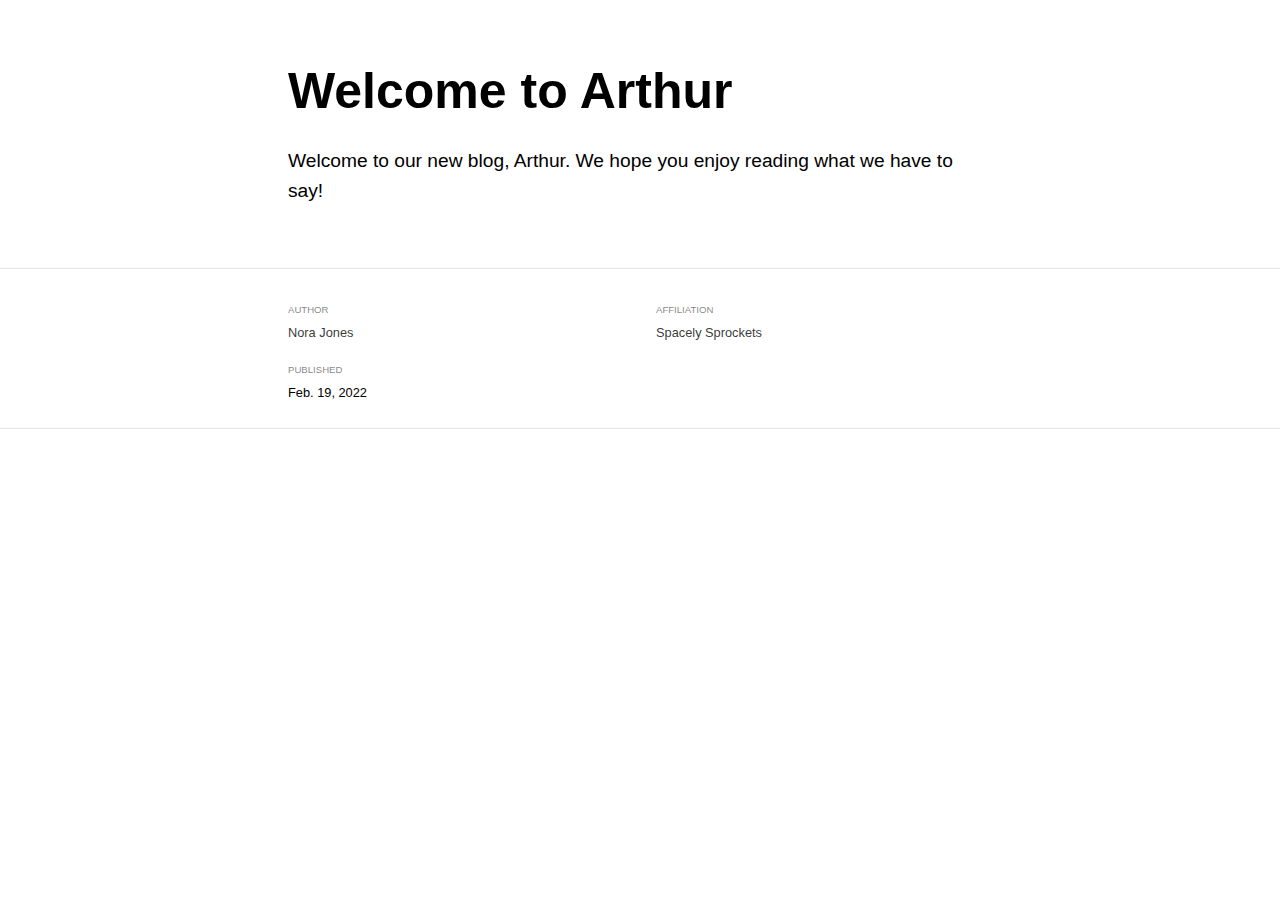
<file: _posts/welcome/welcome.html>
<!DOCTYPE html>

<html xmlns="http://www.w3.org/1999/xhtml" lang="" xml:lang="">

<head>
  <meta charset="utf-8"/>
  <meta name="viewport" content="width=device-width, initial-scale=1"/>
  <meta http-equiv="X-UA-Compatible" content="IE=Edge,chrome=1"/>
  <meta name="generator" content="distill" />

  <style type="text/css">
  /* Hide doc at startup (prevent jankiness while JS renders/transforms) */
  body {
    visibility: hidden;
  }
  </style>

 <!--radix_placeholder_import_source-->
 <!--/radix_placeholder_import_source-->

<style type="text/css">code{white-space: pre;}</style>
<style type="text/css" data-origin="pandoc">
code.sourceCode > span { display: inline-block; line-height: 1.25; }
code.sourceCode > span { color: inherit; text-decoration: inherit; }
code.sourceCode > span:empty { height: 1.2em; }
.sourceCode { overflow: visible; }
code.sourceCode { white-space: pre; position: relative; }
div.sourceCode { margin: 1em 0; }
pre.sourceCode { margin: 0; }
@media screen {
div.sourceCode { overflow: auto; }
}
@media print {
code.sourceCode { white-space: pre-wrap; }
code.sourceCode > span { text-indent: -5em; padding-left: 5em; }
}
pre.numberSource code
  { counter-reset: source-line 0; }
pre.numberSource code > span
  { position: relative; left: -4em; counter-increment: source-line; }
pre.numberSource code > span > a:first-child::before
  { content: counter(source-line);
    position: relative; left: -1em; text-align: right; vertical-align: baseline;
    border: none; display: inline-block;
    -webkit-touch-callout: none; -webkit-user-select: none;
    -khtml-user-select: none; -moz-user-select: none;
    -ms-user-select: none; user-select: none;
    padding: 0 4px; width: 4em;
    color: #aaaaaa;
  }
pre.numberSource { margin-left: 3em; border-left: 1px solid #aaaaaa;  padding-left: 4px; }
div.sourceCode
  {   }
@media screen {
code.sourceCode > span > a:first-child::before { text-decoration: underline; }
}
code span.al { color: #ad0000; } /* Alert */
code span.an { color: #5e5e5e; } /* Annotation */
code span.at { } /* Attribute */
code span.bn { color: #ad0000; } /* BaseN */
code span.bu { } /* BuiltIn */
code span.cf { color: #007ba5; } /* ControlFlow */
code span.ch { color: #20794d; } /* Char */
code span.cn { color: #8f5902; } /* Constant */
code span.co { color: #5e5e5e; } /* Comment */
code span.cv { color: #5e5e5e; font-style: italic; } /* CommentVar */
code span.do { color: #5e5e5e; font-style: italic; } /* Documentation */
code span.dt { color: #ad0000; } /* DataType */
code span.dv { color: #ad0000; } /* DecVal */
code span.er { color: #ad0000; } /* Error */
code span.ex { } /* Extension */
code span.fl { color: #ad0000; } /* Float */
code span.fu { color: #4758ab; } /* Function */
code span.im { } /* Import */
code span.in { color: #5e5e5e; } /* Information */
code span.kw { color: #007ba5; } /* Keyword */
code span.op { color: #5e5e5e; } /* Operator */
code span.ot { color: #007ba5; } /* Other */
code span.pp { color: #ad0000; } /* Preprocessor */
code span.sc { color: #5e5e5e; } /* SpecialChar */
code span.ss { color: #20794d; } /* SpecialString */
code span.st { color: #20794d; } /* String */
code span.va { color: #111111; } /* Variable */
code span.vs { color: #20794d; } /* VerbatimString */
code span.wa { color: #5e5e5e; font-style: italic; } /* Warning */
</style>


  <!--radix_placeholder_meta_tags-->
  <title>Welcome to Arthur</title>
  
  <meta property="description" itemprop="description" content="Welcome to our new blog, Arthur. We hope you enjoy &#10;reading what we have to say!"/>
  
  
  <!--  https://schema.org/Article -->
  <meta property="article:published" itemprop="datePublished" content="2022-02-19"/>
  <meta property="article:created" itemprop="dateCreated" content="2022-02-19"/>
  <meta name="article:author" content="Nora Jones"/>
  
  <!--  https://developers.facebook.com/docs/sharing/webmasters#markup -->
  <meta property="og:title" content="Welcome to Arthur"/>
  <meta property="og:type" content="article"/>
  <meta property="og:description" content="Welcome to our new blog, Arthur. We hope you enjoy &#10;reading what we have to say!"/>
  <meta property="og:locale" content="en_US"/>
  
  <!--  https://dev.twitter.com/cards/types/summary -->
  <meta property="twitter:card" content="summary"/>
  <meta property="twitter:title" content="Welcome to Arthur"/>
  <meta property="twitter:description" content="Welcome to our new blog, Arthur. We hope you enjoy &#10;reading what we have to say!"/>
  
  <!--/radix_placeholder_meta_tags-->
  <!--radix_placeholder_rmarkdown_metadata-->
  
  <script type="text/json" id="radix-rmarkdown-metadata">
  {"type":"list","attributes":{"names":{"type":"character","attributes":{},"value":["title","description","author","date","output"]}},"value":[{"type":"character","attributes":{},"value":["Welcome to Arthur"]},{"type":"character","attributes":{},"value":["Welcome to our new blog, Arthur. We hope you enjoy \nreading what we have to say!\n"]},{"type":"list","attributes":{},"value":[{"type":"list","attributes":{"names":{"type":"character","attributes":{},"value":["name","url","affiliation","affiliation_url"]}},"value":[{"type":"character","attributes":{},"value":["Nora Jones"]},{"type":"character","attributes":{},"value":["https://example.com/norajones"]},{"type":"character","attributes":{},"value":["Spacely Sprockets"]},{"type":"character","attributes":{},"value":["https://example.com/spacelysprokets"]}]}]},{"type":"character","attributes":{},"value":["02-19-2022"]},{"type":"list","attributes":{"names":{"type":"character","attributes":{},"value":["distill::distill_article"]}},"value":[{"type":"list","attributes":{"names":{"type":"character","attributes":{},"value":["self_contained"]}},"value":[{"type":"logical","attributes":{},"value":[false]}]}]}]}
  </script>
  <!--/radix_placeholder_rmarkdown_metadata-->
  
  <script type="text/json" id="radix-resource-manifest">
  {"type":"NULL"}
  </script>
  <!--radix_placeholder_navigation_in_header-->
  <!--/radix_placeholder_navigation_in_header-->
  <!--radix_placeholder_distill-->
  
  <style type="text/css">
  
  body {
    background-color: white;
  }
  
  .pandoc-table {
    width: 100%;
  }
  
  .pandoc-table>caption {
    margin-bottom: 10px;
  }
  
  .pandoc-table th:not([align]) {
    text-align: left;
  }
  
  .pagedtable-footer {
    font-size: 15px;
  }
  
  d-byline .byline {
    grid-template-columns: 2fr 2fr;
  }
  
  d-byline .byline h3 {
    margin-block-start: 1.5em;
  }
  
  d-byline .byline .authors-affiliations h3 {
    margin-block-start: 0.5em;
  }
  
  .authors-affiliations .orcid-id {
    width: 16px;
    height:16px;
    margin-left: 4px;
    margin-right: 4px;
    vertical-align: middle;
    padding-bottom: 2px;
  }
  
  d-title .dt-tags {
    margin-top: 1em;
    grid-column: text;
  }
  
  .dt-tags .dt-tag {
    text-decoration: none;
    display: inline-block;
    color: rgba(0,0,0,0.6);
    padding: 0em 0.4em;
    margin-right: 0.5em;
    margin-bottom: 0.4em;
    font-size: 70%;
    border: 1px solid rgba(0,0,0,0.2);
    border-radius: 3px;
    text-transform: uppercase;
    font-weight: 500;
  }
  
  d-article table.gt_table td,
  d-article table.gt_table th {
    border-bottom: none;
  }
  
  .html-widget {
    margin-bottom: 2.0em;
  }
  
  .l-screen-inset {
    padding-right: 16px;
  }
  
  .l-screen .caption {
    margin-left: 10px;
  }
  
  .shaded {
    background: rgb(247, 247, 247);
    padding-top: 20px;
    padding-bottom: 20px;
    border-top: 1px solid rgba(0, 0, 0, 0.1);
    border-bottom: 1px solid rgba(0, 0, 0, 0.1);
  }
  
  .shaded .html-widget {
    margin-bottom: 0;
    border: 1px solid rgba(0, 0, 0, 0.1);
  }
  
  .shaded .shaded-content {
    background: white;
  }
  
  .text-output {
    margin-top: 0;
    line-height: 1.5em;
  }
  
  .hidden {
    display: none !important;
  }
  
  d-article {
    padding-top: 2.5rem;
    padding-bottom: 30px;
  }
  
  d-appendix {
    padding-top: 30px;
  }
  
  d-article>p>img {
    width: 100%;
  }
  
  d-article h2 {
    margin: 1rem 0 1.5rem 0;
  }
  
  d-article h3 {
    margin-top: 1.5rem;
  }
  
  d-article iframe {
    border: 1px solid rgba(0, 0, 0, 0.1);
    margin-bottom: 2.0em;
    width: 100%;
  }
  
  /* Tweak code blocks */
  
  d-article div.sourceCode code,
  d-article pre code {
    font-family: Consolas, Monaco, 'Andale Mono', 'Ubuntu Mono', monospace;
  }
  
  d-article pre,
  d-article div.sourceCode,
  d-article div.sourceCode pre {
    overflow: auto;
  }
  
  d-article div.sourceCode {
    background-color: white;
  }
  
  d-article div.sourceCode pre {
    padding-left: 10px;
    font-size: 12px;
    border-left: 2px solid rgba(0,0,0,0.1);
  }
  
  d-article pre {
    font-size: 12px;
    color: black;
    background: none;
    margin-top: 0;
    text-align: left;
    white-space: pre;
    word-spacing: normal;
    word-break: normal;
    word-wrap: normal;
    line-height: 1.5;
  
    -moz-tab-size: 4;
    -o-tab-size: 4;
    tab-size: 4;
  
    -webkit-hyphens: none;
    -moz-hyphens: none;
    -ms-hyphens: none;
    hyphens: none;
  }
  
  d-article pre a {
    border-bottom: none;
  }
  
  d-article pre a:hover {
    border-bottom: none;
    text-decoration: underline;
  }
  
  d-article details {
    grid-column: text;
    margin-bottom: 0.8em;
  }
  
  @media(min-width: 768px) {
  
  d-article pre,
  d-article div.sourceCode,
  d-article div.sourceCode pre {
    overflow: visible !important;
  }
  
  d-article div.sourceCode pre {
    padding-left: 18px;
    font-size: 14px;
  }
  
  d-article pre {
    font-size: 14px;
  }
  
  }
  
  figure img.external {
    background: white;
    border: 1px solid rgba(0, 0, 0, 0.1);
    box-shadow: 0 1px 8px rgba(0, 0, 0, 0.1);
    padding: 18px;
    box-sizing: border-box;
  }
  
  /* CSS for d-contents */
  
  .d-contents {
    grid-column: text;
    color: rgba(0,0,0,0.8);
    font-size: 0.9em;
    padding-bottom: 1em;
    margin-bottom: 1em;
    padding-bottom: 0.5em;
    margin-bottom: 1em;
    padding-left: 0.25em;
    justify-self: start;
  }
  
  @media(min-width: 1000px) {
    .d-contents.d-contents-float {
      height: 0;
      grid-column-start: 1;
      grid-column-end: 4;
      justify-self: center;
      padding-right: 3em;
      padding-left: 2em;
    }
  }
  
  .d-contents nav h3 {
    font-size: 18px;
    margin-top: 0;
    margin-bottom: 1em;
  }
  
  .d-contents li {
    list-style-type: none
  }
  
  .d-contents nav > ul {
    padding-left: 0;
  }
  
  .d-contents ul {
    padding-left: 1em
  }
  
  .d-contents nav ul li {
    margin-top: 0.6em;
    margin-bottom: 0.2em;
  }
  
  .d-contents nav a {
    font-size: 13px;
    border-bottom: none;
    text-decoration: none
    color: rgba(0, 0, 0, 0.8);
  }
  
  .d-contents nav a:hover {
    text-decoration: underline solid rgba(0, 0, 0, 0.6)
  }
  
  .d-contents nav > ul > li > a {
    font-weight: 600;
  }
  
  .d-contents nav > ul > li > ul {
    font-weight: inherit;
  }
  
  .d-contents nav > ul > li > ul > li {
    margin-top: 0.2em;
  }
  
  
  .d-contents nav ul {
    margin-top: 0;
    margin-bottom: 0.25em;
  }
  
  .d-article-with-toc h2:nth-child(2) {
    margin-top: 0;
  }
  
  
  /* Figure */
  
  .figure {
    position: relative;
    margin-bottom: 2.5em;
    margin-top: 1.5em;
  }
  
  .figure img {
    width: 100%;
  }
  
  .figure .caption {
    color: rgba(0, 0, 0, 0.6);
    font-size: 12px;
    line-height: 1.5em;
  }
  
  .figure img.external {
    background: white;
    border: 1px solid rgba(0, 0, 0, 0.1);
    box-shadow: 0 1px 8px rgba(0, 0, 0, 0.1);
    padding: 18px;
    box-sizing: border-box;
  }
  
  .figure .caption a {
    color: rgba(0, 0, 0, 0.6);
  }
  
  .figure .caption b,
  .figure .caption strong, {
    font-weight: 600;
    color: rgba(0, 0, 0, 1.0);
  }
  
  /* Citations */
  
  d-article .citation {
    color: inherit;
    cursor: inherit;
  }
  
  div.hanging-indent{
    margin-left: 1em; text-indent: -1em;
  }
  
  /* Citation hover box */
  
  .tippy-box[data-theme~=light-border] {
    background-color: rgba(250, 250, 250, 0.95);
  }
  
  .tippy-content > p {
    margin-bottom: 0;
    padding: 2px;
  }
  
  
  /* Tweak 1000px media break to show more text */
  
  @media(min-width: 1000px) {
    .base-grid,
    distill-header,
    d-title,
    d-abstract,
    d-article,
    d-appendix,
    distill-appendix,
    d-byline,
    d-footnote-list,
    d-citation-list,
    distill-footer {
      grid-template-columns: [screen-start] 1fr [page-start kicker-start] 80px [middle-start] 50px [text-start kicker-end] 65px 65px 65px 65px 65px 65px 65px 65px [text-end gutter-start] 65px [middle-end] 65px [page-end gutter-end] 1fr [screen-end];
      grid-column-gap: 16px;
    }
  
    .grid {
      grid-column-gap: 16px;
    }
  
    d-article {
      font-size: 1.06rem;
      line-height: 1.7em;
    }
    figure .caption, .figure .caption, figure figcaption {
      font-size: 13px;
    }
  }
  
  @media(min-width: 1180px) {
    .base-grid,
    distill-header,
    d-title,
    d-abstract,
    d-article,
    d-appendix,
    distill-appendix,
    d-byline,
    d-footnote-list,
    d-citation-list,
    distill-footer {
      grid-template-columns: [screen-start] 1fr [page-start kicker-start] 60px [middle-start] 60px [text-start kicker-end] 60px 60px 60px 60px 60px 60px 60px 60px [text-end gutter-start] 60px [middle-end] 60px [page-end gutter-end] 1fr [screen-end];
      grid-column-gap: 32px;
    }
  
    .grid {
      grid-column-gap: 32px;
    }
  }
  
  
  /* Get the citation styles for the appendix (not auto-injected on render since
     we do our own rendering of the citation appendix) */
  
  d-appendix .citation-appendix,
  .d-appendix .citation-appendix {
    font-size: 11px;
    line-height: 15px;
    border-left: 1px solid rgba(0, 0, 0, 0.1);
    padding-left: 18px;
    border: 1px solid rgba(0,0,0,0.1);
    background: rgba(0, 0, 0, 0.02);
    padding: 10px 18px;
    border-radius: 3px;
    color: rgba(150, 150, 150, 1);
    overflow: hidden;
    margin-top: -12px;
    white-space: pre-wrap;
    word-wrap: break-word;
  }
  
  /* Include appendix styles here so they can be overridden */
  
  d-appendix {
    contain: layout style;
    font-size: 0.8em;
    line-height: 1.7em;
    margin-top: 60px;
    margin-bottom: 0;
    border-top: 1px solid rgba(0, 0, 0, 0.1);
    color: rgba(0,0,0,0.5);
    padding-top: 60px;
    padding-bottom: 48px;
  }
  
  d-appendix h3 {
    grid-column: page-start / text-start;
    font-size: 15px;
    font-weight: 500;
    margin-top: 1em;
    margin-bottom: 0;
    color: rgba(0,0,0,0.65);
  }
  
  d-appendix h3 + * {
    margin-top: 1em;
  }
  
  d-appendix ol {
    padding: 0 0 0 15px;
  }
  
  @media (min-width: 768px) {
    d-appendix ol {
      padding: 0 0 0 30px;
      margin-left: -30px;
    }
  }
  
  d-appendix li {
    margin-bottom: 1em;
  }
  
  d-appendix a {
    color: rgba(0, 0, 0, 0.6);
  }
  
  d-appendix > * {
    grid-column: text;
  }
  
  d-appendix > d-footnote-list,
  d-appendix > d-citation-list,
  d-appendix > distill-appendix {
    grid-column: screen;
  }
  
  /* Include footnote styles here so they can be overridden */
  
  d-footnote-list {
    contain: layout style;
  }
  
  d-footnote-list > * {
    grid-column: text;
  }
  
  d-footnote-list a.footnote-backlink {
    color: rgba(0,0,0,0.3);
    padding-left: 0.5em;
  }
  
  
  
  /* Anchor.js */
  
  .anchorjs-link {
    /*transition: all .25s linear; */
    text-decoration: none;
    border-bottom: none;
  }
  *:hover > .anchorjs-link {
    margin-left: -1.125em !important;
    text-decoration: none;
    border-bottom: none;
  }
  
  /* Social footer */
  
  .social_footer {
    margin-top: 30px;
    margin-bottom: 0;
    color: rgba(0,0,0,0.67);
  }
  
  .disqus-comments {
    margin-right: 30px;
  }
  
  .disqus-comment-count {
    border-bottom: 1px solid rgba(0, 0, 0, 0.4);
    cursor: pointer;
  }
  
  #disqus_thread {
    margin-top: 30px;
  }
  
  .article-sharing a {
    border-bottom: none;
    margin-right: 8px;
  }
  
  .article-sharing a:hover {
    border-bottom: none;
  }
  
  .sidebar-section.subscribe {
    font-size: 12px;
    line-height: 1.6em;
  }
  
  .subscribe p {
    margin-bottom: 0.5em;
  }
  
  
  .article-footer .subscribe {
    font-size: 15px;
    margin-top: 45px;
  }
  
  
  .sidebar-section.custom {
    font-size: 12px;
    line-height: 1.6em;
  }
  
  .custom p {
    margin-bottom: 0.5em;
  }
  
  /* Styles for listing layout (hide title) */
  .layout-listing d-title, .layout-listing .d-title {
    display: none;
  }
  
  /* Styles for posts lists (not auto-injected) */
  
  
  .posts-with-sidebar {
    padding-left: 45px;
    padding-right: 45px;
  }
  
  .posts-list .description h2,
  .posts-list .description p {
    font-family: -apple-system, BlinkMacSystemFont, "Segoe UI", Roboto, Oxygen, Ubuntu, Cantarell, "Fira Sans", "Droid Sans", "Helvetica Neue", Arial, sans-serif;
  }
  
  .posts-list .description h2 {
    font-weight: 700;
    border-bottom: none;
    padding-bottom: 0;
  }
  
  .posts-list h2.post-tag {
    border-bottom: 1px solid rgba(0, 0, 0, 0.2);
    padding-bottom: 12px;
  }
  .posts-list {
    margin-top: 60px;
    margin-bottom: 24px;
  }
  
  .posts-list .post-preview {
    text-decoration: none;
    overflow: hidden;
    display: block;
    border-bottom: 1px solid rgba(0, 0, 0, 0.1);
    padding: 24px 0;
  }
  
  .post-preview-last {
    border-bottom: none !important;
  }
  
  .posts-list .posts-list-caption {
    grid-column: screen;
    font-weight: 400;
  }
  
  .posts-list .post-preview h2 {
    margin: 0 0 6px 0;
    line-height: 1.2em;
    font-style: normal;
    font-size: 24px;
  }
  
  .posts-list .post-preview p {
    margin: 0 0 12px 0;
    line-height: 1.4em;
    font-size: 16px;
  }
  
  .posts-list .post-preview .thumbnail {
    box-sizing: border-box;
    margin-bottom: 24px;
    position: relative;
    max-width: 500px;
  }
  .posts-list .post-preview img {
    width: 100%;
    display: block;
  }
  
  .posts-list .metadata {
    font-size: 12px;
    line-height: 1.4em;
    margin-bottom: 18px;
  }
  
  .posts-list .metadata > * {
    display: inline-block;
  }
  
  .posts-list .metadata .publishedDate {
    margin-right: 2em;
  }
  
  .posts-list .metadata .dt-authors {
    display: block;
    margin-top: 0.3em;
    margin-right: 2em;
  }
  
  .posts-list .dt-tags {
    display: block;
    line-height: 1em;
  }
  
  .posts-list .dt-tags .dt-tag {
    display: inline-block;
    color: rgba(0,0,0,0.6);
    padding: 0.3em 0.4em;
    margin-right: 0.2em;
    margin-bottom: 0.4em;
    font-size: 60%;
    border: 1px solid rgba(0,0,0,0.2);
    border-radius: 3px;
    text-transform: uppercase;
    font-weight: 500;
  }
  
  .posts-list img {
    opacity: 1;
  }
  
  .posts-list img[data-src] {
    opacity: 0;
  }
  
  .posts-more {
    clear: both;
  }
  
  
  .posts-sidebar {
    font-size: 16px;
  }
  
  .posts-sidebar h3 {
    font-size: 16px;
    margin-top: 0;
    margin-bottom: 0.5em;
    font-weight: 400;
    text-transform: uppercase;
  }
  
  .sidebar-section {
    margin-bottom: 30px;
  }
  
  .categories ul {
    list-style-type: none;
    margin: 0;
    padding: 0;
  }
  
  .categories li {
    color: rgba(0, 0, 0, 0.8);
    margin-bottom: 0;
  }
  
  .categories li>a {
    border-bottom: none;
  }
  
  .categories li>a:hover {
    border-bottom: 1px solid rgba(0, 0, 0, 0.4);
  }
  
  .categories .active {
    font-weight: 600;
  }
  
  .categories .category-count {
    color: rgba(0, 0, 0, 0.4);
  }
  
  
  @media(min-width: 768px) {
    .posts-list .post-preview h2 {
      font-size: 26px;
    }
    .posts-list .post-preview .thumbnail {
      float: right;
      width: 30%;
      margin-bottom: 0;
    }
    .posts-list .post-preview .description {
      float: left;
      width: 45%;
    }
    .posts-list .post-preview .metadata {
      float: left;
      width: 20%;
      margin-top: 8px;
    }
    .posts-list .post-preview p {
      margin: 0 0 12px 0;
      line-height: 1.5em;
      font-size: 16px;
    }
    .posts-with-sidebar .posts-list {
      float: left;
      width: 75%;
    }
    .posts-with-sidebar .posts-sidebar {
      float: right;
      width: 20%;
      margin-top: 60px;
      padding-top: 24px;
      padding-bottom: 24px;
    }
  }
  
  
  /* Improve display for browsers without grid (IE/Edge <= 15) */
  
  .downlevel {
    line-height: 1.6em;
    font-family: -apple-system, BlinkMacSystemFont, "Segoe UI", Roboto, Oxygen, Ubuntu, Cantarell, "Fira Sans", "Droid Sans", "Helvetica Neue", Arial, sans-serif;
    margin: 0;
  }
  
  .downlevel .d-title {
    padding-top: 6rem;
    padding-bottom: 1.5rem;
  }
  
  .downlevel .d-title h1 {
    font-size: 50px;
    font-weight: 700;
    line-height: 1.1em;
    margin: 0 0 0.5rem;
  }
  
  .downlevel .d-title p {
    font-weight: 300;
    font-size: 1.2rem;
    line-height: 1.55em;
    margin-top: 0;
  }
  
  .downlevel .d-byline {
    padding-top: 0.8em;
    padding-bottom: 0.8em;
    font-size: 0.8rem;
    line-height: 1.8em;
  }
  
  .downlevel .section-separator {
    border: none;
    border-top: 1px solid rgba(0, 0, 0, 0.1);
  }
  
  .downlevel .d-article {
    font-size: 1.06rem;
    line-height: 1.7em;
    padding-top: 1rem;
    padding-bottom: 2rem;
  }
  
  
  .downlevel .d-appendix {
    padding-left: 0;
    padding-right: 0;
    max-width: none;
    font-size: 0.8em;
    line-height: 1.7em;
    margin-bottom: 0;
    color: rgba(0,0,0,0.5);
    padding-top: 40px;
    padding-bottom: 48px;
  }
  
  .downlevel .footnotes ol {
    padding-left: 13px;
  }
  
  .downlevel .base-grid,
  .downlevel .distill-header,
  .downlevel .d-title,
  .downlevel .d-abstract,
  .downlevel .d-article,
  .downlevel .d-appendix,
  .downlevel .distill-appendix,
  .downlevel .d-byline,
  .downlevel .d-footnote-list,
  .downlevel .d-citation-list,
  .downlevel .distill-footer,
  .downlevel .appendix-bottom,
  .downlevel .posts-container {
    padding-left: 40px;
    padding-right: 40px;
  }
  
  @media(min-width: 768px) {
    .downlevel .base-grid,
    .downlevel .distill-header,
    .downlevel .d-title,
    .downlevel .d-abstract,
    .downlevel .d-article,
    .downlevel .d-appendix,
    .downlevel .distill-appendix,
    .downlevel .d-byline,
    .downlevel .d-footnote-list,
    .downlevel .d-citation-list,
    .downlevel .distill-footer,
    .downlevel .appendix-bottom,
    .downlevel .posts-container {
    padding-left: 150px;
    padding-right: 150px;
    max-width: 900px;
  }
  }
  
  .downlevel pre code {
    display: block;
    border-left: 2px solid rgba(0, 0, 0, .1);
    padding: 0 0 0 20px;
    font-size: 14px;
  }
  
  .downlevel code, .downlevel pre {
    color: black;
    background: none;
    font-family: Consolas, Monaco, 'Andale Mono', 'Ubuntu Mono', monospace;
    text-align: left;
    white-space: pre;
    word-spacing: normal;
    word-break: normal;
    word-wrap: normal;
    line-height: 1.5;
  
    -moz-tab-size: 4;
    -o-tab-size: 4;
    tab-size: 4;
  
    -webkit-hyphens: none;
    -moz-hyphens: none;
    -ms-hyphens: none;
    hyphens: none;
  }
  
  .downlevel .posts-list .post-preview {
    color: inherit;
  }
  
  
  
  </style>
  
  <script type="application/javascript">
  
  function is_downlevel_browser() {
    if (bowser.isUnsupportedBrowser({ msie: "12", msedge: "16"},
                                   window.navigator.userAgent)) {
      return true;
    } else {
      return window.load_distill_framework === undefined;
    }
  }
  
  // show body when load is complete
  function on_load_complete() {
  
    // add anchors
    if (window.anchors) {
      window.anchors.options.placement = 'left';
      window.anchors.add('d-article > h2, d-article > h3, d-article > h4, d-article > h5');
    }
  
  
    // set body to visible
    document.body.style.visibility = 'visible';
  
    // force redraw for leaflet widgets
    if (window.HTMLWidgets) {
      var maps = window.HTMLWidgets.findAll(".leaflet");
      $.each(maps, function(i, el) {
        var map = this.getMap();
        map.invalidateSize();
        map.eachLayer(function(layer) {
          if (layer instanceof L.TileLayer)
            layer.redraw();
        });
      });
    }
  
    // trigger 'shown' so htmlwidgets resize
    $('d-article').trigger('shown');
  }
  
  function init_distill() {
  
    init_common();
  
    // create front matter
    var front_matter = $('<d-front-matter></d-front-matter>');
    $('#distill-front-matter').wrap(front_matter);
  
    // create d-title
    $('.d-title').changeElementType('d-title');
  
    // create d-byline
    var byline = $('<d-byline></d-byline>');
    $('.d-byline').replaceWith(byline);
  
    // create d-article
    var article = $('<d-article></d-article>');
    $('.d-article').wrap(article).children().unwrap();
  
    // move posts container into article
    $('.posts-container').appendTo($('d-article'));
  
    // create d-appendix
    $('.d-appendix').changeElementType('d-appendix');
  
    // flag indicating that we have appendix items
    var appendix = $('.appendix-bottom').children('h3').length > 0;
  
    // replace footnotes with <d-footnote>
    $('.footnote-ref').each(function(i, val) {
      appendix = true;
      var href = $(this).attr('href');
      var id = href.replace('#', '');
      var fn = $('#' + id);
      var fn_p = $('#' + id + '>p');
      fn_p.find('.footnote-back').remove();
      var text = fn_p.html();
      var dtfn = $('<d-footnote></d-footnote>');
      dtfn.html(text);
      $(this).replaceWith(dtfn);
    });
    // remove footnotes
    $('.footnotes').remove();
  
    // move refs into #references-listing
    $('#references-listing').replaceWith($('#refs'));
  
    $('h1.appendix, h2.appendix').each(function(i, val) {
      $(this).changeElementType('h3');
    });
    $('h3.appendix').each(function(i, val) {
      var id = $(this).attr('id');
      $('.d-contents a[href="#' + id + '"]').parent().remove();
      appendix = true;
      $(this).nextUntil($('h1, h2, h3')).addBack().appendTo($('d-appendix'));
    });
  
    // show d-appendix if we have appendix content
    $("d-appendix").css('display', appendix ? 'grid' : 'none');
  
    // localize layout chunks to just output
    $('.layout-chunk').each(function(i, val) {
  
      // capture layout
      var layout = $(this).attr('data-layout');
  
      // apply layout to markdown level block elements
      var elements = $(this).children().not('details, div.sourceCode, pre, script');
      elements.each(function(i, el) {
        var layout_div = $('<div class="' + layout + '"></div>');
        if (layout_div.hasClass('shaded')) {
          var shaded_content = $('<div class="shaded-content"></div>');
          $(this).wrap(shaded_content);
          $(this).parent().wrap(layout_div);
        } else {
          $(this).wrap(layout_div);
        }
      });
  
  
      // unwrap the layout-chunk div
      $(this).children().unwrap();
    });
  
    // remove code block used to force  highlighting css
    $('.distill-force-highlighting-css').parent().remove();
  
    // remove empty line numbers inserted by pandoc when using a
    // custom syntax highlighting theme
    $('code.sourceCode a:empty').remove();
  
    // load distill framework
    load_distill_framework();
  
    // wait for window.distillRunlevel == 4 to do post processing
    function distill_post_process() {
  
      if (!window.distillRunlevel || window.distillRunlevel < 4)
        return;
  
      // hide author/affiliations entirely if we have no authors
      var front_matter = JSON.parse($("#distill-front-matter").html());
      var have_authors = front_matter.authors && front_matter.authors.length > 0;
      if (!have_authors)
        $('d-byline').addClass('hidden');
  
      // article with toc class
      $('.d-contents').parent().addClass('d-article-with-toc');
  
      // strip links that point to #
      $('.authors-affiliations').find('a[href="#"]').removeAttr('href');
  
      // add orcid ids
      $('.authors-affiliations').find('.author').each(function(i, el) {
        var orcid_id = front_matter.authors[i].orcidID;
        if (orcid_id) {
          var a = $('<a></a>');
          a.attr('href', 'https://orcid.org/' + orcid_id);
          var img = $('<img></img>');
          img.addClass('orcid-id');
          img.attr('alt', 'ORCID ID');
          img.attr('src','[data-uri]');
          a.append(img);
          $(this).append(a);
        }
      });
  
      // hide elements of author/affiliations grid that have no value
      function hide_byline_column(caption) {
        $('d-byline').find('h3:contains("' + caption + '")').parent().css('visibility', 'hidden');
      }
  
      // affiliations
      var have_affiliations = false;
      for (var i = 0; i<front_matter.authors.length; ++i) {
        var author = front_matter.authors[i];
        if (author.affiliation !== "&nbsp;") {
          have_affiliations = true;
          break;
        }
      }
      if (!have_affiliations)
        $('d-byline').find('h3:contains("Affiliations")').css('visibility', 'hidden');
  
      // published date
      if (!front_matter.publishedDate)
        hide_byline_column("Published");
  
      // document object identifier
      var doi = $('d-byline').find('h3:contains("DOI")');
      var doi_p = doi.next().empty();
      if (!front_matter.doi) {
        // if we have a citation and valid citationText then link to that
        if ($('#citation').length > 0 && front_matter.citationText) {
          doi.html('Citation');
          $('<a href="#citation"></a>')
            .text(front_matter.citationText)
            .appendTo(doi_p);
        } else {
          hide_byline_column("DOI");
        }
      } else {
        $('<a></a>')
           .attr('href', "https://doi.org/" + front_matter.doi)
           .html(front_matter.doi)
           .appendTo(doi_p);
      }
  
       // change plural form of authors/affiliations
      if (front_matter.authors.length === 1) {
        var grid = $('.authors-affiliations');
        grid.children('h3:contains("Authors")').text('Author');
        grid.children('h3:contains("Affiliations")').text('Affiliation');
      }
  
      // remove d-appendix and d-footnote-list local styles
      $('d-appendix > style:first-child').remove();
      $('d-footnote-list > style:first-child').remove();
  
      // move appendix-bottom entries to the bottom
      $('.appendix-bottom').appendTo('d-appendix').children().unwrap();
      $('.appendix-bottom').remove();
  
      // hoverable references
      $('span.citation[data-cites]').each(function() {
        var refs = $(this).attr('data-cites').split(" ");
        var refHtml = refs.map(function(ref) {
          return "<p>" + $('#ref-' + ref).html() + "</p>";
        }).join("\n");
        window.tippy(this, {
          allowHTML: true,
          content: refHtml,
          maxWidth: 500,
          interactive: true,
          interactiveBorder: 10,
          theme: 'light-border',
          placement: 'bottom-start'
        });
      });
  
      // clear polling timer
      clearInterval(tid);
  
      // show body now that everything is ready
      on_load_complete();
    }
  
    var tid = setInterval(distill_post_process, 50);
    distill_post_process();
  
  }
  
  function init_downlevel() {
  
    init_common();
  
     // insert hr after d-title
    $('.d-title').after($('<hr class="section-separator"/>'));
  
    // check if we have authors
    var front_matter = JSON.parse($("#distill-front-matter").html());
    var have_authors = front_matter.authors && front_matter.authors.length > 0;
  
    // manage byline/border
    if (!have_authors)
      $('.d-byline').remove();
    $('.d-byline').after($('<hr class="section-separator"/>'));
    $('.d-byline a').remove();
  
    // remove toc
    $('.d-contents').remove();
  
    // move appendix elements
    $('h1.appendix, h2.appendix').each(function(i, val) {
      $(this).changeElementType('h3');
    });
    $('h3.appendix').each(function(i, val) {
      $(this).nextUntil($('h1, h2, h3')).addBack().appendTo($('.d-appendix'));
    });
  
  
    // inject headers into references and footnotes
    var refs_header = $('<h3></h3>');
    refs_header.text('References');
    $('#refs').prepend(refs_header);
  
    var footnotes_header = $('<h3></h3');
    footnotes_header.text('Footnotes');
    $('.footnotes').children('hr').first().replaceWith(footnotes_header);
  
    // move appendix-bottom entries to the bottom
    $('.appendix-bottom').appendTo('.d-appendix').children().unwrap();
    $('.appendix-bottom').remove();
  
    // remove appendix if it's empty
    if ($('.d-appendix').children().length === 0)
      $('.d-appendix').remove();
  
    // prepend separator above appendix
    $('.d-appendix').before($('<hr class="section-separator" style="clear: both"/>'));
  
    // trim code
    $('pre>code').each(function(i, val) {
      $(this).html($.trim($(this).html()));
    });
  
    // move posts-container right before article
    $('.posts-container').insertBefore($('.d-article'));
  
    $('body').addClass('downlevel');
  
    on_load_complete();
  }
  
  
  function init_common() {
  
    // jquery plugin to change element types
    (function($) {
      $.fn.changeElementType = function(newType) {
        var attrs = {};
  
        $.each(this[0].attributes, function(idx, attr) {
          attrs[attr.nodeName] = attr.nodeValue;
        });
  
        this.replaceWith(function() {
          return $("<" + newType + "/>", attrs).append($(this).contents());
        });
      };
    })(jQuery);
  
    // prevent underline for linked images
    $('a > img').parent().css({'border-bottom' : 'none'});
  
    // mark non-body figures created by knitr chunks as 100% width
    $('.layout-chunk').each(function(i, val) {
      var figures = $(this).find('img, .html-widget');
      if ($(this).attr('data-layout') !== "l-body") {
        figures.css('width', '100%');
      } else {
        figures.css('max-width', '100%');
        figures.filter("[width]").each(function(i, val) {
          var fig = $(this);
          fig.css('width', fig.attr('width') + 'px');
        });
  
      }
    });
  
    // auto-append index.html to post-preview links in file: protocol
    // and in rstudio ide preview
    $('.post-preview').each(function(i, val) {
      if (window.location.protocol === "file:")
        $(this).attr('href', $(this).attr('href') + "index.html");
    });
  
    // get rid of index.html references in header
    if (window.location.protocol !== "file:") {
      $('.distill-site-header a[href]').each(function(i,val) {
        $(this).attr('href', $(this).attr('href').replace("index.html", "./"));
      });
    }
  
    // add class to pandoc style tables
    $('tr.header').parent('thead').parent('table').addClass('pandoc-table');
    $('.kable-table').children('table').addClass('pandoc-table');
  
    // add figcaption style to table captions
    $('caption').parent('table').addClass("figcaption");
  
    // initialize posts list
    if (window.init_posts_list)
      window.init_posts_list();
  
    // implmement disqus comment link
    $('.disqus-comment-count').click(function() {
      window.headroom_prevent_pin = true;
      $('#disqus_thread').toggleClass('hidden');
      if (!$('#disqus_thread').hasClass('hidden')) {
        var offset = $(this).offset();
        $(window).resize();
        $('html, body').animate({
          scrollTop: offset.top - 35
        });
      }
    });
  }
  
  document.addEventListener('DOMContentLoaded', function() {
    if (is_downlevel_browser())
      init_downlevel();
    else
      window.addEventListener('WebComponentsReady', init_distill);
  });
  
  </script>
  
  <!--/radix_placeholder_distill-->
  <script src="welcome_files/jquery-3.6.0/jquery-3.6.0.min.js"></script>
  <script src="welcome_files/popper-2.6.0/popper.min.js"></script>
  <link href="welcome_files/tippy-6.2.7/tippy.css" rel="stylesheet" />
  <link href="welcome_files/tippy-6.2.7/tippy-light-border.css" rel="stylesheet" />
  <script src="welcome_files/tippy-6.2.7/tippy.umd.min.js"></script>
  <script src="welcome_files/anchor-4.2.2/anchor.min.js"></script>
  <script src="welcome_files/bowser-1.9.3/bowser.min.js"></script>
  <script src="welcome_files/webcomponents-2.0.0/webcomponents.js"></script>
  <script src="welcome_files/distill-2.2.21/template.v2.js"></script>
  <!--radix_placeholder_site_in_header-->
  <!--/radix_placeholder_site_in_header-->


</head>

<body>

<!--radix_placeholder_front_matter-->

<script id="distill-front-matter" type="text/json">
{"title":"Welcome to Arthur","description":"Welcome to our new blog, Arthur. We hope you enjoy \nreading what we have to say!","authors":[{"author":"Nora Jones","authorURL":"https://example.com/norajones","affiliation":"Spacely Sprockets","affiliationURL":"https://example.com/spacelysprokets","orcidID":""}],"publishedDate":"2022-02-19T00:00:00.000-03:00","citationText":"Jones, 2022"}
</script>

<!--/radix_placeholder_front_matter-->
<!--radix_placeholder_navigation_before_body-->
<!--/radix_placeholder_navigation_before_body-->
<!--radix_placeholder_site_before_body-->
<!--/radix_placeholder_site_before_body-->

<div class="d-title">
<h1>Welcome to Arthur</h1>
<!--radix_placeholder_categories-->
<!--/radix_placeholder_categories-->
<p><p>Welcome to our new blog, Arthur. We hope you enjoy reading what we have to say!</p></p>
</div>

<div class="d-byline">
  Nora Jones <a href="https://example.com/norajones" class="uri">https://example.com/norajones</a> (Spacely Sprockets)<a href="https://example.com/spacelysprokets" class="uri">https://example.com/spacelysprokets</a>
  
<br/>02-19-2022
</div>

<div class="d-article">
<div class="sourceCode" id="cb1"><pre class="sourceCode r distill-force-highlighting-css"><code class="sourceCode r"></code></pre></div>
<!--radix_placeholder_article_footer-->
<!--/radix_placeholder_article_footer-->
</div>

<div class="d-appendix">
</div>


<!--radix_placeholder_site_after_body-->
<!--/radix_placeholder_site_after_body-->
<!--radix_placeholder_appendices-->
<div class="appendix-bottom"></div>
<!--/radix_placeholder_appendices-->
<!--radix_placeholder_navigation_after_body-->
<!--/radix_placeholder_navigation_after_body-->

</body>

</html>
</file>
<file: docs/site_libs/tippy-6.2.7/tippy.css>
.tippy-box[data-animation=fade][data-state=hidden]{opacity:0}[data-tippy-root]{max-width:calc(100vw - 10px)}.tippy-box{position:relative;background-color:#333;color:#fff;border-radius:4px;font-size:14px;line-height:1.4;outline:0;transition-property:transform,visibility,opacity}.tippy-box[data-placement^=top]>.tippy-arrow{bottom:0}.tippy-box[data-placement^=top]>.tippy-arrow:before{bottom:-7px;left:0;border-width:8px 8px 0;border-top-color:initial;transform-origin:center top}.tippy-box[data-placement^=bottom]>.tippy-arrow{top:0}.tippy-box[data-placement^=bottom]>.tippy-arrow:before{top:-7px;left:0;border-width:0 8px 8px;border-bottom-color:initial;transform-origin:center bottom}.tippy-box[data-placement^=left]>.tippy-arrow{right:0}.tippy-box[data-placement^=left]>.tippy-arrow:before{border-width:8px 0 8px 8px;border-left-color:initial;right:-7px;transform-origin:center left}.tippy-box[data-placement^=right]>.tippy-arrow{left:0}.tippy-box[data-placement^=right]>.tippy-arrow:before{left:-7px;border-width:8px 8px 8px 0;border-right-color:initial;transform-origin:center right}.tippy-box[data-inertia][data-state=visible]{transition-timing-function:cubic-bezier(.54,1.5,.38,1.11)}.tippy-arrow{width:16px;height:16px;color:#333}.tippy-arrow:before{content:"";position:absolute;border-color:transparent;border-style:solid}.tippy-content{position:relative;padding:5px 9px;z-index:1}
</file>
<file: docs/site_libs/tippy-6.2.7/tippy-light-border.css>
.tippy-box[data-theme~=light-border]{background-color:#fff;background-clip:padding-box;border:1px solid rgba(0,8,16,.15);color:#333;box-shadow:0 4px 14px -2px rgba(0,8,16,.08)}.tippy-box[data-theme~=light-border]>.tippy-backdrop{background-color:#fff}.tippy-box[data-theme~=light-border]>.tippy-arrow:after,.tippy-box[data-theme~=light-border]>.tippy-svg-arrow:after{content:"";position:absolute;z-index:-1}.tippy-box[data-theme~=light-border]>.tippy-arrow:after{border-color:transparent;border-style:solid}.tippy-box[data-theme~=light-border][data-placement^=top]>.tippy-arrow:before{border-top-color:#fff}.tippy-box[data-theme~=light-border][data-placement^=top]>.tippy-arrow:after{border-top-color:rgba(0,8,16,.2);border-width:7px 7px 0;top:17px;left:1px}.tippy-box[data-theme~=light-border][data-placement^=top]>.tippy-svg-arrow>svg{top:16px}.tippy-box[data-theme~=light-border][data-placement^=top]>.tippy-svg-arrow:after{top:17px}.tippy-box[data-theme~=light-border][data-placement^=bottom]>.tippy-arrow:before{border-bottom-color:#fff;bottom:16px}.tippy-box[data-theme~=light-border][data-placement^=bottom]>.tippy-arrow:after{border-bottom-color:rgba(0,8,16,.2);border-width:0 7px 7px;bottom:17px;left:1px}.tippy-box[data-theme~=light-border][data-placement^=bottom]>.tippy-svg-arrow>svg{bottom:16px}.tippy-box[data-theme~=light-border][data-placement^=bottom]>.tippy-svg-arrow:after{bottom:17px}.tippy-box[data-theme~=light-border][data-placement^=left]>.tippy-arrow:before{border-left-color:#fff}.tippy-box[data-theme~=light-border][data-placement^=left]>.tippy-arrow:after{border-left-color:rgba(0,8,16,.2);border-width:7px 0 7px 7px;left:17px;top:1px}.tippy-box[data-theme~=light-border][data-placement^=left]>.tippy-svg-arrow>svg{left:11px}.tippy-box[data-theme~=light-border][data-placement^=left]>.tippy-svg-arrow:after{left:12px}.tippy-box[data-theme~=light-border][data-placement^=right]>.tippy-arrow:before{border-right-color:#fff;right:16px}.tippy-box[data-theme~=light-border][data-placement^=right]>.tippy-arrow:after{border-width:7px 7px 7px 0;right:17px;top:1px;border-right-color:rgba(0,8,16,.2)}.tippy-box[data-theme~=light-border][data-placement^=right]>.tippy-svg-arrow>svg{right:11px}.tippy-box[data-theme~=light-border][data-placement^=right]>.tippy-svg-arrow:after{right:12px}.tippy-box[data-theme~=light-border]>.tippy-svg-arrow{fill:#fff}.tippy-box[data-theme~=light-border]>.tippy-svg-arrow:after{background-image:url([data-uri]);background-size:16px 6px;width:16px;height:6px}
</file>
<file: _posts/2022-02-19-case-base-dos-dados/case-base-dos-dados_files/tippy-6.2.7/tippy.css>
.tippy-box[data-animation=fade][data-state=hidden]{opacity:0}[data-tippy-root]{max-width:calc(100vw - 10px)}.tippy-box{position:relative;background-color:#333;color:#fff;border-radius:4px;font-size:14px;line-height:1.4;outline:0;transition-property:transform,visibility,opacity}.tippy-box[data-placement^=top]>.tippy-arrow{bottom:0}.tippy-box[data-placement^=top]>.tippy-arrow:before{bottom:-7px;left:0;border-width:8px 8px 0;border-top-color:initial;transform-origin:center top}.tippy-box[data-placement^=bottom]>.tippy-arrow{top:0}.tippy-box[data-placement^=bottom]>.tippy-arrow:before{top:-7px;left:0;border-width:0 8px 8px;border-bottom-color:initial;transform-origin:center bottom}.tippy-box[data-placement^=left]>.tippy-arrow{right:0}.tippy-box[data-placement^=left]>.tippy-arrow:before{border-width:8px 0 8px 8px;border-left-color:initial;right:-7px;transform-origin:center left}.tippy-box[data-placement^=right]>.tippy-arrow{left:0}.tippy-box[data-placement^=right]>.tippy-arrow:before{left:-7px;border-width:8px 8px 8px 0;border-right-color:initial;transform-origin:center right}.tippy-box[data-inertia][data-state=visible]{transition-timing-function:cubic-bezier(.54,1.5,.38,1.11)}.tippy-arrow{width:16px;height:16px;color:#333}.tippy-arrow:before{content:"";position:absolute;border-color:transparent;border-style:solid}.tippy-content{position:relative;padding:5px 9px;z-index:1}
</file>
<file: _posts/2022-02-19-case-base-dos-dados/case-base-dos-dados_files/tippy-6.2.7/tippy-light-border.css>
.tippy-box[data-theme~=light-border]{background-color:#fff;background-clip:padding-box;border:1px solid rgba(0,8,16,.15);color:#333;box-shadow:0 4px 14px -2px rgba(0,8,16,.08)}.tippy-box[data-theme~=light-border]>.tippy-backdrop{background-color:#fff}.tippy-box[data-theme~=light-border]>.tippy-arrow:after,.tippy-box[data-theme~=light-border]>.tippy-svg-arrow:after{content:"";position:absolute;z-index:-1}.tippy-box[data-theme~=light-border]>.tippy-arrow:after{border-color:transparent;border-style:solid}.tippy-box[data-theme~=light-border][data-placement^=top]>.tippy-arrow:before{border-top-color:#fff}.tippy-box[data-theme~=light-border][data-placement^=top]>.tippy-arrow:after{border-top-color:rgba(0,8,16,.2);border-width:7px 7px 0;top:17px;left:1px}.tippy-box[data-theme~=light-border][data-placement^=top]>.tippy-svg-arrow>svg{top:16px}.tippy-box[data-theme~=light-border][data-placement^=top]>.tippy-svg-arrow:after{top:17px}.tippy-box[data-theme~=light-border][data-placement^=bottom]>.tippy-arrow:before{border-bottom-color:#fff;bottom:16px}.tippy-box[data-theme~=light-border][data-placement^=bottom]>.tippy-arrow:after{border-bottom-color:rgba(0,8,16,.2);border-width:0 7px 7px;bottom:17px;left:1px}.tippy-box[data-theme~=light-border][data-placement^=bottom]>.tippy-svg-arrow>svg{bottom:16px}.tippy-box[data-theme~=light-border][data-placement^=bottom]>.tippy-svg-arrow:after{bottom:17px}.tippy-box[data-theme~=light-border][data-placement^=left]>.tippy-arrow:before{border-left-color:#fff}.tippy-box[data-theme~=light-border][data-placement^=left]>.tippy-arrow:after{border-left-color:rgba(0,8,16,.2);border-width:7px 0 7px 7px;left:17px;top:1px}.tippy-box[data-theme~=light-border][data-placement^=left]>.tippy-svg-arrow>svg{left:11px}.tippy-box[data-theme~=light-border][data-placement^=left]>.tippy-svg-arrow:after{left:12px}.tippy-box[data-theme~=light-border][data-placement^=right]>.tippy-arrow:before{border-right-color:#fff;right:16px}.tippy-box[data-theme~=light-border][data-placement^=right]>.tippy-arrow:after{border-width:7px 7px 7px 0;right:17px;top:1px;border-right-color:rgba(0,8,16,.2)}.tippy-box[data-theme~=light-border][data-placement^=right]>.tippy-svg-arrow>svg{right:11px}.tippy-box[data-theme~=light-border][data-placement^=right]>.tippy-svg-arrow:after{right:12px}.tippy-box[data-theme~=light-border]>.tippy-svg-arrow{fill:#fff}.tippy-box[data-theme~=light-border]>.tippy-svg-arrow:after{background-image:url([data-uri]);background-size:16px 6px;width:16px;height:6px}
</file>
<file: _posts/welcome/welcome_files/tippy-6.2.7/tippy.css>
.tippy-box[data-animation=fade][data-state=hidden]{opacity:0}[data-tippy-root]{max-width:calc(100vw - 10px)}.tippy-box{position:relative;background-color:#333;color:#fff;border-radius:4px;font-size:14px;line-height:1.4;outline:0;transition-property:transform,visibility,opacity}.tippy-box[data-placement^=top]>.tippy-arrow{bottom:0}.tippy-box[data-placement^=top]>.tippy-arrow:before{bottom:-7px;left:0;border-width:8px 8px 0;border-top-color:initial;transform-origin:center top}.tippy-box[data-placement^=bottom]>.tippy-arrow{top:0}.tippy-box[data-placement^=bottom]>.tippy-arrow:before{top:-7px;left:0;border-width:0 8px 8px;border-bottom-color:initial;transform-origin:center bottom}.tippy-box[data-placement^=left]>.tippy-arrow{right:0}.tippy-box[data-placement^=left]>.tippy-arrow:before{border-width:8px 0 8px 8px;border-left-color:initial;right:-7px;transform-origin:center left}.tippy-box[data-placement^=right]>.tippy-arrow{left:0}.tippy-box[data-placement^=right]>.tippy-arrow:before{left:-7px;border-width:8px 8px 8px 0;border-right-color:initial;transform-origin:center right}.tippy-box[data-inertia][data-state=visible]{transition-timing-function:cubic-bezier(.54,1.5,.38,1.11)}.tippy-arrow{width:16px;height:16px;color:#333}.tippy-arrow:before{content:"";position:absolute;border-color:transparent;border-style:solid}.tippy-content{position:relative;padding:5px 9px;z-index:1}
</file>
<file: _posts/welcome/welcome_files/tippy-6.2.7/tippy-light-border.css>
.tippy-box[data-theme~=light-border]{background-color:#fff;background-clip:padding-box;border:1px solid rgba(0,8,16,.15);color:#333;box-shadow:0 4px 14px -2px rgba(0,8,16,.08)}.tippy-box[data-theme~=light-border]>.tippy-backdrop{background-color:#fff}.tippy-box[data-theme~=light-border]>.tippy-arrow:after,.tippy-box[data-theme~=light-border]>.tippy-svg-arrow:after{content:"";position:absolute;z-index:-1}.tippy-box[data-theme~=light-border]>.tippy-arrow:after{border-color:transparent;border-style:solid}.tippy-box[data-theme~=light-border][data-placement^=top]>.tippy-arrow:before{border-top-color:#fff}.tippy-box[data-theme~=light-border][data-placement^=top]>.tippy-arrow:after{border-top-color:rgba(0,8,16,.2);border-width:7px 7px 0;top:17px;left:1px}.tippy-box[data-theme~=light-border][data-placement^=top]>.tippy-svg-arrow>svg{top:16px}.tippy-box[data-theme~=light-border][data-placement^=top]>.tippy-svg-arrow:after{top:17px}.tippy-box[data-theme~=light-border][data-placement^=bottom]>.tippy-arrow:before{border-bottom-color:#fff;bottom:16px}.tippy-box[data-theme~=light-border][data-placement^=bottom]>.tippy-arrow:after{border-bottom-color:rgba(0,8,16,.2);border-width:0 7px 7px;bottom:17px;left:1px}.tippy-box[data-theme~=light-border][data-placement^=bottom]>.tippy-svg-arrow>svg{bottom:16px}.tippy-box[data-theme~=light-border][data-placement^=bottom]>.tippy-svg-arrow:after{bottom:17px}.tippy-box[data-theme~=light-border][data-placement^=left]>.tippy-arrow:before{border-left-color:#fff}.tippy-box[data-theme~=light-border][data-placement^=left]>.tippy-arrow:after{border-left-color:rgba(0,8,16,.2);border-width:7px 0 7px 7px;left:17px;top:1px}.tippy-box[data-theme~=light-border][data-placement^=left]>.tippy-svg-arrow>svg{left:11px}.tippy-box[data-theme~=light-border][data-placement^=left]>.tippy-svg-arrow:after{left:12px}.tippy-box[data-theme~=light-border][data-placement^=right]>.tippy-arrow:before{border-right-color:#fff;right:16px}.tippy-box[data-theme~=light-border][data-placement^=right]>.tippy-arrow:after{border-width:7px 7px 7px 0;right:17px;top:1px;border-right-color:rgba(0,8,16,.2)}.tippy-box[data-theme~=light-border][data-placement^=right]>.tippy-svg-arrow>svg{right:11px}.tippy-box[data-theme~=light-border][data-placement^=right]>.tippy-svg-arrow:after{right:12px}.tippy-box[data-theme~=light-border]>.tippy-svg-arrow{fill:#fff}.tippy-box[data-theme~=light-border]>.tippy-svg-arrow:after{background-image:url([data-uri]);background-size:16px 6px;width:16px;height:6px}
</file>
<file: docs/site_libs/font-awesome-5.1.0/css/all.css>
/*!
 * Font Awesome Free 5.1.0 by @fontawesome - https://fontawesome.com
 * License - https://fontawesome.com/license (Icons: CC BY 4.0, Fonts: SIL OFL 1.1, Code: MIT License)
 */
.fa,.fab,.fal,.far,.fas{-moz-osx-font-smoothing:grayscale;-webkit-font-smoothing:antialiased;display:inline-block;font-style:normal;font-variant:normal;text-rendering:auto;line-height:1}.fa-lg{font-size:1.33333em;line-height:.75em;vertical-align:-.0667em}.fa-xs{font-size:.75em}.fa-sm{font-size:.875em}.fa-1x{font-size:1em}.fa-2x{font-size:2em}.fa-3x{font-size:3em}.fa-4x{font-size:4em}.fa-5x{font-size:5em}.fa-6x{font-size:6em}.fa-7x{font-size:7em}.fa-8x{font-size:8em}.fa-9x{font-size:9em}.fa-10x{font-size:10em}.fa-fw{text-align:center;width:1.25em}.fa-ul{list-style-type:none;margin-left:2.5em;padding-left:0}.fa-ul>li{position:relative}.fa-li{left:-2em;position:absolute;text-align:center;width:2em;line-height:inherit}.fa-border{border:.08em solid #eee;border-radius:.1em;padding:.2em .25em .15em}.fa-pull-left{float:left}.fa-pull-right{float:right}.fa.fa-pull-left,.fab.fa-pull-left,.fal.fa-pull-left,.far.fa-pull-left,.fas.fa-pull-left{margin-right:.3em}.fa.fa-pull-right,.fab.fa-pull-right,.fal.fa-pull-right,.far.fa-pull-right,.fas.fa-pull-right{margin-left:.3em}.fa-spin{animation:a 2s infinite linear}.fa-pulse{animation:a 1s infinite steps(8)}@keyframes a{0%{transform:rotate(0deg)}to{transform:rotate(1turn)}}.fa-rotate-90{-ms-filter:"progid:DXImageTransform.Microsoft.BasicImage(rotation=1)";transform:rotate(90deg)}.fa-rotate-180{-ms-filter:"progid:DXImageTransform.Microsoft.BasicImage(rotation=2)";transform:rotate(180deg)}.fa-rotate-270{-ms-filter:"progid:DXImageTransform.Microsoft.BasicImage(rotation=3)";transform:rotate(270deg)}.fa-flip-horizontal{-ms-filter:"progid:DXImageTransform.Microsoft.BasicImage(rotation=0, mirror=1)";transform:scaleX(-1)}.fa-flip-vertical{transform:scaleY(-1)}.fa-flip-horizontal.fa-flip-vertical,.fa-flip-vertical{-ms-filter:"progid:DXImageTransform.Microsoft.BasicImage(rotation=2, mirror=1)"}.fa-flip-horizontal.fa-flip-vertical{transform:scale(-1)}:root .fa-flip-horizontal,:root .fa-flip-vertical,:root .fa-rotate-90,:root .fa-rotate-180,:root .fa-rotate-270{-webkit-filter:none;filter:none}.fa-stack{display:inline-block;height:2em;line-height:2em;position:relative;vertical-align:middle;width:2em}.fa-stack-1x,.fa-stack-2x{left:0;position:absolute;text-align:center;width:100%}.fa-stack-1x{line-height:inherit}.fa-stack-2x{font-size:2em}.fa-inverse{color:#fff}.fa-500px:before{content:"\f26e"}.fa-accessible-icon:before{content:"\f368"}.fa-accusoft:before{content:"\f369"}.fa-address-book:before{content:"\f2b9"}.fa-address-card:before{content:"\f2bb"}.fa-adjust:before{content:"\f042"}.fa-adn:before{content:"\f170"}.fa-adversal:before{content:"\f36a"}.fa-affiliatetheme:before{content:"\f36b"}.fa-algolia:before{content:"\f36c"}.fa-align-center:before{content:"\f037"}.fa-align-justify:before{content:"\f039"}.fa-align-left:before{content:"\f036"}.fa-align-right:before{content:"\f038"}.fa-allergies:before{content:"\f461"}.fa-amazon:before{content:"\f270"}.fa-amazon-pay:before{content:"\f42c"}.fa-ambulance:before{content:"\f0f9"}.fa-american-sign-language-interpreting:before{content:"\f2a3"}.fa-amilia:before{content:"\f36d"}.fa-anchor:before{content:"\f13d"}.fa-android:before{content:"\f17b"}.fa-angellist:before{content:"\f209"}.fa-angle-double-down:before{content:"\f103"}.fa-angle-double-left:before{content:"\f100"}.fa-angle-double-right:before{content:"\f101"}.fa-angle-double-up:before{content:"\f102"}.fa-angle-down:before{content:"\f107"}.fa-angle-left:before{content:"\f104"}.fa-angle-right:before{content:"\f105"}.fa-angle-up:before{content:"\f106"}.fa-angry:before{content:"\f556"}.fa-angrycreative:before{content:"\f36e"}.fa-angular:before{content:"\f420"}.fa-app-store:before{content:"\f36f"}.fa-app-store-ios:before{content:"\f370"}.fa-apper:before{content:"\f371"}.fa-apple:before{content:"\f179"}.fa-apple-pay:before{content:"\f415"}.fa-archive:before{content:"\f187"}.fa-archway:before{content:"\f557"}.fa-arrow-alt-circle-down:before{content:"\f358"}.fa-arrow-alt-circle-left:before{content:"\f359"}.fa-arrow-alt-circle-right:before{content:"\f35a"}.fa-arrow-alt-circle-up:before{content:"\f35b"}.fa-arrow-circle-down:before{content:"\f0ab"}.fa-arrow-circle-left:before{content:"\f0a8"}.fa-arrow-circle-right:before{content:"\f0a9"}.fa-arrow-circle-up:before{content:"\f0aa"}.fa-arrow-down:before{content:"\f063"}.fa-arrow-left:before{content:"\f060"}.fa-arrow-right:before{content:"\f061"}.fa-arrow-up:before{content:"\f062"}.fa-arrows-alt:before{content:"\f0b2"}.fa-arrows-alt-h:before{content:"\f337"}.fa-arrows-alt-v:before{content:"\f338"}.fa-assistive-listening-systems:before{content:"\f2a2"}.fa-asterisk:before{content:"\f069"}.fa-asymmetrik:before{content:"\f372"}.fa-at:before{content:"\f1fa"}.fa-atlas:before{content:"\f558"}.fa-audible:before{content:"\f373"}.fa-audio-description:before{content:"\f29e"}.fa-autoprefixer:before{content:"\f41c"}.fa-avianex:before{content:"\f374"}.fa-aviato:before{content:"\f421"}.fa-award:before{content:"\f559"}.fa-aws:before{content:"\f375"}.fa-backspace:before{content:"\f55a"}.fa-backward:before{content:"\f04a"}.fa-balance-scale:before{content:"\f24e"}.fa-ban:before{content:"\f05e"}.fa-band-aid:before{content:"\f462"}.fa-bandcamp:before{content:"\f2d5"}.fa-barcode:before{content:"\f02a"}.fa-bars:before{content:"\f0c9"}.fa-baseball-ball:before{content:"\f433"}.fa-basketball-ball:before{content:"\f434"}.fa-bath:before{content:"\f2cd"}.fa-battery-empty:before{content:"\f244"}.fa-battery-full:before{content:"\f240"}.fa-battery-half:before{content:"\f242"}.fa-battery-quarter:before{content:"\f243"}.fa-battery-three-quarters:before{content:"\f241"}.fa-bed:before{content:"\f236"}.fa-beer:before{content:"\f0fc"}.fa-behance:before{content:"\f1b4"}.fa-behance-square:before{content:"\f1b5"}.fa-bell:before{content:"\f0f3"}.fa-bell-slash:before{content:"\f1f6"}.fa-bezier-curve:before{content:"\f55b"}.fa-bicycle:before{content:"\f206"}.fa-bimobject:before{content:"\f378"}.fa-binoculars:before{content:"\f1e5"}.fa-birthday-cake:before{content:"\f1fd"}.fa-bitbucket:before{content:"\f171"}.fa-bitcoin:before{content:"\f379"}.fa-bity:before{content:"\f37a"}.fa-black-tie:before{content:"\f27e"}.fa-blackberry:before{content:"\f37b"}.fa-blender:before{content:"\f517"}.fa-blind:before{content:"\f29d"}.fa-blogger:before{content:"\f37c"}.fa-blogger-b:before{content:"\f37d"}.fa-bluetooth:before{content:"\f293"}.fa-bluetooth-b:before{content:"\f294"}.fa-bold:before{content:"\f032"}.fa-bolt:before{content:"\f0e7"}.fa-bomb:before{content:"\f1e2"}.fa-bong:before{content:"\f55c"}.fa-book:before{content:"\f02d"}.fa-book-open:before{content:"\f518"}.fa-bookmark:before{content:"\f02e"}.fa-bowling-ball:before{content:"\f436"}.fa-box:before{content:"\f466"}.fa-box-open:before{content:"\f49e"}.fa-boxes:before{content:"\f468"}.fa-braille:before{content:"\f2a1"}.fa-briefcase:before{content:"\f0b1"}.fa-briefcase-medical:before{content:"\f469"}.fa-broadcast-tower:before{content:"\f519"}.fa-broom:before{content:"\f51a"}.fa-brush:before{content:"\f55d"}.fa-btc:before{content:"\f15a"}.fa-bug:before{content:"\f188"}.fa-building:before{content:"\f1ad"}.fa-bullhorn:before{content:"\f0a1"}.fa-bullseye:before{content:"\f140"}.fa-burn:before{content:"\f46a"}.fa-buromobelexperte:before{content:"\f37f"}.fa-bus:before{content:"\f207"}.fa-bus-alt:before{content:"\f55e"}.fa-buysellads:before{content:"\f20d"}.fa-calculator:before{content:"\f1ec"}.fa-calendar:before{content:"\f133"}.fa-calendar-alt:before{content:"\f073"}.fa-calendar-check:before{content:"\f274"}.fa-calendar-minus:before{content:"\f272"}.fa-calendar-plus:before{content:"\f271"}.fa-calendar-times:before{content:"\f273"}.fa-camera:before{content:"\f030"}.fa-camera-retro:before{content:"\f083"}.fa-cannabis:before{content:"\f55f"}.fa-capsules:before{content:"\f46b"}.fa-car:before{content:"\f1b9"}.fa-caret-down:before{content:"\f0d7"}.fa-caret-left:before{content:"\f0d9"}.fa-caret-right:before{content:"\f0da"}.fa-caret-square-down:before{content:"\f150"}.fa-caret-square-left:before{content:"\f191"}.fa-caret-square-right:before{content:"\f152"}.fa-caret-square-up:before{content:"\f151"}.fa-caret-up:before{content:"\f0d8"}.fa-cart-arrow-down:before{content:"\f218"}.fa-cart-plus:before{content:"\f217"}.fa-cc-amazon-pay:before{content:"\f42d"}.fa-cc-amex:before{content:"\f1f3"}.fa-cc-apple-pay:before{content:"\f416"}.fa-cc-diners-club:before{content:"\f24c"}.fa-cc-discover:before{content:"\f1f2"}.fa-cc-jcb:before{content:"\f24b"}.fa-cc-mastercard:before{content:"\f1f1"}.fa-cc-paypal:before{content:"\f1f4"}.fa-cc-stripe:before{content:"\f1f5"}.fa-cc-visa:before{content:"\f1f0"}.fa-centercode:before{content:"\f380"}.fa-certificate:before{content:"\f0a3"}.fa-chalkboard:before{content:"\f51b"}.fa-chalkboard-teacher:before{content:"\f51c"}.fa-chart-area:before{content:"\f1fe"}.fa-chart-bar:before{content:"\f080"}.fa-chart-line:before{content:"\f201"}.fa-chart-pie:before{content:"\f200"}.fa-check:before{content:"\f00c"}.fa-check-circle:before{content:"\f058"}.fa-check-double:before{content:"\f560"}.fa-check-square:before{content:"\f14a"}.fa-chess:before{content:"\f439"}.fa-chess-bishop:before{content:"\f43a"}.fa-chess-board:before{content:"\f43c"}.fa-chess-king:before{content:"\f43f"}.fa-chess-knight:before{content:"\f441"}.fa-chess-pawn:before{content:"\f443"}.fa-chess-queen:before{content:"\f445"}.fa-chess-rook:before{content:"\f447"}.fa-chevron-circle-down:before{content:"\f13a"}.fa-chevron-circle-left:before{content:"\f137"}.fa-chevron-circle-right:before{content:"\f138"}.fa-chevron-circle-up:before{content:"\f139"}.fa-chevron-down:before{content:"\f078"}.fa-chevron-left:before{content:"\f053"}.fa-chevron-right:before{content:"\f054"}.fa-chevron-up:before{content:"\f077"}.fa-child:before{content:"\f1ae"}.fa-chrome:before{content:"\f268"}.fa-church:before{content:"\f51d"}.fa-circle:before{content:"\f111"}.fa-circle-notch:before{content:"\f1ce"}.fa-clipboard:before{content:"\f328"}.fa-clipboard-check:before{content:"\f46c"}.fa-clipboard-list:before{content:"\f46d"}.fa-clock:before{content:"\f017"}.fa-clone:before{content:"\f24d"}.fa-closed-captioning:before{content:"\f20a"}.fa-cloud:before{content:"\f0c2"}.fa-cloud-download-alt:before{content:"\f381"}.fa-cloud-upload-alt:before{content:"\f382"}.fa-cloudscale:before{content:"\f383"}.fa-cloudsmith:before{content:"\f384"}.fa-cloudversify:before{content:"\f385"}.fa-cocktail:before{content:"\f561"}.fa-code:before{content:"\f121"}.fa-code-branch:before{content:"\f126"}.fa-codepen:before{content:"\f1cb"}.fa-codiepie:before{content:"\f284"}.fa-coffee:before{content:"\f0f4"}.fa-cog:before{content:"\f013"}.fa-cogs:before{content:"\f085"}.fa-coins:before{content:"\f51e"}.fa-columns:before{content:"\f0db"}.fa-comment:before{content:"\f075"}.fa-comment-alt:before{content:"\f27a"}.fa-comment-dots:before{content:"\f4ad"}.fa-comment-slash:before{content:"\f4b3"}.fa-comments:before{content:"\f086"}.fa-compact-disc:before{content:"\f51f"}.fa-compass:before{content:"\f14e"}.fa-compress:before{content:"\f066"}.fa-concierge-bell:before{content:"\f562"}.fa-connectdevelop:before{content:"\f20e"}.fa-contao:before{content:"\f26d"}.fa-cookie:before{content:"\f563"}.fa-cookie-bite:before{content:"\f564"}.fa-copy:before{content:"\f0c5"}.fa-copyright:before{content:"\f1f9"}.fa-couch:before{content:"\f4b8"}.fa-cpanel:before{content:"\f388"}.fa-creative-commons:before{content:"\f25e"}.fa-creative-commons-by:before{content:"\f4e7"}.fa-creative-commons-nc:before{content:"\f4e8"}.fa-creative-commons-nc-eu:before{content:"\f4e9"}.fa-creative-commons-nc-jp:before{content:"\f4ea"}.fa-creative-commons-nd:before{content:"\f4eb"}.fa-creative-commons-pd:before{content:"\f4ec"}.fa-creative-commons-pd-alt:before{content:"\f4ed"}.fa-creative-commons-remix:before{content:"\f4ee"}.fa-creative-commons-sa:before{content:"\f4ef"}.fa-creative-commons-sampling:before{content:"\f4f0"}.fa-creative-commons-sampling-plus:before{content:"\f4f1"}.fa-creative-commons-share:before{content:"\f4f2"}.fa-credit-card:before{content:"\f09d"}.fa-crop:before{content:"\f125"}.fa-crop-alt:before{content:"\f565"}.fa-crosshairs:before{content:"\f05b"}.fa-crow:before{content:"\f520"}.fa-crown:before{content:"\f521"}.fa-css3:before{content:"\f13c"}.fa-css3-alt:before{content:"\f38b"}.fa-cube:before{content:"\f1b2"}.fa-cubes:before{content:"\f1b3"}.fa-cut:before{content:"\f0c4"}.fa-cuttlefish:before{content:"\f38c"}.fa-d-and-d:before{content:"\f38d"}.fa-dashcube:before{content:"\f210"}.fa-database:before{content:"\f1c0"}.fa-deaf:before{content:"\f2a4"}.fa-delicious:before{content:"\f1a5"}.fa-deploydog:before{content:"\f38e"}.fa-deskpro:before{content:"\f38f"}.fa-desktop:before{content:"\f108"}.fa-deviantart:before{content:"\f1bd"}.fa-diagnoses:before{content:"\f470"}.fa-dice:before{content:"\f522"}.fa-dice-five:before{content:"\f523"}.fa-dice-four:before{content:"\f524"}.fa-dice-one:before{content:"\f525"}.fa-dice-six:before{content:"\f526"}.fa-dice-three:before{content:"\f527"}.fa-dice-two:before{content:"\f528"}.fa-digg:before{content:"\f1a6"}.fa-digital-ocean:before{content:"\f391"}.fa-digital-tachograph:before{content:"\f566"}.fa-discord:before{content:"\f392"}.fa-discourse:before{content:"\f393"}.fa-divide:before{content:"\f529"}.fa-dizzy:before{content:"\f567"}.fa-dna:before{content:"\f471"}.fa-dochub:before{content:"\f394"}.fa-docker:before{content:"\f395"}.fa-dollar-sign:before{content:"\f155"}.fa-dolly:before{content:"\f472"}.fa-dolly-flatbed:before{content:"\f474"}.fa-donate:before{content:"\f4b9"}.fa-door-closed:before{content:"\f52a"}.fa-door-open:before{content:"\f52b"}.fa-dot-circle:before{content:"\f192"}.fa-dove:before{content:"\f4ba"}.fa-download:before{content:"\f019"}.fa-draft2digital:before{content:"\f396"}.fa-drafting-compass:before{content:"\f568"}.fa-dribbble:before{content:"\f17d"}.fa-dribbble-square:before{content:"\f397"}.fa-dropbox:before{content:"\f16b"}.fa-drum:before{content:"\f569"}.fa-drum-steelpan:before{content:"\f56a"}.fa-drupal:before{content:"\f1a9"}.fa-dumbbell:before{content:"\f44b"}.fa-dyalog:before{content:"\f399"}.fa-earlybirds:before{content:"\f39a"}.fa-ebay:before{content:"\f4f4"}.fa-edge:before{content:"\f282"}.fa-edit:before{content:"\f044"}.fa-eject:before{content:"\f052"}.fa-elementor:before{content:"\f430"}.fa-ellipsis-h:before{content:"\f141"}.fa-ellipsis-v:before{content:"\f142"}.fa-ember:before{content:"\f423"}.fa-empire:before{content:"\f1d1"}.fa-envelope:before{content:"\f0e0"}.fa-envelope-open:before{content:"\f2b6"}.fa-envelope-square:before{content:"\f199"}.fa-envira:before{content:"\f299"}.fa-equals:before{content:"\f52c"}.fa-eraser:before{content:"\f12d"}.fa-erlang:before{content:"\f39d"}.fa-ethereum:before{content:"\f42e"}.fa-etsy:before{content:"\f2d7"}.fa-euro-sign:before{content:"\f153"}.fa-exchange-alt:before{content:"\f362"}.fa-exclamation:before{content:"\f12a"}.fa-exclamation-circle:before{content:"\f06a"}.fa-exclamation-triangle:before{content:"\f071"}.fa-expand:before{content:"\f065"}.fa-expand-arrows-alt:before{content:"\f31e"}.fa-expeditedssl:before{content:"\f23e"}.fa-external-link-alt:before{content:"\f35d"}.fa-external-link-square-alt:before{content:"\f360"}.fa-eye:before{content:"\f06e"}.fa-eye-dropper:before{content:"\f1fb"}.fa-eye-slash:before{content:"\f070"}.fa-facebook:before{content:"\f09a"}.fa-facebook-f:before{content:"\f39e"}.fa-facebook-messenger:before{content:"\f39f"}.fa-facebook-square:before{content:"\f082"}.fa-fast-backward:before{content:"\f049"}.fa-fast-forward:before{content:"\f050"}.fa-fax:before{content:"\f1ac"}.fa-feather:before{content:"\f52d"}.fa-feather-alt:before{content:"\f56b"}.fa-female:before{content:"\f182"}.fa-fighter-jet:before{content:"\f0fb"}.fa-file:before{content:"\f15b"}.fa-file-alt:before{content:"\f15c"}.fa-file-archive:before{content:"\f1c6"}.fa-file-audio:before{content:"\f1c7"}.fa-file-code:before{content:"\f1c9"}.fa-file-contract:before{content:"\f56c"}.fa-file-download:before{content:"\f56d"}.fa-file-excel:before{content:"\f1c3"}.fa-file-export:before{content:"\f56e"}.fa-file-image:before{content:"\f1c5"}.fa-file-import:before{content:"\f56f"}.fa-file-invoice:before{content:"\f570"}.fa-file-invoice-dollar:before{content:"\f571"}.fa-file-medical:before{content:"\f477"}.fa-file-medical-alt:before{content:"\f478"}.fa-file-pdf:before{content:"\f1c1"}.fa-file-powerpoint:before{content:"\f1c4"}.fa-file-prescription:before{content:"\f572"}.fa-file-signature:before{content:"\f573"}.fa-file-upload:before{content:"\f574"}.fa-file-video:before{content:"\f1c8"}.fa-file-word:before{content:"\f1c2"}.fa-fill:before{content:"\f575"}.fa-fill-drip:before{content:"\f576"}.fa-film:before{content:"\f008"}.fa-filter:before{content:"\f0b0"}.fa-fingerprint:before{content:"\f577"}.fa-fire:before{content:"\f06d"}.fa-fire-extinguisher:before{content:"\f134"}.fa-firefox:before{content:"\f269"}.fa-first-aid:before{content:"\f479"}.fa-first-order:before{content:"\f2b0"}.fa-first-order-alt:before{content:"\f50a"}.fa-firstdraft:before{content:"\f3a1"}.fa-fish:before{content:"\f578"}.fa-flag:before{content:"\f024"}.fa-flag-checkered:before{content:"\f11e"}.fa-flask:before{content:"\f0c3"}.fa-flickr:before{content:"\f16e"}.fa-flipboard:before{content:"\f44d"}.fa-flushed:before{content:"\f579"}.fa-fly:before{content:"\f417"}.fa-folder:before{content:"\f07b"}.fa-folder-open:before{content:"\f07c"}.fa-font:before{content:"\f031"}.fa-font-awesome:before{content:"\f2b4"}.fa-font-awesome-alt:before{content:"\f35c"}.fa-font-awesome-flag:before{content:"\f425"}.fa-font-awesome-logo-full:before{content:"\f4e6"}.fa-fonticons:before{content:"\f280"}.fa-fonticons-fi:before{content:"\f3a2"}.fa-football-ball:before{content:"\f44e"}.fa-fort-awesome:before{content:"\f286"}.fa-fort-awesome-alt:before{content:"\f3a3"}.fa-forumbee:before{content:"\f211"}.fa-forward:before{content:"\f04e"}.fa-foursquare:before{content:"\f180"}.fa-free-code-camp:before{content:"\f2c5"}.fa-freebsd:before{content:"\f3a4"}.fa-frog:before{content:"\f52e"}.fa-frown:before{content:"\f119"}.fa-frown-open:before{content:"\f57a"}.fa-fulcrum:before{content:"\f50b"}.fa-futbol:before{content:"\f1e3"}.fa-galactic-republic:before{content:"\f50c"}.fa-galactic-senate:before{content:"\f50d"}.fa-gamepad:before{content:"\f11b"}.fa-gas-pump:before{content:"\f52f"}.fa-gavel:before{content:"\f0e3"}.fa-gem:before{content:"\f3a5"}.fa-genderless:before{content:"\f22d"}.fa-get-pocket:before{content:"\f265"}.fa-gg:before{content:"\f260"}.fa-gg-circle:before{content:"\f261"}.fa-gift:before{content:"\f06b"}.fa-git:before{content:"\f1d3"}.fa-git-square:before{content:"\f1d2"}.fa-github:before{content:"\f09b"}.fa-github-alt:before{content:"\f113"}.fa-github-square:before{content:"\f092"}.fa-gitkraken:before{content:"\f3a6"}.fa-gitlab:before{content:"\f296"}.fa-gitter:before{content:"\f426"}.fa-glass-martini:before{content:"\f000"}.fa-glass-martini-alt:before{content:"\f57b"}.fa-glasses:before{content:"\f530"}.fa-glide:before{content:"\f2a5"}.fa-glide-g:before{content:"\f2a6"}.fa-globe:before{content:"\f0ac"}.fa-globe-africa:before{content:"\f57c"}.fa-globe-americas:before{content:"\f57d"}.fa-globe-asia:before{content:"\f57e"}.fa-gofore:before{content:"\f3a7"}.fa-golf-ball:before{content:"\f450"}.fa-goodreads:before{content:"\f3a8"}.fa-goodreads-g:before{content:"\f3a9"}.fa-google:before{content:"\f1a0"}.fa-google-drive:before{content:"\f3aa"}.fa-google-play:before{content:"\f3ab"}.fa-google-plus:before{content:"\f2b3"}.fa-google-plus-g:before{content:"\f0d5"}.fa-google-plus-square:before{content:"\f0d4"}.fa-google-wallet:before{content:"\f1ee"}.fa-graduation-cap:before{content:"\f19d"}.fa-gratipay:before{content:"\f184"}.fa-grav:before{content:"\f2d6"}.fa-greater-than:before{content:"\f531"}.fa-greater-than-equal:before{content:"\f532"}.fa-grimace:before{content:"\f57f"}.fa-grin:before{content:"\f580"}.fa-grin-alt:before{content:"\f581"}.fa-grin-beam:before{content:"\f582"}.fa-grin-beam-sweat:before{content:"\f583"}.fa-grin-hearts:before{content:"\f584"}.fa-grin-squint:before{content:"\f585"}.fa-grin-squint-tears:before{content:"\f586"}.fa-grin-stars:before{content:"\f587"}.fa-grin-tears:before{content:"\f588"}.fa-grin-tongue:before{content:"\f589"}.fa-grin-tongue-squint:before{content:"\f58a"}.fa-grin-tongue-wink:before{content:"\f58b"}.fa-grin-wink:before{content:"\f58c"}.fa-grip-horizontal:before{content:"\f58d"}.fa-grip-vertical:before{content:"\f58e"}.fa-gripfire:before{content:"\f3ac"}.fa-grunt:before{content:"\f3ad"}.fa-gulp:before{content:"\f3ae"}.fa-h-square:before{content:"\f0fd"}.fa-hacker-news:before{content:"\f1d4"}.fa-hacker-news-square:before{content:"\f3af"}.fa-hand-holding:before{content:"\f4bd"}.fa-hand-holding-heart:before{content:"\f4be"}.fa-hand-holding-usd:before{content:"\f4c0"}.fa-hand-lizard:before{content:"\f258"}.fa-hand-paper:before{content:"\f256"}.fa-hand-peace:before{content:"\f25b"}.fa-hand-point-down:before{content:"\f0a7"}.fa-hand-point-left:before{content:"\f0a5"}.fa-hand-point-right:before{content:"\f0a4"}.fa-hand-point-up:before{content:"\f0a6"}.fa-hand-pointer:before{content:"\f25a"}.fa-hand-rock:before{content:"\f255"}.fa-hand-scissors:before{content:"\f257"}.fa-hand-spock:before{content:"\f259"}.fa-hands:before{content:"\f4c2"}.fa-hands-helping:before{content:"\f4c4"}.fa-handshake:before{content:"\f2b5"}.fa-hashtag:before{content:"\f292"}.fa-hdd:before{content:"\f0a0"}.fa-heading:before{content:"\f1dc"}.fa-headphones:before{content:"\f025"}.fa-headphones-alt:before{content:"\f58f"}.fa-headset:before{content:"\f590"}.fa-heart:before{content:"\f004"}.fa-heartbeat:before{content:"\f21e"}.fa-helicopter:before{content:"\f533"}.fa-highlighter:before{content:"\f591"}.fa-hips:before{content:"\f452"}.fa-hire-a-helper:before{content:"\f3b0"}.fa-history:before{content:"\f1da"}.fa-hockey-puck:before{content:"\f453"}.fa-home:before{content:"\f015"}.fa-hooli:before{content:"\f427"}.fa-hornbill:before{content:"\f592"}.fa-hospital:before{content:"\f0f8"}.fa-hospital-alt:before{content:"\f47d"}.fa-hospital-symbol:before{content:"\f47e"}.fa-hot-tub:before{content:"\f593"}.fa-hotel:before{content:"\f594"}.fa-hotjar:before{content:"\f3b1"}.fa-hourglass:before{content:"\f254"}.fa-hourglass-end:before{content:"\f253"}.fa-hourglass-half:before{content:"\f252"}.fa-hourglass-start:before{content:"\f251"}.fa-houzz:before{content:"\f27c"}.fa-html5:before{content:"\f13b"}.fa-hubspot:before{content:"\f3b2"}.fa-i-cursor:before{content:"\f246"}.fa-id-badge:before{content:"\f2c1"}.fa-id-card:before{content:"\f2c2"}.fa-id-card-alt:before{content:"\f47f"}.fa-image:before{content:"\f03e"}.fa-images:before{content:"\f302"}.fa-imdb:before{content:"\f2d8"}.fa-inbox:before{content:"\f01c"}.fa-indent:before{content:"\f03c"}.fa-industry:before{content:"\f275"}.fa-infinity:before{content:"\f534"}.fa-info:before{content:"\f129"}.fa-info-circle:before{content:"\f05a"}.fa-instagram:before{content:"\f16d"}.fa-internet-explorer:before{content:"\f26b"}.fa-ioxhost:before{content:"\f208"}.fa-italic:before{content:"\f033"}.fa-itunes:before{content:"\f3b4"}.fa-itunes-note:before{content:"\f3b5"}.fa-java:before{content:"\f4e4"}.fa-jedi-order:before{content:"\f50e"}.fa-jenkins:before{content:"\f3b6"}.fa-joget:before{content:"\f3b7"}.fa-joint:before{content:"\f595"}.fa-joomla:before{content:"\f1aa"}.fa-js:before{content:"\f3b8"}.fa-js-square:before{content:"\f3b9"}.fa-jsfiddle:before{content:"\f1cc"}.fa-key:before{content:"\f084"}.fa-keybase:before{content:"\f4f5"}.fa-keyboard:before{content:"\f11c"}.fa-keycdn:before{content:"\f3ba"}.fa-kickstarter:before{content:"\f3bb"}.fa-kickstarter-k:before{content:"\f3bc"}.fa-kiss:before{content:"\f596"}.fa-kiss-beam:before{content:"\f597"}.fa-kiss-wink-heart:before{content:"\f598"}.fa-kiwi-bird:before{content:"\f535"}.fa-korvue:before{content:"\f42f"}.fa-language:before{content:"\f1ab"}.fa-laptop:before{content:"\f109"}.fa-laravel:before{content:"\f3bd"}.fa-lastfm:before{content:"\f202"}.fa-lastfm-square:before{content:"\f203"}.fa-laugh:before{content:"\f599"}.fa-laugh-beam:before{content:"\f59a"}.fa-laugh-squint:before{content:"\f59b"}.fa-laugh-wink:before{content:"\f59c"}.fa-leaf:before{content:"\f06c"}.fa-leanpub:before{content:"\f212"}.fa-lemon:before{content:"\f094"}.fa-less:before{content:"\f41d"}.fa-less-than:before{content:"\f536"}.fa-less-than-equal:before{content:"\f537"}.fa-level-down-alt:before{content:"\f3be"}.fa-level-up-alt:before{content:"\f3bf"}.fa-life-ring:before{content:"\f1cd"}.fa-lightbulb:before{content:"\f0eb"}.fa-line:before{content:"\f3c0"}.fa-link:before{content:"\f0c1"}.fa-linkedin:before{content:"\f08c"}.fa-linkedin-in:before{content:"\f0e1"}.fa-linode:before{content:"\f2b8"}.fa-linux:before{content:"\f17c"}.fa-lira-sign:before{content:"\f195"}.fa-list:before{content:"\f03a"}.fa-list-alt:before{content:"\f022"}.fa-list-ol:before{content:"\f0cb"}.fa-list-ul:before{content:"\f0ca"}.fa-location-arrow:before{content:"\f124"}.fa-lock:before{content:"\f023"}.fa-lock-open:before{content:"\f3c1"}.fa-long-arrow-alt-down:before{content:"\f309"}.fa-long-arrow-alt-left:before{content:"\f30a"}.fa-long-arrow-alt-right:before{content:"\f30b"}.fa-long-arrow-alt-up:before{content:"\f30c"}.fa-low-vision:before{content:"\f2a8"}.fa-luggage-cart:before{content:"\f59d"}.fa-lyft:before{content:"\f3c3"}.fa-magento:before{content:"\f3c4"}.fa-magic:before{content:"\f0d0"}.fa-magnet:before{content:"\f076"}.fa-mailchimp:before{content:"\f59e"}.fa-male:before{content:"\f183"}.fa-mandalorian:before{content:"\f50f"}.fa-map:before{content:"\f279"}.fa-map-marked:before{content:"\f59f"}.fa-map-marked-alt:before{content:"\f5a0"}.fa-map-marker:before{content:"\f041"}.fa-map-marker-alt:before{content:"\f3c5"}.fa-map-pin:before{content:"\f276"}.fa-map-signs:before{content:"\f277"}.fa-marker:before{content:"\f5a1"}.fa-mars:before{content:"\f222"}.fa-mars-double:before{content:"\f227"}.fa-mars-stroke:before{content:"\f229"}.fa-mars-stroke-h:before{content:"\f22b"}.fa-mars-stroke-v:before{content:"\f22a"}.fa-mastodon:before{content:"\f4f6"}.fa-maxcdn:before{content:"\f136"}.fa-medal:before{content:"\f5a2"}.fa-medapps:before{content:"\f3c6"}.fa-medium:before{content:"\f23a"}.fa-medium-m:before{content:"\f3c7"}.fa-medkit:before{content:"\f0fa"}.fa-medrt:before{content:"\f3c8"}.fa-meetup:before{content:"\f2e0"}.fa-megaport:before{content:"\f5a3"}.fa-meh:before{content:"\f11a"}.fa-meh-blank:before{content:"\f5a4"}.fa-meh-rolling-eyes:before{content:"\f5a5"}.fa-memory:before{content:"\f538"}.fa-mercury:before{content:"\f223"}.fa-microchip:before{content:"\f2db"}.fa-microphone:before{content:"\f130"}.fa-microphone-alt:before{content:"\f3c9"}.fa-microphone-alt-slash:before{content:"\f539"}.fa-microphone-slash:before{content:"\f131"}.fa-microsoft:before{content:"\f3ca"}.fa-minus:before{content:"\f068"}.fa-minus-circle:before{content:"\f056"}.fa-minus-square:before{content:"\f146"}.fa-mix:before{content:"\f3cb"}.fa-mixcloud:before{content:"\f289"}.fa-mizuni:before{content:"\f3cc"}.fa-mobile:before{content:"\f10b"}.fa-mobile-alt:before{content:"\f3cd"}.fa-modx:before{content:"\f285"}.fa-monero:before{content:"\f3d0"}.fa-money-bill:before{content:"\f0d6"}.fa-money-bill-alt:before{content:"\f3d1"}.fa-money-bill-wave:before{content:"\f53a"}.fa-money-bill-wave-alt:before{content:"\f53b"}.fa-money-check:before{content:"\f53c"}.fa-money-check-alt:before{content:"\f53d"}.fa-monument:before{content:"\f5a6"}.fa-moon:before{content:"\f186"}.fa-mortar-pestle:before{content:"\f5a7"}.fa-motorcycle:before{content:"\f21c"}.fa-mouse-pointer:before{content:"\f245"}.fa-music:before{content:"\f001"}.fa-napster:before{content:"\f3d2"}.fa-neuter:before{content:"\f22c"}.fa-newspaper:before{content:"\f1ea"}.fa-nimblr:before{content:"\f5a8"}.fa-nintendo-switch:before{content:"\f418"}.fa-node:before{content:"\f419"}.fa-node-js:before{content:"\f3d3"}.fa-not-equal:before{content:"\f53e"}.fa-notes-medical:before{content:"\f481"}.fa-npm:before{content:"\f3d4"}.fa-ns8:before{content:"\f3d5"}.fa-nutritionix:before{content:"\f3d6"}.fa-object-group:before{content:"\f247"}.fa-object-ungroup:before{content:"\f248"}.fa-odnoklassniki:before{content:"\f263"}.fa-odnoklassniki-square:before{content:"\f264"}.fa-old-republic:before{content:"\f510"}.fa-opencart:before{content:"\f23d"}.fa-openid:before{content:"\f19b"}.fa-opera:before{content:"\f26a"}.fa-optin-monster:before{content:"\f23c"}.fa-osi:before{content:"\f41a"}.fa-outdent:before{content:"\f03b"}.fa-page4:before{content:"\f3d7"}.fa-pagelines:before{content:"\f18c"}.fa-paint-brush:before{content:"\f1fc"}.fa-paint-roller:before{content:"\f5aa"}.fa-palette:before{content:"\f53f"}.fa-palfed:before{content:"\f3d8"}.fa-pallet:before{content:"\f482"}.fa-paper-plane:before{content:"\f1d8"}.fa-paperclip:before{content:"\f0c6"}.fa-parachute-box:before{content:"\f4cd"}.fa-paragraph:before{content:"\f1dd"}.fa-parking:before{content:"\f540"}.fa-passport:before{content:"\f5ab"}.fa-paste:before{content:"\f0ea"}.fa-patreon:before{content:"\f3d9"}.fa-pause:before{content:"\f04c"}.fa-pause-circle:before{content:"\f28b"}.fa-paw:before{content:"\f1b0"}.fa-paypal:before{content:"\f1ed"}.fa-pen:before{content:"\f304"}.fa-pen-alt:before{content:"\f305"}.fa-pen-fancy:before{content:"\f5ac"}.fa-pen-nib:before{content:"\f5ad"}.fa-pen-square:before{content:"\f14b"}.fa-pencil-alt:before{content:"\f303"}.fa-pencil-ruler:before{content:"\f5ae"}.fa-people-carry:before{content:"\f4ce"}.fa-percent:before{content:"\f295"}.fa-percentage:before{content:"\f541"}.fa-periscope:before{content:"\f3da"}.fa-phabricator:before{content:"\f3db"}.fa-phoenix-framework:before{content:"\f3dc"}.fa-phoenix-squadron:before{content:"\f511"}.fa-phone:before{content:"\f095"}.fa-phone-slash:before{content:"\f3dd"}.fa-phone-square:before{content:"\f098"}.fa-phone-volume:before{content:"\f2a0"}.fa-php:before{content:"\f457"}.fa-pied-piper:before{content:"\f2ae"}.fa-pied-piper-alt:before{content:"\f1a8"}.fa-pied-piper-hat:before{content:"\f4e5"}.fa-pied-piper-pp:before{content:"\f1a7"}.fa-piggy-bank:before{content:"\f4d3"}.fa-pills:before{content:"\f484"}.fa-pinterest:before{content:"\f0d2"}.fa-pinterest-p:before{content:"\f231"}.fa-pinterest-square:before{content:"\f0d3"}.fa-plane:before{content:"\f072"}.fa-plane-arrival:before{content:"\f5af"}.fa-plane-departure:before{content:"\f5b0"}.fa-play:before{content:"\f04b"}.fa-play-circle:before{content:"\f144"}.fa-playstation:before{content:"\f3df"}.fa-plug:before{content:"\f1e6"}.fa-plus:before{content:"\f067"}.fa-plus-circle:before{content:"\f055"}.fa-plus-square:before{content:"\f0fe"}.fa-podcast:before{content:"\f2ce"}.fa-poo:before{content:"\f2fe"}.fa-portrait:before{content:"\f3e0"}.fa-pound-sign:before{content:"\f154"}.fa-power-off:before{content:"\f011"}.fa-prescription:before{content:"\f5b1"}.fa-prescription-bottle:before{content:"\f485"}.fa-prescription-bottle-alt:before{content:"\f486"}.fa-print:before{content:"\f02f"}.fa-procedures:before{content:"\f487"}.fa-product-hunt:before{content:"\f288"}.fa-project-diagram:before{content:"\f542"}.fa-pushed:before{content:"\f3e1"}.fa-puzzle-piece:before{content:"\f12e"}.fa-python:before{content:"\f3e2"}.fa-qq:before{content:"\f1d6"}.fa-qrcode:before{content:"\f029"}.fa-question:before{content:"\f128"}.fa-question-circle:before{content:"\f059"}.fa-quidditch:before{content:"\f458"}.fa-quinscape:before{content:"\f459"}.fa-quora:before{content:"\f2c4"}.fa-quote-left:before{content:"\f10d"}.fa-quote-right:before{content:"\f10e"}.fa-r-project:before{content:"\f4f7"}.fa-random:before{content:"\f074"}.fa-ravelry:before{content:"\f2d9"}.fa-react:before{content:"\f41b"}.fa-readme:before{content:"\f4d5"}.fa-rebel:before{content:"\f1d0"}.fa-receipt:before{content:"\f543"}.fa-recycle:before{content:"\f1b8"}.fa-red-river:before{content:"\f3e3"}.fa-reddit:before{content:"\f1a1"}.fa-reddit-alien:before{content:"\f281"}.fa-reddit-square:before{content:"\f1a2"}.fa-redo:before{content:"\f01e"}.fa-redo-alt:before{content:"\f2f9"}.fa-registered:before{content:"\f25d"}.fa-rendact:before{content:"\f3e4"}.fa-renren:before{content:"\f18b"}.fa-reply:before{content:"\f3e5"}.fa-reply-all:before{content:"\f122"}.fa-replyd:before{content:"\f3e6"}.fa-researchgate:before{content:"\f4f8"}.fa-resolving:before{content:"\f3e7"}.fa-retweet:before{content:"\f079"}.fa-ribbon:before{content:"\f4d6"}.fa-road:before{content:"\f018"}.fa-robot:before{content:"\f544"}.fa-rocket:before{content:"\f135"}.fa-rocketchat:before{content:"\f3e8"}.fa-rockrms:before{content:"\f3e9"}.fa-rss:before{content:"\f09e"}.fa-rss-square:before{content:"\f143"}.fa-ruble-sign:before{content:"\f158"}.fa-ruler:before{content:"\f545"}.fa-ruler-combined:before{content:"\f546"}.fa-ruler-horizontal:before{content:"\f547"}.fa-ruler-vertical:before{content:"\f548"}.fa-rupee-sign:before{content:"\f156"}.fa-sad-cry:before{content:"\f5b3"}.fa-sad-tear:before{content:"\f5b4"}.fa-safari:before{content:"\f267"}.fa-sass:before{content:"\f41e"}.fa-save:before{content:"\f0c7"}.fa-schlix:before{content:"\f3ea"}.fa-school:before{content:"\f549"}.fa-screwdriver:before{content:"\f54a"}.fa-scribd:before{content:"\f28a"}.fa-search:before{content:"\f002"}.fa-search-minus:before{content:"\f010"}.fa-search-plus:before{content:"\f00e"}.fa-searchengin:before{content:"\f3eb"}.fa-seedling:before{content:"\f4d8"}.fa-sellcast:before{content:"\f2da"}.fa-sellsy:before{content:"\f213"}.fa-server:before{content:"\f233"}.fa-servicestack:before{content:"\f3ec"}.fa-share:before{content:"\f064"}.fa-share-alt:before{content:"\f1e0"}.fa-share-alt-square:before{content:"\f1e1"}.fa-share-square:before{content:"\f14d"}.fa-shekel-sign:before{content:"\f20b"}.fa-shield-alt:before{content:"\f3ed"}.fa-ship:before{content:"\f21a"}.fa-shipping-fast:before{content:"\f48b"}.fa-shirtsinbulk:before{content:"\f214"}.fa-shoe-prints:before{content:"\f54b"}.fa-shopping-bag:before{content:"\f290"}.fa-shopping-basket:before{content:"\f291"}.fa-shopping-cart:before{content:"\f07a"}.fa-shopware:before{content:"\f5b5"}.fa-shower:before{content:"\f2cc"}.fa-shuttle-van:before{content:"\f5b6"}.fa-sign:before{content:"\f4d9"}.fa-sign-in-alt:before{content:"\f2f6"}.fa-sign-language:before{content:"\f2a7"}.fa-sign-out-alt:before{content:"\f2f5"}.fa-signal:before{content:"\f012"}.fa-signature:before{content:"\f5b7"}.fa-simplybuilt:before{content:"\f215"}.fa-sistrix:before{content:"\f3ee"}.fa-sitemap:before{content:"\f0e8"}.fa-sith:before{content:"\f512"}.fa-skull:before{content:"\f54c"}.fa-skyatlas:before{content:"\f216"}.fa-skype:before{content:"\f17e"}.fa-slack:before{content:"\f198"}.fa-slack-hash:before{content:"\f3ef"}.fa-sliders-h:before{content:"\f1de"}.fa-slideshare:before{content:"\f1e7"}.fa-smile:before{content:"\f118"}.fa-smile-beam:before{content:"\f5b8"}.fa-smile-wink:before{content:"\f4da"}.fa-smoking:before{content:"\f48d"}.fa-smoking-ban:before{content:"\f54d"}.fa-snapchat:before{content:"\f2ab"}.fa-snapchat-ghost:before{content:"\f2ac"}.fa-snapchat-square:before{content:"\f2ad"}.fa-snowflake:before{content:"\f2dc"}.fa-solar-panel:before{content:"\f5ba"}.fa-sort:before{content:"\f0dc"}.fa-sort-alpha-down:before{content:"\f15d"}.fa-sort-alpha-up:before{content:"\f15e"}.fa-sort-amount-down:before{content:"\f160"}.fa-sort-amount-up:before{content:"\f161"}.fa-sort-down:before{content:"\f0dd"}.fa-sort-numeric-down:before{content:"\f162"}.fa-sort-numeric-up:before{content:"\f163"}.fa-sort-up:before{content:"\f0de"}.fa-soundcloud:before{content:"\f1be"}.fa-spa:before{content:"\f5bb"}.fa-space-shuttle:before{content:"\f197"}.fa-speakap:before{content:"\f3f3"}.fa-spinner:before{content:"\f110"}.fa-splotch:before{content:"\f5bc"}.fa-spotify:before{content:"\f1bc"}.fa-spray-can:before{content:"\f5bd"}.fa-square:before{content:"\f0c8"}.fa-square-full:before{content:"\f45c"}.fa-squarespace:before{content:"\f5be"}.fa-stack-exchange:before{content:"\f18d"}.fa-stack-overflow:before{content:"\f16c"}.fa-stamp:before{content:"\f5bf"}.fa-star:before{content:"\f005"}.fa-star-half:before{content:"\f089"}.fa-star-half-alt:before{content:"\f5c0"}.fa-staylinked:before{content:"\f3f5"}.fa-steam:before{content:"\f1b6"}.fa-steam-square:before{content:"\f1b7"}.fa-steam-symbol:before{content:"\f3f6"}.fa-step-backward:before{content:"\f048"}.fa-step-forward:before{content:"\f051"}.fa-stethoscope:before{content:"\f0f1"}.fa-sticker-mule:before{content:"\f3f7"}.fa-sticky-note:before{content:"\f249"}.fa-stop:before{content:"\f04d"}.fa-stop-circle:before{content:"\f28d"}.fa-stopwatch:before{content:"\f2f2"}.fa-store:before{content:"\f54e"}.fa-store-alt:before{content:"\f54f"}.fa-strava:before{content:"\f428"}.fa-stream:before{content:"\f550"}.fa-street-view:before{content:"\f21d"}.fa-strikethrough:before{content:"\f0cc"}.fa-stripe:before{content:"\f429"}.fa-stripe-s:before{content:"\f42a"}.fa-stroopwafel:before{content:"\f551"}.fa-studiovinari:before{content:"\f3f8"}.fa-stumbleupon:before{content:"\f1a4"}.fa-stumbleupon-circle:before{content:"\f1a3"}.fa-subscript:before{content:"\f12c"}.fa-subway:before{content:"\f239"}.fa-suitcase:before{content:"\f0f2"}.fa-suitcase-rolling:before{content:"\f5c1"}.fa-sun:before{content:"\f185"}.fa-superpowers:before{content:"\f2dd"}.fa-superscript:before{content:"\f12b"}.fa-supple:before{content:"\f3f9"}.fa-surprise:before{content:"\f5c2"}.fa-swatchbook:before{content:"\f5c3"}.fa-swimmer:before{content:"\f5c4"}.fa-swimming-pool:before{content:"\f5c5"}.fa-sync:before{content:"\f021"}.fa-sync-alt:before{content:"\f2f1"}.fa-syringe:before{content:"\f48e"}.fa-table:before{content:"\f0ce"}.fa-table-tennis:before{content:"\f45d"}.fa-tablet:before{content:"\f10a"}.fa-tablet-alt:before{content:"\f3fa"}.fa-tablets:before{content:"\f490"}.fa-tachometer-alt:before{content:"\f3fd"}.fa-tag:before{content:"\f02b"}.fa-tags:before{content:"\f02c"}.fa-tape:before{content:"\f4db"}.fa-tasks:before{content:"\f0ae"}.fa-taxi:before{content:"\f1ba"}.fa-teamspeak:before{content:"\f4f9"}.fa-telegram:before{content:"\f2c6"}.fa-telegram-plane:before{content:"\f3fe"}.fa-tencent-weibo:before{content:"\f1d5"}.fa-terminal:before{content:"\f120"}.fa-text-height:before{content:"\f034"}.fa-text-width:before{content:"\f035"}.fa-th:before{content:"\f00a"}.fa-th-large:before{content:"\f009"}.fa-th-list:before{content:"\f00b"}.fa-themeco:before{content:"\f5c6"}.fa-themeisle:before{content:"\f2b2"}.fa-thermometer:before{content:"\f491"}.fa-thermometer-empty:before{content:"\f2cb"}.fa-thermometer-full:before{content:"\f2c7"}.fa-thermometer-half:before{content:"\f2c9"}.fa-thermometer-quarter:before{content:"\f2ca"}.fa-thermometer-three-quarters:before{content:"\f2c8"}.fa-thumbs-down:before{content:"\f165"}.fa-thumbs-up:before{content:"\f164"}.fa-thumbtack:before{content:"\f08d"}.fa-ticket-alt:before{content:"\f3ff"}.fa-times:before{content:"\f00d"}.fa-times-circle:before{content:"\f057"}.fa-tint:before{content:"\f043"}.fa-tint-slash:before{content:"\f5c7"}.fa-tired:before{content:"\f5c8"}.fa-toggle-off:before{content:"\f204"}.fa-toggle-on:before{content:"\f205"}.fa-toolbox:before{content:"\f552"}.fa-tooth:before{content:"\f5c9"}.fa-trade-federation:before{content:"\f513"}.fa-trademark:before{content:"\f25c"}.fa-train:before{content:"\f238"}.fa-transgender:before{content:"\f224"}.fa-transgender-alt:before{content:"\f225"}.fa-trash:before{content:"\f1f8"}.fa-trash-alt:before{content:"\f2ed"}.fa-tree:before{content:"\f1bb"}.fa-trello:before{content:"\f181"}.fa-tripadvisor:before{content:"\f262"}.fa-trophy:before{content:"\f091"}.fa-truck:before{content:"\f0d1"}.fa-truck-loading:before{content:"\f4de"}.fa-truck-moving:before{content:"\f4df"}.fa-tshirt:before{content:"\f553"}.fa-tty:before{content:"\f1e4"}.fa-tumblr:before{content:"\f173"}.fa-tumblr-square:before{content:"\f174"}.fa-tv:before{content:"\f26c"}.fa-twitch:before{content:"\f1e8"}.fa-twitter:before{content:"\f099"}.fa-twitter-square:before{content:"\f081"}.fa-typo3:before{content:"\f42b"}.fa-uber:before{content:"\f402"}.fa-uikit:before{content:"\f403"}.fa-umbrella:before{content:"\f0e9"}.fa-umbrella-beach:before{content:"\f5ca"}.fa-underline:before{content:"\f0cd"}.fa-undo:before{content:"\f0e2"}.fa-undo-alt:before{content:"\f2ea"}.fa-uniregistry:before{content:"\f404"}.fa-universal-access:before{content:"\f29a"}.fa-university:before{content:"\f19c"}.fa-unlink:before{content:"\f127"}.fa-unlock:before{content:"\f09c"}.fa-unlock-alt:before{content:"\f13e"}.fa-untappd:before{content:"\f405"}.fa-upload:before{content:"\f093"}.fa-usb:before{content:"\f287"}.fa-user:before{content:"\f007"}.fa-user-alt:before{content:"\f406"}.fa-user-alt-slash:before{content:"\f4fa"}.fa-user-astronaut:before{content:"\f4fb"}.fa-user-check:before{content:"\f4fc"}.fa-user-circle:before{content:"\f2bd"}.fa-user-clock:before{content:"\f4fd"}.fa-user-cog:before{content:"\f4fe"}.fa-user-edit:before{content:"\f4ff"}.fa-user-friends:before{content:"\f500"}.fa-user-graduate:before{content:"\f501"}.fa-user-lock:before{content:"\f502"}.fa-user-md:before{content:"\f0f0"}.fa-user-minus:before{content:"\f503"}.fa-user-ninja:before{content:"\f504"}.fa-user-plus:before{content:"\f234"}.fa-user-secret:before{content:"\f21b"}.fa-user-shield:before{content:"\f505"}.fa-user-slash:before{content:"\f506"}.fa-user-tag:before{content:"\f507"}.fa-user-tie:before{content:"\f508"}.fa-user-times:before{content:"\f235"}.fa-users:before{content:"\f0c0"}.fa-users-cog:before{content:"\f509"}.fa-ussunnah:before{content:"\f407"}.fa-utensil-spoon:before{content:"\f2e5"}.fa-utensils:before{content:"\f2e7"}.fa-vaadin:before{content:"\f408"}.fa-vector-square:before{content:"\f5cb"}.fa-venus:before{content:"\f221"}.fa-venus-double:before{content:"\f226"}.fa-venus-mars:before{content:"\f228"}.fa-viacoin:before{content:"\f237"}.fa-viadeo:before{content:"\f2a9"}.fa-viadeo-square:before{content:"\f2aa"}.fa-vial:before{content:"\f492"}.fa-vials:before{content:"\f493"}.fa-viber:before{content:"\f409"}.fa-video:before{content:"\f03d"}.fa-video-slash:before{content:"\f4e2"}.fa-vimeo:before{content:"\f40a"}.fa-vimeo-square:before{content:"\f194"}.fa-vimeo-v:before{content:"\f27d"}.fa-vine:before{content:"\f1ca"}.fa-vk:before{content:"\f189"}.fa-vnv:before{content:"\f40b"}.fa-volleyball-ball:before{content:"\f45f"}.fa-volume-down:before{content:"\f027"}.fa-volume-off:before{content:"\f026"}.fa-volume-up:before{content:"\f028"}.fa-vuejs:before{content:"\f41f"}.fa-walking:before{content:"\f554"}.fa-wallet:before{content:"\f555"}.fa-warehouse:before{content:"\f494"}.fa-weebly:before{content:"\f5cc"}.fa-weibo:before{content:"\f18a"}.fa-weight:before{content:"\f496"}.fa-weight-hanging:before{content:"\f5cd"}.fa-weixin:before{content:"\f1d7"}.fa-whatsapp:before{content:"\f232"}.fa-whatsapp-square:before{content:"\f40c"}.fa-wheelchair:before{content:"\f193"}.fa-whmcs:before{content:"\f40d"}.fa-wifi:before{content:"\f1eb"}.fa-wikipedia-w:before{content:"\f266"}.fa-window-close:before{content:"\f410"}.fa-window-maximize:before{content:"\f2d0"}.fa-window-minimize:before{content:"\f2d1"}.fa-window-restore:before{content:"\f2d2"}.fa-windows:before{content:"\f17a"}.fa-wine-glass:before{content:"\f4e3"}.fa-wine-glass-alt:before{content:"\f5ce"}.fa-wix:before{content:"\f5cf"}.fa-wolf-pack-battalion:before{content:"\f514"}.fa-won-sign:before{content:"\f159"}.fa-wordpress:before{content:"\f19a"}.fa-wordpress-simple:before{content:"\f411"}.fa-wpbeginner:before{content:"\f297"}.fa-wpexplorer:before{content:"\f2de"}.fa-wpforms:before{content:"\f298"}.fa-wrench:before{content:"\f0ad"}.fa-x-ray:before{content:"\f497"}.fa-xbox:before{content:"\f412"}.fa-xing:before{content:"\f168"}.fa-xing-square:before{content:"\f169"}.fa-y-combinator:before{content:"\f23b"}.fa-yahoo:before{content:"\f19e"}.fa-yandex:before{content:"\f413"}.fa-yandex-international:before{content:"\f414"}.fa-yelp:before{content:"\f1e9"}.fa-yen-sign:before{content:"\f157"}.fa-yoast:before{content:"\f2b1"}.fa-youtube:before{content:"\f167"}.fa-youtube-square:before{content:"\f431"}.sr-only{border:0;clip:rect(0,0,0,0);height:1px;margin:-1px;overflow:hidden;padding:0;position:absolute;width:1px}.sr-only-focusable:active,.sr-only-focusable:focus{clip:auto;height:auto;margin:0;overflow:visible;position:static;width:auto}@font-face{font-family:"Font Awesome 5 Brands";font-style:normal;font-weight:normal;src:url(../webfonts/fa-brands-400.eot);src:url(../webfonts/fa-brands-400.eot?#iefix) format("embedded-opentype"),url(../webfonts/fa-brands-400.woff2) format("woff2"),url(../webfonts/fa-brands-400.woff) format("woff"),url(../webfonts/fa-brands-400.ttf) format("truetype"),url(../webfonts/fa-brands-400.svg#fontawesome) format("svg")}.fab{font-family:"Font Awesome 5 Brands"}@font-face{font-family:"Font Awesome 5 Free";font-style:normal;font-weight:400;src:url(../webfonts/fa-regular-400.eot);src:url(../webfonts/fa-regular-400.eot?#iefix) format("embedded-opentype"),url(../webfonts/fa-regular-400.woff2) format("woff2"),url(../webfonts/fa-regular-400.woff) format("woff"),url(../webfonts/fa-regular-400.ttf) format("truetype"),url(../webfonts/fa-regular-400.svg#fontawesome) format("svg")}.far{font-weight:400}@font-face{font-family:"Font Awesome 5 Free";font-style:normal;font-weight:900;src:url(../webfonts/fa-solid-900.eot);src:url(../webfonts/fa-solid-900.eot?#iefix) format("embedded-opentype"),url(../webfonts/fa-solid-900.woff2) format("woff2"),url(../webfonts/fa-solid-900.woff) format("woff"),url(../webfonts/fa-solid-900.ttf) format("truetype"),url(../webfonts/fa-solid-900.svg#fontawesome) format("svg")}.fa,.far,.fas{font-family:"Font Awesome 5 Free"}.fa,.fas{font-weight:900}
</file>
<file: docs/site_libs/font-awesome-5.1.0/css/v4-shims.css>
/*!
 * Font Awesome Free 5.1.0 by @fontawesome - https://fontawesome.com
 * License - https://fontawesome.com/license (Icons: CC BY 4.0, Fonts: SIL OFL 1.1, Code: MIT License)
 */
.fa.fa-glass:before {
  content: "\f000"; }

.fa.fa-meetup {
  font-family: 'Font Awesome 5 Brands';
  font-weight: 400; }

.fa.fa-star-o {
  font-family: 'Font Awesome 5 Free';
  font-weight: 400; }

.fa.fa-star-o:before {
  content: "\f005"; }

.fa.fa-remove:before {
  content: "\f00d"; }

.fa.fa-close:before {
  content: "\f00d"; }

.fa.fa-gear:before {
  content: "\f013"; }

.fa.fa-trash-o {
  font-family: 'Font Awesome 5 Free';
  font-weight: 400; }

.fa.fa-trash-o:before {
  content: "\f2ed"; }

.fa.fa-file-o {
  font-family: 'Font Awesome 5 Free';
  font-weight: 400; }

.fa.fa-file-o:before {
  content: "\f15b"; }

.fa.fa-clock-o {
  font-family: 'Font Awesome 5 Free';
  font-weight: 400; }

.fa.fa-clock-o:before {
  content: "\f017"; }

.fa.fa-arrow-circle-o-down {
  font-family: 'Font Awesome 5 Free';
  font-weight: 400; }

.fa.fa-arrow-circle-o-down:before {
  content: "\f358"; }

.fa.fa-arrow-circle-o-up {
  font-family: 'Font Awesome 5 Free';
  font-weight: 400; }

.fa.fa-arrow-circle-o-up:before {
  content: "\f35b"; }

.fa.fa-play-circle-o {
  font-family: 'Font Awesome 5 Free';
  font-weight: 400; }

.fa.fa-play-circle-o:before {
  content: "\f144"; }

.fa.fa-repeat:before {
  content: "\f01e"; }

.fa.fa-rotate-right:before {
  content: "\f01e"; }

.fa.fa-refresh:before {
  content: "\f021"; }

.fa.fa-list-alt {
  font-family: 'Font Awesome 5 Free';
  font-weight: 400; }

.fa.fa-dedent:before {
  content: "\f03b"; }

.fa.fa-video-camera:before {
  content: "\f03d"; }

.fa.fa-picture-o {
  font-family: 'Font Awesome 5 Free';
  font-weight: 400; }

.fa.fa-picture-o:before {
  content: "\f03e"; }

.fa.fa-photo {
  font-family: 'Font Awesome 5 Free';
  font-weight: 400; }

.fa.fa-photo:before {
  content: "\f03e"; }

.fa.fa-image {
  font-family: 'Font Awesome 5 Free';
  font-weight: 400; }

.fa.fa-image:before {
  content: "\f03e"; }

.fa.fa-pencil:before {
  content: "\f303"; }

.fa.fa-map-marker:before {
  content: "\f3c5"; }

.fa.fa-pencil-square-o {
  font-family: 'Font Awesome 5 Free';
  font-weight: 400; }

.fa.fa-pencil-square-o:before {
  content: "\f044"; }

.fa.fa-share-square-o {
  font-family: 'Font Awesome 5 Free';
  font-weight: 400; }

.fa.fa-share-square-o:before {
  content: "\f14d"; }

.fa.fa-check-square-o {
  font-family: 'Font Awesome 5 Free';
  font-weight: 400; }

.fa.fa-check-square-o:before {
  content: "\f14a"; }

.fa.fa-arrows:before {
  content: "\f0b2"; }

.fa.fa-times-circle-o {
  font-family: 'Font Awesome 5 Free';
  font-weight: 400; }

.fa.fa-times-circle-o:before {
  content: "\f057"; }

.fa.fa-check-circle-o {
  font-family: 'Font Awesome 5 Free';
  font-weight: 400; }

.fa.fa-check-circle-o:before {
  content: "\f058"; }

.fa.fa-mail-forward:before {
  content: "\f064"; }

.fa.fa-eye {
  font-family: 'Font Awesome 5 Free';
  font-weight: 400; }

.fa.fa-eye-slash {
  font-family: 'Font Awesome 5 Free';
  font-weight: 400; }

.fa.fa-warning:before {
  content: "\f071"; }

.fa.fa-calendar:before {
  content: "\f073"; }

.fa.fa-arrows-v:before {
  content: "\f338"; }

.fa.fa-arrows-h:before {
  content: "\f337"; }

.fa.fa-bar-chart {
  font-family: 'Font Awesome 5 Free';
  font-weight: 400; }

.fa.fa-bar-chart:before {
  content: "\f080"; }

.fa.fa-bar-chart-o {
  font-family: 'Font Awesome 5 Free';
  font-weight: 400; }

.fa.fa-bar-chart-o:before {
  content: "\f080"; }

.fa.fa-twitter-square {
  font-family: 'Font Awesome 5 Brands';
  font-weight: 400; }

.fa.fa-facebook-square {
  font-family: 'Font Awesome 5 Brands';
  font-weight: 400; }

.fa.fa-gears:before {
  content: "\f085"; }

.fa.fa-thumbs-o-up {
  font-family: 'Font Awesome 5 Free';
  font-weight: 400; }

.fa.fa-thumbs-o-up:before {
  content: "\f164"; }

.fa.fa-thumbs-o-down {
  font-family: 'Font Awesome 5 Free';
  font-weight: 400; }

.fa.fa-thumbs-o-down:before {
  content: "\f165"; }

.fa.fa-heart-o {
  font-family: 'Font Awesome 5 Free';
  font-weight: 400; }

.fa.fa-heart-o:before {
  content: "\f004"; }

.fa.fa-sign-out:before {
  content: "\f2f5"; }

.fa.fa-linkedin-square {
  font-family: 'Font Awesome 5 Brands';
  font-weight: 400; }

.fa.fa-linkedin-square:before {
  content: "\f08c"; }

.fa.fa-thumb-tack:before {
  content: "\f08d"; }

.fa.fa-external-link:before {
  content: "\f35d"; }

.fa.fa-sign-in:before {
  content: "\f2f6"; }

.fa.fa-github-square {
  font-family: 'Font Awesome 5 Brands';
  font-weight: 400; }

.fa.fa-lemon-o {
  font-family: 'Font Awesome 5 Free';
  font-weight: 400; }

.fa.fa-lemon-o:before {
  content: "\f094"; }

.fa.fa-square-o {
  font-family: 'Font Awesome 5 Free';
  font-weight: 400; }

.fa.fa-square-o:before {
  content: "\f0c8"; }

.fa.fa-bookmark-o {
  font-family: 'Font Awesome 5 Free';
  font-weight: 400; }

.fa.fa-bookmark-o:before {
  content: "\f02e"; }

.fa.fa-twitter {
  font-family: 'Font Awesome 5 Brands';
  font-weight: 400; }

.fa.fa-facebook {
  font-family: 'Font Awesome 5 Brands';
  font-weight: 400; }

.fa.fa-facebook:before {
  content: "\f39e"; }

.fa.fa-facebook-f {
  font-family: 'Font Awesome 5 Brands';
  font-weight: 400; }

.fa.fa-facebook-f:before {
  content: "\f39e"; }

.fa.fa-github {
  font-family: 'Font Awesome 5 Brands';
  font-weight: 400; }

.fa.fa-credit-card {
  font-family: 'Font Awesome 5 Free';
  font-weight: 400; }

.fa.fa-feed:before {
  content: "\f09e"; }

.fa.fa-hdd-o {
  font-family: 'Font Awesome 5 Free';
  font-weight: 400; }

.fa.fa-hdd-o:before {
  content: "\f0a0"; }

.fa.fa-hand-o-right {
  font-family: 'Font Awesome 5 Free';
  font-weight: 400; }

.fa.fa-hand-o-right:before {
  content: "\f0a4"; }

.fa.fa-hand-o-left {
  font-family: 'Font Awesome 5 Free';
  font-weight: 400; }

.fa.fa-hand-o-left:before {
  content: "\f0a5"; }

.fa.fa-hand-o-up {
  font-family: 'Font Awesome 5 Free';
  font-weight: 400; }

.fa.fa-hand-o-up:before {
  content: "\f0a6"; }

.fa.fa-hand-o-down {
  font-family: 'Font Awesome 5 Free';
  font-weight: 400; }

.fa.fa-hand-o-down:before {
  content: "\f0a7"; }

.fa.fa-arrows-alt:before {
  content: "\f31e"; }

.fa.fa-group:before {
  content: "\f0c0"; }

.fa.fa-chain:before {
  content: "\f0c1"; }

.fa.fa-scissors:before {
  content: "\f0c4"; }

.fa.fa-files-o {
  font-family: 'Font Awesome 5 Free';
  font-weight: 400; }

.fa.fa-files-o:before {
  content: "\f0c5"; }

.fa.fa-floppy-o {
  font-family: 'Font Awesome 5 Free';
  font-weight: 400; }

.fa.fa-floppy-o:before {
  content: "\f0c7"; }

.fa.fa-navicon:before {
  content: "\f0c9"; }

.fa.fa-reorder:before {
  content: "\f0c9"; }

.fa.fa-pinterest {
  font-family: 'Font Awesome 5 Brands';
  font-weight: 400; }

.fa.fa-pinterest-square {
  font-family: 'Font Awesome 5 Brands';
  font-weight: 400; }

.fa.fa-google-plus-square {
  font-family: 'Font Awesome 5 Brands';
  font-weight: 400; }

.fa.fa-google-plus {
  font-family: 'Font Awesome 5 Brands';
  font-weight: 400; }

.fa.fa-google-plus:before {
  content: "\f0d5"; }

.fa.fa-money {
  font-family: 'Font Awesome 5 Free';
  font-weight: 400; }

.fa.fa-money:before {
  content: "\f3d1"; }

.fa.fa-unsorted:before {
  content: "\f0dc"; }

.fa.fa-sort-desc:before {
  content: "\f0dd"; }

.fa.fa-sort-asc:before {
  content: "\f0de"; }

.fa.fa-linkedin {
  font-family: 'Font Awesome 5 Brands';
  font-weight: 400; }

.fa.fa-linkedin:before {
  content: "\f0e1"; }

.fa.fa-rotate-left:before {
  content: "\f0e2"; }

.fa.fa-legal:before {
  content: "\f0e3"; }

.fa.fa-tachometer:before {
  content: "\f3fd"; }

.fa.fa-dashboard:before {
  content: "\f3fd"; }

.fa.fa-comment-o {
  font-family: 'Font Awesome 5 Free';
  font-weight: 400; }

.fa.fa-comment-o:before {
  content: "\f075"; }

.fa.fa-comments-o {
  font-family: 'Font Awesome 5 Free';
  font-weight: 400; }

.fa.fa-comments-o:before {
  content: "\f086"; }

.fa.fa-flash:before {
  content: "\f0e7"; }

.fa.fa-clipboard {
  font-family: 'Font Awesome 5 Free';
  font-weight: 400; }

.fa.fa-paste {
  font-family: 'Font Awesome 5 Free';
  font-weight: 400; }

.fa.fa-paste:before {
  content: "\f328"; }

.fa.fa-lightbulb-o {
  font-family: 'Font Awesome 5 Free';
  font-weight: 400; }

.fa.fa-lightbulb-o:before {
  content: "\f0eb"; }

.fa.fa-exchange:before {
  content: "\f362"; }

.fa.fa-cloud-download:before {
  content: "\f381"; }

.fa.fa-cloud-upload:before {
  content: "\f382"; }

.fa.fa-bell-o {
  font-family: 'Font Awesome 5 Free';
  font-weight: 400; }

.fa.fa-bell-o:before {
  content: "\f0f3"; }

.fa.fa-cutlery:before {
  content: "\f2e7"; }

.fa.fa-file-text-o {
  font-family: 'Font Awesome 5 Free';
  font-weight: 400; }

.fa.fa-file-text-o:before {
  content: "\f15c"; }

.fa.fa-building-o {
  font-family: 'Font Awesome 5 Free';
  font-weight: 400; }

.fa.fa-building-o:before {
  content: "\f1ad"; }

.fa.fa-hospital-o {
  font-family: 'Font Awesome 5 Free';
  font-weight: 400; }

.fa.fa-hospital-o:before {
  content: "\f0f8"; }

.fa.fa-tablet:before {
  content: "\f3fa"; }

.fa.fa-mobile:before {
  content: "\f3cd"; }

.fa.fa-mobile-phone:before {
  content: "\f3cd"; }

.fa.fa-circle-o {
  font-family: 'Font Awesome 5 Free';
  font-weight: 400; }

.fa.fa-circle-o:before {
  content: "\f111"; }

.fa.fa-mail-reply:before {
  content: "\f3e5"; }

.fa.fa-github-alt {
  font-family: 'Font Awesome 5 Brands';
  font-weight: 400; }

.fa.fa-folder-o {
  font-family: 'Font Awesome 5 Free';
  font-weight: 400; }

.fa.fa-folder-o:before {
  content: "\f07b"; }

.fa.fa-folder-open-o {
  font-family: 'Font Awesome 5 Free';
  font-weight: 400; }

.fa.fa-folder-open-o:before {
  content: "\f07c"; }

.fa.fa-smile-o {
  font-family: 'Font Awesome 5 Free';
  font-weight: 400; }

.fa.fa-smile-o:before {
  content: "\f118"; }

.fa.fa-frown-o {
  font-family: 'Font Awesome 5 Free';
  font-weight: 400; }

.fa.fa-frown-o:before {
  content: "\f119"; }

.fa.fa-meh-o {
  font-family: 'Font Awesome 5 Free';
  font-weight: 400; }

.fa.fa-meh-o:before {
  content: "\f11a"; }

.fa.fa-keyboard-o {
  font-family: 'Font Awesome 5 Free';
  font-weight: 400; }

.fa.fa-keyboard-o:before {
  content: "\f11c"; }

.fa.fa-flag-o {
  font-family: 'Font Awesome 5 Free';
  font-weight: 400; }

.fa.fa-flag-o:before {
  content: "\f024"; }

.fa.fa-mail-reply-all:before {
  content: "\f122"; }

.fa.fa-star-half-o {
  font-family: 'Font Awesome 5 Free';
  font-weight: 400; }

.fa.fa-star-half-o:before {
  content: "\f089"; }

.fa.fa-star-half-empty {
  font-family: 'Font Awesome 5 Free';
  font-weight: 400; }

.fa.fa-star-half-empty:before {
  content: "\f089"; }

.fa.fa-star-half-full {
  font-family: 'Font Awesome 5 Free';
  font-weight: 400; }

.fa.fa-star-half-full:before {
  content: "\f089"; }

.fa.fa-code-fork:before {
  content: "\f126"; }

.fa.fa-chain-broken:before {
  content: "\f127"; }

.fa.fa-shield:before {
  content: "\f3ed"; }

.fa.fa-calendar-o {
  font-family: 'Font Awesome 5 Free';
  font-weight: 400; }

.fa.fa-calendar-o:before {
  content: "\f133"; }

.fa.fa-maxcdn {
  font-family: 'Font Awesome 5 Brands';
  font-weight: 400; }

.fa.fa-html5 {
  font-family: 'Font Awesome 5 Brands';
  font-weight: 400; }

.fa.fa-css3 {
  font-family: 'Font Awesome 5 Brands';
  font-weight: 400; }

.fa.fa-ticket:before {
  content: "\f3ff"; }

.fa.fa-minus-square-o {
  font-family: 'Font Awesome 5 Free';
  font-weight: 400; }

.fa.fa-minus-square-o:before {
  content: "\f146"; }

.fa.fa-level-up:before {
  content: "\f3bf"; }

.fa.fa-level-down:before {
  content: "\f3be"; }

.fa.fa-pencil-square:before {
  content: "\f14b"; }

.fa.fa-external-link-square:before {
  content: "\f360"; }

.fa.fa-compass {
  font-family: 'Font Awesome 5 Free';
  font-weight: 400; }

.fa.fa-caret-square-o-down {
  font-family: 'Font Awesome 5 Free';
  font-weight: 400; }

.fa.fa-caret-square-o-down:before {
  content: "\f150"; }

.fa.fa-toggle-down {
  font-family: 'Font Awesome 5 Free';
  font-weight: 400; }

.fa.fa-toggle-down:before {
  content: "\f150"; }

.fa.fa-caret-square-o-up {
  font-family: 'Font Awesome 5 Free';
  font-weight: 400; }

.fa.fa-caret-square-o-up:before {
  content: "\f151"; }

.fa.fa-toggle-up {
  font-family: 'Font Awesome 5 Free';
  font-weight: 400; }

.fa.fa-toggle-up:before {
  content: "\f151"; }

.fa.fa-caret-square-o-right {
  font-family: 'Font Awesome 5 Free';
  font-weight: 400; }

.fa.fa-caret-square-o-right:before {
  content: "\f152"; }

.fa.fa-toggle-right {
  font-family: 'Font Awesome 5 Free';
  font-weight: 400; }

.fa.fa-toggle-right:before {
  content: "\f152"; }

.fa.fa-eur:before {
  content: "\f153"; }

.fa.fa-euro:before {
  content: "\f153"; }

.fa.fa-gbp:before {
  content: "\f154"; }

.fa.fa-usd:before {
  content: "\f155"; }

.fa.fa-dollar:before {
  content: "\f155"; }

.fa.fa-inr:before {
  content: "\f156"; }

.fa.fa-rupee:before {
  content: "\f156"; }

.fa.fa-jpy:before {
  content: "\f157"; }

.fa.fa-cny:before {
  content: "\f157"; }

.fa.fa-rmb:before {
  content: "\f157"; }

.fa.fa-yen:before {
  content: "\f157"; }

.fa.fa-rub:before {
  content: "\f158"; }

.fa.fa-ruble:before {
  content: "\f158"; }

.fa.fa-rouble:before {
  content: "\f158"; }

.fa.fa-krw:before {
  content: "\f159"; }

.fa.fa-won:before {
  content: "\f159"; }

.fa.fa-btc {
  font-family: 'Font Awesome 5 Brands';
  font-weight: 400; }

.fa.fa-bitcoin {
  font-family: 'Font Awesome 5 Brands';
  font-weight: 400; }

.fa.fa-bitcoin:before {
  content: "\f15a"; }

.fa.fa-file-text:before {
  content: "\f15c"; }

.fa.fa-sort-alpha-asc:before {
  content: "\f15d"; }

.fa.fa-sort-alpha-desc:before {
  content: "\f15e"; }

.fa.fa-sort-amount-asc:before {
  content: "\f160"; }

.fa.fa-sort-amount-desc:before {
  content: "\f161"; }

.fa.fa-sort-numeric-asc:before {
  content: "\f162"; }

.fa.fa-sort-numeric-desc:before {
  content: "\f163"; }

.fa.fa-youtube-square {
  font-family: 'Font Awesome 5 Brands';
  font-weight: 400; }

.fa.fa-youtube {
  font-family: 'Font Awesome 5 Brands';
  font-weight: 400; }

.fa.fa-xing {
  font-family: 'Font Awesome 5 Brands';
  font-weight: 400; }

.fa.fa-xing-square {
  font-family: 'Font Awesome 5 Brands';
  font-weight: 400; }

.fa.fa-youtube-play {
  font-family: 'Font Awesome 5 Brands';
  font-weight: 400; }

.fa.fa-youtube-play:before {
  content: "\f167"; }

.fa.fa-dropbox {
  font-family: 'Font Awesome 5 Brands';
  font-weight: 400; }

.fa.fa-stack-overflow {
  font-family: 'Font Awesome 5 Brands';
  font-weight: 400; }

.fa.fa-instagram {
  font-family: 'Font Awesome 5 Brands';
  font-weight: 400; }

.fa.fa-flickr {
  font-family: 'Font Awesome 5 Brands';
  font-weight: 400; }

.fa.fa-adn {
  font-family: 'Font Awesome 5 Brands';
  font-weight: 400; }

.fa.fa-bitbucket {
  font-family: 'Font Awesome 5 Brands';
  font-weight: 400; }

.fa.fa-bitbucket-square {
  font-family: 'Font Awesome 5 Brands';
  font-weight: 400; }

.fa.fa-bitbucket-square:before {
  content: "\f171"; }

.fa.fa-tumblr {
  font-family: 'Font Awesome 5 Brands';
  font-weight: 400; }

.fa.fa-tumblr-square {
  font-family: 'Font Awesome 5 Brands';
  font-weight: 400; }

.fa.fa-long-arrow-down:before {
  content: "\f309"; }

.fa.fa-long-arrow-up:before {
  content: "\f30c"; }

.fa.fa-long-arrow-left:before {
  content: "\f30a"; }

.fa.fa-long-arrow-right:before {
  content: "\f30b"; }

.fa.fa-apple {
  font-family: 'Font Awesome 5 Brands';
  font-weight: 400; }

.fa.fa-windows {
  font-family: 'Font Awesome 5 Brands';
  font-weight: 400; }

.fa.fa-android {
  font-family: 'Font Awesome 5 Brands';
  font-weight: 400; }

.fa.fa-linux {
  font-family: 'Font Awesome 5 Brands';
  font-weight: 400; }

.fa.fa-dribbble {
  font-family: 'Font Awesome 5 Brands';
  font-weight: 400; }

.fa.fa-skype {
  font-family: 'Font Awesome 5 Brands';
  font-weight: 400; }

.fa.fa-foursquare {
  font-family: 'Font Awesome 5 Brands';
  font-weight: 400; }

.fa.fa-trello {
  font-family: 'Font Awesome 5 Brands';
  font-weight: 400; }

.fa.fa-gratipay {
  font-family: 'Font Awesome 5 Brands';
  font-weight: 400; }

.fa.fa-gittip {
  font-family: 'Font Awesome 5 Brands';
  font-weight: 400; }

.fa.fa-gittip:before {
  content: "\f184"; }

.fa.fa-sun-o {
  font-family: 'Font Awesome 5 Free';
  font-weight: 400; }

.fa.fa-sun-o:before {
  content: "\f185"; }

.fa.fa-moon-o {
  font-family: 'Font Awesome 5 Free';
  font-weight: 400; }

.fa.fa-moon-o:before {
  content: "\f186"; }

.fa.fa-vk {
  font-family: 'Font Awesome 5 Brands';
  font-weight: 400; }

.fa.fa-weibo {
  font-family: 'Font Awesome 5 Brands';
  font-weight: 400; }

.fa.fa-renren {
  font-family: 'Font Awesome 5 Brands';
  font-weight: 400; }

.fa.fa-pagelines {
  font-family: 'Font Awesome 5 Brands';
  font-weight: 400; }

.fa.fa-stack-exchange {
  font-family: 'Font Awesome 5 Brands';
  font-weight: 400; }

.fa.fa-arrow-circle-o-right {
  font-family: 'Font Awesome 5 Free';
  font-weight: 400; }

.fa.fa-arrow-circle-o-right:before {
  content: "\f35a"; }

.fa.fa-arrow-circle-o-left {
  font-family: 'Font Awesome 5 Free';
  font-weight: 400; }

.fa.fa-arrow-circle-o-left:before {
  content: "\f359"; }

.fa.fa-caret-square-o-left {
  font-family: 'Font Awesome 5 Free';
  font-weight: 400; }

.fa.fa-caret-square-o-left:before {
  content: "\f191"; }

.fa.fa-toggle-left {
  font-family: 'Font Awesome 5 Free';
  font-weight: 400; }

.fa.fa-toggle-left:before {
  content: "\f191"; }

.fa.fa-dot-circle-o {
  font-family: 'Font Awesome 5 Free';
  font-weight: 400; }

.fa.fa-dot-circle-o:before {
  content: "\f192"; }

.fa.fa-vimeo-square {
  font-family: 'Font Awesome 5 Brands';
  font-weight: 400; }

.fa.fa-try:before {
  content: "\f195"; }

.fa.fa-turkish-lira:before {
  content: "\f195"; }

.fa.fa-plus-square-o {
  font-family: 'Font Awesome 5 Free';
  font-weight: 400; }

.fa.fa-plus-square-o:before {
  content: "\f0fe"; }

.fa.fa-slack {
  font-family: 'Font Awesome 5 Brands';
  font-weight: 400; }

.fa.fa-wordpress {
  font-family: 'Font Awesome 5 Brands';
  font-weight: 400; }

.fa.fa-openid {
  font-family: 'Font Awesome 5 Brands';
  font-weight: 400; }

.fa.fa-institution:before {
  content: "\f19c"; }

.fa.fa-bank:before {
  content: "\f19c"; }

.fa.fa-mortar-board:before {
  content: "\f19d"; }

.fa.fa-yahoo {
  font-family: 'Font Awesome 5 Brands';
  font-weight: 400; }

.fa.fa-google {
  font-family: 'Font Awesome 5 Brands';
  font-weight: 400; }

.fa.fa-reddit {
  font-family: 'Font Awesome 5 Brands';
  font-weight: 400; }

.fa.fa-reddit-square {
  font-family: 'Font Awesome 5 Brands';
  font-weight: 400; }

.fa.fa-stumbleupon-circle {
  font-family: 'Font Awesome 5 Brands';
  font-weight: 400; }

.fa.fa-stumbleupon {
  font-family: 'Font Awesome 5 Brands';
  font-weight: 400; }

.fa.fa-delicious {
  font-family: 'Font Awesome 5 Brands';
  font-weight: 400; }

.fa.fa-digg {
  font-family: 'Font Awesome 5 Brands';
  font-weight: 400; }

.fa.fa-pied-piper-pp {
  font-family: 'Font Awesome 5 Brands';
  font-weight: 400; }

.fa.fa-pied-piper-alt {
  font-family: 'Font Awesome 5 Brands';
  font-weight: 400; }

.fa.fa-drupal {
  font-family: 'Font Awesome 5 Brands';
  font-weight: 400; }

.fa.fa-joomla {
  font-family: 'Font Awesome 5 Brands';
  font-weight: 400; }

.fa.fa-spoon:before {
  content: "\f2e5"; }

.fa.fa-behance {
  font-family: 'Font Awesome 5 Brands';
  font-weight: 400; }

.fa.fa-behance-square {
  font-family: 'Font Awesome 5 Brands';
  font-weight: 400; }

.fa.fa-steam {
  font-family: 'Font Awesome 5 Brands';
  font-weight: 400; }

.fa.fa-steam-square {
  font-family: 'Font Awesome 5 Brands';
  font-weight: 400; }

.fa.fa-automobile:before {
  content: "\f1b9"; }

.fa.fa-cab:before {
  content: "\f1ba"; }

.fa.fa-envelope-o {
  font-family: 'Font Awesome 5 Free';
  font-weight: 400; }

.fa.fa-envelope-o:before {
  content: "\f0e0"; }

.fa.fa-deviantart {
  font-family: 'Font Awesome 5 Brands';
  font-weight: 400; }

.fa.fa-soundcloud {
  font-family: 'Font Awesome 5 Brands';
  font-weight: 400; }

.fa.fa-file-pdf-o {
  font-family: 'Font Awesome 5 Free';
  font-weight: 400; }

.fa.fa-file-pdf-o:before {
  content: "\f1c1"; }

.fa.fa-file-word-o {
  font-family: 'Font Awesome 5 Free';
  font-weight: 400; }

.fa.fa-file-word-o:before {
  content: "\f1c2"; }

.fa.fa-file-excel-o {
  font-family: 'Font Awesome 5 Free';
  font-weight: 400; }

.fa.fa-file-excel-o:before {
  content: "\f1c3"; }

.fa.fa-file-powerpoint-o {
  font-family: 'Font Awesome 5 Free';
  font-weight: 400; }

.fa.fa-file-powerpoint-o:before {
  content: "\f1c4"; }

.fa.fa-file-image-o {
  font-family: 'Font Awesome 5 Free';
  font-weight: 400; }

.fa.fa-file-image-o:before {
  content: "\f1c5"; }

.fa.fa-file-photo-o {
  font-family: 'Font Awesome 5 Free';
  font-weight: 400; }

.fa.fa-file-photo-o:before {
  content: "\f1c5"; }

.fa.fa-file-picture-o {
  font-family: 'Font Awesome 5 Free';
  font-weight: 400; }

.fa.fa-file-picture-o:before {
  content: "\f1c5"; }

.fa.fa-file-archive-o {
  font-family: 'Font Awesome 5 Free';
  font-weight: 400; }

.fa.fa-file-archive-o:before {
  content: "\f1c6"; }

.fa.fa-file-zip-o {
  font-family: 'Font Awesome 5 Free';
  font-weight: 400; }

.fa.fa-file-zip-o:before {
  content: "\f1c6"; }

.fa.fa-file-audio-o {
  font-family: 'Font Awesome 5 Free';
  font-weight: 400; }

.fa.fa-file-audio-o:before {
  content: "\f1c7"; }

.fa.fa-file-sound-o {
  font-family: 'Font Awesome 5 Free';
  font-weight: 400; }

.fa.fa-file-sound-o:before {
  content: "\f1c7"; }

.fa.fa-file-video-o {
  font-family: 'Font Awesome 5 Free';
  font-weight: 400; }

.fa.fa-file-video-o:before {
  content: "\f1c8"; }

.fa.fa-file-movie-o {
  font-family: 'Font Awesome 5 Free';
  font-weight: 400; }

.fa.fa-file-movie-o:before {
  content: "\f1c8"; }

.fa.fa-file-code-o {
  font-family: 'Font Awesome 5 Free';
  font-weight: 400; }

.fa.fa-file-code-o:before {
  content: "\f1c9"; }

.fa.fa-vine {
  font-family: 'Font Awesome 5 Brands';
  font-weight: 400; }

.fa.fa-codepen {
  font-family: 'Font Awesome 5 Brands';
  font-weight: 400; }

.fa.fa-jsfiddle {
  font-family: 'Font Awesome 5 Brands';
  font-weight: 400; }

.fa.fa-life-ring {
  font-family: 'Font Awesome 5 Free';
  font-weight: 400; }

.fa.fa-life-bouy {
  font-family: 'Font Awesome 5 Free';
  font-weight: 400; }

.fa.fa-life-bouy:before {
  content: "\f1cd"; }

.fa.fa-life-buoy {
  font-family: 'Font Awesome 5 Free';
  font-weight: 400; }

.fa.fa-life-buoy:before {
  content: "\f1cd"; }

.fa.fa-life-saver {
  font-family: 'Font Awesome 5 Free';
  font-weight: 400; }

.fa.fa-life-saver:before {
  content: "\f1cd"; }

.fa.fa-support {
  font-family: 'Font Awesome 5 Free';
  font-weight: 400; }

.fa.fa-support:before {
  content: "\f1cd"; }

.fa.fa-circle-o-notch:before {
  content: "\f1ce"; }

.fa.fa-rebel {
  font-family: 'Font Awesome 5 Brands';
  font-weight: 400; }

.fa.fa-ra {
  font-family: 'Font Awesome 5 Brands';
  font-weight: 400; }

.fa.fa-ra:before {
  content: "\f1d0"; }

.fa.fa-resistance {
  font-family: 'Font Awesome 5 Brands';
  font-weight: 400; }

.fa.fa-resistance:before {
  content: "\f1d0"; }

.fa.fa-empire {
  font-family: 'Font Awesome 5 Brands';
  font-weight: 400; }

.fa.fa-ge {
  font-family: 'Font Awesome 5 Brands';
  font-weight: 400; }

.fa.fa-ge:before {
  content: "\f1d1"; }

.fa.fa-git-square {
  font-family: 'Font Awesome 5 Brands';
  font-weight: 400; }

.fa.fa-git {
  font-family: 'Font Awesome 5 Brands';
  font-weight: 400; }

.fa.fa-hacker-news {
  font-family: 'Font Awesome 5 Brands';
  font-weight: 400; }

.fa.fa-y-combinator-square {
  font-family: 'Font Awesome 5 Brands';
  font-weight: 400; }

.fa.fa-y-combinator-square:before {
  content: "\f1d4"; }

.fa.fa-yc-square {
  font-family: 'Font Awesome 5 Brands';
  font-weight: 400; }

.fa.fa-yc-square:before {
  content: "\f1d4"; }

.fa.fa-tencent-weibo {
  font-family: 'Font Awesome 5 Brands';
  font-weight: 400; }

.fa.fa-qq {
  font-family: 'Font Awesome 5 Brands';
  font-weight: 400; }

.fa.fa-weixin {
  font-family: 'Font Awesome 5 Brands';
  font-weight: 400; }

.fa.fa-wechat {
  font-family: 'Font Awesome 5 Brands';
  font-weight: 400; }

.fa.fa-wechat:before {
  content: "\f1d7"; }

.fa.fa-send:before {
  content: "\f1d8"; }

.fa.fa-paper-plane-o {
  font-family: 'Font Awesome 5 Free';
  font-weight: 400; }

.fa.fa-paper-plane-o:before {
  content: "\f1d8"; }

.fa.fa-send-o {
  font-family: 'Font Awesome 5 Free';
  font-weight: 400; }

.fa.fa-send-o:before {
  content: "\f1d8"; }

.fa.fa-circle-thin {
  font-family: 'Font Awesome 5 Free';
  font-weight: 400; }

.fa.fa-circle-thin:before {
  content: "\f111"; }

.fa.fa-header:before {
  content: "\f1dc"; }

.fa.fa-sliders:before {
  content: "\f1de"; }

.fa.fa-futbol-o {
  font-family: 'Font Awesome 5 Free';
  font-weight: 400; }

.fa.fa-futbol-o:before {
  content: "\f1e3"; }

.fa.fa-soccer-ball-o {
  font-family: 'Font Awesome 5 Free';
  font-weight: 400; }

.fa.fa-soccer-ball-o:before {
  content: "\f1e3"; }

.fa.fa-slideshare {
  font-family: 'Font Awesome 5 Brands';
  font-weight: 400; }

.fa.fa-twitch {
  font-family: 'Font Awesome 5 Brands';
  font-weight: 400; }

.fa.fa-yelp {
  font-family: 'Font Awesome 5 Brands';
  font-weight: 400; }

.fa.fa-newspaper-o {
  font-family: 'Font Awesome 5 Free';
  font-weight: 400; }

.fa.fa-newspaper-o:before {
  content: "\f1ea"; }

.fa.fa-paypal {
  font-family: 'Font Awesome 5 Brands';
  font-weight: 400; }

.fa.fa-google-wallet {
  font-family: 'Font Awesome 5 Brands';
  font-weight: 400; }

.fa.fa-cc-visa {
  font-family: 'Font Awesome 5 Brands';
  font-weight: 400; }

.fa.fa-cc-mastercard {
  font-family: 'Font Awesome 5 Brands';
  font-weight: 400; }

.fa.fa-cc-discover {
  font-family: 'Font Awesome 5 Brands';
  font-weight: 400; }

.fa.fa-cc-amex {
  font-family: 'Font Awesome 5 Brands';
  font-weight: 400; }

.fa.fa-cc-paypal {
  font-family: 'Font Awesome 5 Brands';
  font-weight: 400; }

.fa.fa-cc-stripe {
  font-family: 'Font Awesome 5 Brands';
  font-weight: 400; }

.fa.fa-bell-slash-o {
  font-family: 'Font Awesome 5 Free';
  font-weight: 400; }

.fa.fa-bell-slash-o:before {
  content: "\f1f6"; }

.fa.fa-trash:before {
  content: "\f2ed"; }

.fa.fa-copyright {
  font-family: 'Font Awesome 5 Free';
  font-weight: 400; }

.fa.fa-eyedropper:before {
  content: "\f1fb"; }

.fa.fa-area-chart:before {
  content: "\f1fe"; }

.fa.fa-pie-chart:before {
  content: "\f200"; }

.fa.fa-line-chart:before {
  content: "\f201"; }

.fa.fa-lastfm {
  font-family: 'Font Awesome 5 Brands';
  font-weight: 400; }

.fa.fa-lastfm-square {
  font-family: 'Font Awesome 5 Brands';
  font-weight: 400; }

.fa.fa-ioxhost {
  font-family: 'Font Awesome 5 Brands';
  font-weight: 400; }

.fa.fa-angellist {
  font-family: 'Font Awesome 5 Brands';
  font-weight: 400; }

.fa.fa-cc {
  font-family: 'Font Awesome 5 Free';
  font-weight: 400; }

.fa.fa-cc:before {
  content: "\f20a"; }

.fa.fa-ils:before {
  content: "\f20b"; }

.fa.fa-shekel:before {
  content: "\f20b"; }

.fa.fa-sheqel:before {
  content: "\f20b"; }

.fa.fa-meanpath {
  font-family: 'Font Awesome 5 Brands';
  font-weight: 400; }

.fa.fa-meanpath:before {
  content: "\f2b4"; }

.fa.fa-buysellads {
  font-family: 'Font Awesome 5 Brands';
  font-weight: 400; }

.fa.fa-connectdevelop {
  font-family: 'Font Awesome 5 Brands';
  font-weight: 400; }

.fa.fa-dashcube {
  font-family: 'Font Awesome 5 Brands';
  font-weight: 400; }

.fa.fa-forumbee {
  font-family: 'Font Awesome 5 Brands';
  font-weight: 400; }

.fa.fa-leanpub {
  font-family: 'Font Awesome 5 Brands';
  font-weight: 400; }

.fa.fa-sellsy {
  font-family: 'Font Awesome 5 Brands';
  font-weight: 400; }

.fa.fa-shirtsinbulk {
  font-family: 'Font Awesome 5 Brands';
  font-weight: 400; }

.fa.fa-simplybuilt {
  font-family: 'Font Awesome 5 Brands';
  font-weight: 400; }

.fa.fa-skyatlas {
  font-family: 'Font Awesome 5 Brands';
  font-weight: 400; }

.fa.fa-diamond {
  font-family: 'Font Awesome 5 Free';
  font-weight: 400; }

.fa.fa-diamond:before {
  content: "\f3a5"; }

.fa.fa-intersex:before {
  content: "\f224"; }

.fa.fa-facebook-official {
  font-family: 'Font Awesome 5 Brands';
  font-weight: 400; }

.fa.fa-facebook-official:before {
  content: "\f09a"; }

.fa.fa-pinterest-p {
  font-family: 'Font Awesome 5 Brands';
  font-weight: 400; }

.fa.fa-whatsapp {
  font-family: 'Font Awesome 5 Brands';
  font-weight: 400; }

.fa.fa-hotel:before {
  content: "\f236"; }

.fa.fa-viacoin {
  font-family: 'Font Awesome 5 Brands';
  font-weight: 400; }

.fa.fa-medium {
  font-family: 'Font Awesome 5 Brands';
  font-weight: 400; }

.fa.fa-y-combinator {
  font-family: 'Font Awesome 5 Brands';
  font-weight: 400; }

.fa.fa-yc {
  font-family: 'Font Awesome 5 Brands';
  font-weight: 400; }

.fa.fa-yc:before {
  content: "\f23b"; }

.fa.fa-optin-monster {
  font-family: 'Font Awesome 5 Brands';
  font-weight: 400; }

.fa.fa-opencart {
  font-family: 'Font Awesome 5 Brands';
  font-weight: 400; }

.fa.fa-expeditedssl {
  font-family: 'Font Awesome 5 Brands';
  font-weight: 400; }

.fa.fa-battery-4:before {
  content: "\f240"; }

.fa.fa-battery:before {
  content: "\f240"; }

.fa.fa-battery-3:before {
  content: "\f241"; }

.fa.fa-battery-2:before {
  content: "\f242"; }

.fa.fa-battery-1:before {
  content: "\f243"; }

.fa.fa-battery-0:before {
  content: "\f244"; }

.fa.fa-object-group {
  font-family: 'Font Awesome 5 Free';
  font-weight: 400; }

.fa.fa-object-ungroup {
  font-family: 'Font Awesome 5 Free';
  font-weight: 400; }

.fa.fa-sticky-note-o {
  font-family: 'Font Awesome 5 Free';
  font-weight: 400; }

.fa.fa-sticky-note-o:before {
  content: "\f249"; }

.fa.fa-cc-jcb {
  font-family: 'Font Awesome 5 Brands';
  font-weight: 400; }

.fa.fa-cc-diners-club {
  font-family: 'Font Awesome 5 Brands';
  font-weight: 400; }

.fa.fa-clone {
  font-family: 'Font Awesome 5 Free';
  font-weight: 400; }

.fa.fa-hourglass-o {
  font-family: 'Font Awesome 5 Free';
  font-weight: 400; }

.fa.fa-hourglass-o:before {
  content: "\f254"; }

.fa.fa-hourglass-1:before {
  content: "\f251"; }

.fa.fa-hourglass-2:before {
  content: "\f252"; }

.fa.fa-hourglass-3:before {
  content: "\f253"; }

.fa.fa-hand-rock-o {
  font-family: 'Font Awesome 5 Free';
  font-weight: 400; }

.fa.fa-hand-rock-o:before {
  content: "\f255"; }

.fa.fa-hand-grab-o {
  font-family: 'Font Awesome 5 Free';
  font-weight: 400; }

.fa.fa-hand-grab-o:before {
  content: "\f255"; }

.fa.fa-hand-paper-o {
  font-family: 'Font Awesome 5 Free';
  font-weight: 400; }

.fa.fa-hand-paper-o:before {
  content: "\f256"; }

.fa.fa-hand-stop-o {
  font-family: 'Font Awesome 5 Free';
  font-weight: 400; }

.fa.fa-hand-stop-o:before {
  content: "\f256"; }

.fa.fa-hand-scissors-o {
  font-family: 'Font Awesome 5 Free';
  font-weight: 400; }

.fa.fa-hand-scissors-o:before {
  content: "\f257"; }

.fa.fa-hand-lizard-o {
  font-family: 'Font Awesome 5 Free';
  font-weight: 400; }

.fa.fa-hand-lizard-o:before {
  content: "\f258"; }

.fa.fa-hand-spock-o {
  font-family: 'Font Awesome 5 Free';
  font-weight: 400; }

.fa.fa-hand-spock-o:before {
  content: "\f259"; }

.fa.fa-hand-pointer-o {
  font-family: 'Font Awesome 5 Free';
  font-weight: 400; }

.fa.fa-hand-pointer-o:before {
  content: "\f25a"; }

.fa.fa-hand-peace-o {
  font-family: 'Font Awesome 5 Free';
  font-weight: 400; }

.fa.fa-hand-peace-o:before {
  content: "\f25b"; }

.fa.fa-registered {
  font-family: 'Font Awesome 5 Free';
  font-weight: 400; }

.fa.fa-creative-commons {
  font-family: 'Font Awesome 5 Brands';
  font-weight: 400; }

.fa.fa-gg {
  font-family: 'Font Awesome 5 Brands';
  font-weight: 400; }

.fa.fa-gg-circle {
  font-family: 'Font Awesome 5 Brands';
  font-weight: 400; }

.fa.fa-tripadvisor {
  font-family: 'Font Awesome 5 Brands';
  font-weight: 400; }

.fa.fa-odnoklassniki {
  font-family: 'Font Awesome 5 Brands';
  font-weight: 400; }

.fa.fa-odnoklassniki-square {
  font-family: 'Font Awesome 5 Brands';
  font-weight: 400; }

.fa.fa-get-pocket {
  font-family: 'Font Awesome 5 Brands';
  font-weight: 400; }

.fa.fa-wikipedia-w {
  font-family: 'Font Awesome 5 Brands';
  font-weight: 400; }

.fa.fa-safari {
  font-family: 'Font Awesome 5 Brands';
  font-weight: 400; }

.fa.fa-chrome {
  font-family: 'Font Awesome 5 Brands';
  font-weight: 400; }

.fa.fa-firefox {
  font-family: 'Font Awesome 5 Brands';
  font-weight: 400; }

.fa.fa-opera {
  font-family: 'Font Awesome 5 Brands';
  font-weight: 400; }

.fa.fa-internet-explorer {
  font-family: 'Font Awesome 5 Brands';
  font-weight: 400; }

.fa.fa-television:before {
  content: "\f26c"; }

.fa.fa-contao {
  font-family: 'Font Awesome 5 Brands';
  font-weight: 400; }

.fa.fa-500px {
  font-family: 'Font Awesome 5 Brands';
  font-weight: 400; }

.fa.fa-amazon {
  font-family: 'Font Awesome 5 Brands';
  font-weight: 400; }

.fa.fa-calendar-plus-o {
  font-family: 'Font Awesome 5 Free';
  font-weight: 400; }

.fa.fa-calendar-plus-o:before {
  content: "\f271"; }

.fa.fa-calendar-minus-o {
  font-family: 'Font Awesome 5 Free';
  font-weight: 400; }

.fa.fa-calendar-minus-o:before {
  content: "\f272"; }

.fa.fa-calendar-times-o {
  font-family: 'Font Awesome 5 Free';
  font-weight: 400; }

.fa.fa-calendar-times-o:before {
  content: "\f273"; }

.fa.fa-calendar-check-o {
  font-family: 'Font Awesome 5 Free';
  font-weight: 400; }

.fa.fa-calendar-check-o:before {
  content: "\f274"; }

.fa.fa-map-o {
  font-family: 'Font Awesome 5 Free';
  font-weight: 400; }

.fa.fa-map-o:before {
  content: "\f279"; }

.fa.fa-commenting {
  font-family: 'Font Awesome 5 Free';
  font-weight: 400; }

.fa.fa-commenting:before {
  content: "\f4ad"; }

.fa.fa-commenting-o {
  font-family: 'Font Awesome 5 Free';
  font-weight: 400; }

.fa.fa-commenting-o:before {
  content: "\f4ad"; }

.fa.fa-houzz {
  font-family: 'Font Awesome 5 Brands';
  font-weight: 400; }

.fa.fa-vimeo {
  font-family: 'Font Awesome 5 Brands';
  font-weight: 400; }

.fa.fa-vimeo:before {
  content: "\f27d"; }

.fa.fa-black-tie {
  font-family: 'Font Awesome 5 Brands';
  font-weight: 400; }

.fa.fa-fonticons {
  font-family: 'Font Awesome 5 Brands';
  font-weight: 400; }

.fa.fa-reddit-alien {
  font-family: 'Font Awesome 5 Brands';
  font-weight: 400; }

.fa.fa-edge {
  font-family: 'Font Awesome 5 Brands';
  font-weight: 400; }

.fa.fa-credit-card-alt:before {
  content: "\f09d"; }

.fa.fa-codiepie {
  font-family: 'Font Awesome 5 Brands';
  font-weight: 400; }

.fa.fa-modx {
  font-family: 'Font Awesome 5 Brands';
  font-weight: 400; }

.fa.fa-fort-awesome {
  font-family: 'Font Awesome 5 Brands';
  font-weight: 400; }

.fa.fa-usb {
  font-family: 'Font Awesome 5 Brands';
  font-weight: 400; }

.fa.fa-product-hunt {
  font-family: 'Font Awesome 5 Brands';
  font-weight: 400; }

.fa.fa-mixcloud {
  font-family: 'Font Awesome 5 Brands';
  font-weight: 400; }

.fa.fa-scribd {
  font-family: 'Font Awesome 5 Brands';
  font-weight: 400; }

.fa.fa-pause-circle-o {
  font-family: 'Font Awesome 5 Free';
  font-weight: 400; }

.fa.fa-pause-circle-o:before {
  content: "\f28b"; }

.fa.fa-stop-circle-o {
  font-family: 'Font Awesome 5 Free';
  font-weight: 400; }

.fa.fa-stop-circle-o:before {
  content: "\f28d"; }

.fa.fa-bluetooth {
  font-family: 'Font Awesome 5 Brands';
  font-weight: 400; }

.fa.fa-bluetooth-b {
  font-family: 'Font Awesome 5 Brands';
  font-weight: 400; }

.fa.fa-gitlab {
  font-family: 'Font Awesome 5 Brands';
  font-weight: 400; }

.fa.fa-wpbeginner {
  font-family: 'Font Awesome 5 Brands';
  font-weight: 400; }

.fa.fa-wpforms {
  font-family: 'Font Awesome 5 Brands';
  font-weight: 400; }

.fa.fa-envira {
  font-family: 'Font Awesome 5 Brands';
  font-weight: 400; }

.fa.fa-wheelchair-alt {
  font-family: 'Font Awesome 5 Brands';
  font-weight: 400; }

.fa.fa-wheelchair-alt:before {
  content: "\f368"; }

.fa.fa-question-circle-o {
  font-family: 'Font Awesome 5 Free';
  font-weight: 400; }

.fa.fa-question-circle-o:before {
  content: "\f059"; }

.fa.fa-volume-control-phone:before {
  content: "\f2a0"; }

.fa.fa-asl-interpreting:before {
  content: "\f2a3"; }

.fa.fa-deafness:before {
  content: "\f2a4"; }

.fa.fa-hard-of-hearing:before {
  content: "\f2a4"; }

.fa.fa-glide {
  font-family: 'Font Awesome 5 Brands';
  font-weight: 400; }

.fa.fa-glide-g {
  font-family: 'Font Awesome 5 Brands';
  font-weight: 400; }

.fa.fa-signing:before {
  content: "\f2a7"; }

.fa.fa-viadeo {
  font-family: 'Font Awesome 5 Brands';
  font-weight: 400; }

.fa.fa-viadeo-square {
  font-family: 'Font Awesome 5 Brands';
  font-weight: 400; }

.fa.fa-snapchat {
  font-family: 'Font Awesome 5 Brands';
  font-weight: 400; }

.fa.fa-snapchat-ghost {
  font-family: 'Font Awesome 5 Brands';
  font-weight: 400; }

.fa.fa-snapchat-square {
  font-family: 'Font Awesome 5 Brands';
  font-weight: 400; }

.fa.fa-pied-piper {
  font-family: 'Font Awesome 5 Brands';
  font-weight: 400; }

.fa.fa-first-order {
  font-family: 'Font Awesome 5 Brands';
  font-weight: 400; }

.fa.fa-yoast {
  font-family: 'Font Awesome 5 Brands';
  font-weight: 400; }

.fa.fa-themeisle {
  font-family: 'Font Awesome 5 Brands';
  font-weight: 400; }

.fa.fa-google-plus-official {
  font-family: 'Font Awesome 5 Brands';
  font-weight: 400; }

.fa.fa-google-plus-official:before {
  content: "\f2b3"; }

.fa.fa-google-plus-circle {
  font-family: 'Font Awesome 5 Brands';
  font-weight: 400; }

.fa.fa-google-plus-circle:before {
  content: "\f2b3"; }

.fa.fa-font-awesome {
  font-family: 'Font Awesome 5 Brands';
  font-weight: 400; }

.fa.fa-fa {
  font-family: 'Font Awesome 5 Brands';
  font-weight: 400; }

.fa.fa-fa:before {
  content: "\f2b4"; }

.fa.fa-handshake-o {
  font-family: 'Font Awesome 5 Free';
  font-weight: 400; }

.fa.fa-handshake-o:before {
  content: "\f2b5"; }

.fa.fa-envelope-open-o {
  font-family: 'Font Awesome 5 Free';
  font-weight: 400; }

.fa.fa-envelope-open-o:before {
  content: "\f2b6"; }

.fa.fa-linode {
  font-family: 'Font Awesome 5 Brands';
  font-weight: 400; }

.fa.fa-address-book-o {
  font-family: 'Font Awesome 5 Free';
  font-weight: 400; }

.fa.fa-address-book-o:before {
  content: "\f2b9"; }

.fa.fa-vcard:before {
  content: "\f2bb"; }

.fa.fa-address-card-o {
  font-family: 'Font Awesome 5 Free';
  font-weight: 400; }

.fa.fa-address-card-o:before {
  content: "\f2bb"; }

.fa.fa-vcard-o {
  font-family: 'Font Awesome 5 Free';
  font-weight: 400; }

.fa.fa-vcard-o:before {
  content: "\f2bb"; }

.fa.fa-user-circle-o {
  font-family: 'Font Awesome 5 Free';
  font-weight: 400; }

.fa.fa-user-circle-o:before {
  content: "\f2bd"; }

.fa.fa-user-o {
  font-family: 'Font Awesome 5 Free';
  font-weight: 400; }

.fa.fa-user-o:before {
  content: "\f007"; }

.fa.fa-id-badge {
  font-family: 'Font Awesome 5 Free';
  font-weight: 400; }

.fa.fa-drivers-license:before {
  content: "\f2c2"; }

.fa.fa-id-card-o {
  font-family: 'Font Awesome 5 Free';
  font-weight: 400; }

.fa.fa-id-card-o:before {
  content: "\f2c2"; }

.fa.fa-drivers-license-o {
  font-family: 'Font Awesome 5 Free';
  font-weight: 400; }

.fa.fa-drivers-license-o:before {
  content: "\f2c2"; }

.fa.fa-quora {
  font-family: 'Font Awesome 5 Brands';
  font-weight: 400; }

.fa.fa-free-code-camp {
  font-family: 'Font Awesome 5 Brands';
  font-weight: 400; }

.fa.fa-telegram {
  font-family: 'Font Awesome 5 Brands';
  font-weight: 400; }

.fa.fa-thermometer-4:before {
  content: "\f2c7"; }

.fa.fa-thermometer:before {
  content: "\f2c7"; }

.fa.fa-thermometer-3:before {
  content: "\f2c8"; }

.fa.fa-thermometer-2:before {
  content: "\f2c9"; }

.fa.fa-thermometer-1:before {
  content: "\f2ca"; }

.fa.fa-thermometer-0:before {
  content: "\f2cb"; }

.fa.fa-bathtub:before {
  content: "\f2cd"; }

.fa.fa-s15:before {
  content: "\f2cd"; }

.fa.fa-window-maximize {
  font-family: 'Font Awesome 5 Free';
  font-weight: 400; }

.fa.fa-window-restore {
  font-family: 'Font Awesome 5 Free';
  font-weight: 400; }

.fa.fa-times-rectangle:before {
  content: "\f410"; }

.fa.fa-window-close-o {
  font-family: 'Font Awesome 5 Free';
  font-weight: 400; }

.fa.fa-window-close-o:before {
  content: "\f410"; }

.fa.fa-times-rectangle-o {
  font-family: 'Font Awesome 5 Free';
  font-weight: 400; }

.fa.fa-times-rectangle-o:before {
  content: "\f410"; }

.fa.fa-bandcamp {
  font-family: 'Font Awesome 5 Brands';
  font-weight: 400; }

.fa.fa-grav {
  font-family: 'Font Awesome 5 Brands';
  font-weight: 400; }

.fa.fa-etsy {
  font-family: 'Font Awesome 5 Brands';
  font-weight: 400; }

.fa.fa-imdb {
  font-family: 'Font Awesome 5 Brands';
  font-weight: 400; }

.fa.fa-ravelry {
  font-family: 'Font Awesome 5 Brands';
  font-weight: 400; }

.fa.fa-eercast {
  font-family: 'Font Awesome 5 Brands';
  font-weight: 400; }

.fa.fa-eercast:before {
  content: "\f2da"; }

.fa.fa-snowflake-o {
  font-family: 'Font Awesome 5 Free';
  font-weight: 400; }

.fa.fa-snowflake-o:before {
  content: "\f2dc"; }

.fa.fa-superpowers {
  font-family: 'Font Awesome 5 Brands';
  font-weight: 400; }

.fa.fa-wpexplorer {
  font-family: 'Font Awesome 5 Brands';
  font-weight: 400; }

.fa.fa-spotify {
  font-family: 'Font Awesome 5 Brands';
  font-weight: 400; }
</file>
